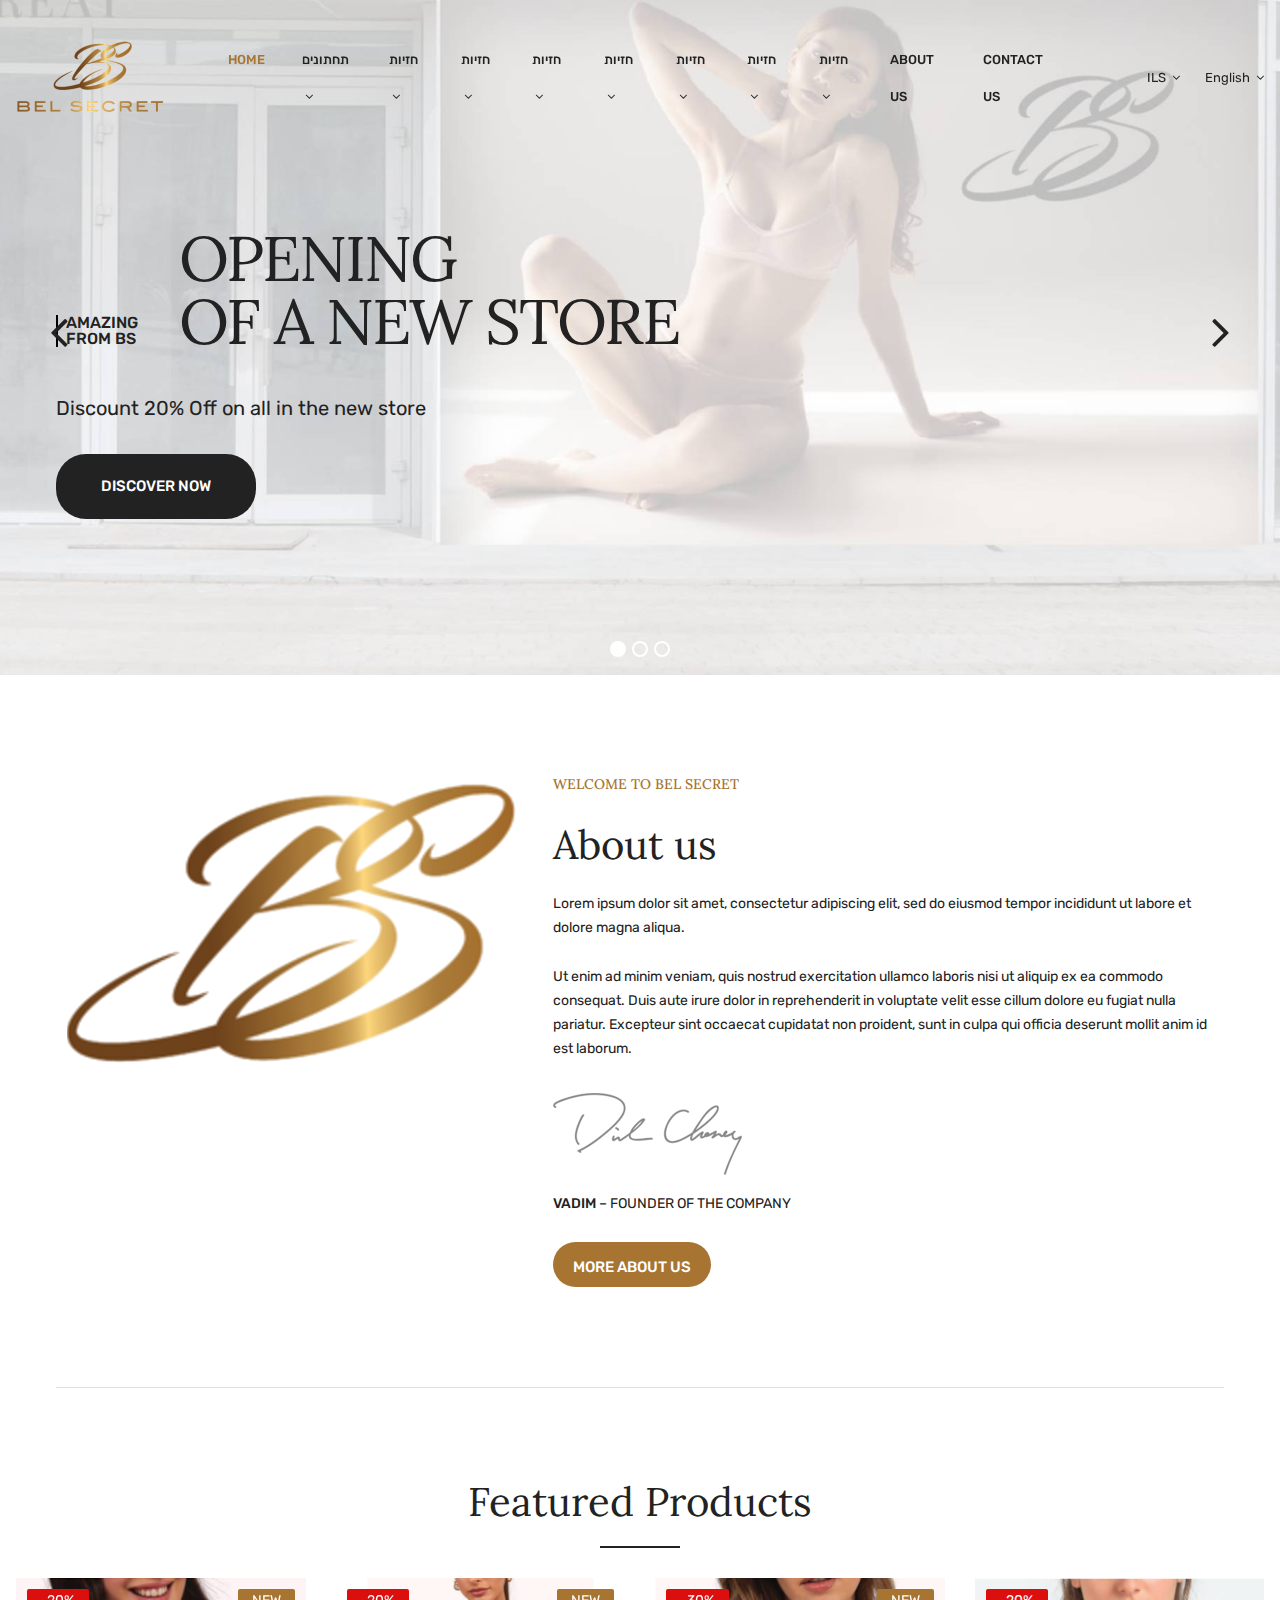
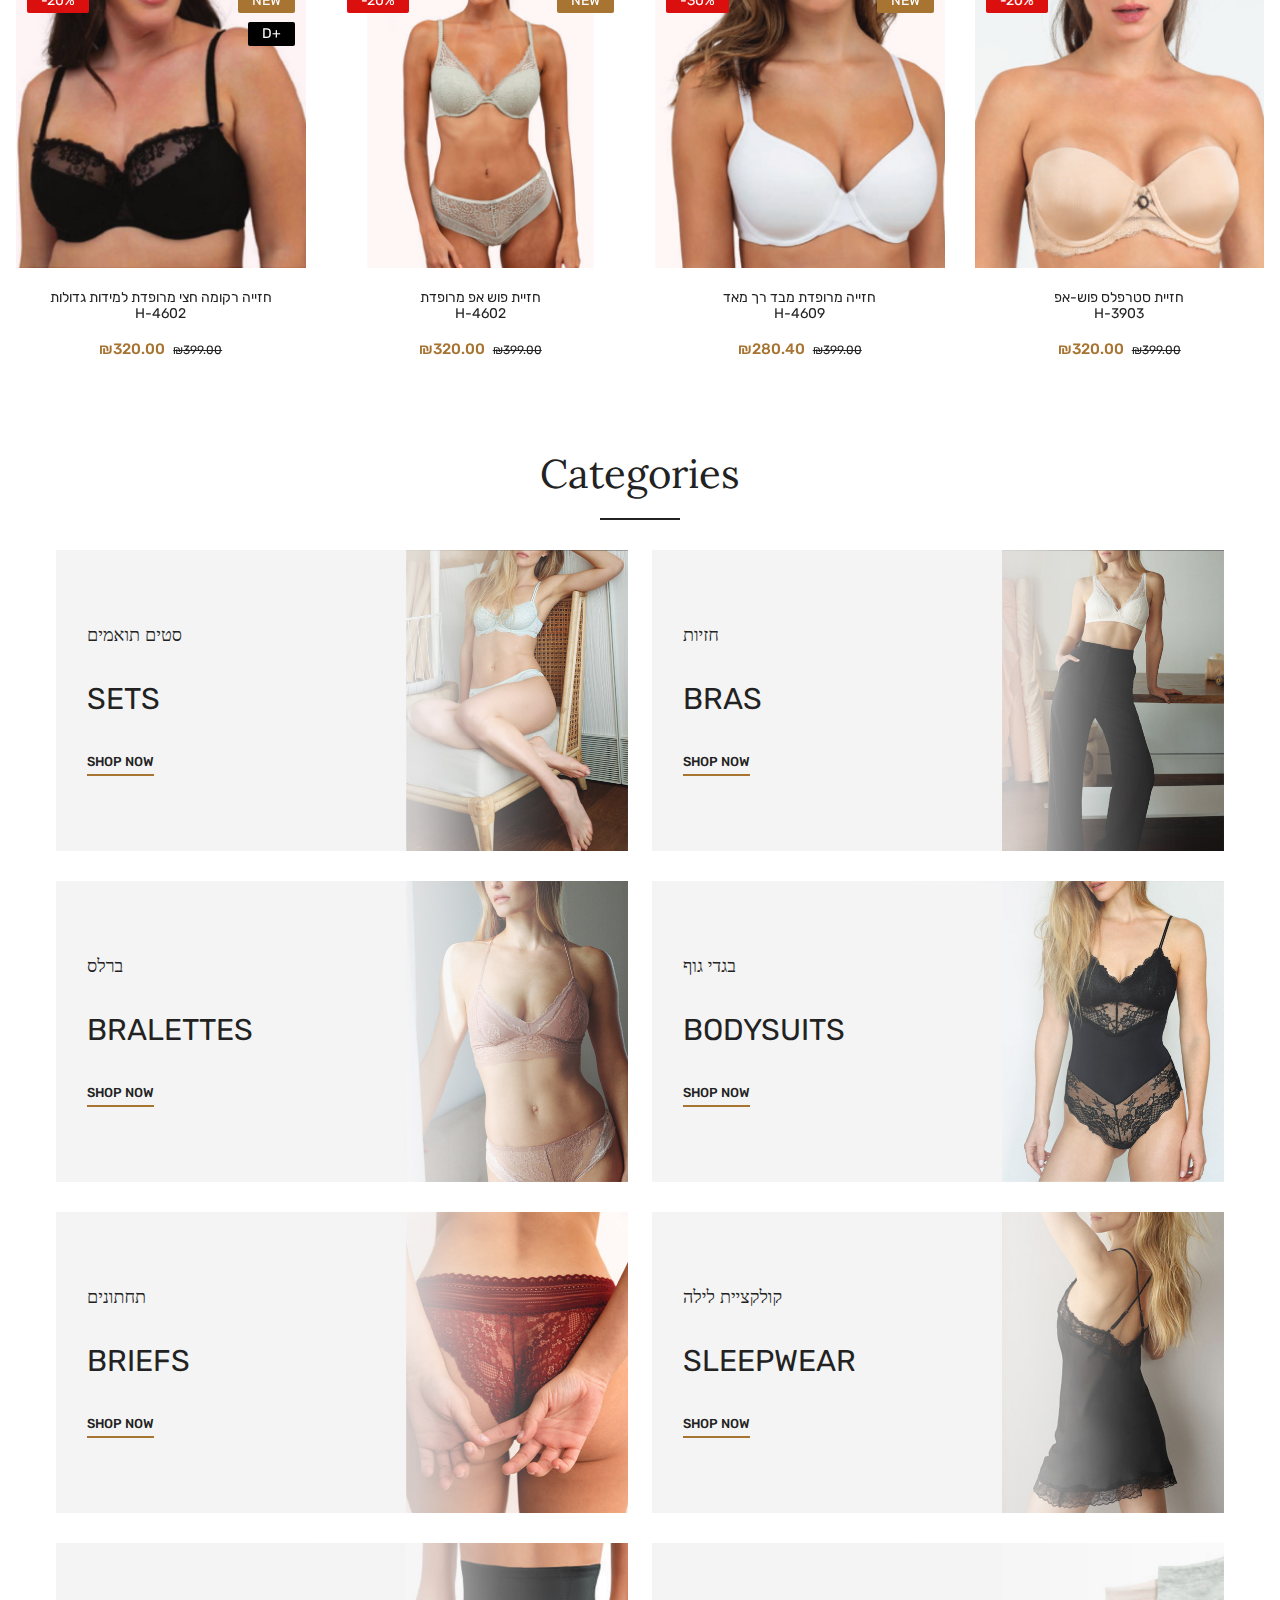
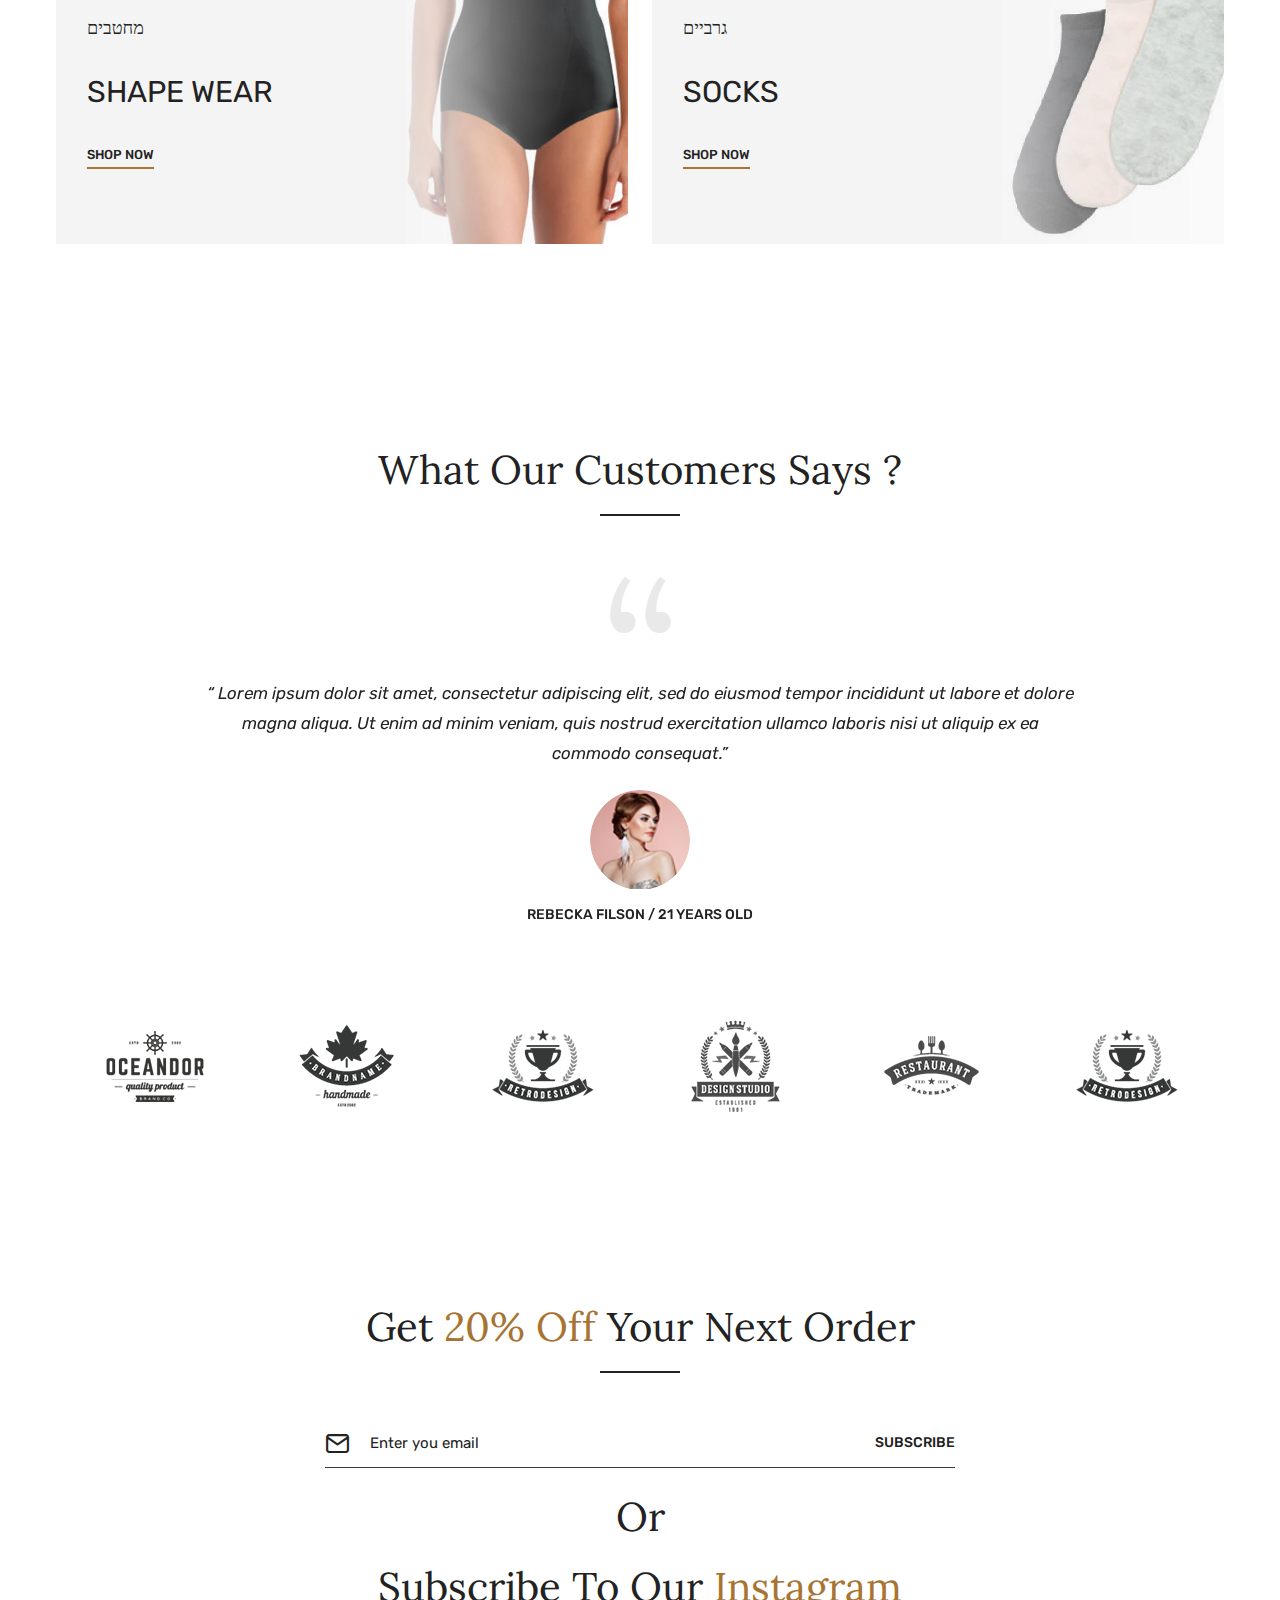
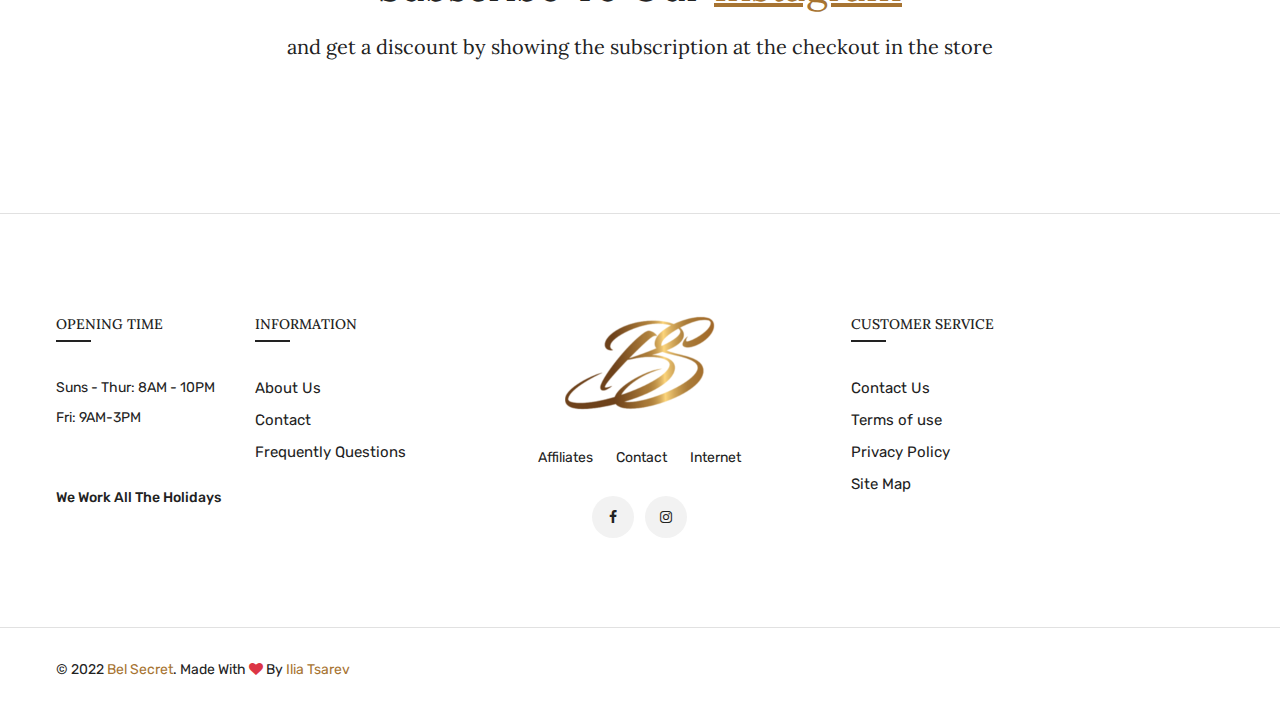
<file: index.html>
<!doctype html>
<html class="no-js" lang="en">

<head>
    <meta charset="utf-8">
    <meta http-equiv="x-ua-compatible" content="ie=edge">
    <title>Bel Secret | Home </title>
    <meta name="description" content="">
    <meta name="viewport" content="width=device-width, initial-scale=1">
    <!-- Favicon -->
    <link rel="shortcut icon" type="image/x-icon" href="assets/img/favicon.ico">

    <!-- CSS 
    ========================= -->
    <!--bootstrap min css-->
    <link rel="stylesheet" href="assets/css/bootstrap.min.css">
    <!--owl carousel min css-->
    <link rel="stylesheet" href="assets/css/owl.carousel.min.css">
    <!--slick min css-->
    <link rel="stylesheet" href="assets/css/slick.css">
    <!--magnific popup min css-->
    <link rel="stylesheet" href="assets/css/magnific-popup.css">
    <!--font awesome css-->
    <link rel="stylesheet" href="assets/css/font.awesome.css">
    <!--animate css-->
    <link rel="stylesheet" href="assets/css/animate.css">
    <!--jquery ui min css-->
    <link rel="stylesheet" href="assets/css/jquery-ui.min.css">
    <!--slinky menu css-->
    <link rel="stylesheet" href="assets/css/slinky.menu.css">
    <!--plugins css-->
    <link rel="stylesheet" href="assets/css/plugins.css">

    <!-- Main Style CSS -->
    <link rel="stylesheet" href="assets/css/style.css">

    <!--modernizr min js here-->
    <script src="assets/js/vendor/modernizr-3.7.1.min.js"></script>

    <!-- Primary Meta Tags -->
    <title>Bell Secret</title>
    <meta name="title" content="Bell Secret">
    <meta name="description" content="One of the best shops and designer ateliers of women's underwear in Israel">

    <!-- Open Graph / Facebook -->
    <meta property="og:type" content="website">
    <meta property="og:url" content="https://bell-secret.co.il">
    <meta property="og:title" content="Bell Secret">
    <meta property="og:description" content="One of the best shops and designer ateliers of women's underwear in Israel">
    <meta property="og:image" content="assets/img/slider/slider13_org_2.jpg">

    <!-- Twitter -->
    <meta property="twitter:card" content="summary_large_image">
    <meta property="twitter:url" content="https://bell-secret.co.il">
    <meta property="twitter:title" content="Bell Secret">
    <meta property="twitter:description" content="One of the best shops and designer ateliers of women's underwear in Israel">
    <meta property="twitter:image" content="assets/img/slider/slider13_org_2.jpg">


    <!--favicon start-->
    <link rel="apple-touch-icon" sizes="57x57" href="assets/img/favicon/apple-icon-57x57.png">
    <link rel="apple-touch-icon" sizes="60x60" href="assets/img/favicon/apple-icon-60x60.png">
    <link rel="apple-touch-icon" sizes="72x72" href="assets/img/favicon/apple-icon-72x72.png">
    <link rel="apple-touch-icon" sizes="76x76" href="assets/img/favicon/apple-icon-76x76.png">
    <link rel="apple-touch-icon" sizes="114x114" href="assets/img/favicon/apple-icon-114x114.png">
    <link rel="apple-touch-icon" sizes="120x120" href="assets/img/favicon/apple-icon-120x120.png">
    <link rel="apple-touch-icon" sizes="144x144" href="assets/img/favicon/apple-icon-144x144.png">
    <link rel="apple-touch-icon" sizes="152x152" href="assets/img/favicon/apple-icon-152x152.png">
    <link rel="apple-touch-icon" sizes="180x180" href="assets/img/favicon/apple-icon-180x180.png">
    <link rel="icon" type="image/png" sizes="192x192"  href="assets/img/favicon/android-icon-192x192.png">
    <link rel="icon" type="image/png" sizes="32x32" href="assets/img/favicon/favicon-32x32.png">
    <link rel="icon" type="image/png" sizes="96x96" href="assets/img/favicon/favicon-96x96.png">
    <link rel="icon" type="image/png" sizes="16x16" href="assets/img/favicon/favicon-16x16.png">
    <link rel="manifest" href="/manifest.json">
    <meta name="msapplication-TileColor" content="#ffffff">
    <meta name="msapplication-TileImage" content="/ms-icon-144x144.png">
    <meta name="theme-color" content="#ffffff">
    <!--favicon end-->

</head>

<body>

    <!--header area start-->

   <!--offcanvas menu area start-->
   <div class="off_canvars_overlay">

</div>
<div class="offcanvas_menu">
    <div class="container-fluid">
        <div class="row">
            <div class="col-12">
                <div class="canvas_open">
                    <a href="javascript:void(0)"><i class="icon-menu"></i></a>
                </div>
                <div class="offcanvas_menu_wrapper">
                    <div class="canvas_close">
                        <a href="javascript:void(0)"><i class="icon-x"></i></a>
                    </div>
                    <div class="welcome-text">
                        <p></p>
                    </div>
                    <div class="language_currency text-center">
                        <ul>
                            <li class="currency"><a href="#"> ILS <i class="fa fa-angle-down"></i></a>
                                <ul class="dropdown_currency">
                                    <!--li><a href="#">EUR</a></li>
                                    <li><a href="#">GPB</a></li>
                                    <li><a href="#">RUP</a></li-->
                                </ul>
                            </li>
                            <li class="language"><a href="#"> English <i class="fa fa-angle-down"></i></a>
                                <ul class="dropdown_language">
                                    <li><a href="#">Hebrew</a></li>
                                    <li><a href="#">Russian</a></li>
                                </ul>
                            </li>
                        </ul>
                    </div>
                    <!--div class="search_container">
                        <form action="#">
                            <div class="hover_category">
                                <select class="select_option" name="select" id="categori2">
                                    <option selected value="1">All Categories</option>
                                    <option value="2">Sets</option>
                                    <option value="3">Bras</option>
                                    <option value="4">Bralettes Sets</option>
                                    <option value="5">Bralettes</option>
                                    <option value="6">Bodysuits</option>
                                    <option value="7">Sleepwear</option>
                                    <option value="8">Shapewear</option>
                                    <option value="9">Socks</option>
                                    <option value="10">Slippers</option>
                                    <option value="11">Accessories</option>
                                </select>
                            </div>
                            <div class="search_box">
                                <input placeholder="Search product..." type="text">
                                <button type="submit"><i class="icon-search"></i></button>
                            </div>
                        </form>
                    </div-->
                    <div class="call-support">
                        <p>Call Support: <a href="tel:+972504357753">+972 50-4357753</a></p>
                    </div>
                    <div class="call-support">
                        <p>Categories</p>
                    </div>
                    <div class="categories_container">
                        <div class="faq-style-wrap" id="faq-five">
                            <div class="row">
                                <div class="categori">
                                    <div class="panel panel-default">
                                        <div class="panel-heading-cat">
                                            <h5 class="panel-title">
                                                <a class="collapsed" role="button" data-toggle="collapse"
                                                    data-target="#cat-collapse1" aria-expanded="false"
                                                    aria-controls="cat-collapse1"> <img src="assets/img/categories/P-2406_BIEGE_1.jpg" alt=""><p>תחתונים</p></a>
                                            </h5>
                                        </div>
                                        <div id="cat-collapse1" class="collapse" aria-expanded="false" role="tabpanel"
                                            data-parent="#faq-five">
                                            <div class="panel-body-cat">
                                                <div class="row">
                                                    <div class="categori">
                                                        <a href="shop-fullwidth.html">
                                                            <img src="assets/img/categories/P-1085-BLACK_1_1.jpg" alt="">
                                                            <p>ללא תפר</p>
                                                        </a>
                                                    </div>
                                                    <div class="categori">
                                                        <a href="shop-fullwidth.html">
                                                            <img src="assets/img/categories/P-2402_PINK_1.jpg" alt="">
                                                            <p>תחרה</p>
                                                        </a>
                                                    </div>
                                                    <div class="categori">
                                                        <a href="shop-fullwidth.html">
                                                            <img src="assets/img/categories/P-2500-BODY_1_2.jpg" alt="">
                                                            <p>בייסיק</p>
                                                        </a>
                                                    </div>
                                                    <div class="categori">
                                                        <a href="shop-fullwidth.html">
                                                            <img src="assets/img/categories/2306_010.jpg" alt="">
                                                            <p>צ'יקי</p>
                                                        </a>
                                                    </div>
                                                </div>
                                            </div>
                                        </div>
                                    </div>
                                </div>
                                <div class="categori">
                                    <div class="panel panel-default">
                                        <div class="panel-heading-cat">
                                            <h5 class="panel-title">
                                                <a class="collapsed" role="button" data-toggle="collapse"
                                                    data-target="#cat-collapse2" aria-expanded="false"
                                                    aria-controls="cat-collapse2"> <img src="assets/img/categories/file_13_1.jpg" alt=""><p>חזיות</p></a>
                                            </h5>
                                        </div>
                                        <div id="cat-collapse2" class="collapse" aria-expanded="false" role="tabpanel"
                                            data-parent="#faq-five">
                                            <div class="panel-body-cat">
                                                <div class="row">
                                                    <div class="categori">
                                                        <a href="shop-fullwidth.html">
                                                            <img src="assets/img/categories/2306_010.jpg" alt="">
                                                            <p>test</p>
                                                        </a>
                                                    </div>
                                                    <div class="categori">
                                                        <a href="shop-fullwidth.html">
                                                            <img src="assets/img/categories/2306_010.jpg" alt="">
                                                            <p>test</p>
                                                        </a>
                                                    </div>
                                                    <div class="categori">
                                                        <a href="shop-fullwidth.html">
                                                            <img src="assets/img/categories/2306_010.jpg" alt="">
                                                            <p>test</p>
                                                        </a>
                                                    </div>
                                                    <div class="categori">
                                                        <a href="shop-fullwidth.html">
                                                            <img src="assets/img/categories/2306_010.jpg" alt="">
                                                            <p>test</p>
                                                        </a>
                                                    </div>
                                                    <div class="categori">
                                                        <a href="shop-fullwidth.html">
                                                            <img src="assets/img/categories/2306_010.jpg" alt="">
                                                            <p>test</p>
                                                        </a>
                                                    </div>
                                                    <div class="categori">
                                                        <a href="shop-fullwidth.html">
                                                            <img src="assets/img/categories/2306_010.jpg" alt="">
                                                            <p>test</p>
                                                        </a>
                                                    </div>
                                                    <div class="categori">
                                                        <a href="shop-fullwidth.html">
                                                            <img src="assets/img/categories/2306_010.jpg" alt="">
                                                            <p>test</p>
                                                        </a>
                                                    </div>
                                                    <div class="categori">
                                                        <a href="shop-fullwidth.html">
                                                            <img src="assets/img/categories/2306_010.jpg" alt="">
                                                            <p>test</p>
                                                        </a>
                                                    </div>
                                                    <div class="categori">
                                                        <a href="shop-fullwidth.html">
                                                            <img src="assets/img/categories/2306_010.jpg" alt="">
                                                            <p>test</p>
                                                        </a>
                                                    </div>
                                                </div>
                                            </div>
                                        </div>
                                    </div>
                                </div>
                                <div class="categori">
                                    <div class="panel panel-default">
                                        <div class="panel-heading-cat">
                                            <h5 class="panel-title">
                                                <a class="collapsed" role="button" data-toggle="collapse"
                                                    data-target="#cat-collapse3" aria-expanded="false"
                                                    aria-controls="cat-collapse3"> <img src="assets/img/categories/H-4612_48_1_1.jpg" alt=""><p>Now Trending</p></a>
                                            </h5>
                                        </div>
                                        <div id="cat-collapse3" class="collapse" aria-expanded="false" role="tabpanel"
                                            data-parent="#faq-five">
                                            <div class="panel-body-cat">
                                                <div class="row">
                                                    <div class="categori">
                                                        <a href="shop-fullwidth.html">
                                                            <img src="assets/img/categories/2306_010.jpg" alt="">
                                                            <p>test</p>
                                                        </a>
                                                    </div>
                                                    <div class="categori">
                                                        <a href="shop-fullwidth.html">
                                                            <img src="assets/img/categories/2306_010.jpg" alt="">
                                                            <p>test</p>
                                                        </a>
                                                    </div>
                                                    <div class="categori">
                                                        <a href="shop-fullwidth.html">
                                                            <img src="assets/img/categories/2306_010.jpg" alt="">
                                                            <p>test</p>
                                                        </a>
                                                    </div>
                                                </div>
                                            </div>
                                        </div>
                                    </div>
                                </div>
                                <div class="categori">
                                    <div class="panel panel-default">
                                        <div class="panel-heading-cat">
                                            <h5 class="panel-title">
                                                <a class="collapsed" role="button" data-toggle="collapse"
                                                    data-target="#cat-collapse4" aria-expanded="false"
                                                    aria-controls="cat-collapse4"> <img src="assets/img/categories/file_1.jpg" alt=""><p>מחטבים</p></a>
                                            </h5>
                                        </div>
                                        <div id="cat-collapse4" class="collapse" aria-expanded="false" role="tabpanel"
                                            data-parent="#faq-five">
                                            <div class="panel-body-cat">
                                                <div class="row">
                                                    <div class="categori">
                                                        <a href="shop-fullwidth.html">
                                                            <img src="assets/img/categories/2306_010.jpg" alt="">
                                                            <p>test</p>
                                                        </a>
                                                    </div>
                                                    <div class="categori">
                                                        <a href="shop-fullwidth.html">
                                                            <img src="assets/img/categories/2306_010.jpg" alt="">
                                                            <p>test</p>
                                                        </a>
                                                    </div>
                                                    <div class="categori">
                                                        <a href="shop-fullwidth.html">
                                                            <img src="assets/img/categories/2306_010.jpg" alt="">
                                                            <p>test</p>
                                                        </a>
                                                    </div>
                                                </div>
                                            </div>
                                        </div>
                                    </div>
                                </div>
                            </div>
                        </div>
                    </div>
                    <div id="menu" class="text-left ">
                        <ul class="offcanvas_main_menu">
                            <li class="menu-item-has-children">
                                <a href="index.html">home</a>
                            </li>
                            <!--li class="menu-item-has-children">
                                <a href="#">blog</a>
                                <ul class="sub-menu">
                                    <li><a href="blog.html">blog</a></li>
                                    <li><a href="blog-details.html">blog details</a></li>
                                    <li><a href="blog-fullwidth.html">blog fullwidth</a></li>
                                    <li><a href="blog-sidebar.html">blog sidebar</a></li>
                                </ul>

                            </li-->
                            <!--li class="menu-item-has-children">
                                <a href="#">pages </a>
                                <ul class="sub-menu">
                                    <li><a href="about.html">About Us</a></li>
                                    <li><a href="services.html">services</a></li>
                                    <li><a href="faq.html">Frequently Questions</a></li>
                                    <li><a href="contact.html">contact</a></li>
                                    <li><a href="login.html">login</a></li>
                                    <li><a href="404.html">Error 404</a></li>
                                </ul>
                            </li-->
                            <!--li class="menu-item-has-children">
                                <a href="my-account.html">my account</a>
                            </li-->
                            <li class="menu-item-has-children">
                                <a href="about.html">about Us</a>
                            </li>
                            <li class="menu-item-has-children">
                                <a href="contact.html"> Contact Us</a>
                            </li>
                        </ul>
                    </div>

                    <div class="offcanvas_footer">
                        <span><a href="#"><i class="fa fa-envelope-o"></i> demo@example.com</a></span>
                        <ul>
                            <li class="facebook"><a href="#"><i class="fa fa-facebook"></i></a></li>
                            <li class="pinterest"><a href="#"><i class="fa fa-instagram"></i></a></li>
                        </ul>
                    </div>
                </div>
            </div>
        </div>
    </div>
</div>

<!--offcanvas menu area end-->
    <header>
        
            
                
           
        <div class="main_header header_3 header_transparent sticky-header">
            <div class="header_container">
                <div class="container-fluid">
                    <div class="row align-items-center">
                        <div class="col-lg-2 col-md-3 col-4">
                            <div class="logo">
                                <a href="index.html"><img src="assets/img/logo/Logo_BS_3.png" alt=""></a>
                            </div>
                        </div>
                        <div class="col-lg-8">
                            <!--main menu start-->
                            <div class="main_menu menu_three menu_position">
                                <nav>
                                    <ul>
                                        <li><a class="active" href="index.html">home</a></li>
                                        <li class="mega_items"><a href="shop-fullwidth.html">תחתונים<i
                                                    class="fa fa-angle-down"></i></a>
                                            <div class="mega_menu">
                                                <ul class="mega_menu_inner">
                                                    <div class="row">
                                                            <a href="shop-fullwidth.html" class="cat-menu"><img src="assets/img/categories/P-1085-BLACK_1_1.jpg" alt="">
                                                                <p>ללא תפר</p></a>
                                                            <a href="shop-fullwidth.html" class="cat-menu"><img src="assets/img/categories/P-1085-BLACK_1_1.jpg" alt="">
                                                                <p>ללא תפר</p></a>
                                                            <a href="shop-fullwidth.html" class="cat-menu"><img src="assets/img/categories/P-1085-BLACK_1_1.jpg" alt="">
                                                                <p>ללא תפר</p></a>
                                                            <a href="shop-fullwidth.html" class="cat-menu"><img src="assets/img/categories/P-1085-BLACK_1_1.jpg" alt="">
                                                                <p>ללא תפר</p></a>
                                                            <a href="shop-fullwidth.html" class="cat-menu"><img src="assets/img/categories/P-1085-BLACK_1_1.jpg" alt="">
                                                                <p>ללא תפר</p></a>
                                                            <a href="shop-fullwidth.html" class="cat-menu"><img src="assets/img/categories/P-1085-BLACK_1_1.jpg" alt="">
                                                                <p>ללא תפר</p></a>
                                                            <a href="shop-fullwidth.html" class="cat-menu"><img src="assets/img/categories/P-1085-BLACK_1_1.jpg" alt="">
                                                                <p>ללא תפר</p></a>
                                                            <a href="shop-fullwidth.html" class="cat-menu"><img src="assets/img/categories/P-1085-BLACK_1_1.jpg" alt="">
                                                                <p>ללא תפר</p></a>
                                                    </div>
                                                </ul>
                                            </div>
                                        </li>
                                        <li class="mega_items"><a href="shop-fullwidth.html">חזיות<i
                                            class="fa fa-angle-down"></i></a>
                                            <div class="mega_menu">
                                                <ul class="mega_menu_inner">
                                                    <div class="row">
                                                            <a href="shop-fullwidth.html" class="cat-menu"><img src="assets/img/categories/P-1085-BLACK_1_1.jpg" alt="">
                                                                <p>ללא תפר</p></a>
                                                            <a href="shop-fullwidth.html" class="cat-menu"><img src="assets/img/categories/P-1085-BLACK_1_1.jpg" alt="">
                                                                <p>ללא תפר</p></a>
                                                            <a href="shop-fullwidth.html" class="cat-menu"><img src="assets/img/categories/P-1085-BLACK_1_1.jpg" alt="">
                                                                <p>ללא תפר</p></a>
                                                            <a href="shop-fullwidth.html" class="cat-menu"><img src="assets/img/categories/P-1085-BLACK_1_1.jpg" alt="">
                                                                <p>ללא תפר</p></a>
                                                            <a href="shop-fullwidth.html" class="cat-menu"><img src="assets/img/categories/P-1085-BLACK_1_1.jpg" alt="">
                                                                <p>ללא תפר</p></a>
                                                            <a href="shop-fullwidth.html" class="cat-menu"><img src="assets/img/categories/P-1085-BLACK_1_1.jpg" alt="">
                                                                <p>ללא תפר</p></a>
                                                            <a href="shop-fullwidth.html" class="cat-menu"><img src="assets/img/categories/P-1085-BLACK_1_1.jpg" alt="">
                                                                <p>ללא תפר</p></a>
                                                            <a href="shop-fullwidth.html" class="cat-menu"><img src="assets/img/categories/P-1085-BLACK_1_1.jpg" alt="">
                                                                <p>ללא תפר</p></a>
                                                    </div>
                                                </ul>
                                            </div>
                                        </li>
                                        <li class="mega_items"><a href="shop-fullwidth.html">חזיות<i
                                            class="fa fa-angle-down"></i></a>
                                            <div class="mega_menu">
                                                <ul class="mega_menu_inner">
                                                    <div class="row">
                                                            <a href="shop-fullwidth.html" class="cat-menu"><img src="assets/img/categories/P-1085-BLACK_1_1.jpg" alt="">
                                                                <p>ללא תפר</p></a>
                                                            <a href="shop-fullwidth.html" class="cat-menu"><img src="assets/img/categories/P-1085-BLACK_1_1.jpg" alt="">
                                                                <p>ללא תפר</p></a>
                                                            <a href="shop-fullwidth.html" class="cat-menu"><img src="assets/img/categories/P-1085-BLACK_1_1.jpg" alt="">
                                                                <p>ללא תפר</p></a>
                                                            <a href="shop-fullwidth.html" class="cat-menu"><img src="assets/img/categories/P-1085-BLACK_1_1.jpg" alt="">
                                                                <p>ללא תפר</p></a>
                                                            <a href="shop-fullwidth.html" class="cat-menu"><img src="assets/img/categories/P-1085-BLACK_1_1.jpg" alt="">
                                                                <p>ללא תפר</p></a>
                                                            <a href="shop-fullwidth.html" class="cat-menu"><img src="assets/img/categories/P-1085-BLACK_1_1.jpg" alt="">
                                                                <p>ללא תפר</p></a>
                                                            <a href="shop-fullwidth.html" class="cat-menu"><img src="assets/img/categories/P-1085-BLACK_1_1.jpg" alt="">
                                                                <p>ללא תפר</p></a>
                                                            <a href="shop-fullwidth.html" class="cat-menu"><img src="assets/img/categories/P-1085-BLACK_1_1.jpg" alt="">
                                                                <p>ללא תפר</p></a>
                                                    </div>
                                                </ul>
                                            </div>
                                        </li>
                                        <li class="mega_items"><a href="shop-fullwidth.html">חזיות<i
                                            class="fa fa-angle-down"></i></a>
                                            <div class="mega_menu">
                                                <ul class="mega_menu_inner">
                                                    <div class="row">
                                                            <a href="shop-fullwidth.html" class="cat-menu"><img src="assets/img/categories/P-1085-BLACK_1_1.jpg" alt="">
                                                                <p>ללא תפר</p></a>
                                                            <a href="shop-fullwidth.html" class="cat-menu"><img src="assets/img/categories/P-1085-BLACK_1_1.jpg" alt="">
                                                                <p>ללא תפר</p></a>
                                                            <a href="shop-fullwidth.html" class="cat-menu"><img src="assets/img/categories/P-1085-BLACK_1_1.jpg" alt="">
                                                                <p>ללא תפר</p></a>
                                                            <a href="shop-fullwidth.html" class="cat-menu"><img src="assets/img/categories/P-1085-BLACK_1_1.jpg" alt="">
                                                                <p>ללא תפר</p></a>
                                                            <a href="shop-fullwidth.html" class="cat-menu"><img src="assets/img/categories/P-1085-BLACK_1_1.jpg" alt="">
                                                                <p>ללא תפר</p></a>
                                                            <a href="shop-fullwidth.html" class="cat-menu"><img src="assets/img/categories/P-1085-BLACK_1_1.jpg" alt="">
                                                                <p>ללא תפר</p></a>
                                                            <a href="shop-fullwidth.html" class="cat-menu"><img src="assets/img/categories/P-1085-BLACK_1_1.jpg" alt="">
                                                                <p>ללא תפר</p></a>
                                                            <a href="shop-fullwidth.html" class="cat-menu"><img src="assets/img/categories/P-1085-BLACK_1_1.jpg" alt="">
                                                                <p>ללא תפר</p></a>
                                                    </div>
                                                </ul>
                                            </div>
                                        </li>
                                        <li class="mega_items"><a href="shop-fullwidth.html">חזיות<i
                                            class="fa fa-angle-down"></i></a>
                                            <div class="mega_menu">
                                                <ul class="mega_menu_inner">
                                                    <div class="row">
                                                            <a href="shop-fullwidth.html" class="cat-menu"><img src="assets/img/categories/P-1085-BLACK_1_1.jpg" alt="">
                                                                <p>ללא תפר</p></a>
                                                            <a href="shop-fullwidth.html" class="cat-menu"><img src="assets/img/categories/P-1085-BLACK_1_1.jpg" alt="">
                                                                <p>ללא תפר</p></a>
                                                            <a href="shop-fullwidth.html" class="cat-menu"><img src="assets/img/categories/P-1085-BLACK_1_1.jpg" alt="">
                                                                <p>ללא תפר</p></a>
                                                            <a href="shop-fullwidth.html" class="cat-menu"><img src="assets/img/categories/P-1085-BLACK_1_1.jpg" alt="">
                                                                <p>ללא תפר</p></a>
                                                            <a href="shop-fullwidth.html" class="cat-menu"><img src="assets/img/categories/P-1085-BLACK_1_1.jpg" alt="">
                                                                <p>ללא תפר</p></a>
                                                            <a href="shop-fullwidth.html" class="cat-menu"><img src="assets/img/categories/P-1085-BLACK_1_1.jpg" alt="">
                                                                <p>ללא תפר</p></a>
                                                            <a href="shop-fullwidth.html" class="cat-menu"><img src="assets/img/categories/P-1085-BLACK_1_1.jpg" alt="">
                                                                <p>ללא תפר</p></a>
                                                            <a href="shop-fullwidth.html" class="cat-menu"><img src="assets/img/categories/P-1085-BLACK_1_1.jpg" alt="">
                                                                <p>ללא תפר</p></a>
                                                    </div>
                                                </ul>
                                            </div>
                                        </li>
                                        <li class="mega_items"><a href="shop-fullwidth.html">חזיות<i
                                            class="fa fa-angle-down"></i></a>
                                            <div class="mega_menu">
                                                <ul class="mega_menu_inner">
                                                    <div class="row">
                                                            <a href="shop-fullwidth.html" class="cat-menu"><img src="assets/img/categories/P-1085-BLACK_1_1.jpg" alt="">
                                                                <p>ללא תפר</p></a>
                                                            <a href="shop-fullwidth.html" class="cat-menu"><img src="assets/img/categories/P-1085-BLACK_1_1.jpg" alt="">
                                                                <p>ללא תפר</p></a>
                                                            <a href="shop-fullwidth.html" class="cat-menu"><img src="assets/img/categories/P-1085-BLACK_1_1.jpg" alt="">
                                                                <p>ללא תפר</p></a>
                                                            <a href="shop-fullwidth.html" class="cat-menu"><img src="assets/img/categories/P-1085-BLACK_1_1.jpg" alt="">
                                                                <p>ללא תפר</p></a>
                                                            <a href="shop-fullwidth.html" class="cat-menu"><img src="assets/img/categories/P-1085-BLACK_1_1.jpg" alt="">
                                                                <p>ללא תפר</p></a>
                                                            <a href="shop-fullwidth.html" class="cat-menu"><img src="assets/img/categories/P-1085-BLACK_1_1.jpg" alt="">
                                                                <p>ללא תפר</p></a>
                                                            <a href="shop-fullwidth.html" class="cat-menu"><img src="assets/img/categories/P-1085-BLACK_1_1.jpg" alt="">
                                                                <p>ללא תפר</p></a>
                                                            <a href="shop-fullwidth.html" class="cat-menu"><img src="assets/img/categories/P-1085-BLACK_1_1.jpg" alt="">
                                                                <p>ללא תפר</p></a>
                                                    </div>
                                                </ul>
                                            </div>
                                        </li>
                                        <li class="mega_items"><a href="shop-fullwidth.html">חזיות<i
                                            class="fa fa-angle-down"></i></a>
                                            <div class="mega_menu">
                                                <ul class="mega_menu_inner">
                                                    <div class="row">
                                                            <a href="shop-fullwidth.html" class="cat-menu"><img src="assets/img/categories/P-1085-BLACK_1_1.jpg" alt="">
                                                                <p>ללא תפר</p></a>
                                                            <a href="shop-fullwidth.html" class="cat-menu"><img src="assets/img/categories/P-1085-BLACK_1_1.jpg" alt="">
                                                                <p>ללא תפר</p></a>
                                                            <a href="shop-fullwidth.html" class="cat-menu"><img src="assets/img/categories/P-1085-BLACK_1_1.jpg" alt="">
                                                                <p>ללא תפר</p></a>
                                                            <a href="shop-fullwidth.html" class="cat-menu"><img src="assets/img/categories/P-1085-BLACK_1_1.jpg" alt="">
                                                                <p>ללא תפר</p></a>
                                                            <a href="shop-fullwidth.html" class="cat-menu"><img src="assets/img/categories/P-1085-BLACK_1_1.jpg" alt="">
                                                                <p>ללא תפר</p></a>
                                                            <a href="shop-fullwidth.html" class="cat-menu"><img src="assets/img/categories/P-1085-BLACK_1_1.jpg" alt="">
                                                                <p>ללא תפר</p></a>
                                                            <a href="shop-fullwidth.html" class="cat-menu"><img src="assets/img/categories/P-1085-BLACK_1_1.jpg" alt="">
                                                                <p>ללא תפר</p></a>
                                                            <a href="shop-fullwidth.html" class="cat-menu"><img src="assets/img/categories/P-1085-BLACK_1_1.jpg" alt="">
                                                                <p>ללא תפר</p></a>
                                                    </div>
                                                </ul>
                                            </div>
                                        </li>
                                        <li class="mega_items"><a href="shop-fullwidth.html">חזיות<i
                                            class="fa fa-angle-down"></i></a>
                                            <div class="mega_menu">
                                                <ul class="mega_menu_inner">
                                                    <div class="row">
                                                            <a href="shop-fullwidth.html" class="cat-menu"><img src="assets/img/categories/P-1085-BLACK_1_1.jpg" alt="">
                                                                <p>ללא תפר</p></a>
                                                            <a href="shop-fullwidth.html" class="cat-menu"><img src="assets/img/categories/P-1085-BLACK_1_1.jpg" alt="">
                                                                <p>ללא תפר</p></a>
                                                            <a href="shop-fullwidth.html" class="cat-menu"><img src="assets/img/categories/P-1085-BLACK_1_1.jpg" alt="">
                                                                <p>ללא תפר</p></a>
                                                            <a href="shop-fullwidth.html" class="cat-menu"><img src="assets/img/categories/P-1085-BLACK_1_1.jpg" alt="">
                                                                <p>ללא תפר</p></a>
                                                            <a href="shop-fullwidth.html" class="cat-menu"><img src="assets/img/categories/P-1085-BLACK_1_1.jpg" alt="">
                                                                <p>ללא תפר</p></a>
                                                            <a href="shop-fullwidth.html" class="cat-menu"><img src="assets/img/categories/P-1085-BLACK_1_1.jpg" alt="">
                                                                <p>ללא תפר</p></a>
                                                            <a href="shop-fullwidth.html" class="cat-menu"><img src="assets/img/categories/P-1085-BLACK_1_1.jpg" alt="">
                                                                <p>ללא תפר</p></a>
                                                            <a href="shop-fullwidth.html" class="cat-menu"><img src="assets/img/categories/P-1085-BLACK_1_1.jpg" alt="">
                                                                <p>ללא תפר</p></a>
                                                    </div>
                                                </ul>
                                            </div>
                                        </li>
                                        
                                        
                                        
                                        <!--li><a href="blog.html">blog<i class="fa fa-angle-down"></i></a>
                                            <ul class="sub_menu pages">
                                                <li><a href="blog-details.html">blog details</a></li>
                                                <li><a href="blog-fullwidth.html">blog fullwidth</a></li>
                                                <li><a href="blog-sidebar.html">blog sidebar</a></li>
                                            </ul>
                                        </li-->
                                        <li><a href="about.html">About Us</a></li>
                                        <li><a href="contact.html"> Contact Us</a></li>
                                    </ul>
                                </nav>
                            </div>
                            <!--main menu end-->
                        </div>

                        <div class="col-lg-2 col-md-6 col-sm-5 col-2">
                            <div class="language_currency text-right">
                                <ul>
                                    <li class="currency"><a href="#"> ILS <i class="fa fa-angle-down"></i></a>
                                        <ul class="dropdown_currency">
                                            <!--li><a href="#">EUR</a></li>
                                            <li><a href="#">GPB</a></li>
                                            <li><a href="#">RUP</a></li-->
                                        </ul>
                                    </li>
                                    <li class="language"><a href="#"> English <i class="fa fa-angle-down"></i></a>
                                        <ul class="dropdown_language">
                                            <li><a href="#">Hebrew</a></li>
                                            <li><a href="#">Russian</a></li>
                                        </ul>
                                    </li>
                                </ul>
                            </div>
                            <!--div class="header_right_info header_right_two">
                                <div class="search_container">
                                    <form action="#">
                                        <div class="search_box">
                                            <input placeholder="Search product..." type="text">
                                            <button type="submit"><i class="icon-search"></i></button>
                                        </div>
                                    </form>
                                </div>
                                <div class="header_account_area">
                                    <div class="header_account-list top_links">
                                        <a href="#"><i class="icon-users"></i></a>
                                        <ul class="dropdown_links">
                                            <li><a href="checkout.html">Checkout </a></li>
                                            <li><a href="my-account.html">My Account </a></li>
                                            <li><a href="cart.html">Shopping Cart</a></li>
                                            <li><a href="wishlist.html">Wishlist</a></li>
                                        </ul>
                                    </div>
                                    <div class="header_account-list header_wishlist">
                                        <a href="wishlist.html"><i class="icon-heart"></i></a>
                                    </div>
                                    <div class="header_account-list  mini_cart_wrapper">
                                        <a href="javascript:void(0)"><i class="icon-shopping-bag"></i><span
                                                class="item_count">2</span></a>
                                    </div>
                                </div>
                            </div-->
                        </div>
                    </div>
                </div>
            </div>
        </div>

        <!--mini cart-->
        <!--div class="mini_cart">
            <div class="cart_gallery">
                <div class="cart_close">
                    <div class="cart_text">
                        <h3>cart</h3>
                    </div>
                    <div class="mini_cart_close">
                        <a href="javascript:void(0)"><i class="icon-x"></i></a>
                    </div>
                </div>
                <div class="cart_item">
                    <div class="cart_img">
                        <a href="#"><img src="assets/img/s-product/product.jpg" alt=""></a>
                    </div>
                    <div class="cart_info">
                        <a href="#">Primis In Faucibus</a>
                        <p>1 x <span> $65.00 </span></p>
                    </div>
                    <div class="cart_remove">
                        <a href="#"><i class="icon-x"></i></a>
                    </div>
                </div>
                <div class="cart_item">
                    <div class="cart_img">
                        <a href="#"><img src="assets/img/s-product/product2.jpg" alt=""></a>
                    </div>
                    <div class="cart_info">
                        <a href="#">Letraset Sheets</a>
                        <p>1 x <span> $60.00 </span></p>
                    </div>
                    <div class="cart_remove">
                        <a href="#"><i class="icon-x"></i></a>
                    </div>
                </div>
            </div>
            <div class="mini_cart_table">
                <div class="cart_table_border">
                    <div class="cart_total">
                        <span>Sub total:</span>
                        <span class="price">$125.00</span>
                    </div>
                    <div class="cart_total mt-10">
                        <span>total:</span>
                        <span class="price">$125.00</span>
                    </div>
                </div>
            </div>
            <div class="mini_cart_footer">
                <div class="cart_button">
                    <a href="cart.html"><i class="fa fa-shopping-cart"></i> View cart</a>
                </div>
                <div class="cart_button">
                    <a class="active" href="checkout.html"><i class="fa fa-sign-in"></i> Checkout</a>
                </div>

            </div>
        </div-->
        <!--mini cart end-->
    </header>
    <!--header area end-->

    <!--slider area start-->
    <section class="slider_section slider_s_two">
        <div class="slider_area owl-carousel">
            <div class="single_slider d-flex align-items-center" data-bgimg="assets/img/slider/slider16.jpg">
                <div class="container">
                    <div class="row">
                        <div class="col-12">
                            <div class="slider_content">
                                <span>AMAZING FROM BS </span>
                                <h1>opening <br> <span>of a new store</span></h1>
                                <p>Discount 20% Off on all in the new store</p>
                                <a class="button" href="shop-fullwidth.html">Discover Now </a>
                            </div>
                        </div>
                    </div>
                </div>
            </div>
            <div class="single_slider d-flex align-items-center" data-bgimg="assets/img/slider/slider17.jpg">
                <div class="container">
                    <div class="row">
                        <div class="col-12">
                            <div class="slider_content">
                                <span>AMAZING FROM BS </span>
                                <h1>New collection  <br> <span>of BODYSUITS</span></h1>
                                <p>Discount 20% Off For BODYSUITS </p>
                                <a class="button" href="shop-fullwidth.html">Discover Now </a>
                            </div>
                        </div>
                    </div>
                </div>
            </div>
            <div class="single_slider d-flex align-items-center" data-bgimg="assets/img/slider/slider18.jpg">
                <div class="container">
                    <div class="row">
                        <div class="col-12">
                            <div class="slider_content">
                                <span>AMAZING FROM BS </span>
                                <h1>SLEEPWEAR  <br> <span>Sale</span></h1>
                                <p>Discount 20% Off </p>
                                <a class="button" href="shop-fullwidth.html">Discover Now </a>
                            </div>
                        </div>
                    </div>
                </div>
            </div>
        </div>
    </section>
    <!--slider area end-->

    <!--lukani store title start-->
    <div class="welcome_lukani_store">
        <div class="container">
            <div class="welcome_lukani_container">
                <div class="row">
                    <div class="col-lg-5 col-md-5">
                        <div class="welcome_lukani_thumb">
                            <img src="assets/img/bg/Logo_BS.png" alt="">
                        </div>
                    </div>
                    <div class="col-lg-7 col-md-7">
                        <div class="welcome_lukani_content">
                            <div class="welcome_lukani_header">
                                <h3>Welcome to BEL SECRET</h3>
                                <h2>About us</h2>
                            </div>
                            <div class="welcome_lukani_desc">
                                <p>Lorem ipsum dolor sit amet, consectetur adipiscing elit, sed do eiusmod tempor incididunt
                                     ut labore et dolore magna aliqua.</p>
                                <p>Ut enim ad minim veniam, quis nostrud exercitation ullamco laboris nisi ut aliquip ex ea commodo consequat.
                                     Duis aute irure dolor in reprehenderit in voluptate velit esse cillum dolore eu fugiat nulla pariatur.
                                     Excepteur sint occaecat cupidatat non proident, sunt in culpa qui officia deserunt mollit anim id est laborum.</p>
                            </div>
                            <div class="welcome_lukani_footer">
                                <img src="assets/img/bg/signature.png" alt="">
                                <p><span>Vadim</span> – Founder of the company</p>
                                <a class="button" href="about.html">More about us </a>
                            </div>
                        </div>
                    </div>
                </div>
            </div>
        </div>
    </div>
    <!--lukani store titlev end-->

    <!--product area start-->
    <div class="product_area product_style2">
        <div class="container-fluid">
            <div class="row">
                <div class="col-12">
                    <div class="section_title">
                        <h2>Featured Products</h2>
                    </div>
                </div>
            </div>
            <div class="product_style2_ocntainer">
                <div class="row">
                    <div class="product_carousel product2_column5 owl-carousel">
                        <div class="col-lg-3">
                            <div class="product_items">
                                <article class="single_product">
                                    <figure>
                                        <div class="product_thumb">
                                            <a class="primary_img" href="variable-product.html"><img
                                                    src="assets/img/product/product1.jpg" alt=""></a>
                                            <div class="label_product">
                                                <span class="label_sale">-20%</span>
                                                <span class="label_new_on">new</span>
                                                <span class="label_d_plus">D+</span>
                                            </div>
                                             <div class="action_links">
                                                <ul>
                                                    <!--li class="add_to_cart"><a href="cart.html" title="Add to cart"><i
                                                                class="icon-shopping-bag"></i></a></li>
                                                    <li class="compare"><a href="#" title="Add to Compare"><i
                                                                class="icon-sliders"></i></a></li>
                                                    <li class="wishlist"><a href="wishlist.html"
                                                            title="Add to Wishlist"><i class="icon-heart"></i></a></li-->
                                                    <li class="quick_button"><a href="variable-product.html"> <i
                                                                class="icon-eye"></i></a></li>
                                                </ul>
                                            </div>
                                        </div>
                                        <figcaption class="product_content">
                                            <!--div class="product_rating">
                                                <ul>
                                                    <li><a href="#"><i class="icon-star"></i></a></li>
                                                    <li><a href="#"><i class="icon-star"></i></a></li>
                                                    <li><a href="#"><i class="icon-star"></i></a></li>
                                                    <li><a href="#"><i class="icon-star"></i></a></li>
                                                    <li><a href="#"><i class="icon-star"></i></a></li>
                                                </ul>
                                            </div-->
                                            <h4 class="product_name"><a href="variable-product.html">חזייה רקומה חצי מרופדת למידות גדולות</a>
                                                <p>H-4602</p>
                                            </h4>
                                            <div class="price_box">
                                                <span class="current_price">₪320.00</span>
                                                <span class="old_price">₪399.00</span>
                                            </div>
                                        </figcaption>
                                    </figure>
                                </article>
                                
                            </div>
                        </div>
                        <div class="col-lg-3">
                            <div class="product_items">
                                <article class="single_product">
                                    <figure>
                                        <div class="product_thumb">
                                            <a class="primary_img" href="variable-product.html"><img
                                                    src="assets/img/product/product2.png" alt=""></a>
                                            <div class="label_product">
                                                <span class="label_sale">-20%</span>
                                                <span class="label_new_on">new</span>
                                            </div>
                                             <div class="action_links">
                                                <ul>
                                                    <!--li class="add_to_cart"><a href="cart.html" title="Add to cart"><i
                                                                class="icon-shopping-bag"></i></a></li>
                                                    <li class="compare"><a href="#" title="Add to Compare"><i
                                                                class="icon-sliders"></i></a></li>
                                                    <li class="wishlist"><a href="wishlist.html"
                                                            title="Add to Wishlist"><i class="icon-heart"></i></a></li-->
                                                    <li class="quick_button"><a href="variable-product.html"> <i
                                                                class="icon-eye"></i></a></li>
                                                </ul>
                                            </div>
                                        </div>
                                        <figcaption class="product_content">
                                            <!--div class="product_rating">
                                                <ul>
                                                    <li><a href="#"><i class="icon-star"></i></a></li>
                                                    <li><a href="#"><i class="icon-star"></i></a></li>
                                                    <li><a href="#"><i class="icon-star"></i></a></li>
                                                    <li><a href="#"><i class="icon-star"></i></a></li>
                                                    <li><a href="#"><i class="icon-star"></i></a></li>
                                                </ul>
                                            </div-->
                                            <h4 class="product_name"><a href="variable-product.html">חזיית פוש אפ מרופדת</a>
                                                <p>H-4602</p>
                                            </h4>
                                            <div class="price_box">
                                                <span class="current_price">₪320.00</span>
                                                <span class="old_price">₪399.00</span>
                                            </div>
                                        </figcaption>
                                    </figure>
                                </article>
                               
                            </div>
                        </div>
                        <div class="col-lg-3">
                            <div class="product_items">
                                <article class="single_product">
                                    <figure>
                                        <div class="product_thumb">
                                            <a class="primary_img" href="variable-product.html"><img
                                                    src="assets/img/product/product3.png" alt=""></a>
                                            <div class="label_product">
                                                <span class="label_sale">-30%</span>
                                                <span class="label_new_on">new</span>
                                            </div>
                                             <div class="action_links">
                                                <ul>
                                                    <!--li class="add_to_cart"><a href="cart.html" title="Add to cart"><i
                                                                class="icon-shopping-bag"></i></a></li>
                                                    <li class="compare"><a href="#" title="Add to Compare"><i
                                                                class="icon-sliders"></i></a></li>
                                                    <li class="wishlist"><a href="wishlist.html"
                                                            title="Add to Wishlist"><i class="icon-heart"></i></a></li-->
                                                    <li class="quick_button"><a href="variable-product.html"> <i
                                                                class="icon-eye"></i></a></li>
                                                </ul>
                                            </div>
                                        </div>
                                        <figcaption class="product_content">
                                            <!--div class="product_rating">
                                                <ul>
                                                    <li><a href="#"><i class="icon-star"></i></a></li>
                                                    <li><a href="#"><i class="icon-star"></i></a></li>
                                                    <li><a href="#"><i class="icon-star"></i></a></li>
                                                    <li><a href="#"><i class="icon-star"></i></a></li>
                                                    <li><a href="#"><i class="icon-star"></i></a></li>
                                                </ul>
                                            </div-->
                                            <h4 class="product_name"><a href="variable-product.html">חזייה מרופדת מבד רך מאד</a>
                                                <p>H-4609</p>
                                            </h4>
                                            <div class="price_box">
                                                <span class="current_price">₪280.40</span>
                                                <span class="old_price">₪399.00</span>
                                            </div>
                                        </figcaption>
                                    </figure>
                                </article>
                                
                            </div>
                        </div>
                        <div class="col-lg-3">
                            <div class="product_items">
                                <article class="single_product">
                                    <figure>
                                        <div class="product_thumb">
                                            <a class="primary_img" href="variable-product.html"><img
                                                    src="assets/img/product/product4.png" alt=""></a>
                                            <div class="label_product">
                                                <span class="label_sale">-20%</span>
                                            </div>
                                            <div class="action_links">
                                                <ul>
                                                    <!--li class="add_to_cart"><a href="cart.html" title="Add to cart"><i
                                                                class="icon-shopping-bag"></i></a></li>
                                                    <li class="compare"><a href="#" title="Add to Compare"><i
                                                                class="icon-sliders"></i></a></li>
                                                    <li class="wishlist"><a href="wishlist.html"
                                                            title="Add to Wishlist"><i class="icon-heart"></i></a></li-->
                                                    <li class="quick_button"><a href="variable-product.html"> <i
                                                                class="icon-eye"></i></a></li>
                                                </ul>
                                            </div>
                                        </div>
                                        <figcaption class="product_content">
                                            <!--div class="product_rating">
                                                <ul>
                                                    <li><a href="#"><i class="icon-star"></i></a></li>
                                                    <li><a href="#"><i class="icon-star"></i></a></li>
                                                    <li><a href="#"><i class="icon-star"></i></a></li>
                                                    <li><a href="#"><i class="icon-star"></i></a></li>
                                                    <li><a href="#"><i class="icon-star"></i></a></li>
                                                </ul>
                                            </div-->
                                            <h4 class="product_name"><a href="variable-product.html">חזיית סטרפלס פוש-אפ</a>
                                                <p>H-3903</p>
                                            </h4>
                                            <div class="price_box">
                                                <span class="current_price">₪320.00</span>
                                                <span class="old_price">₪399.00</span>
                                            </div>
                                        </figcaption>
                                    </figure>
                                </article>
                               
                            </div>
                        </div>
                        <div class="col-lg-3">
                            <div class="product_items">
                                <article class="single_product">
                                    <figure>
                                        <div class="product_thumb">
                                            <a class="primary_img" href="variable-product.html"><img
                                                    src="assets/img/product/product5.png" alt=""></a>
                                            <div class="label_product">
                                                <span class="label_sale">-20%</span>
                                            </div>
                                             <div class="action_links">
                                                <ul>
                                                    <!--li class="add_to_cart"><a href="cart.html" title="Add to cart"><i
                                                                class="icon-shopping-bag"></i></a></li>
                                                    <li class="compare"><a href="#" title="Add to Compare"><i
                                                                class="icon-sliders"></i></a></li>
                                                    <li class="wishlist"><a href="wishlist.html"
                                                            title="Add to Wishlist"><i class="icon-heart"></i></a></li-->
                                                    <li class="quick_button"><a href="variable-product.html"> <i
                                                                class="icon-eye"></i></a></li>
                                                </ul>
                                            </div>
                                        </div>
                                        <figcaption class="product_content">
                                            <!--div class="product_rating">
                                                <ul>
                                                    <li><a href="#"><i class="icon-star"></i></a></li>
                                                    <li><a href="#"><i class="icon-star"></i></a></li>
                                                    <li><a href="#"><i class="icon-star"></i></a></li>
                                                    <li><a href="#"><i class="icon-star"></i></a></li>
                                                    <li><a href="#"><i class="icon-star"></i></a></li>
                                                </ul>
                                            </div-->
                                            <h4 class="product_name"><a href="variable-product.html">כפול X ברלט תחרה עם</a>
                                            <p>BR-107</p></h4>
                                            <div class="price_box">
                                                <span class="current_price">₪320.00</span>
                                                <span class="old_price">₪399.00</span>
                                            </div>
                                        </figcaption>
                                    </figure>
                                </article>
                                
                            </div>
                        </div>
                        <div class="col-lg-3">
                            <div class="product_items">
                                <article class="single_product">
                                    <figure>
                                        <div class="product_thumb">
                                            <a class="primary_img" href="variable-product.html"><img
                                                    src="assets/img/product/product6.png" alt=""></a>
                                            <div class="label_product">
                                                <span class="label_sale">-30%</span>
                                            </div>
                                             <div class="action_links">
                                                <ul>
                                                    <!--li class="add_to_cart"><a href="cart.html" title="Add to cart"><i
                                                                class="icon-shopping-bag"></i></a></li>
                                                    <li class="compare"><a href="#" title="Add to Compare"><i
                                                                class="icon-sliders"></i></a></li>
                                                    <li class="wishlist"><a href="wishlist.html"
                                                            title="Add to Wishlist"><i class="icon-heart"></i></a></li-->
                                                    <li class="quick_button"><a href="variable-product.html"> <i
                                                                class="icon-eye"></i></a></li>
                                                </ul>
                                            </div>
                                        </div>
                                        <figcaption class="product_content">
                                            <!--div class="product_rating">
                                                <ul>
                                                    <li><a href="#"><i class="icon-star"></i></a></li>
                                                    <li><a href="#"><i class="icon-star"></i></a></li>
                                                    <li><a href="#"><i class="icon-star"></i></a></li>
                                                    <li><a href="#"><i class="icon-star"></i></a></li>
                                                    <li><a href="#"><i class="icon-star"></i></a></li>
                                                </ul>
                                            </div-->
                                            <h4 class="product_name"><a href="variable-product.html">תחתון בונדד מידי בשילוב תחרה</a>
                                                <p>P-1084</p>
                                            </h4>
                                            <div class="price_box">
                                                <span class="current_price">₪280.00</span>
                                                <span class="old_price">₪399.00</span>
                                            </div>
                                        </figcaption>
                                    </figure>
                                </article>
                                
                            </div>
                        </div>
                    </div>
                </div>
            </div>
        </div>
    </div>
    <!--product area end-->

    <!--banner area start-->
    <div class="banner_area">
        <div class="container">
            <div class="row">
                <div class="col-12">
                    <div class="section_title">
                        <h2>Categories</h2>
                    </div>
                </div>
            </div>
            <div class="row">
                <div class="col-lg-6 col-md-6">
                    <figure class="single_banner">
                        <div class="banner_thumb">
                            <a href="shop-fullwidth.html"><img src="assets/img/bg/SETS.jpg" alt=""></a>
                            <div class="banner_content">
                                <h3>סטים תואמים</h3>
                                <h2>SETS</h2>
                                <a href="shop-fullwidth.html">Shop Now</a>
                            </div>
                        </div>
                    </figure>
                </div>
                <div class="col-lg-6 col-md-6">
                    <figure class="single_banner">
                        <div class="banner_thumb">
                            <a href="shop-fullwidth.html"><img src="assets/img/bg/BRAS.jpg" alt=""></a>
                            <div class="banner_content">
                                <h3>חזיות</h3>
                                <h2>BRAS</h2>
                                <a href="shop-fullwidth.html">Shop Now</a>
                            </div>
                        </div>
                    </figure>
                </div>
                <div class="col-lg-6 col-md-6">
                    <figure class="single_banner">
                        <div class="banner_thumb">
                            <a href="shop-fullwidth.html"><img src="assets/img/bg/BRALETTES.jpg" alt=""></a>
                            <div class="banner_content">
                                <h3>ברלס</h3>
                                <h2>BRALETTES</h2>
                                <a href="shop-fullwidth.html">Shop Now</a>
                            </div>
                        </div>
                    </figure>
                </div>
                <div class="col-lg-6 col-md-6">
                    <figure class="single_banner">
                        <div class="banner_thumb">
                            <a href="shop-fullwidth.html"><img src="assets/img/bg/BODYSUITS.jpg" alt=""></a>
                            <div class="banner_content">
                                <h3>בגדי גוף</h3>
                                <h2>BODYSUITS</h2>
                                <a href="shop-fullwidth.html">Shop Now</a>
                            </div>
                        </div>
                    </figure>
                </div>
                <div class="col-lg-6 col-md-6">
                    <figure class="single_banner">
                        <div class="banner_thumb">
                            <a href="shop-fullwidth.html"><img src="assets/img/bg/BRIEFS.jpg" alt=""></a>
                            <div class="banner_content">
                                <h3>תחתונים</h3>
                                <h2>BRIEFS</h2>
                                <a href="shop-fullwidth.html">Shop Now</a>
                            </div>
                        </div>
                    </figure>
                </div>
                <div class="col-lg-6 col-md-6">
                    <figure class="single_banner">
                        <div class="banner_thumb">
                            <a href="shop-fullwidth.html"><img src="assets/img/bg/SLEEPWEAR.jpg" alt=""></a>
                            <div class="banner_content">
                                <h3>קולקציית לילה</h3>
                                <h2>SLEEPWEAR</h2>
                                <a href="shop-fullwidth.html">Shop Now</a>
                            </div>
                        </div>
                    </figure>
                </div>
                <div class="col-lg-6 col-md-6">
                    <figure class="single_banner">
                        <div class="banner_thumb">
                            <a href="shop-fullwidth.html"><img src="assets/img/bg/SHAPE WEAR.jpg" alt=""></a>
                            <div class="banner_content">
                                <h3>מחטבים</h3>
                                <h2>SHAPE WEAR</h2>
                                <a href="shop-fullwidth.html">Shop Now</a>
                            </div>
                        </div>
                    </figure>
                </div>
                <div class="col-lg-6 col-md-6">
                    <figure class="single_banner">
                        <div class="banner_thumb">
                            <a href="shop-fullwidth.html"><img src="assets/img/bg/SOCKS.jpg" alt=""></a>
                            <div class="banner_content">
                                <h3>גרביים</h3>
                                <h2>SOCKS</h2>
                                <a href="shop-fullwidth.html">Shop Now</a>
                            </div>
                        </div>
                    </figure>
                </div>
            </div>
        </div>
    </div>
    <!--banner area end-->

    <!--testimonial area start-->
    <div class="testimonial_area testimonial_two">
        <div class="container">
            <div class="row">
                <div class="col-12">
                    <div class="section_title">
                        <h2>What Our Customers Says ?</h2>
                    </div>
                </div>
            </div>
            <div class="testimonial_container">
                <div class="row">
                    <div class="testimonial_carousel owl-carousel">
                        <div class="col-12">
                            <div class="single-testimonial">
                                <div class="testimonial-icon-img">
                                    <img src="assets/img/about/testimonials-icon.png" alt="">
                                </div>
                                <div class="testimonial_content">
                                    <p>“ Lorem ipsum dolor sit amet, consectetur adipiscing elit,
                                         sed do eiusmod tempor incididunt ut labore et dolore magna aliqua. 
                                         Ut enim ad minim veniam, quis nostrud exercitation ullamco laboris nisi ut aliquip ex ea commodo consequat.”</p>
                                    <div class="testimonial_text_img">
                                        <a href="#"><img src="assets/img/about/testimonial1.png" alt=""></a>
                                    </div>
                                    <div class="testimonial_author">
                                        <p><a href="#">Rebecka Filson</a> / <span>21 years old</span></p>
                                    </div>
                                </div>
                            </div>
                        </div>
                        <div class="col-12">
                            <div class="single-testimonial">
                                <div class="testimonial-icon-img">
                                    <img src="assets/img/about/testimonials-icon.png" alt="">
                                </div>
                                <div class="testimonial_content">
                                    <p>“ Duis aute irure dolor in reprehenderit in voluptate velit esse cillum dolore eu fugiat nulla pariatur. 
                                        Excepteur sint occaecat cupidatat non proident, sunt in culpa qui officia deserunt mollit anim id est laborum. ”</p>
                                    <div class="testimonial_text_img">
                                        <a href="#"><img src="assets/img/about/testimonial2.png" alt=""></a>
                                    </div>
                                    <div class="testimonial_author">
                                        <p><a href="#">Amber Laha</a> / <span>24 years old</span></p>
                                    </div>
                                </div>
                            </div>
                        </div>
                        <div class="col-12">
                            <div class="single-testimonial">
                                <div class="testimonial-icon-img">
                                    <img src="assets/img/about/testimonials-icon.png" alt="">
                                </div>
                                <div class="testimonial_content">
                                    <p>“ Sed ut perspiciatis unde omnis iste natus error sit voluptatem accusantium doloremque laudantium, totam rem aperiam,
                                         eaque ipsa quae ab illo inventore veritatis et quasi architecto beatae vitae dicta sunt explicabo. ”</p>
                                    <div class="testimonial_text_img">
                                        <a href="#"><img src="assets/img/about/testimonial3.png" alt=""></a>
                                    </div>
                                    <div class="testimonial_author">
                                        <p><a href="#">Lindsy Neloms</a> / <span>19 years old</span></p>
                                    </div>
                                </div>
                            </div>
                        </div>
                    </div>
                </div>
            </div>
        </div>
    </div>
    <!--testimonial area end-->

    <!--brand area start-->
    <div class="brand_area">
        <div class="container">
            <div class="row">
                <div class="col-12">
                    <div class="brand_container owl-carousel">
                        <div class="single_brand">
                            <a href="#"><img src="assets/img/brand/brand1.png" alt=""></a>
                        </div>
                        <div class="single_brand">
                            <a href="#"><img src="assets/img/brand/brand2.png" alt=""></a>
                        </div>
                        <div class="single_brand">
                            <a href="#"><img src="assets/img/brand/brand3.png" alt=""></a>
                        </div>
                        <div class="single_brand">
                            <a href="#"><img src="assets/img/brand/brand4.png" alt=""></a>
                        </div>
                        <div class="single_brand">
                            <a href="#"><img src="assets/img/brand/brand5.png" alt=""></a>
                        </div>
                        <div class="single_brand">
                            <a href="#"><img src="assets/img/brand/brand6.png" alt=""></a>
                        </div>
                        <div class="single_brand">
                            <a href="#"><img src="assets/img/brand/brand2.png" alt=""></a>
                        </div>
                    </div>
                </div>
            </div>
        </div>
    </div>
    <!--brand area end-->

    <!--blog area start-->
    <!--section class="blog_section blog_s_three">
        <div class="container">
            <div class="row">
                <div class="col-12">
                    <div class="section_title">
                        <h2>Our Latest Posts</h2>
                    </div>
                </div>
            </div>
            <div class="row">
                <div class="blog_carousel blog_column3 owl-carousel">
                    <div class="col-lg-3">
                        <article class="single_blog">
                            <figure>
                                <div class="blog_thumb">
                                    <a href="blog-details.html"><img src="assets/img/blog/blog1.jpg" alt=""></a>
                                </div>
                                <figcaption class="blog_content">
                                    <h4 class="post_title"><a href="blog-details.html">Libero lorem</a></h4>
                                    <div class="articles_date">
                                        <p>By <span>admin / July 16, 2019</span></p>
                                    </div>
                                    <p class="post_desc">Donec vitae hendrerit arcu, sit amet faucibus nisl. Cras
                                        pretium arcu ex. Aenean posuere libero eu augue condimentum rhoncus praesent</p>
                                    <footer class="blog_footer">
                                        <a href="blog-details.html">Continue Reading</a>
                                        <p><i class="icon-message-circle"></i> <span>0</span></p>
                                    </footer>
                                </figcaption>
                            </figure>
                        </article>
                    </div>
                    <div class="col-lg-3">
                        <article class="single_blog">
                            <figure>
                                <div class="blog_thumb">
                                    <a href="blog-details.html"><img src="assets/img/blog/blog2.jpg" alt=""></a>
                                </div>
                                <figcaption class="blog_content">
                                    <h4 class="post_title"><a href="blog-details.html">Blog image post</a></h4>
                                    <div class="articles_date">
                                        <p>By <span>admin / July 16, 2019</span></p>
                                    </div>
                                    <p class="post_desc">Donec vitae hendrerit arcu, sit amet faucibus nisl. Cras
                                        pretium arcu ex. Aenean posuere libero eu augue condimentum rhoncus praesent</p>
                                    <footer class="blog_footer">
                                        <a href="blog-details.html">Continue Reading</a>
                                        <p><i class="icon-message-circle"></i> <span>0</span></p>
                                    </footer>
                                </figcaption>
                            </figure>
                        </article>
                    </div>
                    <div class="col-lg-3">
                        <article class="single_blog">
                            <figure>
                                <div class="blog_thumb">
                                    <a href="blog-details.html"><img src="assets/img/blog/blog3.jpg" alt=""></a>
                                </div>
                                <figcaption class="blog_content">
                                    <h4 class="post_title"><a href="blog-details.html">Post with Gallery</a></h4>
                                    <div class="articles_date">
                                        <p>By <span>admin / July 16, 2019</span></p>
                                    </div>
                                    <p class="post_desc">Donec vitae hendrerit arcu, sit amet faucibus nisl. Cras
                                        pretium arcu ex. Aenean posuere libero eu augue condimentum rhoncus praesent</p>
                                    <footer class="blog_footer">
                                        <a href="blog-details.html">Continue Reading</a>
                                        <p><i class="icon-message-circle"></i> <span>0</span></p>
                                    </footer>
                                </figcaption>
                            </figure>
                        </article>
                    </div>
                    <div class="col-lg-3">
                        <article class="single_blog">
                            <figure>
                                <div class="blog_thumb">
                                    <a href="blog-details.html"><img src="assets/img/blog/blog2.jpg" alt=""></a>
                                </div>
                                <figcaption class="blog_content">
                                    <h4 class="post_title"><a href="blog-details.html">Post with Audio</a></h4>
                                    <div class="articles_date">
                                        <p>By <span>admin / July 16, 2019</span></p>
                                    </div>
                                    <p class="post_desc">Donec vitae hendrerit arcu, sit amet faucibus nisl. Cras
                                        pretium arcu ex. Aenean posuere libero eu augue condimentum rhoncus praesent</p>
                                    <footer class="blog_footer">
                                        <a href="blog-details.html">Continue Reading</a>
                                        <p><i class="icon-message-circle"></i> <span>0</span></p>
                                    </footer>
                                </figcaption>
                            </figure>
                        </article>
                    </div>
                </div>
            </div>
        </div>
    </section-->
    <!--blog area end-->

    <!--newsletter area start-->
    <div class="newsletter_area_start newsletter_two">
        <div class="container">
            <div class="row">
                <div class="col-12">
                    <div class="section_title">
                        <h2>Get <span>20% Off</span> Your Next Order</h2>
                    </div>
                    <div class="newsletter_container">
                        <div class="subscribe_form">
                            <form id="mc-form" class="mc-form footer-newsletter">
                                <input id="mc-email" type="email" autocomplete="off" placeholder="Enter you email" />
                                <button id="mc-submit">Subscribe</button>
                                <div class="email_icon">
                                    <i class="icon-mail"></i>
                                </div>
                            </form>
                            <!-- mailchimp-alerts Start -->
                            <div class="mailchimp-alerts text-centre">
                                <div class="mailchimp-submitting"></div><!-- mailchimp-submitting end -->
                                <div class="mailchimp-success"></div><!-- mailchimp-success end -->
                                <div class="mailchimp-error"></div><!-- mailchimp-error end -->
                            </div><!-- mailchimp-alerts end -->
                            <div class="section_title">
                                <h1>Or</h1>
                                <br>
                                <h3>Subscribe to our <a href="#">Instagram</a></h3>
                                <p>and get a discount by showing the subscription at the checkout in the store</p>
                            </div>
                        </div>
                    </div>
                </div>
            </div>
        </div>
    </div>
    <!--newsletter area end-->

    <!--footer area start-->
    <footer class="footer_widgets">
        <div class="footer_top">
            <div class="container">
                <div class="row">
                    <div class="col-lg-2 col-md-4 col-sm-6">
                        <div class="widgets_container contact_us">
                            <h3>Opening Time</h3>
                            <p><span>Suns - Thur:</span> 8AM - 10PM</p>
                            <p><span>Fri:</span> 9AM-3PM</p>
                            <p><b>We Work All The Holidays</b></p>
                        </div>
                    </div>
                    <div class="col-lg-2 col-md-3 col-sm-6">
                        <div class="widgets_container widget_menu">
                            <h3>Information</h3>
                            <div class="footer_menu">
                                <ul>
                                    <li><a href="about.html">About Us</a></li>
                                    <!--li><a href="checkout.html">Checkout</a></li-->
                                    <li><a href="contact.html">Contact</a></li>
                                    <li><a href="faq.html">Frequently Questions</a></li>
                                    <!--li><a href="wishlist.html">Wishlist</a></li-->
                                </ul>
                            </div>
                        </div>
                    </div>
                    <div class="col-lg-4 col-md-5">
                        <div class="widgets_container widget_app">
                            <div class="footer_logo">
                                <a href="index.html"><img src="assets/img/logo/Logo_BS.png" alt=""></a>
                            </div>
                            <div class="footer_widgetnav_menu">
                                <ul>
                                    <!--li><a href="#">Payment</a></li-->
                                    <li><a href="#">Affiliates</a></li>
                                    <li><a href="#">Contact</a></li>
                                    <li><a href="#">Internet</a></li>
                                </ul>
                            </div>
                            <div class="footer_social">
                                <ul>
                                    <li><a href="#"><i class="fa fa-facebook" aria-hidden="true"></i></a></li>
                                    <li><a href="#"><i class="fa fa-instagram" aria-hidden="true"></i></a></li>
                                </ul>
                            </div>
                            <!--div class="footer_app">
                                <ul>
                                    <li><a href="#"><img src="assets/img/icon/icon-app.jpg" alt=""></a></li>
                                    <li><a href="#"><img src="assets/img/icon/icon1-app.jpg" alt=""></a></li>
                                </ul>
                            </div-->
                        </div>
                    </div>
                    <!--div class="col-lg-2 col-md-4 col-sm-6">
                        <div class="widgets_container widget_menu">
                            <h3>My Account</h3>
                            <div class="footer_menu">
                                <ul>
                                    <li><a href="my-account.html">My Account</a></li>
                                    <li><a href="contact.html">Contact</a></li>
                                    <li><a href="cart.html">Shopping cart</a></li>
                                    <li><a href="checkout.html">Checkout</a></li>
                                    <li><a href="shop-fullwidth.html">Shop</a></li>
                                    <li><a href="#">Order History</a></li>
                                </ul>
                            </div>
                        </div>
                    </div-->
                    <div class="col-lg-2 col-md-4 col-sm-6">
                        <div class="widgets_container widget_menu">
                            <h3>Customer Service</h3>
                            <div class="footer_menu">
                                <ul>
                                    <li><a href="contact.html">Contact Us</a></li>
                                    <li><a href="#">Terms of use</a></li>
                                    <li><a href="#">Privacy Policy</a></li>
                                    <li><a href="contact.html">Site Map</a></li>
                                    <!--li><a href="my-account.html">My Account</a></li>
                                    <li><a href="#">Returns</a></li-->
                                </ul>
                            </div>
                        </div>
                    </div>
                </div>
            </div>
        </div>

        <div class="footer_bottom">
            <div class="container">
                <div class="row align-items-center">
                    <div class="col-lg-6 col-md-6">
                        <div class="copyright_area">
                            <p class="copyright-text">&copy; 2022 <a href="index.html">Bel Secret</a>. Made with <i
                                    class="fa fa-heart text-danger"></i> by <a href="#"
                                    target="_blank">Ilia Tsarev</a> </p>

                        </div>
                    </div>
                    <!--div class="col-lg-6 col-md-6">
                        <div class="footer_payment">
                            <a href="#"><img src="assets/img/icon/payment.png" alt=""></a>
                        </div>
                    </div-->
                </div>
            </div>
        </div>
    </footer>
    <!--footer area end-->

    <!-- modal area start-->
    <div class="modal fade" id="modal_box" tabindex="-1" role="dialog" aria-hidden="true">
        <div class="modal-dialog modal-dialog-centered" role="document">
            <div class="modal-content">
                <button type="button" class="close" data-dismiss="modal" aria-label="Close">
                    <span aria-hidden="true"><i class="icon-x"></i></span>
                </button>
                <div class="modal_body">
                    <div class="container">
                        <div class="row">
                            <div class="col-lg-5 col-md-5 col-sm-12">
                                <div class="modal_tab">
                                    <div class="tab-content variable-product.html-large">
                                        <div class="tab-pane fade show active" id="tab1" role="tabpanel">
                                            <div class="modal_tab_img">
                                                <a href="#"><img src="assets/img/product/productbig1.jpg" alt=""></a>
                                            </div>
                                        </div>
                                        <div class="tab-pane fade" id="tab2" role="tabpanel">
                                            <div class="modal_tab_img">
                                                <a href="#"><img src="assets/img/product/productbig2.jpg" alt=""></a>
                                            </div>
                                        </div>
                                        <div class="tab-pane fade" id="tab3" role="tabpanel">
                                            <div class="modal_tab_img">
                                                <a href="#"><img src="assets/img/product/productbig3.jpg" alt=""></a>
                                            </div>
                                        </div>
                                        <div class="tab-pane fade" id="tab4" role="tabpanel">
                                            <div class="modal_tab_img">
                                                <a href="#"><img src="assets/img/product/productbig4.jpg" alt=""></a>
                                            </div>
                                        </div>
                                    </div>
                                    <div class="modal_tab_button">
                                        <ul class="nav product_navactive owl-carousel" role="tablist">
                                            <li>
                                                <a class="nav-link active" data-toggle="tab" href="#tab1" role="tab"
                                                    aria-controls="tab1" aria-selected="false"><img
                                                        src="assets/img/product/product1.jpg" alt=""></a>
                                            </li>
                                            <li>
                                                <a class="nav-link" data-toggle="tab" href="#tab2" role="tab"
                                                    aria-controls="tab2" aria-selected="false"><img
                                                        src="assets/img/product/product2.jpg" alt=""></a>
                                            </li>
                                            <li>
                                                <a class="nav-link button_three" data-toggle="tab" href="#tab3"
                                                    role="tab" aria-controls="tab3" aria-selected="false"><img
                                                        src="assets/img/product/product3.jpg" alt=""></a>
                                            </li>
                                            <li>
                                                <a class="nav-link" data-toggle="tab" href="#tab4" role="tab"
                                                    aria-controls="tab4" aria-selected="false"><img
                                                        src="assets/img/product/product8.jpg" alt=""></a>
                                            </li>

                                        </ul>
                                    </div>
                                </div>
                            </div>
                            <div class="col-lg-7 col-md-7 col-sm-12">
                                <div class="modal_right">
                                    <div class="modal_title mb-10">
                                        <h2>Donec Ac Tempus</h2>
                                    </div>
                                    <div class="modal_price mb-10">
                                        <span class="new_price">$64.99</span>
                                        <span class="old_price">$78.99</span>
                                    </div>
                                    <div class="modal_description mb-15">
                                        <p>Lorem ipsum dolor sit amet, consectetur adipisicing elit. Mollitia iste
                                            laborum ad impedit pariatur esse optio tempora sint ullam autem deleniti nam
                                            in quos qui nemo ipsum numquam, reiciendis maiores quidem aperiam, rerum vel
                                            recusandae </p>
                                    </div>
                                    <div class="variants_selects">
                                        <div class="variants_size">
                                            <h2>size</h2>
                                            <select class="select_option">
                                                <option selected value="1">s</option>
                                                <option value="1">m</option>
                                                <option value="1">l</option>
                                                <option value="1">xl</option>
                                                <option value="1">xxl</option>
                                            </select>
                                        </div>
                                        <div class="variants_color">
                                            <h2>color</h2>
                                            <select class="select_option">
                                                <option selected value="1">purple</option>
                                                <option value="1">violet</option>
                                                <option value="1">black</option>
                                                <option value="1">pink</option>
                                                <option value="1">orange</option>
                                            </select>
                                        </div>
                                        <div class="modal_add_to_cart">
                                            <form action="#">
                                                <input min="1" max="100" step="2" value="1" type="number">
                                                <button type="submit">add to cart</button>
                                            </form>
                                        </div>
                                    </div>
                                    <div class="modal_social">
                                        <h2>Share this product</h2>
                                        <ul>
                                            <li class="facebook"><a href="#"><i class="fa fa-facebook"></i></a></li>
                                            <li class="twitter"><a href="#"><i class="fa fa-twitter"></i></a></li>
                                            <li class="pinterest"><a href="#"><i class="fa fa-pinterest"></i></a></li>
                                            <li class="google-plus"><a href="#"><i class="fa fa-google-plus"></i></a>
                                            </li>
                                            <li class="linkedin"><a href="#"><i class="fa fa-linkedin"></i></a></li>
                                        </ul>
                                    </div>
                                </div>
                            </div>
                        </div>
                    </div>
                </div>
            </div>
        </div>
    </div>
    <!-- modal area end-->



    <!-- JS
============================================ -->
    <!--jquery min js-->
    <script src="assets/js/vendor/jquery-3.4.1.min.js"></script>
    <!--popper min js-->
    <script src="assets/js/popper.js"></script>
    <!--bootstrap min js-->
    <script src="assets/js/bootstrap.min.js"></script>
    <!--owl carousel min js-->
    <script src="assets/js/owl.carousel.min.js"></script>
    <!--slick min js-->
    <script src="assets/js/slick.min.js"></script>
    <!--magnific popup min js-->
    <script src="assets/js/jquery.magnific-popup.min.js"></script>
    <!--counterup min js-->
    <script src="assets/js/jquery.counterup.min.js"></script>
    <!--jquery countdown min js-->
    <script src="assets/js/jquery.countdown.js"></script>
    <!--jquery ui min js-->
    <script src="assets/js/jquery.ui.js"></script>
    <!--jquery elevatezoom min js-->
    <script src="assets/js/jquery.elevatezoom.js"></script>
    <!--isotope packaged min js-->
    <script src="assets/js/isotope.pkgd.min.js"></script>
    <!--slinky menu js-->
    <script src="assets/js/slinky.menu.js"></script>
    <!-- Plugins JS -->
    <script src="assets/js/plugins.js"></script>

    <!-- Main JS -->
    <script src="assets/js/main.js"></script>



</body>

</html>
</file>
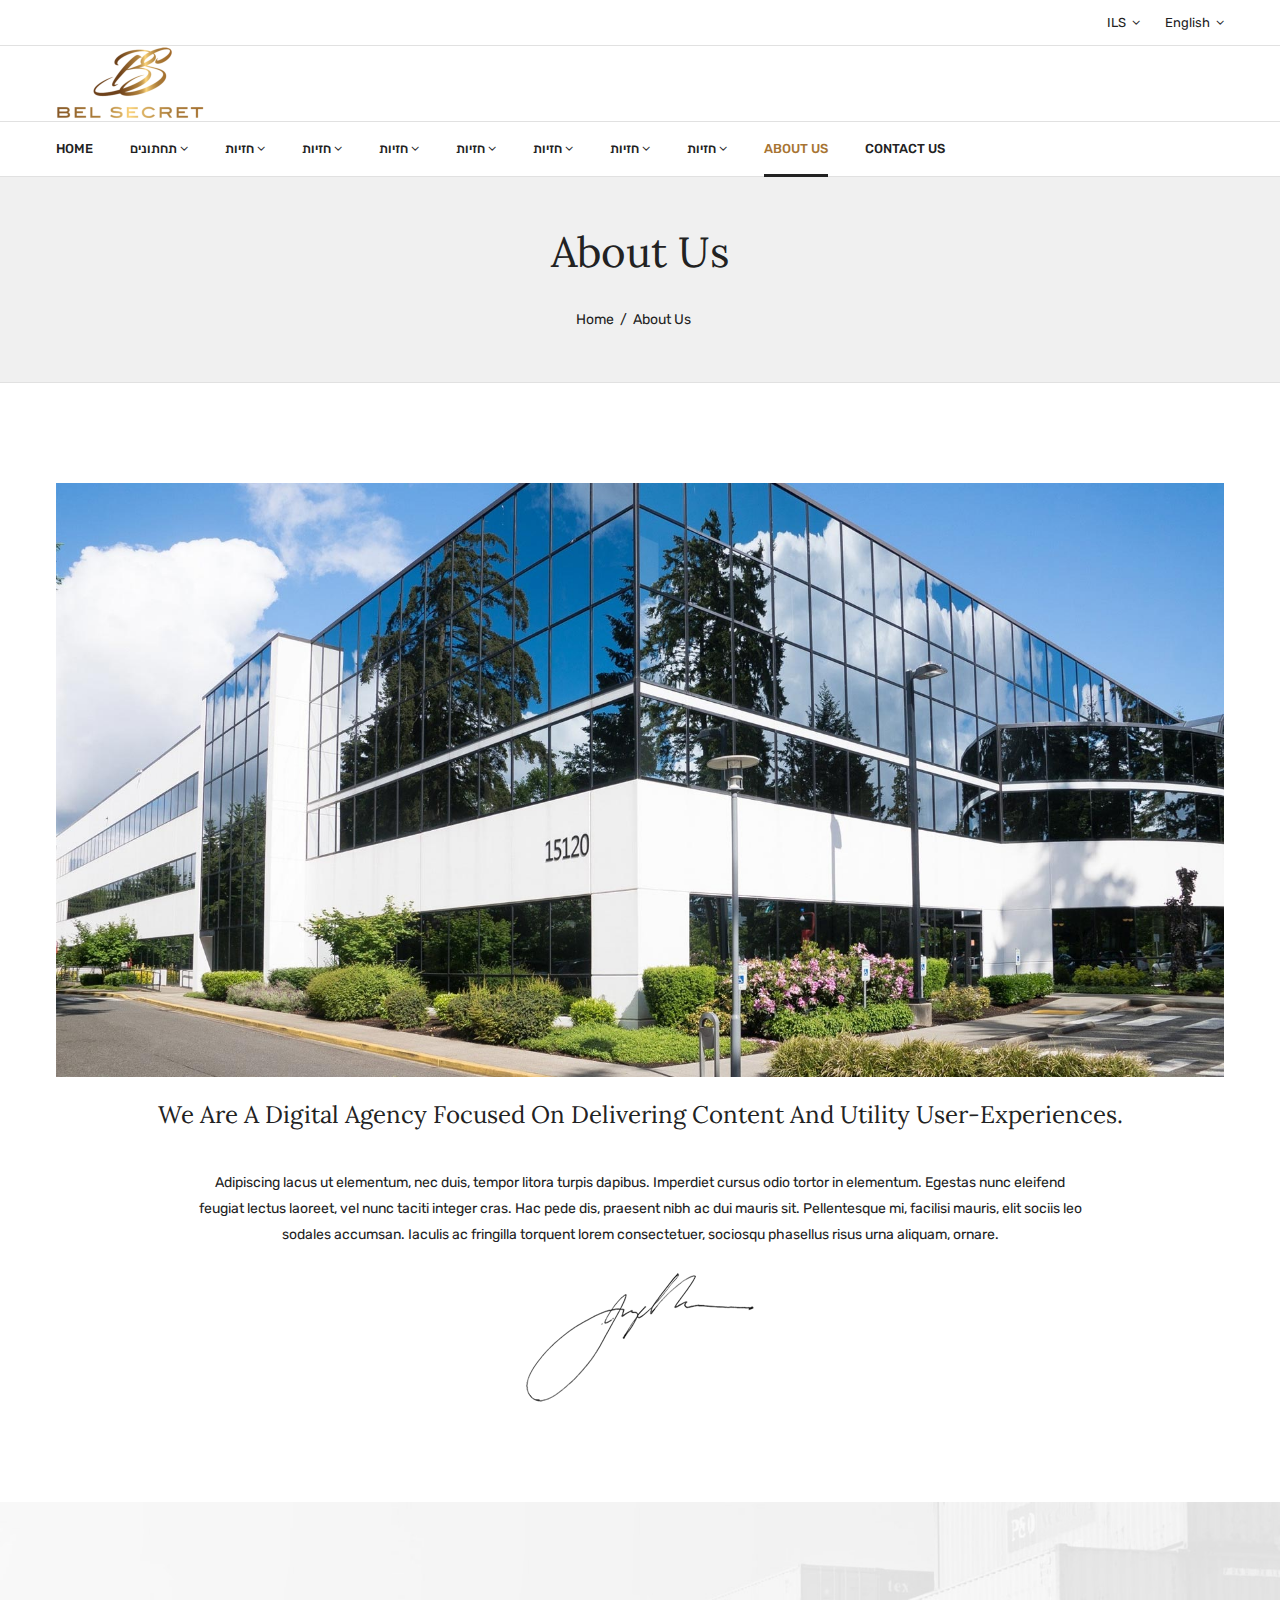
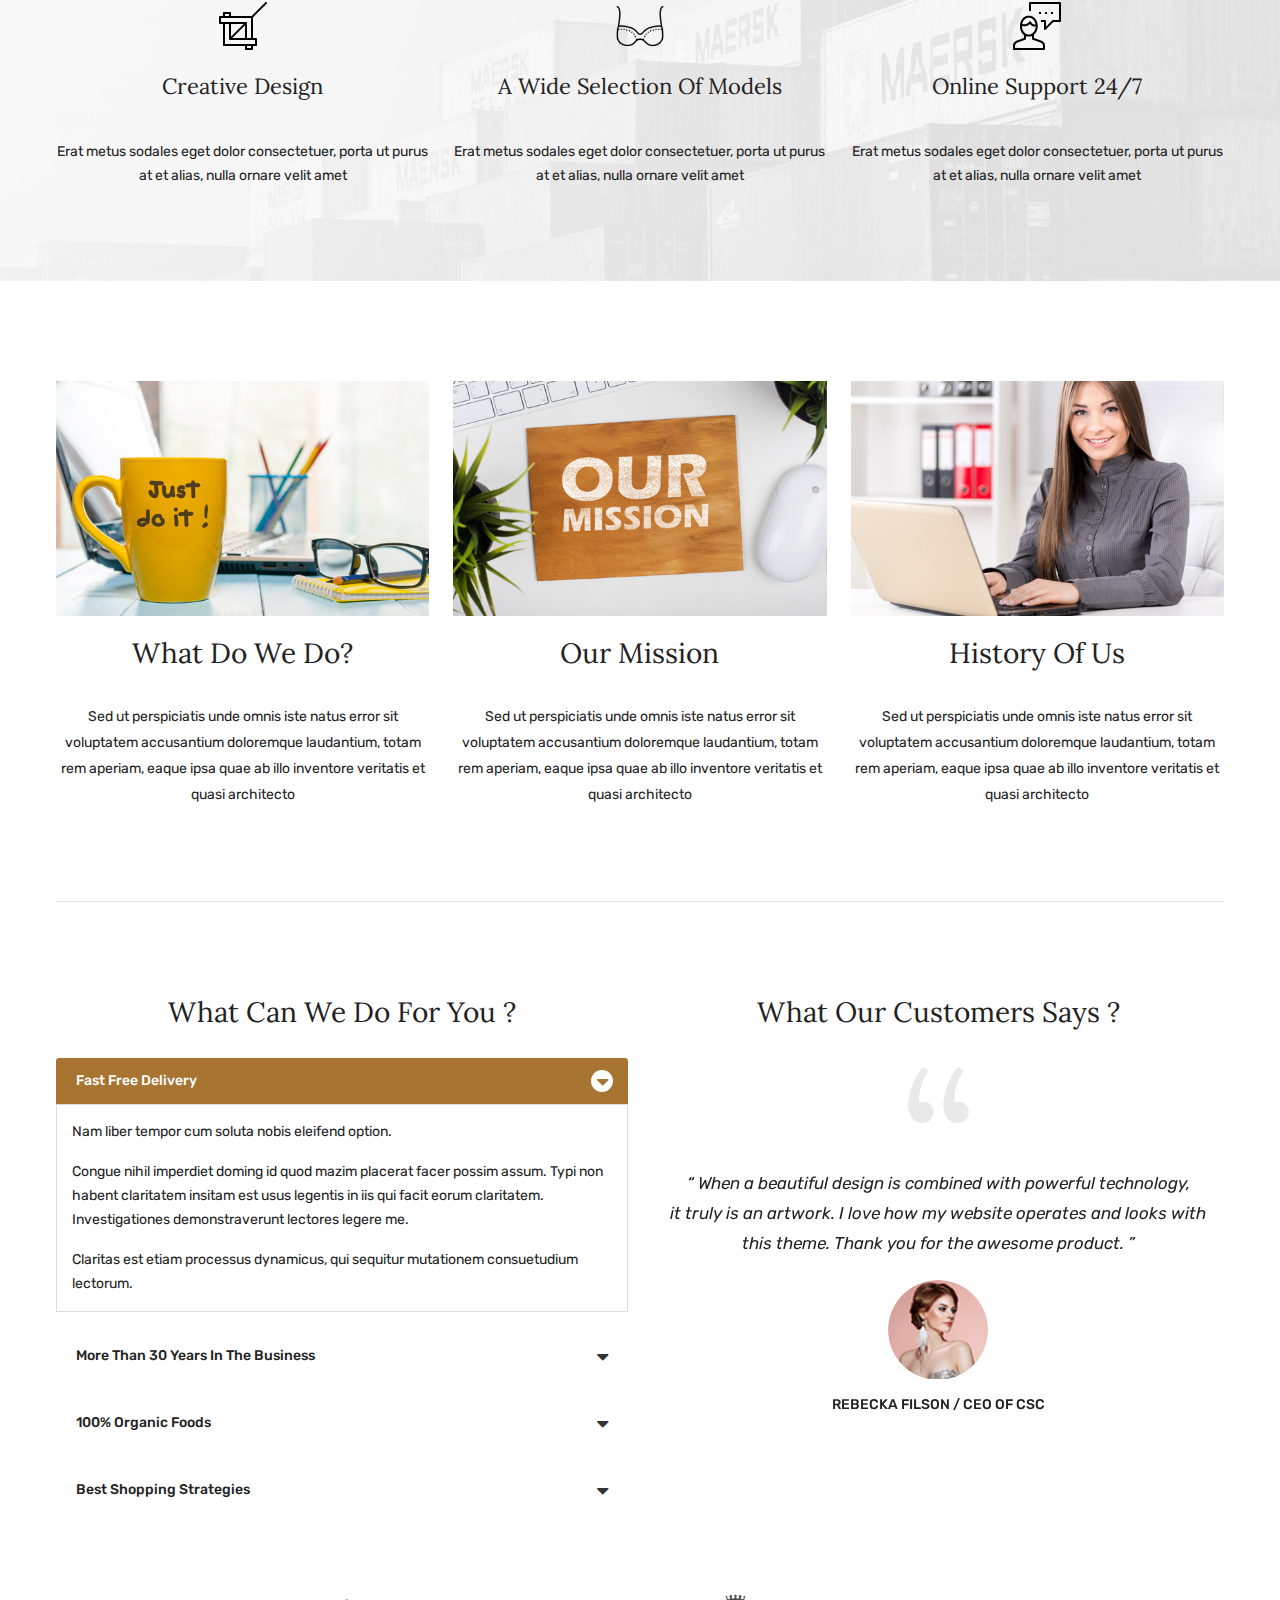
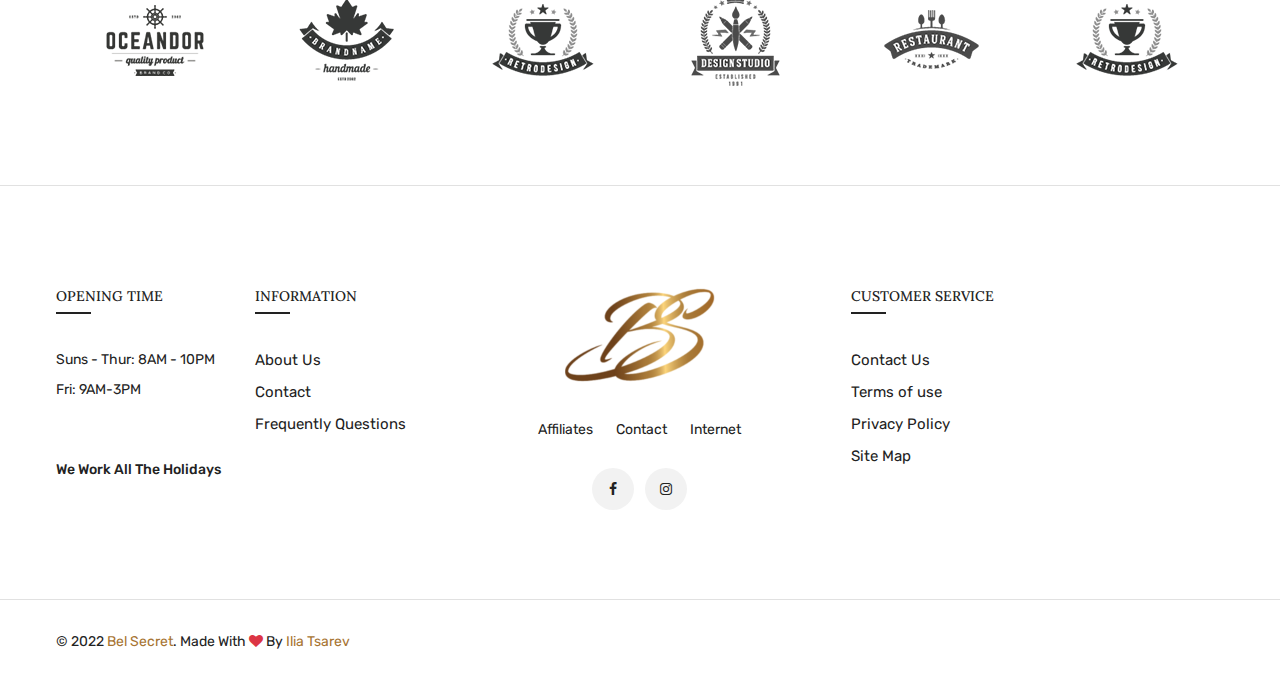
<file: about.html>
<!doctype html>
<html class="no-js" lang="en">

<head>
    <meta charset="utf-8">
    <meta http-equiv="x-ua-compatible" content="ie=edge">
    <title>Bel Secret | About Us </title>
    <meta name="description" content="">
    <meta name="viewport" content="width=device-width, initial-scale=1">
    <!-- Favicon -->
    <link rel="shortcut icon" type="image/x-icon" href="assets/img/favicon.ico">

    <!-- CSS 
    ========================= -->
    <!--bootstrap min css-->
    <link rel="stylesheet" href="assets/css/bootstrap.min.css">
    <!--owl carousel min css-->
    <link rel="stylesheet" href="assets/css/owl.carousel.min.css">
    <!--slick min css-->
    <link rel="stylesheet" href="assets/css/slick.css">
    <!--magnific popup min css-->
    <link rel="stylesheet" href="assets/css/magnific-popup.css">
    <!--font awesome css-->
    <link rel="stylesheet" href="assets/css/font.awesome.css">
    <!--animate css-->
    <link rel="stylesheet" href="assets/css/animate.css">
    <!--jquery ui min css-->
    <link rel="stylesheet" href="assets/css/jquery-ui.min.css">
    <!--slinky menu css-->
    <link rel="stylesheet" href="assets/css/slinky.menu.css">
    <!--plugins css-->
    <link rel="stylesheet" href="assets/css/plugins.css">

    <!-- Main Style CSS -->
    <link rel="stylesheet" href="assets/css/style.css">

    <!--modernizr min js here-->
    <script src="assets/js/vendor/modernizr-3.7.1.min.js"></script>

     <!-- Open Graph / Facebook -->
     <meta property="og:type" content="website">
     <meta property="og:url" content="https://bell-secret.co.il">
     <meta property="og:title" content="Bell Secret">
     <meta property="og:description" content="One of the best shops and designer ateliers of women's underwear in Israel">
     <meta property="og:image" content="assets/img/slider/slider13_org_2.jpg">
 
     <!-- Twitter -->
     <meta property="twitter:card" content="summary_large_image">
     <meta property="twitter:url" content="https://bell-secret.co.il">
     <meta property="twitter:title" content="Bell Secret">
     <meta property="twitter:description" content="One of the best shops and designer ateliers of women's underwear in Israel">
     <meta property="twitter:image" content="assets/img/slider/slider13_org_2.jpg">
 
 
     <!--favicon start-->
     <link rel="apple-touch-icon" sizes="57x57" href="assets/img/favicon/apple-icon-57x57.png">
     <link rel="apple-touch-icon" sizes="60x60" href="assets/img/favicon/apple-icon-60x60.png">
     <link rel="apple-touch-icon" sizes="72x72" href="assets/img/favicon/apple-icon-72x72.png">
     <link rel="apple-touch-icon" sizes="76x76" href="assets/img/favicon/apple-icon-76x76.png">
     <link rel="apple-touch-icon" sizes="114x114" href="assets/img/favicon/apple-icon-114x114.png">
     <link rel="apple-touch-icon" sizes="120x120" href="assets/img/favicon/apple-icon-120x120.png">
     <link rel="apple-touch-icon" sizes="144x144" href="assets/img/favicon/apple-icon-144x144.png">
     <link rel="apple-touch-icon" sizes="152x152" href="assets/img/favicon/apple-icon-152x152.png">
     <link rel="apple-touch-icon" sizes="180x180" href="assets/img/favicon/apple-icon-180x180.png">
     <link rel="icon" type="image/png" sizes="192x192"  href="assets/img/favicon/android-icon-192x192.png">
     <link rel="icon" type="image/png" sizes="32x32" href="assets/img/favicon/favicon-32x32.png">
     <link rel="icon" type="image/png" sizes="96x96" href="assets/img/favicon/favicon-96x96.png">
     <link rel="icon" type="image/png" sizes="16x16" href="assets/img/favicon/favicon-16x16.png">
     <link rel="manifest" href="/manifest.json">
     <meta name="msapplication-TileColor" content="#ffffff">
     <meta name="msapplication-TileImage" content="/ms-icon-144x144.png">
     <meta name="theme-color" content="#ffffff">
     <!--favicon end-->

</head>

<body>

    <!--header area start-->

    <!--offcanvas menu area start-->
    <div class="off_canvars_overlay">

    </div>
    <div class="offcanvas_menu">
        <div class="container-fluid">
            <div class="row">
                <div class="col-12">
                    <div class="canvas_open">
                        <a href="javascript:void(0)"><i class="icon-menu"></i></a>
                    </div>
                    <div class="offcanvas_menu_wrapper">
                        <div class="canvas_close">
                            <a href="javascript:void(0)"><i class="icon-x"></i></a>
                        </div>
                        <div class="welcome-text">
                            <p></p>
                        </div>
                        <div class="language_currency text-center">
                            <ul>
                                <li class="currency"><a href="#"> ILS <i class="fa fa-angle-down"></i></a>
                                    <ul class="dropdown_currency">
                                        <!--li><a href="#">EUR</a></li>
                                        <li><a href="#">GPB</a></li>
                                        <li><a href="#">RUP</a></li-->
                                    </ul>
                                </li>
                                <li class="language"><a href="#"> English <i class="fa fa-angle-down"></i></a>
                                    <ul class="dropdown_language">
                                        <li><a href="#">Hebrew</a></li>
                                        <li><a href="#">Russian</a></li>
                                    </ul>
                                </li>
                            </ul>
                        </div>
                        <!--div class="search_container">
                            <form action="#">
                                <div class="hover_category">
                                    <select class="select_option" name="select" id="categori2">
                                        <option selected value="1">All Categories</option>
                                        <option value="2">Sets</option>
                                        <option value="3">Bras</option>
                                        <option value="4">Bralettes Sets</option>
                                        <option value="5">Bralettes</option>
                                        <option value="6">Bodysuits</option>
                                        <option value="7">Sleepwear</option>
                                        <option value="8">Shapewear</option>
                                        <option value="9">Socks</option>
                                        <option value="10">Slippers</option>
                                        <option value="11">Accessories</option>
                                    </select>
                                </div>
                                <div class="search_box">
                                    <input placeholder="Search product..." type="text">
                                    <button type="submit"><i class="icon-search"></i></button>
                                </div>
                            </form>
                        </div-->
                        <div class="call-support">
                            <p>Call Support: <a href="tel:+972504357753">+972 50-4357753</a></p>
                        </div>
                        <div class="call-support">
                            <p>Categories</p>
                        </div>
                        <div class="categories_container">
                            <div class="faq-style-wrap" id="faq-five">
                                <div class="row">
                                    <div class="categori">
                                        <div class="panel panel-default">
                                            <div class="panel-heading-cat">
                                                <h5 class="panel-title">
                                                    <a class="collapsed" role="button" data-toggle="collapse"
                                                        data-target="#cat-collapse1" aria-expanded="false"
                                                        aria-controls="cat-collapse1"> <img src="assets/img/categories/P-2406_BIEGE_1.jpg" alt=""><p>תחתונים</p></a>
                                                </h5>
                                            </div>
                                            <div id="cat-collapse1" class="collapse" aria-expanded="false" role="tabpanel"
                                                data-parent="#faq-five">
                                                <div class="panel-body-cat">
                                                    <div class="row">
                                                        <div class="categori">
                                                            <a href="shop-fullwidth.html">
                                                                <img src="assets/img/categories/P-1085-BLACK_1_1.jpg" alt="">
                                                                <p>ללא תפר</p>
                                                            </a>
                                                        </div>
                                                        <div class="categori">
                                                            <a href="shop-fullwidth.html">
                                                                <img src="assets/img/categories/P-2402_PINK_1.jpg" alt="">
                                                                <p>תחרה</p>
                                                            </a>
                                                        </div>
                                                        <div class="categori">
                                                            <a href="shop-fullwidth.html">
                                                                <img src="assets/img/categories/P-2500-BODY_1_2.jpg" alt="">
                                                                <p>בייסיק</p>
                                                            </a>
                                                        </div>
                                                        <div class="categori">
                                                            <a href="shop-fullwidth.html">
                                                                <img src="assets/img/categories/2306_010.jpg" alt="">
                                                                <p>צ'יקי</p>
                                                            </a>
                                                        </div>
                                                    </div>
                                                </div>
                                            </div>
                                        </div>
                                    </div>
                                    <div class="categori">
                                        <div class="panel panel-default">
                                            <div class="panel-heading-cat">
                                                <h5 class="panel-title">
                                                    <a class="collapsed" role="button" data-toggle="collapse"
                                                        data-target="#cat-collapse2" aria-expanded="false"
                                                        aria-controls="cat-collapse2"> <img src="assets/img/categories/file_13_1.jpg" alt=""><p>חזיות</p></a>
                                                </h5>
                                            </div>
                                            <div id="cat-collapse2" class="collapse" aria-expanded="false" role="tabpanel"
                                                data-parent="#faq-five">
                                                <div class="panel-body-cat">
                                                    <div class="row">
                                                        <div class="categori">
                                                            <a href="shop-fullwidth.html">
                                                                <img src="assets/img/categories/2306_010.jpg" alt="">
                                                                <p>test</p>
                                                            </a>
                                                        </div>
                                                        <div class="categori">
                                                            <a href="shop-fullwidth.html">
                                                                <img src="assets/img/categories/2306_010.jpg" alt="">
                                                                <p>test</p>
                                                            </a>
                                                        </div>
                                                        <div class="categori">
                                                            <a href="shop-fullwidth.html">
                                                                <img src="assets/img/categories/2306_010.jpg" alt="">
                                                                <p>test</p>
                                                            </a>
                                                        </div>
                                                        <div class="categori">
                                                            <a href="shop-fullwidth.html">
                                                                <img src="assets/img/categories/2306_010.jpg" alt="">
                                                                <p>test</p>
                                                            </a>
                                                        </div>
                                                        <div class="categori">
                                                            <a href="shop-fullwidth.html">
                                                                <img src="assets/img/categories/2306_010.jpg" alt="">
                                                                <p>test</p>
                                                            </a>
                                                        </div>
                                                        <div class="categori">
                                                            <a href="shop-fullwidth.html">
                                                                <img src="assets/img/categories/2306_010.jpg" alt="">
                                                                <p>test</p>
                                                            </a>
                                                        </div>
                                                        <div class="categori">
                                                            <a href="shop-fullwidth.html">
                                                                <img src="assets/img/categories/2306_010.jpg" alt="">
                                                                <p>test</p>
                                                            </a>
                                                        </div>
                                                        <div class="categori">
                                                            <a href="shop-fullwidth.html">
                                                                <img src="assets/img/categories/2306_010.jpg" alt="">
                                                                <p>test</p>
                                                            </a>
                                                        </div>
                                                        <div class="categori">
                                                            <a href="shop-fullwidth.html">
                                                                <img src="assets/img/categories/2306_010.jpg" alt="">
                                                                <p>test</p>
                                                            </a>
                                                        </div>
                                                    </div>
                                                </div>
                                            </div>
                                        </div>
                                    </div>
                                    <div class="categori">
                                        <div class="panel panel-default">
                                            <div class="panel-heading-cat">
                                                <h5 class="panel-title">
                                                    <a class="collapsed" role="button" data-toggle="collapse"
                                                        data-target="#cat-collapse3" aria-expanded="false"
                                                        aria-controls="cat-collapse3"> <img src="assets/img/categories/H-4612_48_1_1.jpg" alt=""><p>Now Trending</p></a>
                                                </h5>
                                            </div>
                                            <div id="cat-collapse3" class="collapse" aria-expanded="false" role="tabpanel"
                                                data-parent="#faq-five">
                                                <div class="panel-body-cat">
                                                    <div class="row">
                                                        <div class="categori">
                                                            <a href="shop-fullwidth.html">
                                                                <img src="assets/img/categories/2306_010.jpg" alt="">
                                                                <p>test</p>
                                                            </a>
                                                        </div>
                                                        <div class="categori">
                                                            <a href="shop-fullwidth.html">
                                                                <img src="assets/img/categories/2306_010.jpg" alt="">
                                                                <p>test</p>
                                                            </a>
                                                        </div>
                                                        <div class="categori">
                                                            <a href="shop-fullwidth.html">
                                                                <img src="assets/img/categories/2306_010.jpg" alt="">
                                                                <p>test</p>
                                                            </a>
                                                        </div>
                                                    </div>
                                                </div>
                                            </div>
                                        </div>
                                    </div>
                                    <div class="categori">
                                        <div class="panel panel-default">
                                            <div class="panel-heading-cat">
                                                <h5 class="panel-title">
                                                    <a class="collapsed" role="button" data-toggle="collapse"
                                                        data-target="#cat-collapse4" aria-expanded="false"
                                                        aria-controls="cat-collapse4"> <img src="assets/img/categories/file_1.jpg" alt=""><p>מחטבים</p></a>
                                                </h5>
                                            </div>
                                            <div id="cat-collapse4" class="collapse" aria-expanded="false" role="tabpanel"
                                                data-parent="#faq-five">
                                                <div class="panel-body-cat">
                                                    <div class="row">
                                                        <div class="categori">
                                                            <a href="shop-fullwidth.html">
                                                                <img src="assets/img/categories/2306_010.jpg" alt="">
                                                                <p>test</p>
                                                            </a>
                                                        </div>
                                                        <div class="categori">
                                                            <a href="shop-fullwidth.html">
                                                                <img src="assets/img/categories/2306_010.jpg" alt="">
                                                                <p>test</p>
                                                            </a>
                                                        </div>
                                                        <div class="categori">
                                                            <a href="shop-fullwidth.html">
                                                                <img src="assets/img/categories/2306_010.jpg" alt="">
                                                                <p>test</p>
                                                            </a>
                                                        </div>
                                                    </div>
                                                </div>
                                            </div>
                                        </div>
                                    </div>
                                </div>
                            </div>
                        </div>
                        <div id="menu" class="text-left ">
                            <ul class="offcanvas_main_menu">
                                <li class="menu-item-has-children">
                                    <a href="index.html">home</a>
                                </li>
                                <!--li class="menu-item-has-children">
                                    <a href="#">blog</a>
                                    <ul class="sub-menu">
                                        <li><a href="blog.html">blog</a></li>
                                        <li><a href="blog-details.html">blog details</a></li>
                                        <li><a href="blog-fullwidth.html">blog fullwidth</a></li>
                                        <li><a href="blog-sidebar.html">blog sidebar</a></li>
                                    </ul>
    
                                </li-->
                                <!--li class="menu-item-has-children">
                                    <a href="#">pages </a>
                                    <ul class="sub-menu">
                                        <li><a href="about.html">About Us</a></li>
                                        <li><a href="services.html">services</a></li>
                                        <li><a href="faq.html">Frequently Questions</a></li>
                                        <li><a href="contact.html">contact</a></li>
                                        <li><a href="login.html">login</a></li>
                                        <li><a href="404.html">Error 404</a></li>
                                    </ul>
                                </li-->
                                <!--li class="menu-item-has-children">
                                    <a href="my-account.html">my account</a>
                                </li-->
                                <li class="menu-item-has-children">
                                    <a href="about.html">about Us</a>
                                </li>
                                <li class="menu-item-has-children">
                                    <a href="contact.html"> Contact Us</a>
                                </li>
                            </ul>
                        </div>
    
                        <div class="offcanvas_footer">
                            <span><a href="#"><i class="fa fa-envelope-o"></i> demo@example.com</a></span>
                            <ul>
                                <li class="facebook"><a href="#"><i class="fa fa-facebook"></i></a></li>
                                <li class="pinterest"><a href="#"><i class="fa fa-instagram"></i></a></li>
                            </ul>
                        </div>
                    </div>
                </div>
            </div>
        </div>
    </div>

    <!--offcanvas menu area end-->
    <header>
        <div class="main_header">
            <div class="header_top">
                <div class="container">
                    <div class="row align-items-center">
                        <div class="col-lg-7 col-md-7">
                            <div class="welcome-text">
                                <p></p>
                            </div>
                        </div>
                        
                        <div class="col-lg-5 col-md-5">
                            <div class="language_currency text-right">
                                <ul>
                                    <li class="currency"><a href="#"> ILS <i class="fa fa-angle-down"></i></a>
                                        <ul class="dropdown_currency">
                                            <!--li><a href="#">EUR</a></li>
                                            <li><a href="#">GPB</a></li>
                                            <li><a href="#">RUP</a></li-->
                                        </ul>
                                    </li>
                                    <li class="language"><a href="#"> English <i class="fa fa-angle-down"></i></a>
                                        <ul class="dropdown_language">
                                            <li><a href="#">Hebrew</a></li>
                                            <li><a href="#">Russian</a></li>
                                        </ul>
                                    </li>
                                </ul>
                            </div>
                        </div>
                    </div>
                </div>
            </div>
            <div class="header_middle">
                <div class="container">
                    <div class="row align-items-center">
                        <div class="col-lg-3 col-md-3 col-4">
                            <div class="logo">
                                <a href="index.html"><img src="assets/img/logo/Logo_BS_3.png" alt=""></a>
                            </div>
                        </div>
                        <div class="col-lg-9 col-md-6 col-6">
                            <div class="header_right_info">
                                <!--div class="search_container">
                                    <form action="#">
                                        <div class="hover_category">
                                            <select class="select_option" name="select" id="categori1">
                                                <option selected value="1">All Categories</option>
                                                <option value="2">Accessories</option>
                                                <option value="3">Accessories & More</option>
                                                <option value="4">Butters & Eggs</option>
                                                <option value="5">Camera & Video </option>
                                                <option value="6">Mornitors</option>
                                                <option value="7">Tablets</option>
                                                <option value="8">Laptops</option>
                                                <option value="9">Handbags</option>
                                                <option value="10">Headphone & Speaker</option>
                                                <option value="11">Herbs & botanicals</option>
                                                <option value="12">Vegetables</option>
                                                <option value="13">Shop</option>
                                                <option value="14">Laptops & Desktops</option>
                                                <option value="15">Watchs</option>
                                                <option value="16">Electronic</option>
                                            </select>
                                        </div>
                                        <div class="search_box">
                                            <input placeholder="Search product..." type="text">
                                            <button type="submit"><i class="icon-search"></i></button>
                                        </div>
                                    </form>
                                </div-->
                                <!--div class="header_account_area">
                                    <div class="header_account-list top_links">
                                        <a href="#"><i class="icon-users"></i></a>
                                        <ul class="dropdown_links">
                                            <li><a href="checkout.html">Checkout </a></li>
                                            <li><a href="my-account.html">My Account </a></li>
                                            <li><a href="cart.html">Shopping Cart</a></li>
                                            <li><a href="wishlist.html">Wishlist</a></li>
                                        </ul>
                                    </div>
                                    <div class="header_account-list header_wishlist">
                                        <a href="wishlist.html"><i class="icon-heart"></i></a>
                                    </div>
                                    <div class="header_account-list  mini_cart_wrapper">
                                        <a href="javascript:void(0)"><i class="icon-shopping-bag"></i><span
                                                class="item_count">2</span></a-->
                                        <!--mini cart-->
                                        <!--div class="mini_cart">
                                            <div class="cart_gallery">
                                                <div class="cart_close">
                                                    <div class="cart_text">
                                                        <h3>cart</h3>
                                                    </div>
                                                    <div class="mini_cart_close">
                                                        <a href="javascript:void(0)"><i class="icon-x"></i></a>
                                                    </div>
                                                </div>
                                                <div class="cart_item">
                                                    <div class="cart_img">
                                                        <a href="#"><img src="assets/img/s-product/product.jpg"
                                                                alt=""></a>
                                                    </div>
                                                    <div class="cart_info">
                                                        <a href="#">Primis In Faucibus</a>
                                                        <p>1 x <span> $65.00 </span></p>
                                                    </div>
                                                    <div class="cart_remove">
                                                        <a href="#"><i class="icon-x"></i></a>
                                                    </div>
                                                </div>
                                                <div class="cart_item">
                                                    <div class="cart_img">
                                                        <a href="#"><img src="assets/img/s-product/product2.jpg"
                                                                alt=""></a>
                                                    </div>
                                                    <div class="cart_info">
                                                        <a href="#">Letraset Sheets</a>
                                                        <p>1 x <span> $60.00 </span></p>
                                                    </div>
                                                    <div class="cart_remove">
                                                        <a href="#"><i class="icon-x"></i></a>
                                                    </div>
                                                </div>
                                            </div>
                                            <div class="mini_cart_table">
                                                <div class="cart_table_border">
                                                    <div class="cart_total">
                                                        <span>Sub total:</span>
                                                        <span class="price">$125.00</span>
                                                    </div>
                                                    <div class="cart_total mt-10">
                                                        <span>total:</span>
                                                        <span class="price">$125.00</span>
                                                    </div>
                                                </div>
                                            </div>
                                            <div class="mini_cart_footer">
                                                <div class="cart_button">
                                                    <a href="cart.html"><i class="fa fa-shopping-cart"></i> View
                                                        cart</a>
                                                </div>
                                                <div class="cart_button">
                                                    <a class="active" href="checkout.html"><i class="fa fa-sign-in"></i>
                                                        Checkout</a>
                                                </div>

                                            </div>
                                        </div-->
                                        <!--mini cart end-->
                                    </div>
                                </div>
                            </div>
                        </div>
                    </div>
                </div>
            </div>
            <div class="header_bottom sticky-header">
                <div class="container">
                    <div class="row align-items-center">
                        <div class="col-lg-12">
                            <!--main menu start-->
                            <div class="main_menu menu_position">
                                <nav>
                                    <ul>
                                        <li><a href="index.html">home</a></li>
                                        <li class="mega_items"><a href="shop-fullwidth.html">תחתונים<i
                                            class="fa fa-angle-down"></i></a>
                                    <div class="mega_menu">
                                        <ul class="mega_menu_inner">
                                            <div class="row">
                                                    <a href="shop-fullwidth.html" class="cat-menu"><img src="assets/img/categories/P-1085-BLACK_1_1.jpg" alt="">
                                                        <p>ללא תפר</p></a>
                                                    <a href="shop-fullwidth.html" class="cat-menu"><img src="assets/img/categories/P-1085-BLACK_1_1.jpg" alt="">
                                                        <p>ללא תפר</p></a>
                                                    <a href="shop-fullwidth.html" class="cat-menu"><img src="assets/img/categories/P-1085-BLACK_1_1.jpg" alt="">
                                                        <p>ללא תפר</p></a>
                                                    <a href="shop-fullwidth.html" class="cat-menu"><img src="assets/img/categories/P-1085-BLACK_1_1.jpg" alt="">
                                                        <p>ללא תפר</p></a>
                                                    <a href="shop-fullwidth.html" class="cat-menu"><img src="assets/img/categories/P-1085-BLACK_1_1.jpg" alt="">
                                                        <p>ללא תפר</p></a>
                                                    <a href="shop-fullwidth.html" class="cat-menu"><img src="assets/img/categories/P-1085-BLACK_1_1.jpg" alt="">
                                                        <p>ללא תפר</p></a>
                                                    <a href="shop-fullwidth.html" class="cat-menu"><img src="assets/img/categories/P-1085-BLACK_1_1.jpg" alt="">
                                                        <p>ללא תפר</p></a>
                                                    <a href="shop-fullwidth.html" class="cat-menu"><img src="assets/img/categories/P-1085-BLACK_1_1.jpg" alt="">
                                                        <p>ללא תפר</p></a>
                                            </div>
                                        </ul>
                                    </div>
                                </li>
                                <li class="mega_items"><a href="shop-fullwidth.html">חזיות<i
                                    class="fa fa-angle-down"></i></a>
                                    <div class="mega_menu">
                                        <ul class="mega_menu_inner">
                                            <div class="row">
                                                    <a href="shop-fullwidth.html" class="cat-menu"><img src="assets/img/categories/P-1085-BLACK_1_1.jpg" alt="">
                                                        <p>ללא תפר</p></a>
                                                    <a href="shop-fullwidth.html" class="cat-menu"><img src="assets/img/categories/P-1085-BLACK_1_1.jpg" alt="">
                                                        <p>ללא תפר</p></a>
                                                    <a href="shop-fullwidth.html" class="cat-menu"><img src="assets/img/categories/P-1085-BLACK_1_1.jpg" alt="">
                                                        <p>ללא תפר</p></a>
                                                    <a href="shop-fullwidth.html" class="cat-menu"><img src="assets/img/categories/P-1085-BLACK_1_1.jpg" alt="">
                                                        <p>ללא תפר</p></a>
                                                    <a href="shop-fullwidth.html" class="cat-menu"><img src="assets/img/categories/P-1085-BLACK_1_1.jpg" alt="">
                                                        <p>ללא תפר</p></a>
                                                    <a href="shop-fullwidth.html" class="cat-menu"><img src="assets/img/categories/P-1085-BLACK_1_1.jpg" alt="">
                                                        <p>ללא תפר</p></a>
                                                    <a href="shop-fullwidth.html" class="cat-menu"><img src="assets/img/categories/P-1085-BLACK_1_1.jpg" alt="">
                                                        <p>ללא תפר</p></a>
                                                    <a href="shop-fullwidth.html" class="cat-menu"><img src="assets/img/categories/P-1085-BLACK_1_1.jpg" alt="">
                                                        <p>ללא תפר</p></a>
                                            </div>
                                        </ul>
                                    </div>
                                </li>
                                <li class="mega_items"><a href="shop-fullwidth.html">חזיות<i
                                    class="fa fa-angle-down"></i></a>
                                    <div class="mega_menu">
                                        <ul class="mega_menu_inner">
                                            <div class="row">
                                                    <a href="shop-fullwidth.html" class="cat-menu"><img src="assets/img/categories/P-1085-BLACK_1_1.jpg" alt="">
                                                        <p>ללא תפר</p></a>
                                                    <a href="shop-fullwidth.html" class="cat-menu"><img src="assets/img/categories/P-1085-BLACK_1_1.jpg" alt="">
                                                        <p>ללא תפר</p></a>
                                                    <a href="shop-fullwidth.html" class="cat-menu"><img src="assets/img/categories/P-1085-BLACK_1_1.jpg" alt="">
                                                        <p>ללא תפר</p></a>
                                                    <a href="shop-fullwidth.html" class="cat-menu"><img src="assets/img/categories/P-1085-BLACK_1_1.jpg" alt="">
                                                        <p>ללא תפר</p></a>
                                                    <a href="shop-fullwidth.html" class="cat-menu"><img src="assets/img/categories/P-1085-BLACK_1_1.jpg" alt="">
                                                        <p>ללא תפר</p></a>
                                                    <a href="shop-fullwidth.html" class="cat-menu"><img src="assets/img/categories/P-1085-BLACK_1_1.jpg" alt="">
                                                        <p>ללא תפר</p></a>
                                                    <a href="shop-fullwidth.html" class="cat-menu"><img src="assets/img/categories/P-1085-BLACK_1_1.jpg" alt="">
                                                        <p>ללא תפר</p></a>
                                                    <a href="shop-fullwidth.html" class="cat-menu"><img src="assets/img/categories/P-1085-BLACK_1_1.jpg" alt="">
                                                        <p>ללא תפר</p></a>
                                            </div>
                                        </ul>
                                    </div>
                                </li>
                                <li class="mega_items"><a href="shop-fullwidth.html">חזיות<i
                                    class="fa fa-angle-down"></i></a>
                                    <div class="mega_menu">
                                        <ul class="mega_menu_inner">
                                            <div class="row">
                                                    <a href="shop-fullwidth.html" class="cat-menu"><img src="assets/img/categories/P-1085-BLACK_1_1.jpg" alt="">
                                                        <p>ללא תפר</p></a>
                                                    <a href="shop-fullwidth.html" class="cat-menu"><img src="assets/img/categories/P-1085-BLACK_1_1.jpg" alt="">
                                                        <p>ללא תפר</p></a>
                                                    <a href="shop-fullwidth.html" class="cat-menu"><img src="assets/img/categories/P-1085-BLACK_1_1.jpg" alt="">
                                                        <p>ללא תפר</p></a>
                                                    <a href="shop-fullwidth.html" class="cat-menu"><img src="assets/img/categories/P-1085-BLACK_1_1.jpg" alt="">
                                                        <p>ללא תפר</p></a>
                                                    <a href="shop-fullwidth.html" class="cat-menu"><img src="assets/img/categories/P-1085-BLACK_1_1.jpg" alt="">
                                                        <p>ללא תפר</p></a>
                                                    <a href="shop-fullwidth.html" class="cat-menu"><img src="assets/img/categories/P-1085-BLACK_1_1.jpg" alt="">
                                                        <p>ללא תפר</p></a>
                                                    <a href="shop-fullwidth.html" class="cat-menu"><img src="assets/img/categories/P-1085-BLACK_1_1.jpg" alt="">
                                                        <p>ללא תפר</p></a>
                                                    <a href="shop-fullwidth.html" class="cat-menu"><img src="assets/img/categories/P-1085-BLACK_1_1.jpg" alt="">
                                                        <p>ללא תפר</p></a>
                                            </div>
                                        </ul>
                                    </div>
                                </li>
                                <li class="mega_items"><a href="shop-fullwidth.html">חזיות<i
                                    class="fa fa-angle-down"></i></a>
                                    <div class="mega_menu">
                                        <ul class="mega_menu_inner">
                                            <div class="row">
                                                    <a href="shop-fullwidth.html" class="cat-menu"><img src="assets/img/categories/P-1085-BLACK_1_1.jpg" alt="">
                                                        <p>ללא תפר</p></a>
                                                    <a href="shop-fullwidth.html" class="cat-menu"><img src="assets/img/categories/P-1085-BLACK_1_1.jpg" alt="">
                                                        <p>ללא תפר</p></a>
                                                    <a href="shop-fullwidth.html" class="cat-menu"><img src="assets/img/categories/P-1085-BLACK_1_1.jpg" alt="">
                                                        <p>ללא תפר</p></a>
                                                    <a href="shop-fullwidth.html" class="cat-menu"><img src="assets/img/categories/P-1085-BLACK_1_1.jpg" alt="">
                                                        <p>ללא תפר</p></a>
                                                    <a href="shop-fullwidth.html" class="cat-menu"><img src="assets/img/categories/P-1085-BLACK_1_1.jpg" alt="">
                                                        <p>ללא תפר</p></a>
                                                    <a href="shop-fullwidth.html" class="cat-menu"><img src="assets/img/categories/P-1085-BLACK_1_1.jpg" alt="">
                                                        <p>ללא תפר</p></a>
                                                    <a href="shop-fullwidth.html" class="cat-menu"><img src="assets/img/categories/P-1085-BLACK_1_1.jpg" alt="">
                                                        <p>ללא תפר</p></a>
                                                    <a href="shop-fullwidth.html" class="cat-menu"><img src="assets/img/categories/P-1085-BLACK_1_1.jpg" alt="">
                                                        <p>ללא תפר</p></a>
                                            </div>
                                        </ul>
                                    </div>
                                </li>
                                <li class="mega_items"><a href="shop-fullwidth.html">חזיות<i
                                    class="fa fa-angle-down"></i></a>
                                    <div class="mega_menu">
                                        <ul class="mega_menu_inner">
                                            <div class="row">
                                                    <a href="shop-fullwidth.html" class="cat-menu"><img src="assets/img/categories/P-1085-BLACK_1_1.jpg" alt="">
                                                        <p>ללא תפר</p></a>
                                                    <a href="shop-fullwidth.html" class="cat-menu"><img src="assets/img/categories/P-1085-BLACK_1_1.jpg" alt="">
                                                        <p>ללא תפר</p></a>
                                                    <a href="shop-fullwidth.html" class="cat-menu"><img src="assets/img/categories/P-1085-BLACK_1_1.jpg" alt="">
                                                        <p>ללא תפר</p></a>
                                                    <a href="shop-fullwidth.html" class="cat-menu"><img src="assets/img/categories/P-1085-BLACK_1_1.jpg" alt="">
                                                        <p>ללא תפר</p></a>
                                                    <a href="shop-fullwidth.html" class="cat-menu"><img src="assets/img/categories/P-1085-BLACK_1_1.jpg" alt="">
                                                        <p>ללא תפר</p></a>
                                                    <a href="shop-fullwidth.html" class="cat-menu"><img src="assets/img/categories/P-1085-BLACK_1_1.jpg" alt="">
                                                        <p>ללא תפר</p></a>
                                                    <a href="shop-fullwidth.html" class="cat-menu"><img src="assets/img/categories/P-1085-BLACK_1_1.jpg" alt="">
                                                        <p>ללא תפר</p></a>
                                                    <a href="shop-fullwidth.html" class="cat-menu"><img src="assets/img/categories/P-1085-BLACK_1_1.jpg" alt="">
                                                        <p>ללא תפר</p></a>
                                            </div>
                                        </ul>
                                    </div>
                                </li>
                                <li class="mega_items"><a href="shop-fullwidth.html">חזיות<i
                                    class="fa fa-angle-down"></i></a>
                                    <div class="mega_menu">
                                        <ul class="mega_menu_inner">
                                            <div class="row">
                                                    <a href="shop-fullwidth.html" class="cat-menu"><img src="assets/img/categories/P-1085-BLACK_1_1.jpg" alt="">
                                                        <p>ללא תפר</p></a>
                                                    <a href="shop-fullwidth.html" class="cat-menu"><img src="assets/img/categories/P-1085-BLACK_1_1.jpg" alt="">
                                                        <p>ללא תפר</p></a>
                                                    <a href="shop-fullwidth.html" class="cat-menu"><img src="assets/img/categories/P-1085-BLACK_1_1.jpg" alt="">
                                                        <p>ללא תפר</p></a>
                                                    <a href="shop-fullwidth.html" class="cat-menu"><img src="assets/img/categories/P-1085-BLACK_1_1.jpg" alt="">
                                                        <p>ללא תפר</p></a>
                                                    <a href="shop-fullwidth.html" class="cat-menu"><img src="assets/img/categories/P-1085-BLACK_1_1.jpg" alt="">
                                                        <p>ללא תפר</p></a>
                                                    <a href="shop-fullwidth.html" class="cat-menu"><img src="assets/img/categories/P-1085-BLACK_1_1.jpg" alt="">
                                                        <p>ללא תפר</p></a>
                                                    <a href="shop-fullwidth.html" class="cat-menu"><img src="assets/img/categories/P-1085-BLACK_1_1.jpg" alt="">
                                                        <p>ללא תפר</p></a>
                                                    <a href="shop-fullwidth.html" class="cat-menu"><img src="assets/img/categories/P-1085-BLACK_1_1.jpg" alt="">
                                                        <p>ללא תפר</p></a>
                                            </div>
                                        </ul>
                                    </div>
                                </li>
                                <li class="mega_items"><a href="shop-fullwidth.html">חזיות<i
                                    class="fa fa-angle-down"></i></a>
                                    <div class="mega_menu">
                                        <ul class="mega_menu_inner">
                                            <div class="row">
                                                    <a href="shop-fullwidth.html" class="cat-menu"><img src="assets/img/categories/P-1085-BLACK_1_1.jpg" alt="">
                                                        <p>ללא תפר</p></a>
                                                    <a href="shop-fullwidth.html" class="cat-menu"><img src="assets/img/categories/P-1085-BLACK_1_1.jpg" alt="">
                                                        <p>ללא תפר</p></a>
                                                    <a href="shop-fullwidth.html" class="cat-menu"><img src="assets/img/categories/P-1085-BLACK_1_1.jpg" alt="">
                                                        <p>ללא תפר</p></a>
                                                    <a href="shop-fullwidth.html" class="cat-menu"><img src="assets/img/categories/P-1085-BLACK_1_1.jpg" alt="">
                                                        <p>ללא תפר</p></a>
                                                    <a href="shop-fullwidth.html" class="cat-menu"><img src="assets/img/categories/P-1085-BLACK_1_1.jpg" alt="">
                                                        <p>ללא תפר</p></a>
                                                    <a href="shop-fullwidth.html" class="cat-menu"><img src="assets/img/categories/P-1085-BLACK_1_1.jpg" alt="">
                                                        <p>ללא תפר</p></a>
                                                    <a href="shop-fullwidth.html" class="cat-menu"><img src="assets/img/categories/P-1085-BLACK_1_1.jpg" alt="">
                                                        <p>ללא תפר</p></a>
                                                    <a href="shop-fullwidth.html" class="cat-menu"><img src="assets/img/categories/P-1085-BLACK_1_1.jpg" alt="">
                                                        <p>ללא תפר</p></a>
                                            </div>
                                        </ul>
                                    </div>
                                </li>
                                        <!--li><a href="blog.html">blog<i class="fa fa-angle-down"></i></a>
                                            <ul class="sub_menu pages">
                                                <li><a href="blog-details.html">blog details</a></li>
                                                <li><a href="blog-fullwidth.html">blog fullwidth</a></li>
                                                <li><a href="blog-sidebar.html">blog sidebar</a></li>
                                            </ul>
                                        </li-->
                                        <li><a class="active" href="about.html">About Us</a></li>
                                        <li><a href="contact.html"> Contact Us</a></li>
                                    </ul>
                                </nav>
                            </div>
                            <!--main menu end-->
                        </div>
                        
                    </div>
                </div>
            </div>
        </div>
    </header>
    <!--header area end-->

    <!--breadcrumbs area start-->
    <div class="breadcrumbs_area">
        <div class="container">
            <div class="row">
                <div class="col-12">
                    <div class="breadcrumb_content">
                        <h3>About Us</h3>
                        <ul>
                            <li><a href="index.html">home</a></li>
                            <li>about us</li>
                        </ul>
                    </div>
                </div>
            </div>
        </div>
    </div>
    <!--breadcrumbs area end-->

    <!--about section area -->
    <section class="about_section">
        <div class="container">
            <div class="row">
                <div class="col-12">
                    <figure>
                        <div class="about_thumb">
                            <img src="assets/img/about/about1.jpg" alt="">
                        </div>
                        <figcaption class="about_content">
                            <h1>We are a digital agency focused on delivering content and utility user-experiences.</h1>
                            <p>Adipiscing lacus ut elementum, nec duis, tempor litora turpis dapibus. Imperdiet cursus
                                odio tortor in elementum. Egestas nunc eleifend feugiat lectus laoreet, vel nunc taciti
                                integer cras. Hac pede dis, praesent nibh ac dui mauris sit. Pellentesque mi, facilisi
                                mauris, elit sociis leo sodales accumsan. Iaculis ac fringilla torquent lorem
                                consectetuer, sociosqu phasellus risus urna aliquam, ornare.</p>
                            <div class="about_signature">
                                <img src="assets/img/about/about-us-signature.png" alt="">
                            </div>
                        </figcaption>
                    </figure>
                </div>
            </div>
        </div>
    </section>
    <!--about section end-->

    <!--chose us area start-->
    <div class="choseus_area" data-bgimg="assets/img/about/about-us-policy-bg.jpg">
        <div class="container">
            <div class="row">
                <div class="col-lg-4 col-md-4">
                    <div class="single_chose">
                        <div class="chose_icone">
                            <img src="assets/img/about/About_icon1.png" alt="">
                        </div>
                        <div class="chose_content">
                            <h3>Creative Design</h3>
                            <p>Erat metus sodales eget dolor consectetuer, porta ut purus at et alias, nulla ornare
                                velit amet</p>

                        </div>
                    </div>
                </div>
                <div class="col-lg-4 col-md-4">
                    <div class="single_chose">
                        <div class="chose_icone">
                            <img src="assets/img/about/About_icon5.png" alt="">
                        </div>
                        <div class="chose_content">
                            <h3>A wide selection of models</h3>
                            <p>Erat metus sodales eget dolor consectetuer, porta ut purus at et alias, nulla ornare
                                velit amet</p>

                        </div>
                    </div>
                </div>
                <div class="col-lg-4 col-md-4">
                    <div class="single_chose">
                        <div class="chose_icone">
                            <img src="assets/img/about/About_icon3.png" alt="">
                        </div>
                        <div class="chose_content">
                            <h3>Online Support 24/7</h3>
                            <p>Erat metus sodales eget dolor consectetuer, porta ut purus at et alias, nulla ornare
                                velit amet</p>

                        </div>
                    </div>
                </div>
            </div>
        </div>
    </div>

    <!--chose us area end-->

    <!--services img area-->
    <div class="about_gallery_section">
        <div class="container">
            <div class="about_gallery_container">
                <div class="row">
                    <div class="col-lg-4 col-md-4">
                        <article class="single_gallery_section">
                            <figure>
                                <div class="gallery_thumb">
                                    <img src="assets/img/about/about2.jpg" alt="">
                                </div>
                                <figcaption class="about_gallery_content">
                                    <h3>What do we do?</h3>
                                    <p>Sed ut perspiciatis unde omnis iste natus error sit voluptatem accusantium
                                        doloremque laudantium, totam rem aperiam, eaque ipsa quae ab illo inventore
                                        veritatis et quasi architecto</p>
                                </figcaption>
                            </figure>
                        </article>
                    </div>
                    <div class="col-lg-4 col-md-4">
                        <article class="single_gallery_section">
                            <figure>
                                <div class="gallery_thumb">
                                    <img src="assets/img/about/about3.jpg" alt="">
                                </div>
                                <figcaption class="about_gallery_content">
                                    <h3>Our Mission</h3>
                                    <p>Sed ut perspiciatis unde omnis iste natus error sit voluptatem accusantium
                                        doloremque laudantium, totam rem aperiam, eaque ipsa quae ab illo inventore
                                        veritatis et quasi architecto</p>
                                </figcaption>
                            </figure>
                        </article>
                    </div>
                    <div class="col-lg-4 col-md-4">
                        <article class="single_gallery_section">
                            <figure>
                                <div class="gallery_thumb">
                                    <img src="assets/img/about/about4.jpg" alt="">
                                </div>
                                <figcaption class="about_gallery_content">
                                    <h3>History Of Us</h3>
                                    <p>Sed ut perspiciatis unde omnis iste natus error sit voluptatem accusantium
                                        doloremque laudantium, totam rem aperiam, eaque ipsa quae ab illo inventore
                                        veritatis et quasi architecto</p>
                                </figcaption>
                            </figure>
                        </article>
                    </div>
                </div>
            </div>
        </div>
    </div>
    <!--services img end-->

    <!--testimonial area start-->
    <div class="faq-client-say-area">
        <div class="container">
            <div class="row">
                <div class="col-lg-6 col-md-6">
                    <div class="faq-client_title">
                        <h2>What can we do for you ?</h2>
                    </div>
                    <div class="faq-style-wrap" id="faq-five">
                        <!-- Panel-default -->
                        <div class="panel panel-default">
                            <div class="panel-heading">
                                <h5 class="panel-title">
                                    <a id="octagon" class="collapsed" role="button" data-toggle="collapse"
                                        data-target="#faq-collapse1" aria-expanded="true" aria-controls="faq-collapse1">
                                        <span class="button-faq"></span>Fast Free Delivery</a>
                                </h5>
                            </div>
                            <div id="faq-collapse1" class="collapse show" aria-expanded="true" role="tabpanel"
                                data-parent="#faq-five">
                                <div class="panel-body">
                                    <p>Nam liber tempor cum soluta nobis eleifend option.</p>
                                    <p>Congue nihil imperdiet doming id quod mazim placerat facer possim assum. Typi non
                                        habent claritatem insitam est usus legentis in iis qui facit eorum claritatem.
                                        Investigationes demonstraverunt lectores legere me.
                                    </p>
                                    <p> Claritas est etiam processus dynamicus, qui sequitur mutationem consuetudium
                                        lectorum.</p>
                                </div>
                            </div>
                        </div>
                        <!--// Panel-default -->

                        <!-- Panel-default -->
                        <div class="panel panel-default">
                            <div class="panel-heading">
                                <h5 class="panel-title">
                                    <a class="collapsed" role="button" data-toggle="collapse"
                                        data-target="#faq-collapse2" aria-expanded="false"
                                        aria-controls="faq-collapse2"> <span class="button-faq"></span>More Than 30
                                        Years In The Business</a>
                                </h5>
                            </div>
                            <div id="faq-collapse2" class="collapse" aria-expanded="false" role="tabpanel"
                                data-parent="#faq-five">
                                <div class="panel-body">
                                    <p>Nam liber tempor cum soluta nobis eleifend option.</p>
                                    <p>Congue nihil imperdiet doming id quod mazim placerat facer possim assum. Typi non
                                        habent claritatem insitam est usus legentis in iis qui facit eorum claritatem.
                                        Investigationes demonstraverunt lectores legere me.
                                    </p>
                                    <p> Claritas est etiam processus dynamicus, qui sequitur mutationem consuetudium
                                        lectorum.</p>
                                </div>
                            </div>
                        </div>
                        <!--// Panel-default -->

                        <!-- Panel-default -->
                        <div class="panel panel-default">
                            <div class="panel-heading">
                                <h5 class="panel-title">
                                    <a class="collapsed" role="button" data-toggle="collapse"
                                        data-target="#faq-collapse3" aria-expanded="false"
                                        aria-controls="faq-collapse3"> <span class="button-faq"></span>100% Organic
                                        Foods</a>
                                </h5>
                            </div>
                            <div id="faq-collapse3" class="collapse" role="tabpanel" data-parent="#faq-five">
                                <div class="panel-body">
                                    <p>Nam liber tempor cum soluta nobis eleifend option.</p>
                                    <p>Congue nihil imperdiet doming id quod mazim placerat facer possim assum. Typi non
                                        habent claritatem insitam est usus legentis in iis qui facit eorum claritatem.
                                        Investigationes demonstraverunt lectores legere me.
                                    </p>
                                    <p> Claritas est etiam processus dynamicus, qui sequitur mutationem consuetudium
                                        lectorum.</p>
                                </div>
                            </div>
                        </div>
                        <!--// Panel-default -->

                        <!-- Panel-default -->
                        <div class="panel panel-default">
                            <div class="panel-heading">
                                <h5 class="panel-title">
                                    <a class="collapsed" role="button" data-toggle="collapse"
                                        data-target="#faq-collapse4" aria-expanded="false"
                                        aria-controls="faq-collapse4"> <span class="button-faq"></span>Best Shopping
                                        Strategies</a>
                                </h5>
                            </div>
                            <div id="faq-collapse4" class="collapse" role="tabpanel" data-parent="#faq-five">
                                <div class="panel-body">
                                    <p>Nam liber tempor cum soluta nobis eleifend option.</p>
                                    <p>Congue nihil imperdiet doming id quod mazim placerat facer possim assum. Typi non
                                        habent claritatem insitam est usus legentis in iis qui facit eorum claritatem.
                                        Investigationes demonstraverunt lectores legere me.
                                    </p>
                                    <p> Claritas est etiam processus dynamicus, qui sequitur mutationem consuetudium
                                        lectorum.</p>
                                </div>
                            </div>
                        </div>
                        <!--// Panel-default -->
                    </div>

                </div>
                <div class="col-lg-6 col-md-6">
                    <!--testimonial area start-->
                    <div class="testimonial_area  testimonial_about">
                        <div class="container">
                            <div class="row">
                                <div class="col-12">
                                    <div class="section_title">
                                        <h2>What Our Customers Says ?</h2>
                                    </div>
                                </div>
                            </div>
                            <div class="testimonial_container">
                                <div class="row">
                                    <div class="testimonial_carousel owl-carousel">
                                        <div class="col-12">
                                            <div class="single-testimonial">
                                                <div class="testimonial-icon-img">
                                                    <img src="assets/img/about/testimonials-icon.png" alt="">
                                                </div>
                                                <div class="testimonial_content">
                                                    <p>“ When a beautiful design is combined with powerful technology,
                                                        <br>
                                                        it truly is an artwork. I love how my website operates and looks
                                                        with this theme. Thank you for the awesome product. ”
                                                    </p>
                                                    <div class="testimonial_text_img">
                                                        <a href="#"><img src="assets/img/about/testimonial1.png"
                                                                alt=""></a>
                                                    </div>
                                                    <div class="testimonial_author">
                                                        <p><a href="#">Rebecka Filson</a> / <span>CEO of CSC</span></p>
                                                    </div>
                                                </div>
                                            </div>
                                        </div>
                                        <div class="col-12">
                                            <div class="single-testimonial">
                                                <div class="testimonial-icon-img">
                                                    <img src="assets/img/about/testimonials-icon.png" alt="">
                                                </div>
                                                <div class="testimonial_content">
                                                    <p>“ When a beautiful design is combined with powerful technology,
                                                        <br>
                                                        it truly is an artwork. I love how my website operates and looks
                                                        with this theme. Thank you for the awesome product. ”
                                                    </p>
                                                    <div class="testimonial_text_img">
                                                        <a href="#"><img src="assets/img/about/testimonial2.png"
                                                                alt=""></a>
                                                    </div>
                                                    <div class="testimonial_author">
                                                        <p><a href="#">Amber Laha</a> / <span>CEO of DND</span></p>
                                                    </div>
                                                </div>
                                            </div>
                                        </div>
                                        <div class="col-12">
                                            <div class="single-testimonial">
                                                <div class="testimonial-icon-img">
                                                    <img src="assets/img/about/testimonials-icon.png" alt="">
                                                </div>
                                                <div class="testimonial_content">
                                                    <p>“ When a beautiful design is combined with powerful technology,
                                                        <br>
                                                        it truly is an artwork. I love how my website operates and looks
                                                        with this theme. Thank you for the awesome product. ”
                                                    </p>
                                                    <div class="testimonial_text_img">
                                                        <a href="#"><img src="assets/img/about/testimonial3.png"
                                                                alt=""></a>
                                                    </div>
                                                    <div class="testimonial_author">
                                                        <p><a href="#">Lindsy Neloms</a> / <span>CEO of SFD</span></p>
                                                    </div>
                                                </div>
                                            </div>
                                        </div>
                                    </div>
                                </div>
                            </div>
                        </div>
                    </div>
                    <!--testimonial area end-->
                </div>
            </div>
        </div>
    </div>
    <!--testimonial area end-->

    <!--brand area start-->
    <div class="brand_area">
        <div class="container">
            <div class="row">
                <div class="col-12">
                    <div class="brand_container owl-carousel">
                        <div class="single_brand">
                            <a href="#"><img src="assets/img/brand/brand1.png" alt=""></a>
                        </div>
                        <div class="single_brand">
                            <a href="#"><img src="assets/img/brand/brand2.png" alt=""></a>
                        </div>
                        <div class="single_brand">
                            <a href="#"><img src="assets/img/brand/brand3.png" alt=""></a>
                        </div>
                        <div class="single_brand">
                            <a href="#"><img src="assets/img/brand/brand4.png" alt=""></a>
                        </div>
                        <div class="single_brand">
                            <a href="#"><img src="assets/img/brand/brand5.png" alt=""></a>
                        </div>
                        <div class="single_brand">
                            <a href="#"><img src="assets/img/brand/brand6.png" alt=""></a>
                        </div>
                        <div class="single_brand">
                            <a href="#"><img src="assets/img/brand/brand2.png" alt=""></a>
                        </div>
                    </div>
                </div>
            </div>
        </div>
    </div>
    <!--brand area end-->

    <!--footer area start-->
    <footer class="footer_widgets">
        <div class="footer_top">
            <div class="container">
                <div class="row">
                    <div class="col-lg-2 col-md-4 col-sm-6">
                        <div class="widgets_container contact_us">
                            <h3>Opening Time</h3>
                            <p><span>Suns - Thur:</span> 8AM - 10PM</p>
                            <p><span>Fri:</span> 9AM-3PM</p>
                            <p><b>We Work All The Holidays</b></p>
                        </div>
                    </div>
                    <div class="col-lg-2 col-md-3 col-sm-6">
                        <div class="widgets_container widget_menu">
                            <h3>Information</h3>
                            <div class="footer_menu">
                                <ul>
                                    <li><a href="about.html">About Us</a></li>
                                    <!--li><a href="checkout.html">Checkout</a></li-->
                                    <li><a href="contact.html">Contact</a></li>
                                    <li><a href="faq.html">Frequently Questions</a></li>
                                    <!--li><a href="wishlist.html">Wishlist</a></li-->
                                </ul>
                            </div>
                        </div>
                    </div>
                    <div class="col-lg-4 col-md-5">
                        <div class="widgets_container widget_app">
                            <div class="footer_logo">
                                <a href="index.html"><img src="assets/img/logo/Logo_BS.png" alt=""></a>
                            </div>
                            <div class="footer_widgetnav_menu">
                                <ul>
                                    <!--li><a href="#">Payment</a></li-->
                                    <li><a href="#">Affiliates</a></li>
                                    <li><a href="#">Contact</a></li>
                                    <li><a href="#">Internet</a></li>
                                </ul>
                            </div>
                            <div class="footer_social">
                                <ul>
                                    <li><a href="#"><i class="fa fa-facebook" aria-hidden="true"></i></a></li>
                                    <li><a href="#"><i class="fa fa-instagram" aria-hidden="true"></i></a></li>
                                </ul>
                            </div>
                            <!--div class="footer_app">
                                <ul>
                                    <li><a href="#"><img src="assets/img/icon/icon-app.jpg" alt=""></a></li>
                                    <li><a href="#"><img src="assets/img/icon/icon1-app.jpg" alt=""></a></li>
                                </ul>
                            </div-->
                        </div>
                    </div>
                    <!--div class="col-lg-2 col-md-4 col-sm-6">
                        <div class="widgets_container widget_menu">
                            <h3>My Account</h3>
                            <div class="footer_menu">
                                <ul>
                                    <li><a href="my-account.html">My Account</a></li>
                                    <li><a href="contact.html">Contact</a></li>
                                    <li><a href="cart.html">Shopping cart</a></li>
                                    <li><a href="checkout.html">Checkout</a></li>
                                    <li><a href="shop-fullwidth.html">Shop</a></li>
                                    <li><a href="#">Order History</a></li>
                                </ul>
                            </div>
                        </div>
                    </div-->
                    <div class="col-lg-2 col-md-4 col-sm-6">
                        <div class="widgets_container widget_menu">
                            <h3>Customer Service</h3>
                            <div class="footer_menu">
                                <ul>
                                    <li><a href="contact.html">Contact Us</a></li>
                                    <li><a href="#">Terms of use</a></li>
                                    <li><a href="#">Privacy Policy</a></li>
                                    <li><a href="contact.html">Site Map</a></li>
                                    <!--li><a href="my-account.html">My Account</a></li>
                                    <li><a href="#">Returns</a></li-->
                                </ul>
                            </div>
                        </div>
                    </div>
                </div>
            </div>
        </div>

        <div class="footer_bottom">
            <div class="container">
                <div class="row align-items-center">
                    <div class="col-lg-6 col-md-6">
                        <div class="copyright_area">
                            <p class="copyright-text">&copy; 2022 <a href="index.html">Bel Secret</a>. Made with <i
                                    class="fa fa-heart text-danger"></i> by <a href="#"
                                    target="_blank">Ilia Tsarev</a> </p>

                        </div>
                    </div>
                    <!--div class="col-lg-6 col-md-6">
                        <div class="footer_payment">
                            <a href="#"><img src="assets/img/icon/payment.png" alt=""></a>
                        </div>
                    </div-->
                </div>
            </div>
        </div>
    </footer>
    <!--footer area end-->


    <!-- JS
============================================ -->
    <!--jquery min js-->
    <script src="assets/js/vendor/jquery-3.4.1.min.js"></script>
    <!--popper min js-->
    <script src="assets/js/popper.js"></script>
    <!--bootstrap min js-->
    <script src="assets/js/bootstrap.min.js"></script>
    <!--owl carousel min js-->
    <script src="assets/js/owl.carousel.min.js"></script>
    <!--slick min js-->
    <script src="assets/js/slick.min.js"></script>
    <!--magnific popup min js-->
    <script src="assets/js/jquery.magnific-popup.min.js"></script>
    <!--counterup min js-->
    <script src="assets/js/jquery.counterup.min.js"></script>
    <!--jquery countdown min js-->
    <script src="assets/js/jquery.countdown.js"></script>
    <!--jquery ui min js-->
    <script src="assets/js/jquery.ui.js"></script>
    <!--jquery elevatezoom min js-->
    <script src="assets/js/jquery.elevatezoom.js"></script>
    <!--isotope packaged min js-->
    <script src="assets/js/isotope.pkgd.min.js"></script>
    <!--slinky menu js-->
    <script src="assets/js/slinky.menu.js"></script>
    <!-- Plugins JS -->
    <script src="assets/js/plugins.js"></script>

    <!-- Main JS -->
    <script src="assets/js/main.js"></script>



</body>

</html>
</file>
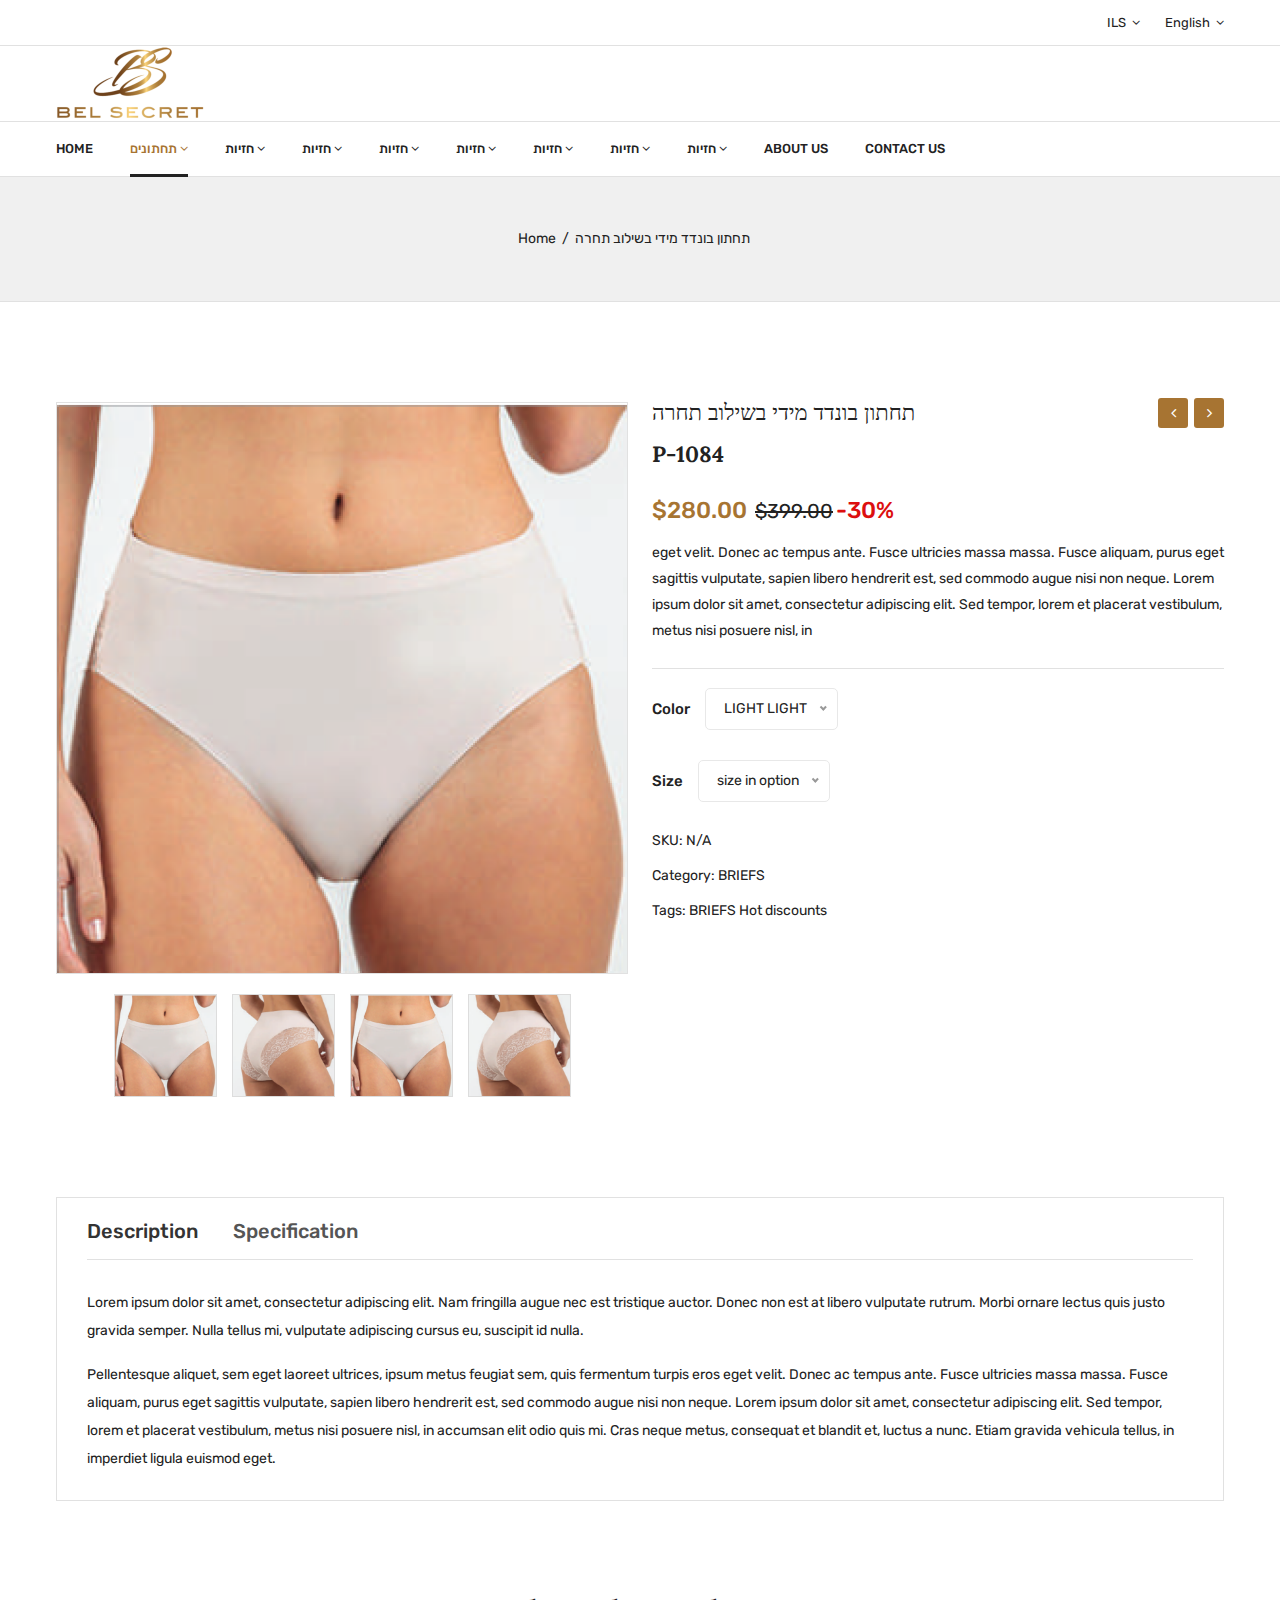
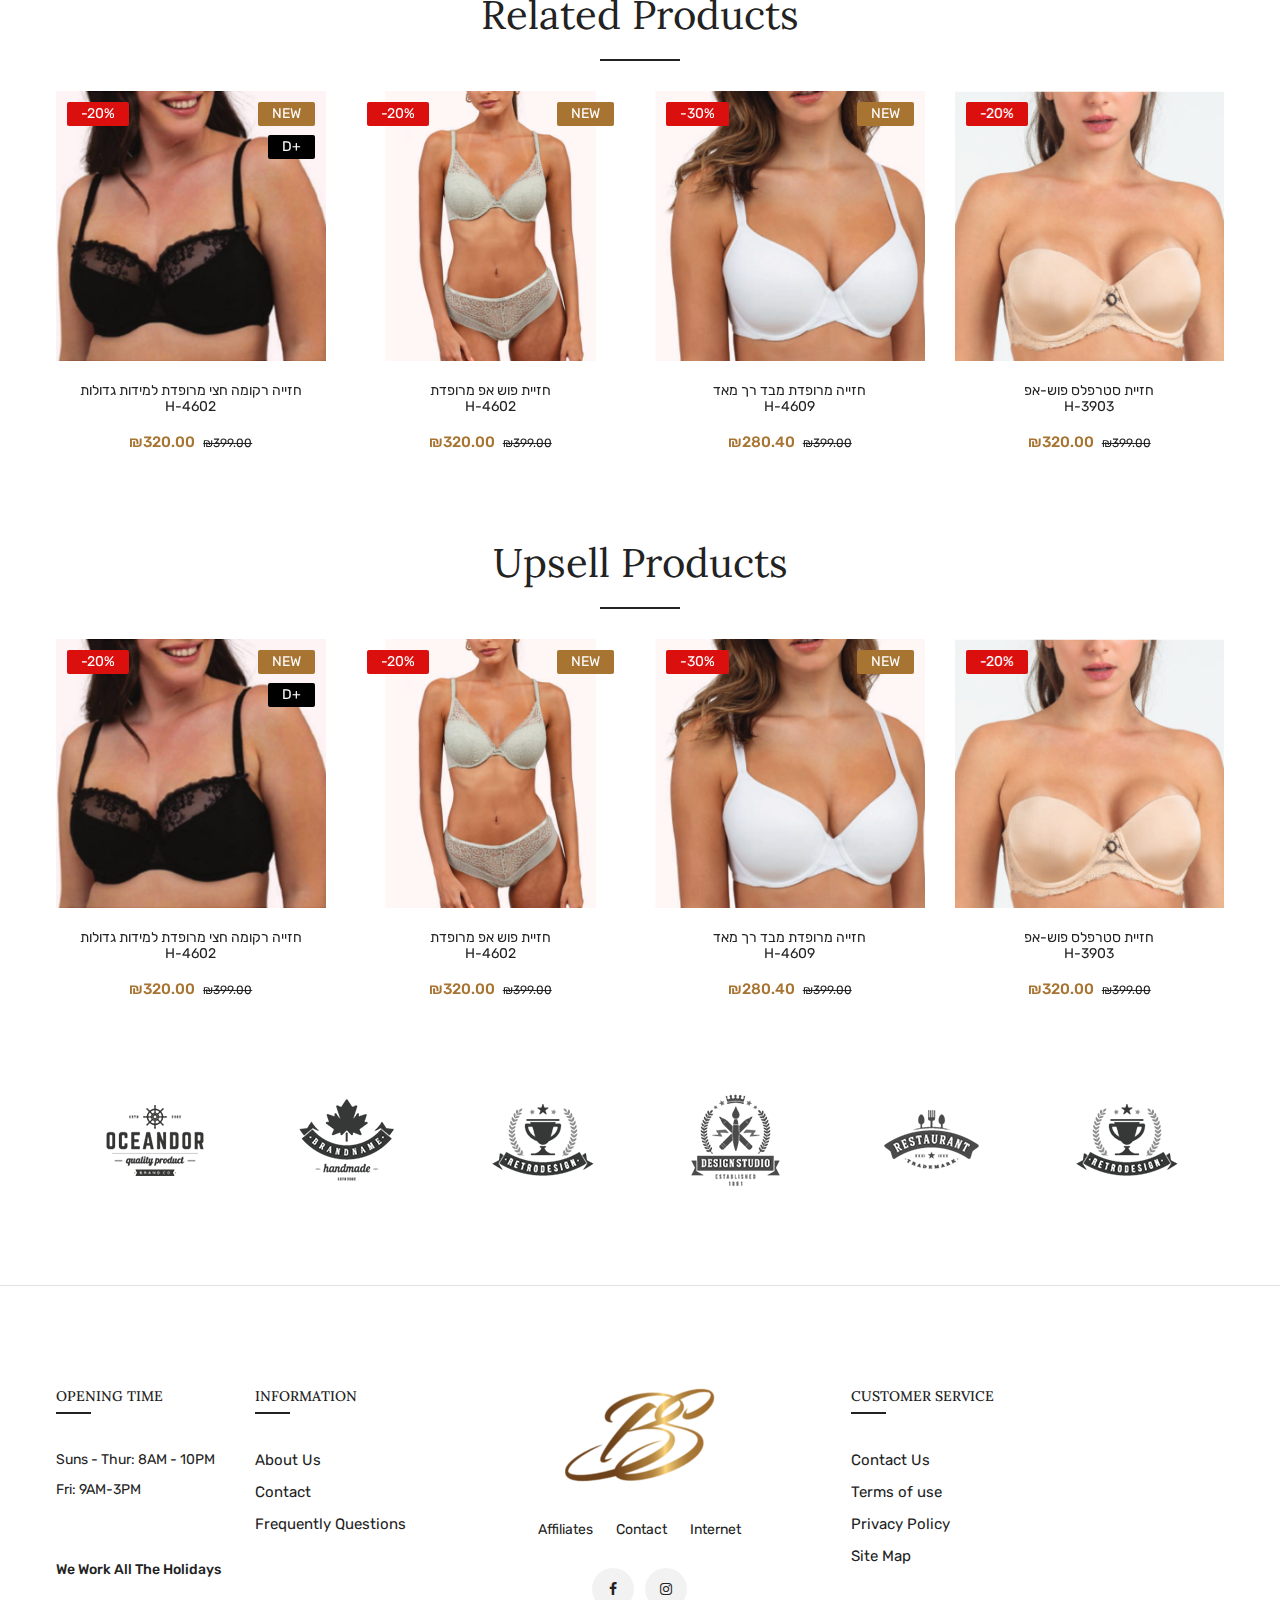
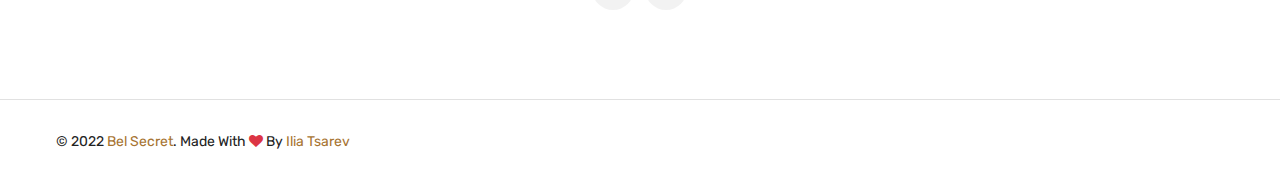
<file: variable-product.html>
<!doctype html>
<html class="no-js" lang="en">

<head>
    <meta charset="utf-8">
    <meta http-equiv="x-ua-compatible" content="ie=edge">
    <title>Bel Secret | תחתון בונדד מידי בשילוב תחרה </title>
    <meta name="description" content="">
    <meta name="viewport" content="width=device-width, initial-scale=1">
    <!-- Favicon -->
    <link rel="shortcut icon" type="image/x-icon" href="assets/img/favicon.ico">

    <!-- CSS 
    ========================= -->
    <!--bootstrap min css-->
    <link rel="stylesheet" href="assets/css/bootstrap.min.css">
    <!--owl carousel min css-->
    <link rel="stylesheet" href="assets/css/owl.carousel.min.css">
    <!--slick min css-->
    <link rel="stylesheet" href="assets/css/slick.css">
    <!--magnific popup min css-->
    <link rel="stylesheet" href="assets/css/magnific-popup.css">
    <!--font awesome css-->
    <link rel="stylesheet" href="assets/css/font.awesome.css">
    <!--animate css-->
    <link rel="stylesheet" href="assets/css/animate.css">
    <!--jquery ui min css-->
    <link rel="stylesheet" href="assets/css/jquery-ui.min.css">
    <!--slinky menu css-->
    <link rel="stylesheet" href="assets/css/slinky.menu.css">
    <!--plugins css-->
    <link rel="stylesheet" href="assets/css/plugins.css">

    <!-- Main Style CSS -->
    <link rel="stylesheet" href="assets/css/style.css">

    <!--modernizr min js here-->
    <script src="assets/js/vendor/modernizr-3.7.1.min.js"></script>
    
         <!-- Open Graph / Facebook -->
    <meta property="og:type" content="website">
    <meta property="og:url" content="https://bell-secret.co.il">
    <meta property="og:title" content="Bell Secret">
    <meta property="og:description" content="One of the best shops and designer ateliers of women's underwear in Israel">
    <meta property="og:image" content="assets/img/slider/slider13_org_2.jpg">

    <!-- Twitter -->
    <meta property="twitter:card" content="summary_large_image">
    <meta property="twitter:url" content="https://bell-secret.co.il">
    <meta property="twitter:title" content="Bell Secret">
    <meta property="twitter:description" content="One of the best shops and designer ateliers of women's underwear in Israel">
    <meta property="twitter:image" content="assets/img/slider/slider13_org_2.jpg">


    <!--favicon start-->
    <link rel="apple-touch-icon" sizes="57x57" href="assets/img/favicon/apple-icon-57x57.png">
    <link rel="apple-touch-icon" sizes="60x60" href="assets/img/favicon/apple-icon-60x60.png">
    <link rel="apple-touch-icon" sizes="72x72" href="assets/img/favicon/apple-icon-72x72.png">
    <link rel="apple-touch-icon" sizes="76x76" href="assets/img/favicon/apple-icon-76x76.png">
    <link rel="apple-touch-icon" sizes="114x114" href="assets/img/favicon/apple-icon-114x114.png">
    <link rel="apple-touch-icon" sizes="120x120" href="assets/img/favicon/apple-icon-120x120.png">
    <link rel="apple-touch-icon" sizes="144x144" href="assets/img/favicon/apple-icon-144x144.png">
    <link rel="apple-touch-icon" sizes="152x152" href="assets/img/favicon/apple-icon-152x152.png">
    <link rel="apple-touch-icon" sizes="180x180" href="assets/img/favicon/apple-icon-180x180.png">
    <link rel="icon" type="image/png" sizes="192x192"  href="assets/img/favicon/android-icon-192x192.png">
    <link rel="icon" type="image/png" sizes="32x32" href="assets/img/favicon/favicon-32x32.png">
    <link rel="icon" type="image/png" sizes="96x96" href="assets/img/favicon/favicon-96x96.png">
    <link rel="icon" type="image/png" sizes="16x16" href="assets/img/favicon/favicon-16x16.png">
    <link rel="manifest" href="/manifest.json">
    <meta name="msapplication-TileColor" content="#ffffff">
    <meta name="msapplication-TileImage" content="/ms-icon-144x144.png">
    <meta name="theme-color" content="#ffffff">
    <!--favicon end-->

</head>

<body>

    <!--header area start-->

    <!--offcanvas menu area start-->
    <div class="off_canvars_overlay">

    </div>
    <div class="offcanvas_menu">
        <div class="container-fluid">
            <div class="row">
                <div class="col-12">
                    <div class="canvas_open">
                        <a href="javascript:void(0)"><i class="icon-menu"></i></a>
                    </div>
                    <div class="offcanvas_menu_wrapper">
                        <div class="canvas_close">
                            <a href="javascript:void(0)"><i class="icon-x"></i></a>
                        </div>
                        <div class="welcome-text">
                            <p></p>
                        </div>
                        <div class="language_currency text-center">
                            <ul>
                                <li class="currency"><a href="#"> ILS <i class="fa fa-angle-down"></i></a>
                                    <ul class="dropdown_currency">
                                        <!--li><a href="#">EUR</a></li>
                                        <li><a href="#">GPB</a></li>
                                        <li><a href="#">RUP</a></li-->
                                    </ul>
                                </li>
                                <li class="language"><a href="#"> English <i class="fa fa-angle-down"></i></a>
                                    <ul class="dropdown_language">
                                        <li><a href="#">Hebrew</a></li>
                                        <li><a href="#">Russian</a></li>
                                    </ul>
                                </li>
                            </ul>
                        </div>
                        <!--div class="search_container">
                            <form action="#">
                                <div class="hover_category">
                                    <select class="select_option" name="select" id="categori2">
                                        <option selected value="1">All Categories</option>
                                        <option value="2">Sets</option>
                                        <option value="3">Bras</option>
                                        <option value="4">Bralettes Sets</option>
                                        <option value="5">Bralettes</option>
                                        <option value="6">Bodysuits</option>
                                        <option value="7">Sleepwear</option>
                                        <option value="8">Shapewear</option>
                                        <option value="9">Socks</option>
                                        <option value="10">Slippers</option>
                                        <option value="11">Accessories</option>
                                    </select>
                                </div>
                                <div class="search_box">
                                    <input placeholder="Search product..." type="text">
                                    <button type="submit"><i class="icon-search"></i></button>
                                </div>
                            </form>
                        </div-->
                        <div class="call-support">
                            <p>Call Support: <a href="tel:+972504357753">+972 50-4357753</a></p>
                        </div>
                        <div class="call-support">
                            <p>Categories</p>
                        </div>
                        <div class="categories_container">
                            <div class="faq-style-wrap" id="faq-five">
                                <div class="row">
                                    <div class="categori">
                                        <div class="panel panel-default">
                                            <div class="panel-heading-cat">
                                                <h5 class="panel-title">
                                                    <a class="collapsed" role="button" data-toggle="collapse"
                                                        data-target="#cat-collapse1" aria-expanded="false"
                                                        aria-controls="cat-collapse1"> <img src="assets/img/categories/P-2406_BIEGE_1.jpg" alt=""><p>תחתונים</p></a>
                                                </h5>
                                            </div>
                                            <div id="cat-collapse1" class="collapse" aria-expanded="false" role="tabpanel"
                                                data-parent="#faq-five">
                                                <div class="panel-body-cat">
                                                    <div class="row">
                                                        <div class="categori">
                                                            <a href="shop-fullwidth.html">
                                                                <img src="assets/img/categories/P-1085-BLACK_1_1.jpg" alt="">
                                                                <p>ללא תפר</p>
                                                            </a>
                                                        </div>
                                                        <div class="categori">
                                                            <a href="shop-fullwidth.html">
                                                                <img src="assets/img/categories/P-2402_PINK_1.jpg" alt="">
                                                                <p>תחרה</p>
                                                            </a>
                                                        </div>
                                                        <div class="categori">
                                                            <a href="shop-fullwidth.html">
                                                                <img src="assets/img/categories/P-2500-BODY_1_2.jpg" alt="">
                                                                <p>בייסיק</p>
                                                            </a>
                                                        </div>
                                                        <div class="categori">
                                                            <a href="shop-fullwidth.html">
                                                                <img src="assets/img/categories/2306_010.jpg" alt="">
                                                                <p>צ'יקי</p>
                                                            </a>
                                                        </div>
                                                    </div>
                                                </div>
                                            </div>
                                        </div>
                                    </div>
                                    <div class="categori">
                                        <div class="panel panel-default">
                                            <div class="panel-heading-cat">
                                                <h5 class="panel-title">
                                                    <a class="collapsed" role="button" data-toggle="collapse"
                                                        data-target="#cat-collapse2" aria-expanded="false"
                                                        aria-controls="cat-collapse2"> <img src="assets/img/categories/file_13_1.jpg" alt=""><p>חזיות</p></a>
                                                </h5>
                                            </div>
                                            <div id="cat-collapse2" class="collapse" aria-expanded="false" role="tabpanel"
                                                data-parent="#faq-five">
                                                <div class="panel-body-cat">
                                                    <div class="row">
                                                        <div class="categori">
                                                            <a href="shop-fullwidth.html">
                                                                <img src="assets/img/categories/2306_010.jpg" alt="">
                                                                <p>test</p>
                                                            </a>
                                                        </div>
                                                        <div class="categori">
                                                            <a href="shop-fullwidth.html">
                                                                <img src="assets/img/categories/2306_010.jpg" alt="">
                                                                <p>test</p>
                                                            </a>
                                                        </div>
                                                        <div class="categori">
                                                            <a href="shop-fullwidth.html">
                                                                <img src="assets/img/categories/2306_010.jpg" alt="">
                                                                <p>test</p>
                                                            </a>
                                                        </div>
                                                        <div class="categori">
                                                            <a href="shop-fullwidth.html">
                                                                <img src="assets/img/categories/2306_010.jpg" alt="">
                                                                <p>test</p>
                                                            </a>
                                                        </div>
                                                        <div class="categori">
                                                            <a href="shop-fullwidth.html">
                                                                <img src="assets/img/categories/2306_010.jpg" alt="">
                                                                <p>test</p>
                                                            </a>
                                                        </div>
                                                        <div class="categori">
                                                            <a href="shop-fullwidth.html">
                                                                <img src="assets/img/categories/2306_010.jpg" alt="">
                                                                <p>test</p>
                                                            </a>
                                                        </div>
                                                        <div class="categori">
                                                            <a href="shop-fullwidth.html">
                                                                <img src="assets/img/categories/2306_010.jpg" alt="">
                                                                <p>test</p>
                                                            </a>
                                                        </div>
                                                        <div class="categori">
                                                            <a href="shop-fullwidth.html">
                                                                <img src="assets/img/categories/2306_010.jpg" alt="">
                                                                <p>test</p>
                                                            </a>
                                                        </div>
                                                        <div class="categori">
                                                            <a href="shop-fullwidth.html">
                                                                <img src="assets/img/categories/2306_010.jpg" alt="">
                                                                <p>test</p>
                                                            </a>
                                                        </div>
                                                    </div>
                                                </div>
                                            </div>
                                        </div>
                                    </div>
                                    <div class="categori">
                                        <div class="panel panel-default">
                                            <div class="panel-heading-cat">
                                                <h5 class="panel-title">
                                                    <a class="collapsed" role="button" data-toggle="collapse"
                                                        data-target="#cat-collapse3" aria-expanded="false"
                                                        aria-controls="cat-collapse3"> <img src="assets/img/categories/H-4612_48_1_1.jpg" alt=""><p>Now Trending</p></a>
                                                </h5>
                                            </div>
                                            <div id="cat-collapse3" class="collapse" aria-expanded="false" role="tabpanel"
                                                data-parent="#faq-five">
                                                <div class="panel-body-cat">
                                                    <div class="row">
                                                        <div class="categori">
                                                            <a href="shop-fullwidth.html">
                                                                <img src="assets/img/categories/2306_010.jpg" alt="">
                                                                <p>test</p>
                                                            </a>
                                                        </div>
                                                        <div class="categori">
                                                            <a href="shop-fullwidth.html">
                                                                <img src="assets/img/categories/2306_010.jpg" alt="">
                                                                <p>test</p>
                                                            </a>
                                                        </div>
                                                        <div class="categori">
                                                            <a href="shop-fullwidth.html">
                                                                <img src="assets/img/categories/2306_010.jpg" alt="">
                                                                <p>test</p>
                                                            </a>
                                                        </div>
                                                    </div>
                                                </div>
                                            </div>
                                        </div>
                                    </div>
                                    <div class="categori">
                                        <div class="panel panel-default">
                                            <div class="panel-heading-cat">
                                                <h5 class="panel-title">
                                                    <a class="collapsed" role="button" data-toggle="collapse"
                                                        data-target="#cat-collapse4" aria-expanded="false"
                                                        aria-controls="cat-collapse4"> <img src="assets/img/categories/file_1.jpg" alt=""><p>מחטבים</p></a>
                                                </h5>
                                            </div>
                                            <div id="cat-collapse4" class="collapse" aria-expanded="false" role="tabpanel"
                                                data-parent="#faq-five">
                                                <div class="panel-body-cat">
                                                    <div class="row">
                                                        <div class="categori">
                                                            <a href="shop-fullwidth.html">
                                                                <img src="assets/img/categories/2306_010.jpg" alt="">
                                                                <p>test</p>
                                                            </a>
                                                        </div>
                                                        <div class="categori">
                                                            <a href="shop-fullwidth.html">
                                                                <img src="assets/img/categories/2306_010.jpg" alt="">
                                                                <p>test</p>
                                                            </a>
                                                        </div>
                                                        <div class="categori">
                                                            <a href="shop-fullwidth.html">
                                                                <img src="assets/img/categories/2306_010.jpg" alt="">
                                                                <p>test</p>
                                                            </a>
                                                        </div>
                                                    </div>
                                                </div>
                                            </div>
                                        </div>
                                    </div>
                                </div>
                            </div>
                        </div>
                        <div id="menu" class="text-left ">
                            <ul class="offcanvas_main_menu">
                                <li class="menu-item-has-children">
                                    <a href="index.html">home</a>
                                </li>
                                <!--li class="menu-item-has-children">
                                    <a href="#">blog</a>
                                    <ul class="sub-menu">
                                        <li><a href="blog.html">blog</a></li>
                                        <li><a href="blog-details.html">blog details</a></li>
                                        <li><a href="blog-fullwidth.html">blog fullwidth</a></li>
                                        <li><a href="blog-sidebar.html">blog sidebar</a></li>
                                    </ul>
    
                                </li-->
                                <!--li class="menu-item-has-children">
                                    <a href="#">pages </a>
                                    <ul class="sub-menu">
                                        <li><a href="about.html">About Us</a></li>
                                        <li><a href="services.html">services</a></li>
                                        <li><a href="faq.html">Frequently Questions</a></li>
                                        <li><a href="contact.html">contact</a></li>
                                        <li><a href="login.html">login</a></li>
                                        <li><a href="404.html">Error 404</a></li>
                                    </ul>
                                </li-->
                                <!--li class="menu-item-has-children">
                                    <a href="my-account.html">my account</a>
                                </li-->
                                <li class="menu-item-has-children">
                                    <a href="about.html">about Us</a>
                                </li>
                                <li class="menu-item-has-children">
                                    <a href="contact.html"> Contact Us</a>
                                </li>
                            </ul>
                        </div>
    
                        <div class="offcanvas_footer">
                            <span><a href="#"><i class="fa fa-envelope-o"></i> demo@example.com</a></span>
                            <ul>
                                <li class="facebook"><a href="#"><i class="fa fa-facebook"></i></a></li>
                                <li class="pinterest"><a href="#"><i class="fa fa-instagram"></i></a></li>
                            </ul>
                        </div>
                    </div>
                </div>
            </div>
        </div>
    </div>

    <!--offcanvas menu area end-->
    <header>
        <div class="main_header">
            <div class="header_top">
                <div class="container">
                    <div class="row align-items-center">
                        <div class="col-lg-7 col-md-7">
                            <div class="welcome-text">
                                <p></p>
                            </div>
                        </div>
                        
                        <div class="col-lg-5 col-md-5">
                            <div class="language_currency text-right">
                                <ul>
                                    <li class="currency"><a href="#"> ILS <i class="fa fa-angle-down"></i></a>
                                        <ul class="dropdown_currency">
                                            <!--li><a href="#">EUR</a></li>
                                            <li><a href="#">GPB</a></li>
                                            <li><a href="#">RUP</a></li-->
                                        </ul>
                                    </li>
                                    <li class="language"><a href="#"> English <i class="fa fa-angle-down"></i></a>
                                        <ul class="dropdown_language">
                                            <li><a href="#">Hebrew</a></li>
                                            <li><a href="#">Russian</a></li>
                                        </ul>
                                    </li>
                                </ul>
                            </div>
                        </div>
                    </div>
                </div>
            </div>
            <div class="header_middle">
                <div class="container">
                    <div class="row align-items-center">
                        <div class="col-lg-3 col-md-3 col-4">
                            <div class="logo">
                                <a href="index.html"><img src="assets/img/logo/Logo_BS_3.png" alt=""></a>
                            </div>
                        </div>
                        <div class="col-lg-9 col-md-6 col-6">
                            <div class="header_right_info">
                                <!--div class="search_container">
                                    <form action="#">
                                        <div class="hover_category">
                                            <select class="select_option" name="select" id="categori1">
                                                <option selected value="1">All Categories</option>
                                                <option value="2">Accessories</option>
                                                <option value="3">Accessories & More</option>
                                                <option value="4">Butters & Eggs</option>
                                                <option value="5">Camera & Video </option>
                                                <option value="6">Mornitors</option>
                                                <option value="7">Tablets</option>
                                                <option value="8">Laptops</option>
                                                <option value="9">Handbags</option>
                                                <option value="10">Headphone & Speaker</option>
                                                <option value="11">Herbs & botanicals</option>
                                                <option value="12">Vegetables</option>
                                                <option value="13">Shop</option>
                                                <option value="14">Laptops & Desktops</option>
                                                <option value="15">Watchs</option>
                                                <option value="16">Electronic</option>
                                            </select>
                                        </div>
                                        <div class="search_box">
                                            <input placeholder="Search product..." type="text">
                                            <button type="submit"><i class="icon-search"></i></button>
                                        </div>
                                    </form>
                                </div-->
                                <!--div class="header_account_area">
                                    <div class="header_account-list top_links">
                                        <a href="#"><i class="icon-users"></i></a>
                                        <ul class="dropdown_links">
                                            <li><a href="checkout.html">Checkout </a></li>
                                            <li><a href="my-account.html">My Account </a></li>
                                            <li><a href="cart.html">Shopping Cart</a></li>
                                            <li><a href="wishlist.html">Wishlist</a></li>
                                        </ul>
                                    </div>
                                    <div class="header_account-list header_wishlist">
                                        <a href="wishlist.html"><i class="icon-heart"></i></a>
                                    </div>
                                    <div class="header_account-list  mini_cart_wrapper">
                                        <a href="javascript:void(0)"><i class="icon-shopping-bag"></i><span
                                                class="item_count">2</span></a-->
                                        <!--mini cart-->
                                        <!--div class="mini_cart">
                                            <div class="cart_gallery">
                                                <div class="cart_close">
                                                    <div class="cart_text">
                                                        <h3>cart</h3>
                                                    </div>
                                                    <div class="mini_cart_close">
                                                        <a href="javascript:void(0)"><i class="icon-x"></i></a>
                                                    </div>
                                                </div>
                                                <div class="cart_item">
                                                    <div class="cart_img">
                                                        <a href="#"><img src="assets/img/s-product/product.jpg"
                                                                alt=""></a>
                                                    </div>
                                                    <div class="cart_info">
                                                        <a href="#">Primis In Faucibus</a>
                                                        <p>1 x <span> $65.00 </span></p>
                                                    </div>
                                                    <div class="cart_remove">
                                                        <a href="#"><i class="icon-x"></i></a>
                                                    </div>
                                                </div>
                                                <div class="cart_item">
                                                    <div class="cart_img">
                                                        <a href="#"><img src="assets/img/s-product/product2.jpg"
                                                                alt=""></a>
                                                    </div>
                                                    <div class="cart_info">
                                                        <a href="#">Letraset Sheets</a>
                                                        <p>1 x <span> $60.00 </span></p>
                                                    </div>
                                                    <div class="cart_remove">
                                                        <a href="#"><i class="icon-x"></i></a>
                                                    </div>
                                                </div>
                                            </div>
                                            <div class="mini_cart_table">
                                                <div class="cart_table_border">
                                                    <div class="cart_total">
                                                        <span>Sub total:</span>
                                                        <span class="price">$125.00</span>
                                                    </div>
                                                    <div class="cart_total mt-10">
                                                        <span>total:</span>
                                                        <span class="price">$125.00</span>
                                                    </div>
                                                </div>
                                            </div>
                                            <div class="mini_cart_footer">
                                                <div class="cart_button">
                                                    <a href="cart.html"><i class="fa fa-shopping-cart"></i> View
                                                        cart</a>
                                                </div>
                                                <div class="cart_button">
                                                    <a class="active" href="checkout.html"><i class="fa fa-sign-in"></i>
                                                        Checkout</a>
                                                </div>

                                            </div>
                                        </div-->
                                        <!--mini cart end-->
                                    </div>
                                </div>
                            </div>
                        </div>
                    </div>
                </div>
            </div>
            <div class="header_bottom sticky-header">
                <div class="container">
                    <div class="row align-items-center">
                        <div class="col-lg-12">
                            <!--main menu start-->
                            <div class="main_menu menu_position">
                                <nav>
                                    <ul>
                                        <li><a href="index.html">home</a></li>
                                        <li class="mega_items"><a class="active" href="shop-fullwidth.html">תחתונים<i
                                            class="fa fa-angle-down"></i></a>
                                    <div class="mega_menu">
                                        <ul class="mega_menu_inner">
                                            <div class="row">
                                                    <a href="shop-fullwidth.html" class="cat-menu"><img src="assets/img/categories/P-1085-BLACK_1_1.jpg" alt="">
                                                        <p>ללא תפר</p></a>
                                                    <a href="shop-fullwidth.html" class="cat-menu"><img src="assets/img/categories/P-1085-BLACK_1_1.jpg" alt="">
                                                        <p>ללא תפר</p></a>
                                                    <a href="shop-fullwidth.html" class="cat-menu"><img src="assets/img/categories/P-1085-BLACK_1_1.jpg" alt="">
                                                        <p>ללא תפר</p></a>
                                                    <a href="shop-fullwidth.html" class="cat-menu"><img src="assets/img/categories/P-1085-BLACK_1_1.jpg" alt="">
                                                        <p>ללא תפר</p></a>
                                                    <a href="shop-fullwidth.html" class="cat-menu"><img src="assets/img/categories/P-1085-BLACK_1_1.jpg" alt="">
                                                        <p>ללא תפר</p></a>
                                                    <a href="shop-fullwidth.html" class="cat-menu"><img src="assets/img/categories/P-1085-BLACK_1_1.jpg" alt="">
                                                        <p>ללא תפר</p></a>
                                                    <a href="shop-fullwidth.html" class="cat-menu"><img src="assets/img/categories/P-1085-BLACK_1_1.jpg" alt="">
                                                        <p>ללא תפר</p></a>
                                                    <a href="shop-fullwidth.html" class="cat-menu"><img src="assets/img/categories/P-1085-BLACK_1_1.jpg" alt="">
                                                        <p>ללא תפר</p></a>
                                            </div>
                                        </ul>
                                    </div>
                                </li>
                                <li class="mega_items"><a href="shop-fullwidth.html">חזיות<i
                                    class="fa fa-angle-down"></i></a>
                                    <div class="mega_menu">
                                        <ul class="mega_menu_inner">
                                            <div class="row">
                                                    <a href="shop-fullwidth.html" class="cat-menu"><img src="assets/img/categories/P-1085-BLACK_1_1.jpg" alt="">
                                                        <p>ללא תפר</p></a>
                                                    <a href="shop-fullwidth.html" class="cat-menu"><img src="assets/img/categories/P-1085-BLACK_1_1.jpg" alt="">
                                                        <p>ללא תפר</p></a>
                                                    <a href="shop-fullwidth.html" class="cat-menu"><img src="assets/img/categories/P-1085-BLACK_1_1.jpg" alt="">
                                                        <p>ללא תפר</p></a>
                                                    <a href="shop-fullwidth.html" class="cat-menu"><img src="assets/img/categories/P-1085-BLACK_1_1.jpg" alt="">
                                                        <p>ללא תפר</p></a>
                                                    <a href="shop-fullwidth.html" class="cat-menu"><img src="assets/img/categories/P-1085-BLACK_1_1.jpg" alt="">
                                                        <p>ללא תפר</p></a>
                                                    <a href="shop-fullwidth.html" class="cat-menu"><img src="assets/img/categories/P-1085-BLACK_1_1.jpg" alt="">
                                                        <p>ללא תפר</p></a>
                                                    <a href="shop-fullwidth.html" class="cat-menu"><img src="assets/img/categories/P-1085-BLACK_1_1.jpg" alt="">
                                                        <p>ללא תפר</p></a>
                                                    <a href="shop-fullwidth.html" class="cat-menu"><img src="assets/img/categories/P-1085-BLACK_1_1.jpg" alt="">
                                                        <p>ללא תפר</p></a>
                                            </div>
                                        </ul>
                                    </div>
                                </li>
                                <li class="mega_items"><a href="shop-fullwidth.html">חזיות<i
                                    class="fa fa-angle-down"></i></a>
                                    <div class="mega_menu">
                                        <ul class="mega_menu_inner">
                                            <div class="row">
                                                    <a href="shop-fullwidth.html" class="cat-menu"><img src="assets/img/categories/P-1085-BLACK_1_1.jpg" alt="">
                                                        <p>ללא תפר</p></a>
                                                    <a href="shop-fullwidth.html" class="cat-menu"><img src="assets/img/categories/P-1085-BLACK_1_1.jpg" alt="">
                                                        <p>ללא תפר</p></a>
                                                    <a href="shop-fullwidth.html" class="cat-menu"><img src="assets/img/categories/P-1085-BLACK_1_1.jpg" alt="">
                                                        <p>ללא תפר</p></a>
                                                    <a href="shop-fullwidth.html" class="cat-menu"><img src="assets/img/categories/P-1085-BLACK_1_1.jpg" alt="">
                                                        <p>ללא תפר</p></a>
                                                    <a href="shop-fullwidth.html" class="cat-menu"><img src="assets/img/categories/P-1085-BLACK_1_1.jpg" alt="">
                                                        <p>ללא תפר</p></a>
                                                    <a href="shop-fullwidth.html" class="cat-menu"><img src="assets/img/categories/P-1085-BLACK_1_1.jpg" alt="">
                                                        <p>ללא תפר</p></a>
                                                    <a href="shop-fullwidth.html" class="cat-menu"><img src="assets/img/categories/P-1085-BLACK_1_1.jpg" alt="">
                                                        <p>ללא תפר</p></a>
                                                    <a href="shop-fullwidth.html" class="cat-menu"><img src="assets/img/categories/P-1085-BLACK_1_1.jpg" alt="">
                                                        <p>ללא תפר</p></a>
                                            </div>
                                        </ul>
                                    </div>
                                </li>
                                <li class="mega_items"><a href="shop-fullwidth.html">חזיות<i
                                    class="fa fa-angle-down"></i></a>
                                    <div class="mega_menu">
                                        <ul class="mega_menu_inner">
                                            <div class="row">
                                                    <a href="shop-fullwidth.html" class="cat-menu"><img src="assets/img/categories/P-1085-BLACK_1_1.jpg" alt="">
                                                        <p>ללא תפר</p></a>
                                                    <a href="shop-fullwidth.html" class="cat-menu"><img src="assets/img/categories/P-1085-BLACK_1_1.jpg" alt="">
                                                        <p>ללא תפר</p></a>
                                                    <a href="shop-fullwidth.html" class="cat-menu"><img src="assets/img/categories/P-1085-BLACK_1_1.jpg" alt="">
                                                        <p>ללא תפר</p></a>
                                                    <a href="shop-fullwidth.html" class="cat-menu"><img src="assets/img/categories/P-1085-BLACK_1_1.jpg" alt="">
                                                        <p>ללא תפר</p></a>
                                                    <a href="shop-fullwidth.html" class="cat-menu"><img src="assets/img/categories/P-1085-BLACK_1_1.jpg" alt="">
                                                        <p>ללא תפר</p></a>
                                                    <a href="shop-fullwidth.html" class="cat-menu"><img src="assets/img/categories/P-1085-BLACK_1_1.jpg" alt="">
                                                        <p>ללא תפר</p></a>
                                                    <a href="shop-fullwidth.html" class="cat-menu"><img src="assets/img/categories/P-1085-BLACK_1_1.jpg" alt="">
                                                        <p>ללא תפר</p></a>
                                                    <a href="shop-fullwidth.html" class="cat-menu"><img src="assets/img/categories/P-1085-BLACK_1_1.jpg" alt="">
                                                        <p>ללא תפר</p></a>
                                            </div>
                                        </ul>
                                    </div>
                                </li>
                                <li class="mega_items"><a href="shop-fullwidth.html">חזיות<i
                                    class="fa fa-angle-down"></i></a>
                                    <div class="mega_menu">
                                        <ul class="mega_menu_inner">
                                            <div class="row">
                                                    <a href="shop-fullwidth.html" class="cat-menu"><img src="assets/img/categories/P-1085-BLACK_1_1.jpg" alt="">
                                                        <p>ללא תפר</p></a>
                                                    <a href="shop-fullwidth.html" class="cat-menu"><img src="assets/img/categories/P-1085-BLACK_1_1.jpg" alt="">
                                                        <p>ללא תפר</p></a>
                                                    <a href="shop-fullwidth.html" class="cat-menu"><img src="assets/img/categories/P-1085-BLACK_1_1.jpg" alt="">
                                                        <p>ללא תפר</p></a>
                                                    <a href="shop-fullwidth.html" class="cat-menu"><img src="assets/img/categories/P-1085-BLACK_1_1.jpg" alt="">
                                                        <p>ללא תפר</p></a>
                                                    <a href="shop-fullwidth.html" class="cat-menu"><img src="assets/img/categories/P-1085-BLACK_1_1.jpg" alt="">
                                                        <p>ללא תפר</p></a>
                                                    <a href="shop-fullwidth.html" class="cat-menu"><img src="assets/img/categories/P-1085-BLACK_1_1.jpg" alt="">
                                                        <p>ללא תפר</p></a>
                                                    <a href="shop-fullwidth.html" class="cat-menu"><img src="assets/img/categories/P-1085-BLACK_1_1.jpg" alt="">
                                                        <p>ללא תפר</p></a>
                                                    <a href="shop-fullwidth.html" class="cat-menu"><img src="assets/img/categories/P-1085-BLACK_1_1.jpg" alt="">
                                                        <p>ללא תפר</p></a>
                                            </div>
                                        </ul>
                                    </div>
                                </li>
                                <li class="mega_items"><a href="shop-fullwidth.html">חזיות<i
                                    class="fa fa-angle-down"></i></a>
                                    <div class="mega_menu">
                                        <ul class="mega_menu_inner">
                                            <div class="row">
                                                    <a href="shop-fullwidth.html" class="cat-menu"><img src="assets/img/categories/P-1085-BLACK_1_1.jpg" alt="">
                                                        <p>ללא תפר</p></a>
                                                    <a href="shop-fullwidth.html" class="cat-menu"><img src="assets/img/categories/P-1085-BLACK_1_1.jpg" alt="">
                                                        <p>ללא תפר</p></a>
                                                    <a href="shop-fullwidth.html" class="cat-menu"><img src="assets/img/categories/P-1085-BLACK_1_1.jpg" alt="">
                                                        <p>ללא תפר</p></a>
                                                    <a href="shop-fullwidth.html" class="cat-menu"><img src="assets/img/categories/P-1085-BLACK_1_1.jpg" alt="">
                                                        <p>ללא תפר</p></a>
                                                    <a href="shop-fullwidth.html" class="cat-menu"><img src="assets/img/categories/P-1085-BLACK_1_1.jpg" alt="">
                                                        <p>ללא תפר</p></a>
                                                    <a href="shop-fullwidth.html" class="cat-menu"><img src="assets/img/categories/P-1085-BLACK_1_1.jpg" alt="">
                                                        <p>ללא תפר</p></a>
                                                    <a href="shop-fullwidth.html" class="cat-menu"><img src="assets/img/categories/P-1085-BLACK_1_1.jpg" alt="">
                                                        <p>ללא תפר</p></a>
                                                    <a href="shop-fullwidth.html" class="cat-menu"><img src="assets/img/categories/P-1085-BLACK_1_1.jpg" alt="">
                                                        <p>ללא תפר</p></a>
                                            </div>
                                        </ul>
                                    </div>
                                </li>
                                <li class="mega_items"><a href="shop-fullwidth.html">חזיות<i
                                    class="fa fa-angle-down"></i></a>
                                    <div class="mega_menu">
                                        <ul class="mega_menu_inner">
                                            <div class="row">
                                                    <a href="shop-fullwidth.html" class="cat-menu"><img src="assets/img/categories/P-1085-BLACK_1_1.jpg" alt="">
                                                        <p>ללא תפר</p></a>
                                                    <a href="shop-fullwidth.html" class="cat-menu"><img src="assets/img/categories/P-1085-BLACK_1_1.jpg" alt="">
                                                        <p>ללא תפר</p></a>
                                                    <a href="shop-fullwidth.html" class="cat-menu"><img src="assets/img/categories/P-1085-BLACK_1_1.jpg" alt="">
                                                        <p>ללא תפר</p></a>
                                                    <a href="shop-fullwidth.html" class="cat-menu"><img src="assets/img/categories/P-1085-BLACK_1_1.jpg" alt="">
                                                        <p>ללא תפר</p></a>
                                                    <a href="shop-fullwidth.html" class="cat-menu"><img src="assets/img/categories/P-1085-BLACK_1_1.jpg" alt="">
                                                        <p>ללא תפר</p></a>
                                                    <a href="shop-fullwidth.html" class="cat-menu"><img src="assets/img/categories/P-1085-BLACK_1_1.jpg" alt="">
                                                        <p>ללא תפר</p></a>
                                                    <a href="shop-fullwidth.html" class="cat-menu"><img src="assets/img/categories/P-1085-BLACK_1_1.jpg" alt="">
                                                        <p>ללא תפר</p></a>
                                                    <a href="shop-fullwidth.html" class="cat-menu"><img src="assets/img/categories/P-1085-BLACK_1_1.jpg" alt="">
                                                        <p>ללא תפר</p></a>
                                            </div>
                                        </ul>
                                    </div>
                                </li>
                                <li class="mega_items"><a href="shop-fullwidth.html">חזיות<i
                                    class="fa fa-angle-down"></i></a>
                                    <div class="mega_menu">
                                        <ul class="mega_menu_inner">
                                            <div class="row">
                                                    <a href="shop-fullwidth.html" class="cat-menu"><img src="assets/img/categories/P-1085-BLACK_1_1.jpg" alt="">
                                                        <p>ללא תפר</p></a>
                                                    <a href="shop-fullwidth.html" class="cat-menu"><img src="assets/img/categories/P-1085-BLACK_1_1.jpg" alt="">
                                                        <p>ללא תפר</p></a>
                                                    <a href="shop-fullwidth.html" class="cat-menu"><img src="assets/img/categories/P-1085-BLACK_1_1.jpg" alt="">
                                                        <p>ללא תפר</p></a>
                                                    <a href="shop-fullwidth.html" class="cat-menu"><img src="assets/img/categories/P-1085-BLACK_1_1.jpg" alt="">
                                                        <p>ללא תפר</p></a>
                                                    <a href="shop-fullwidth.html" class="cat-menu"><img src="assets/img/categories/P-1085-BLACK_1_1.jpg" alt="">
                                                        <p>ללא תפר</p></a>
                                                    <a href="shop-fullwidth.html" class="cat-menu"><img src="assets/img/categories/P-1085-BLACK_1_1.jpg" alt="">
                                                        <p>ללא תפר</p></a>
                                                    <a href="shop-fullwidth.html" class="cat-menu"><img src="assets/img/categories/P-1085-BLACK_1_1.jpg" alt="">
                                                        <p>ללא תפר</p></a>
                                                    <a href="shop-fullwidth.html" class="cat-menu"><img src="assets/img/categories/P-1085-BLACK_1_1.jpg" alt="">
                                                        <p>ללא תפר</p></a>
                                            </div>
                                        </ul>
                                    </div>
                                </li>
                                        <!--li><a href="blog.html">blog<i class="fa fa-angle-down"></i></a>
                                            <ul class="sub_menu pages">
                                                <li><a href="blog-details.html">blog details</a></li>
                                                <li><a href="blog-fullwidth.html">blog fullwidth</a></li>
                                                <li><a href="blog-sidebar.html">blog sidebar</a></li>
                                            </ul>
                                        </li-->
                                        <li><a href="about.html">About Us</a></li>
                                        <li><a href="contact.html"> Contact Us</a></li>
                                    </ul>
                                </nav>
                            </div>
                            <!--main menu end-->
                        </div>
                        
                    </div>
                </div>
            </div>
        </div>
    </header>
    <!--header area end-->


    <!--breadcrumbs area start-->
    <div class="breadcrumbs_area">
        <div class="container">
            <div class="row">
                <div class="col-12">
                    <div class="breadcrumb_content">
                        <ul>
                            <li><a href="index.html">home</a></li>
                            <li>תחתון בונדד מידי בשילוב תחרה</li>
                        </ul>
                    </div>
                </div>
            </div>
        </div>
    </div>
    <!--breadcrumbs area end-->

    <!--product details start-->
    <div class="product_details variable_product mt-100 mb-100">
        <div class="container">
            <div class="row">
                <div class="col-lg-6 col-md-6">
                    <div class="product-details-tab">
                        <div id="img-1" class="zoomWrapper single-zoom">
                            <a href="#">
                                <img id="zoom1" src="assets/img/product/product6.png"
                                    data-zoom-image="assets/img/product/product6.png" alt="big-1">
                            </a>
                        </div>
                        <div class="single-zoom-thumb">
                            <ul class="s-tab-zoom owl-carousel single-product-active" id="gallery_01">
                                <li>
                                    <a href="#" class="elevatezoom-gallery active" data-update=""
                                        data-image="assets/img/product/product6.png"
                                        data-zoom-image="assets/img/product/product6.png">
                                        <img src="assets/img/product/product6.png" alt="zo-th-1" />
                                    </a>

                                </li>
                                <li>
                                    <a href="#" class="elevatezoom-gallery" data-update=""
                                        data-image="assets/img/product/product6_1.png"
                                        data-zoom-image="assets/img/product/product6_1.png">
                                        <img src="assets/img/product/product6_1.png" alt="zo-th-1" />
                                    </a>

                                </li>
                            </ul>
                        </div>
                    </div>
                </div>
                <div class="col-lg-6 col-md-6">
                    <div class="product_d_right">
                        <form action="#">
                            <h1>תחתון בונדד מידי בשילוב תחרה</h1>
                            <br>
                            <h1><span>P-1084</span></h1>
                            
                            <div class="product_nav">
                                <ul>
                                    <li class="prev"><a href="product-details.html"><i class="fa fa-angle-left"></i></a>
                                    </li>
                                    <li class="next"><a href="product-grouped.html"><i
                                                class="fa fa-angle-right"></i></a></li>
                                </ul>
                            </div>
                            <!--div class=" product_ratting">
                                <ul>
                                    <li><a href="#"><i class="icon-star"></i></a></li>
                                    <li><a href="#"><i class="icon-star"></i></a></li>
                                    <li><a href="#"><i class="icon-star"></i></a></li>
                                    <li><a href="#"><i class="icon-star"></i></a></li>
                                    <li><a href="#"><i class="icon-star"></i></a></li>
                                    <li class="review"><a href="#"> (customer review ) </a></li>
                                </ul>

                            </div-->
                            <div class="price_box">
                                <span class="current_price">$280.00</span>
                                <span class="old_price">$399.00</span>
                                <span class="discount">-30%</span>
                            </div>
                            <div class="product_desc">
                                <p>eget velit. Donec ac tempus ante. Fusce ultricies massa massa. Fusce aliquam, purus
                                    eget sagittis vulputate, sapien libero hendrerit est, sed commodo augue nisi non
                                    neque. Lorem ipsum dolor sit amet, consectetur adipiscing elit. Sed tempor, lorem et
                                    placerat vestibulum, metus nisi posuere nisl, in </p>
                            </div>
                            <!--div class="product_variant color">
                                <h3>Available Options</h3>
                                <label>color</label>
                                <ul>
                                    <li class="color1"><a href="#"></a></li>
                                    <li class="color2"><a href="#"></a></li>
                                    <li class="color3"><a href="#"></a></li>
                                    <li class="color4"><a href="#"></a></li>
                                </ul>
                            </div-->

                            <div class="product_variant size">
                                <label>Color</label>
                                <select class="select_option" id="color2" name="produc_color2">
                                    <option selected value="1">LIGHT LIGHT</option>
                                    <option value="2">BLACK</option>
                                    <option value="3">POWDER</option>
                                </select>
                            </div>

                            <div class="product_variant size">
                                <label>size</label>
                                <select class="select_option" id="color2" name="produc_color2">
                                    <option selected value="1"> size in option</option>
                                    <option value="3">m</option>
                                    <option value="4">l</option>
                                    <option value="5">xl</option>
                                    <option value="6">xxl</option>
                                </select>
                            </div>
                            <!--div class="product_variant quantity">
                                <label>quantity</label>
                                <input min="1" max="100" value="1" type="number">
                                <button class="button" type="submit">add to cart</button>

                            </div-->
                            <!--div class=" product_d_action">
                                <ul>
                                    <li><a href="#" title="Add to wishlist">+ Add to Wishlist</a></li>
                                    <li><a href="#" title="Add to wishlist">+ Compare</a></li>
                                </ul>
                            </div-->

                        </form>

                        <div class="product_d_meta">
                            <span>SKU: N/A</span>
                            <span>Category: <a href="#">BRIEFS</a></span>
                            <span>Tags:
                                <a href="#">BRIEFS</a>
                                <a href="#">Hot discounts</a>
                            </span>
                        </div>
                        <!--div class="priduct_social">
                            <ul>
                                <li><a class="facebook" href="#" title="facebook"><i class="fa fa-facebook"></i>
                                        Like</a></li>
                                <li><a class="twitter" href="#" title="twitter"><i class="fa fa-twitter"></i> tweet</a>
                                </li>
                                <li><a class="pinterest" href="#" title="pinterest"><i class="fa fa-pinterest"></i>
                                        save</a></li>
                                <li><a class="google-plus" href="#" title="google +"><i class="fa fa-google-plus"></i>
                                        share</a></li>
                                <li><a class="linkedin" href="#" title="linkedin"><i class="fa fa-linkedin"></i>
                                        linked</a></li>
                            </ul>
                        </div-->
                    </div>
                </div>

            </div>
        </div>
    </div>
    <!--product details end-->

    <!--product info start-->
    <div class="product_d_info mb-90">
        <div class="container">
            <div class="row">
                <div class="col-12">
                    <div class="product_d_inner">
                        <div class="product_info_button">
                            <ul class="nav" role="tablist">
                                <li>
                                    <a class="active" data-toggle="tab" href="#info" role="tab" aria-controls="info"
                                        aria-selected="false">Description</a>
                                </li>
                                <li>
                                    <a data-toggle="tab" href="#sheet" role="tab" aria-controls="sheet"
                                        aria-selected="false">Specification</a>
                                </li>
                                <!--li>
                                    <a data-toggle="tab" href="#reviews" role="tab" aria-controls="reviews"
                                        aria-selected="false">Reviews (1)</a>
                                </li-->
                            </ul>
                        </div>
                        <div class="tab-content">
                            <div class="tab-pane fade show active" id="info" role="tabpanel">
                                <div class="product_info_content">
                                    <p>Lorem ipsum dolor sit amet, consectetur adipiscing elit. Nam fringilla augue nec
                                        est tristique auctor. Donec non est at libero vulputate rutrum. Morbi ornare
                                        lectus quis justo gravida semper. Nulla tellus mi, vulputate adipiscing cursus
                                        eu, suscipit id nulla.</p>
                                    <p>Pellentesque aliquet, sem eget laoreet ultrices, ipsum metus feugiat sem, quis
                                        fermentum turpis eros eget velit. Donec ac tempus ante. Fusce ultricies massa
                                        massa. Fusce aliquam, purus eget sagittis vulputate, sapien libero hendrerit
                                        est, sed commodo augue nisi non neque. Lorem ipsum dolor sit amet, consectetur
                                        adipiscing elit. Sed tempor, lorem et placerat vestibulum, metus nisi posuere
                                        nisl, in accumsan elit odio quis mi. Cras neque metus, consequat et blandit et,
                                        luctus a nunc. Etiam gravida vehicula tellus, in imperdiet ligula euismod eget.
                                    </p>
                                </div>
                            </div>
                            <div class="tab-pane fade" id="sheet" role="tabpanel">
                                <div class="product_d_table">
                                    <form action="#">
                                        <table>
                                            <tbody>
                                                <tr>
                                                    <td class="first_child">Compositions</td>
                                                    <td>Polyester</td>
                                                </tr>
                                                <tr>
                                                    <td class="first_child">Styles</td>
                                                    <td>Girly</td>
                                                </tr>
                                                <tr>
                                                    <td class="first_child">Properties</td>
                                                    <td>Short Dress</td>
                                                </tr>
                                            </tbody>
                                        </table>
                                    </form>
                                </div>
                                <div class="product_info_content">
                                    <p>Pellentesque aliquet, sem eget laoreet ultrices, ipsum metus feugiat sem, quis fermentum turpis eros eget velit.
                                        Donec ac tempus ante. Fusce ultricies massa massa. Fusce aliquam, purus eget sagittis vulputate, sapien libero hendrerit est,
                                        sed commodo augue nisi non neque. Lorem ipsum dolor sit amet, consectetur adipiscing elit. Sed tempor, lorem et placerat
                                        vestibulum, metus nisi posuere nisl, in accumsan elit odio quis mi. Cras neque metus,
                                        consequat et blandit et, luctus a nunc. Etiam gravida vehicula tellus, in imperdiet ligula euismod eget. </p>
                                </div>
                            </div>

                            <!--div class="tab-pane fade" id="reviews" role="tabpanel">
                                <div class="reviews_wrapper">
                                    <h2>1 review for Donec eu furniture</h2>
                                    <div class="reviews_comment_box">
                                        <div class="comment_thmb">
                                            <img src="assets/img/blog/comment2.jpg" alt="">
                                        </div>
                                        <div class="comment_text">
                                            <div class="reviews_meta">
                                                <div class="star_rating">
                                                    <ul>
                                                        <li><a href="#"><i class="icon-star"></i></a></li>
                                                        <li><a href="#"><i class="icon-star"></i></a></li>
                                                        <li><a href="#"><i class="icon-star"></i></a></li>
                                                        <li><a href="#"><i class="icon-star"></i></a></li>
                                                        <li><a href="#"><i class="icon-star"></i></a></li>
                                                    </ul>
                                                </div>
                                                <p><strong>admin </strong>- September 12, 2018</p>
                                                <span>roadthemes</span>
                                            </div>
                                        </div>

                                    </div>
                                    <div class="comment_title">
                                        <h2>Add a review </h2>
                                        <p>Your email address will not be published. Required fields are marked </p>
                                    </div>
                                    <div class="product_ratting mb-10">
                                        <h3>Your rating</h3>
                                        <ul>
                                            <li><a href="#"><i class="icon-star"></i></a></li>
                                            <li><a href="#"><i class="icon-star"></i></a></li>
                                            <li><a href="#"><i class="icon-star"></i></a></li>
                                            <li><a href="#"><i class="icon-star"></i></a></li>
                                            <li><a href="#"><i class="icon-star"></i></a></li>
                                        </ul>
                                    </div>
                                    <div class="product_review_form">
                                        <form action="#">
                                            <div class="row">
                                                <div class="col-12">
                                                    <label for="review_comment">Your review </label>
                                                    <textarea name="comment" id="review_comment"></textarea>
                                                </div>
                                                <div class="col-lg-6 col-md-6">
                                                    <label for="author">Name</label>
                                                    <input id="author" type="text">

                                                </div>
                                                <div class="col-lg-6 col-md-6">
                                                    <label for="email">Email </label>
                                                    <input id="email" type="text">
                                                </div>
                                            </div>
                                            <button type="submit">Submit</button>
                                        </form>
                                    </div>
                                </div>
                            </div-->
                        </div>
                    </div>
                </div>
            </div>
        </div>
    </div>
    <!--product info end-->

    <!--product area start-->
    <section class="product_area related_products">
        <div class="container">
            <div class="row">
                <div class="col-12">
                    <div class="section_title">
                        <h2>Related Products </h2>
                    </div>
                </div>
            </div>
            <div class="row">
                <div class="product_carousel product_column4 owl-carousel">
                    <div class="col-lg-3">
                        <div class="product_items">
                            <article class="single_product">
                                <figure>
                                    <div class="product_thumb">
                                        <a class="primary_img" href="variable-product.html"><img
                                                src="assets/img/product/product1.jpg" alt=""></a>
                                        <div class="label_product">
                                            <span class="label_sale">-20%</span>
                                            <span class="label_new_on">new</span>
                                            <span class="label_d_plus">D+</span>
                                        </div>
                                         <div class="action_links">
                                                <ul>
                                                    <!--li class="add_to_cart"><a href="cart.html" title="Add to cart"><i
                                                                class="icon-shopping-bag"></i></a></li>
                                                    <li class="compare"><a href="#" title="Add to Compare"><i
                                                                class="icon-sliders"></i></a></li>
                                                    <li class="wishlist"><a href="wishlist.html"
                                                            title="Add to Wishlist"><i class="icon-heart"></i></a></li-->
                                                    <li class="quick_button"><a href="variable-product.html"> <i
                                                                class="icon-eye"></i></a></li>
                                                </ul>
                                            </div>
                                    </div>
                                    <figcaption class="product_content">
                                       <!--div class="product_rating">
                                            <ul>
                                                <li><a href="#"><i class="icon-star"></i></a></li>
                                                <li><a href="#"><i class="icon-star"></i></a></li>
                                                <li><a href="#"><i class="icon-star"></i></a></li>
                                                <li><a href="#"><i class="icon-star"></i></a></li>
                                                <li><a href="#"><i class="icon-star"></i></a></li>
                                            </ul>
                                        </div-->
                                        <h4 class="product_name"><a href="variable-product.html">חזייה רקומה חצי מרופדת למידות גדולות</a>
                                            <p>H-4602</p>
                                        </h4>
                                        <div class="price_box">
                                            <span class="current_price">₪320.00</span>
                                            <span class="old_price">₪399.00</span>
                                        </div>
                                    </figcaption>
                                </figure>
                            </article>
                            
                        </div>
                    </div>
                    <div class="col-lg-3">
                        <div class="product_items">
                            <article class="single_product">
                                <figure>
                                    <div class="product_thumb">
                                        <a class="primary_img" href="variable-product.html"><img
                                                src="assets/img/product/product2.png" alt=""></a>
                                        <div class="label_product">
                                            <span class="label_sale">-20%</span>
                                            <span class="label_new_on">new</span>
                                        </div>
                                         <div class="action_links">
                                                <ul>
                                                    <!--li class="add_to_cart"><a href="cart.html" title="Add to cart"><i
                                                                class="icon-shopping-bag"></i></a></li>
                                                    <li class="compare"><a href="#" title="Add to Compare"><i
                                                                class="icon-sliders"></i></a></li>
                                                    <li class="wishlist"><a href="wishlist.html"
                                                            title="Add to Wishlist"><i class="icon-heart"></i></a></li-->
                                                    <li class="quick_button"><a href="variable-product.html"> <i
                                                                class="icon-eye"></i></a></li>
                                                </ul>
                                            </div>
                                    </div>
                                    <figcaption class="product_content">
                                       <!--div class="product_rating">
                                            <ul>
                                                <li><a href="#"><i class="icon-star"></i></a></li>
                                                <li><a href="#"><i class="icon-star"></i></a></li>
                                                <li><a href="#"><i class="icon-star"></i></a></li>
                                                <li><a href="#"><i class="icon-star"></i></a></li>
                                                <li><a href="#"><i class="icon-star"></i></a></li>
                                            </ul>
                                        </div-->
                                        <h4 class="product_name"><a href="variable-product.html">חזיית פוש אפ מרופדת</a>
                                            <p>H-4602</p>
                                        </h4>
                                        <div class="price_box">
                                            <span class="current_price">₪320.00</span>
                                            <span class="old_price">₪399.00</span>
                                        </div>
                                    </figcaption>
                                </figure>
                            </article>
                           
                        </div>
                    </div>
                    <div class="col-lg-3">
                        <div class="product_items">
                            <article class="single_product">
                                <figure>
                                    <div class="product_thumb">
                                        <a class="primary_img" href="variable-product.html"><img
                                                src="assets/img/product/product3.png" alt=""></a>
                                        <div class="label_product">
                                            <span class="label_sale">-30%</span>
                                            <span class="label_new_on">new</span>
                                        </div>
                                         <div class="action_links">
                                                <ul>
                                                    <!--li class="add_to_cart"><a href="cart.html" title="Add to cart"><i
                                                                class="icon-shopping-bag"></i></a></li>
                                                    <li class="compare"><a href="#" title="Add to Compare"><i
                                                                class="icon-sliders"></i></a></li>
                                                    <li class="wishlist"><a href="wishlist.html"
                                                            title="Add to Wishlist"><i class="icon-heart"></i></a></li-->
                                                    <li class="quick_button"><a href="variable-product.html"> <i
                                                                class="icon-eye"></i></a></li>
                                                </ul>
                                            </div>
                                    </div>
                                    <figcaption class="product_content">
                                       <!--div class="product_rating">
                                            <ul>
                                                <li><a href="#"><i class="icon-star"></i></a></li>
                                                <li><a href="#"><i class="icon-star"></i></a></li>
                                                <li><a href="#"><i class="icon-star"></i></a></li>
                                                <li><a href="#"><i class="icon-star"></i></a></li>
                                                <li><a href="#"><i class="icon-star"></i></a></li>
                                            </ul>
                                        </div-->
                                        <h4 class="product_name"><a href="variable-product.html">חזייה מרופדת מבד רך מאד</a>
                                            <p>H-4609</p>
                                        </h4>
                                        <div class="price_box">
                                            <span class="current_price">₪280.40</span>
                                            <span class="old_price">₪399.00</span>
                                        </div>
                                    </figcaption>
                                </figure>
                            </article>
                            
                        </div>
                    </div>
                    <div class="col-lg-3">
                        <div class="product_items">
                            <article class="single_product">
                                <figure>
                                    <div class="product_thumb">
                                        <a class="primary_img" href="variable-product.html"><img
                                                src="assets/img/product/product4.png" alt=""></a>
                                        <div class="label_product">
                                            <span class="label_sale">-20%</span>
                                        </div>
                                         <div class="action_links">
                                                <ul>
                                                    <!--li class="add_to_cart"><a href="cart.html" title="Add to cart"><i
                                                                class="icon-shopping-bag"></i></a></li>
                                                    <li class="compare"><a href="#" title="Add to Compare"><i
                                                                class="icon-sliders"></i></a></li>
                                                    <li class="wishlist"><a href="wishlist.html"
                                                            title="Add to Wishlist"><i class="icon-heart"></i></a></li-->
                                                    <li class="quick_button"><a href="variable-product.html"> <i
                                                                class="icon-eye"></i></a></li>
                                                </ul>
                                            </div>
                                    </div>
                                    <figcaption class="product_content">
                                       <!--div class="product_rating">
                                            <ul>
                                                <li><a href="#"><i class="icon-star"></i></a></li>
                                                <li><a href="#"><i class="icon-star"></i></a></li>
                                                <li><a href="#"><i class="icon-star"></i></a></li>
                                                <li><a href="#"><i class="icon-star"></i></a></li>
                                                <li><a href="#"><i class="icon-star"></i></a></li>
                                            </ul>
                                        </div-->
                                        <h4 class="product_name"><a href="variable-product.html">חזיית סטרפלס פוש-אפ</a>
                                            <p>H-3903</p>
                                        </h4>
                                        <div class="price_box">
                                            <span class="current_price">₪320.00</span>
                                            <span class="old_price">₪399.00</span>
                                        </div>
                                    </figcaption>
                                </figure>
                            </article>
                           
                        </div>
                    </div>
                    <div class="col-lg-3">
                        <div class="product_items">
                            <article class="single_product">
                                <figure>
                                    <div class="product_thumb">
                                        <a class="primary_img" href="variable-product.html"><img
                                                src="assets/img/product/product5.png" alt=""></a>
                                        <div class="label_product">
                                            <span class="label_sale">-20%</span>
                                        </div>
                                         <div class="action_links">
                                                <ul>
                                                    <!--li class="add_to_cart"><a href="cart.html" title="Add to cart"><i
                                                                class="icon-shopping-bag"></i></a></li>
                                                    <li class="compare"><a href="#" title="Add to Compare"><i
                                                                class="icon-sliders"></i></a></li>
                                                    <li class="wishlist"><a href="wishlist.html"
                                                            title="Add to Wishlist"><i class="icon-heart"></i></a></li-->
                                                    <li class="quick_button"><a href="variable-product.html"> <i
                                                                class="icon-eye"></i></a></li>
                                                </ul>
                                            </div>
                                    </div>
                                    <figcaption class="product_content">
                                       <!--div class="product_rating">
                                            <ul>
                                                <li><a href="#"><i class="icon-star"></i></a></li>
                                                <li><a href="#"><i class="icon-star"></i></a></li>
                                                <li><a href="#"><i class="icon-star"></i></a></li>
                                                <li><a href="#"><i class="icon-star"></i></a></li>
                                                <li><a href="#"><i class="icon-star"></i></a></li>
                                            </ul>
                                        </div-->
                                        <h4 class="product_name"><a href="variable-product.html">כפול X ברלט תחרה עם</a>
                                        <p>BR-107</p></h4>
                                        <div class="price_box">
                                            <span class="current_price">₪320.00</span>
                                            <span class="old_price">₪399.00</span>
                                        </div>
                                    </figcaption>
                                </figure>
                            </article>
                            
                        </div>
                    </div>
                    <div class="col-lg-3">
                        <div class="product_items">
                            <article class="single_product">
                                <figure>
                                    <div class="product_thumb">
                                        <a class="primary_img" href="variable-product.html"><img
                                                src="assets/img/product/product6.png" alt=""></a>
                                        <div class="label_product">
                                            <span class="label_sale">-30%</span>
                                        </div>
                                         <div class="action_links">
                                                <ul>
                                                    <!--li class="add_to_cart"><a href="cart.html" title="Add to cart"><i
                                                                class="icon-shopping-bag"></i></a></li>
                                                    <li class="compare"><a href="#" title="Add to Compare"><i
                                                                class="icon-sliders"></i></a></li>
                                                    <li class="wishlist"><a href="wishlist.html"
                                                            title="Add to Wishlist"><i class="icon-heart"></i></a></li-->
                                                    <li class="quick_button"><a href="variable-product.html"> <i
                                                                class="icon-eye"></i></a></li>
                                                </ul>
                                            </div>
                                    </div>
                                    <figcaption class="product_content">
                                       <!--div class="product_rating">
                                            <ul>
                                                <li><a href="#"><i class="icon-star"></i></a></li>
                                                <li><a href="#"><i class="icon-star"></i></a></li>
                                                <li><a href="#"><i class="icon-star"></i></a></li>
                                                <li><a href="#"><i class="icon-star"></i></a></li>
                                                <li><a href="#"><i class="icon-star"></i></a></li>
                                            </ul>
                                        </div-->
                                        <h4 class="product_name"><a href="variable-product.html">תחתון בונדד מידי בשילוב תחרה</a>
                                            <p>P-1084</p>
                                        </h4>
                                        <div class="price_box">
                                            <span class="current_price">₪280.00</span>
                                            <span class="old_price">₪399.00</span>
                                        </div>
                                    </figcaption>
                                </figure>
                            </article>
                            
                        </div>
                    </div>
                </div>
            </div>
        </div>
    </section>
    <!--product area end-->

    <!--product area start-->
    <section class="product_area upsell_products">
        <div class="container">
            <div class="row">
                <div class="col-12">
                    <div class="section_title">
                        <h2>Upsell Products </h2>
                    </div>
                </div>
            </div>
            <div class="row">
                <div class="product_carousel product_column4 owl-carousel">
                    <div class="col-lg-3">
                        <div class="product_items">
                            <article class="single_product">
                                <figure>
                                    <div class="product_thumb">
                                        <a class="primary_img" href="variable-product.html"><img
                                                src="assets/img/product/product1.jpg" alt=""></a>
                                        <div class="label_product">
                                            <span class="label_sale">-20%</span>
                                            <span class="label_new_on">new</span>
                                            <span class="label_d_plus">D+</span>
                                        </div>
                                         <div class="action_links">
                                                <ul>
                                                    <!--li class="add_to_cart"><a href="cart.html" title="Add to cart"><i
                                                                class="icon-shopping-bag"></i></a></li>
                                                    <li class="compare"><a href="#" title="Add to Compare"><i
                                                                class="icon-sliders"></i></a></li>
                                                    <li class="wishlist"><a href="wishlist.html"
                                                            title="Add to Wishlist"><i class="icon-heart"></i></a></li-->
                                                    <li class="quick_button"><a href="variable-product.html"> <i
                                                                class="icon-eye"></i></a></li>
                                                </ul>
                                            </div>
                                    </div>
                                    <figcaption class="product_content">
                                       <!--div class="product_rating">
                                            <ul>
                                                <li><a href="#"><i class="icon-star"></i></a></li>
                                                <li><a href="#"><i class="icon-star"></i></a></li>
                                                <li><a href="#"><i class="icon-star"></i></a></li>
                                                <li><a href="#"><i class="icon-star"></i></a></li>
                                                <li><a href="#"><i class="icon-star"></i></a></li>
                                            </ul>
                                        </div-->
                                        <h4 class="product_name"><a href="variable-product.html">חזייה רקומה חצי מרופדת למידות גדולות</a>
                                            <p>H-4602</p>
                                        </h4>
                                        <div class="price_box">
                                            <span class="current_price">₪320.00</span>
                                            <span class="old_price">₪399.00</span>
                                        </div>
                                    </figcaption>
                                </figure>
                            </article>
                            
                        </div>
                    </div>
                    <div class="col-lg-3">
                        <div class="product_items">
                            <article class="single_product">
                                <figure>
                                    <div class="product_thumb">
                                        <a class="primary_img" href="variable-product.html"><img
                                                src="assets/img/product/product2.png" alt=""></a>
                                        <div class="label_product">
                                            <span class="label_sale">-20%</span>
                                            <span class="label_new_on">new</span>
                                        </div>
                                         <div class="action_links">
                                                <ul>
                                                    <!--li class="add_to_cart"><a href="cart.html" title="Add to cart"><i
                                                                class="icon-shopping-bag"></i></a></li>
                                                    <li class="compare"><a href="#" title="Add to Compare"><i
                                                                class="icon-sliders"></i></a></li>
                                                    <li class="wishlist"><a href="wishlist.html"
                                                            title="Add to Wishlist"><i class="icon-heart"></i></a></li-->
                                                    <li class="quick_button"><a href="variable-product.html"> <i
                                                                class="icon-eye"></i></a></li>
                                                </ul>
                                            </div>
                                    </div>
                                    <figcaption class="product_content">
                                       <!--div class="product_rating">
                                            <ul>
                                                <li><a href="#"><i class="icon-star"></i></a></li>
                                                <li><a href="#"><i class="icon-star"></i></a></li>
                                                <li><a href="#"><i class="icon-star"></i></a></li>
                                                <li><a href="#"><i class="icon-star"></i></a></li>
                                                <li><a href="#"><i class="icon-star"></i></a></li>
                                            </ul>
                                        </div-->
                                        <h4 class="product_name"><a href="variable-product.html">חזיית פוש אפ מרופדת</a>
                                            <p>H-4602</p>
                                        </h4>
                                        <div class="price_box">
                                            <span class="current_price">₪320.00</span>
                                            <span class="old_price">₪399.00</span>
                                        </div>
                                    </figcaption>
                                </figure>
                            </article>
                           
                        </div>
                    </div>
                    <div class="col-lg-3">
                        <div class="product_items">
                            <article class="single_product">
                                <figure>
                                    <div class="product_thumb">
                                        <a class="primary_img" href="variable-product.html"><img
                                                src="assets/img/product/product3.png" alt=""></a>
                                        <div class="label_product">
                                            <span class="label_sale">-30%</span>
                                            <span class="label_new_on">new</span>
                                        </div>
                                         <div class="action_links">
                                                <ul>
                                                    <!--li class="add_to_cart"><a href="cart.html" title="Add to cart"><i
                                                                class="icon-shopping-bag"></i></a></li>
                                                    <li class="compare"><a href="#" title="Add to Compare"><i
                                                                class="icon-sliders"></i></a></li>
                                                    <li class="wishlist"><a href="wishlist.html"
                                                            title="Add to Wishlist"><i class="icon-heart"></i></a></li-->
                                                    <li class="quick_button"><a href="variable-product.html"> <i
                                                                class="icon-eye"></i></a></li>
                                                </ul>
                                            </div>
                                    </div>
                                    <figcaption class="product_content">
                                       <!--div class="product_rating">
                                            <ul>
                                                <li><a href="#"><i class="icon-star"></i></a></li>
                                                <li><a href="#"><i class="icon-star"></i></a></li>
                                                <li><a href="#"><i class="icon-star"></i></a></li>
                                                <li><a href="#"><i class="icon-star"></i></a></li>
                                                <li><a href="#"><i class="icon-star"></i></a></li>
                                            </ul>
                                        </div-->
                                        <h4 class="product_name"><a href="variable-product.html">חזייה מרופדת מבד רך מאד</a>
                                            <p>H-4609</p>
                                        </h4>
                                        <div class="price_box">
                                            <span class="current_price">₪280.40</span>
                                            <span class="old_price">₪399.00</span>
                                        </div>
                                    </figcaption>
                                </figure>
                            </article>
                            
                        </div>
                    </div>
                    <div class="col-lg-3">
                        <div class="product_items">
                            <article class="single_product">
                                <figure>
                                    <div class="product_thumb">
                                        <a class="primary_img" href="variable-product.html"><img
                                                src="assets/img/product/product4.png" alt=""></a>
                                        <div class="label_product">
                                            <span class="label_sale">-20%</span>
                                        </div>
                                         <div class="action_links">
                                                <ul>
                                                    <!--li class="add_to_cart"><a href="cart.html" title="Add to cart"><i
                                                                class="icon-shopping-bag"></i></a></li>
                                                    <li class="compare"><a href="#" title="Add to Compare"><i
                                                                class="icon-sliders"></i></a></li>
                                                    <li class="wishlist"><a href="wishlist.html"
                                                            title="Add to Wishlist"><i class="icon-heart"></i></a></li-->
                                                    <li class="quick_button"><a href="variable-product.html"> <i
                                                                class="icon-eye"></i></a></li>
                                                </ul>
                                            </div>
                                    </div>
                                    <figcaption class="product_content">
                                       <!--div class="product_rating">
                                            <ul>
                                                <li><a href="#"><i class="icon-star"></i></a></li>
                                                <li><a href="#"><i class="icon-star"></i></a></li>
                                                <li><a href="#"><i class="icon-star"></i></a></li>
                                                <li><a href="#"><i class="icon-star"></i></a></li>
                                                <li><a href="#"><i class="icon-star"></i></a></li>
                                            </ul>
                                        </div-->
                                        <h4 class="product_name"><a href="variable-product.html">חזיית סטרפלס פוש-אפ</a>
                                            <p>H-3903</p>
                                        </h4>
                                        <div class="price_box">
                                            <span class="current_price">₪320.00</span>
                                            <span class="old_price">₪399.00</span>
                                        </div>
                                    </figcaption>
                                </figure>
                            </article>
                           
                        </div>
                    </div>
                    <div class="col-lg-3">
                        <div class="product_items">
                            <article class="single_product">
                                <figure>
                                    <div class="product_thumb">
                                        <a class="primary_img" href="variable-product.html"><img
                                                src="assets/img/product/product5.png" alt=""></a>
                                        <div class="label_product">
                                            <span class="label_sale">-20%</span>
                                        </div>
                                         <div class="action_links">
                                                <ul>
                                                    <!--li class="add_to_cart"><a href="cart.html" title="Add to cart"><i
                                                                class="icon-shopping-bag"></i></a></li>
                                                    <li class="compare"><a href="#" title="Add to Compare"><i
                                                                class="icon-sliders"></i></a></li>
                                                    <li class="wishlist"><a href="wishlist.html"
                                                            title="Add to Wishlist"><i class="icon-heart"></i></a></li-->
                                                    <li class="quick_button"><a href="variable-product.html"> <i
                                                                class="icon-eye"></i></a></li>
                                                </ul>
                                            </div>
                                    </div>
                                    <figcaption class="product_content">
                                       <!--div class="product_rating">
                                            <ul>
                                                <li><a href="#"><i class="icon-star"></i></a></li>
                                                <li><a href="#"><i class="icon-star"></i></a></li>
                                                <li><a href="#"><i class="icon-star"></i></a></li>
                                                <li><a href="#"><i class="icon-star"></i></a></li>
                                                <li><a href="#"><i class="icon-star"></i></a></li>
                                            </ul>
                                        </div-->
                                        <h4 class="product_name"><a href="variable-product.html">כפול X ברלט תחרה עם</a>
                                        <p>BR-107</p></h4>
                                        <div class="price_box">
                                            <span class="current_price">₪320.00</span>
                                            <span class="old_price">₪399.00</span>
                                        </div>
                                    </figcaption>
                                </figure>
                            </article>
                            
                        </div>
                    </div>
                    <div class="col-lg-3">
                        <div class="product_items">
                            <article class="single_product">
                                <figure>
                                    <div class="product_thumb">
                                        <a class="primary_img" href="variable-product.html"><img
                                                src="assets/img/product/product6.png" alt=""></a>
                                        <div class="label_product">
                                            <span class="label_sale">-30%</span>
                                        </div>
                                         <div class="action_links">
                                                <ul>
                                                    <!--li class="add_to_cart"><a href="cart.html" title="Add to cart"><i
                                                                class="icon-shopping-bag"></i></a></li>
                                                    <li class="compare"><a href="#" title="Add to Compare"><i
                                                                class="icon-sliders"></i></a></li>
                                                    <li class="wishlist"><a href="wishlist.html"
                                                            title="Add to Wishlist"><i class="icon-heart"></i></a></li-->
                                                    <li class="quick_button"><a href="variable-product.html"> <i
                                                                class="icon-eye"></i></a></li>
                                                </ul>
                                            </div>
                                    </div>
                                    <figcaption class="product_content">
                                        <!--div class="product_rating">
                                            <ul>
                                                <li><a href="#"><i class="icon-star"></i></a></li>
                                                <li><a href="#"><i class="icon-star"></i></a></li>
                                                <li><a href="#"><i class="icon-star"></i></a></li>
                                                <li><a href="#"><i class="icon-star"></i></a></li>
                                                <li><a href="#"><i class="icon-star"></i></a></li>
                                            </ul>
                                        </div-->
                                        <h4 class="product_name"><a href="variable-product.html">תחתון בונדד מידי בשילוב תחרה</a>
                                            <p>P-1084</p>
                                        </h4>
                                        <div class="price_box">
                                            <span class="current_price">₪280.00</span>
                                            <span class="old_price">₪399.00</span>
                                        </div>
                                    </figcaption>
                                </figure>
                            </article>
                            
                        </div>
                    </div>
                </div>
            </div>
        </div>
    </section>
    <!--product area end-->


    <!--brand area start-->
    <div class="brand_area">
        <div class="container">
            <div class="row">
                <div class="col-12">
                    <div class="brand_container owl-carousel">
                        <div class="single_brand">
                            <a href="#"><img src="assets/img/brand/brand1.png" alt=""></a>
                        </div>
                        <div class="single_brand">
                            <a href="#"><img src="assets/img/brand/brand2.png" alt=""></a>
                        </div>
                        <div class="single_brand">
                            <a href="#"><img src="assets/img/brand/brand3.png" alt=""></a>
                        </div>
                        <div class="single_brand">
                            <a href="#"><img src="assets/img/brand/brand4.png" alt=""></a>
                        </div>
                        <div class="single_brand">
                            <a href="#"><img src="assets/img/brand/brand5.png" alt=""></a>
                        </div>
                        <div class="single_brand">
                            <a href="#"><img src="assets/img/brand/brand6.png" alt=""></a>
                        </div>
                        <div class="single_brand">
                            <a href="#"><img src="assets/img/brand/brand2.png" alt=""></a>
                        </div>
                    </div>
                </div>
            </div>
        </div>
    </div>
    <!--brand area end-->

    <!--footer area start-->
    <footer class="footer_widgets">
        <div class="footer_top">
            <div class="container">
                <div class="row">
                    <div class="col-lg-2 col-md-4 col-sm-6">
                        <div class="widgets_container contact_us">
                            <h3>Opening Time</h3>
                            <p><span>Suns - Thur:</span> 8AM - 10PM</p>
                            <p><span>Fri:</span> 9AM-3PM</p>
                            <p><b>We Work All The Holidays</b></p>
                        </div>
                    </div>
                    <div class="col-lg-2 col-md-3 col-sm-6">
                        <div class="widgets_container widget_menu">
                            <h3>Information</h3>
                            <div class="footer_menu">
                                <ul>
                                    <li><a href="about.html">About Us</a></li>
                                    <!--li><a href="checkout.html">Checkout</a></li-->
                                    <li><a href="contact.html">Contact</a></li>
                                    <li><a href="faq.html">Frequently Questions</a></li>
                                    <!--li><a href="wishlist.html">Wishlist</a></li-->
                                </ul>
                            </div>
                        </div>
                    </div>
                    <div class="col-lg-4 col-md-5">
                        <div class="widgets_container widget_app">
                            <div class="footer_logo">
                                <a href="index.html"><img src="assets/img/logo/Logo_BS.png" alt=""></a>
                            </div>
                            <div class="footer_widgetnav_menu">
                                <ul>
                                    <!--li><a href="#">Payment</a></li-->
                                    <li><a href="#">Affiliates</a></li>
                                    <li><a href="#">Contact</a></li>
                                    <li><a href="#">Internet</a></li>
                                </ul>
                            </div>
                            <div class="footer_social">
                                <ul>
                                    <li><a href="#"><i class="fa fa-facebook" aria-hidden="true"></i></a></li>
                                    <li><a href="#"><i class="fa fa-instagram" aria-hidden="true"></i></a></li>
                                </ul>
                            </div>
                            <!--div class="footer_app">
                                <ul>
                                    <li><a href="#"><img src="assets/img/icon/icon-app.jpg" alt=""></a></li>
                                    <li><a href="#"><img src="assets/img/icon/icon1-app.jpg" alt=""></a></li>
                                </ul>
                            </div-->
                        </div>
                    </div>
                    <!--div class="col-lg-2 col-md-4 col-sm-6">
                        <div class="widgets_container widget_menu">
                            <h3>My Account</h3>
                            <div class="footer_menu">
                                <ul>
                                    <li><a href="my-account.html">My Account</a></li>
                                    <li><a href="contact.html">Contact</a></li>
                                    <li><a href="cart.html">Shopping cart</a></li>
                                    <li><a href="checkout.html">Checkout</a></li>
                                    <li><a href="shop-fullwidth.html">Shop</a></li>
                                    <li><a href="#">Order History</a></li>
                                </ul>
                            </div>
                        </div>
                    </div-->
                    <div class="col-lg-2 col-md-4 col-sm-6">
                        <div class="widgets_container widget_menu">
                            <h3>Customer Service</h3>
                            <div class="footer_menu">
                                <ul>
                                    <li><a href="contact.html">Contact Us</a></li>
                                    <li><a href="#">Terms of use</a></li>
                                    <li><a href="#">Privacy Policy</a></li>
                                    <li><a href="contact.html">Site Map</a></li>
                                    <!--li><a href="my-account.html">My Account</a></li>
                                    <li><a href="#">Returns</a></li-->
                                </ul>
                            </div>
                        </div>
                    </div>
                </div>
            </div>
        </div>

        <div class="footer_bottom">
            <div class="container">
                <div class="row align-items-center">
                    <div class="col-lg-6 col-md-6">
                        <div class="copyright_area">
                            <p class="copyright-text">&copy; 2022 <a href="index.html">Bel Secret</a>. Made with <i
                                    class="fa fa-heart text-danger"></i> by <a href="#"
                                    target="_blank">Ilia Tsarev</a> </p>

                        </div>
                    </div>
                    <!--div class="col-lg-6 col-md-6">
                        <div class="footer_payment">
                            <a href="#"><img src="assets/img/icon/payment.png" alt=""></a>
                        </div>
                    </div-->
                </div>
            </div>
        </div>
    </footer>
    <!--footer area end-->

    <!-- modal area start-->
    <!--div class="modal fade" id="modal_box" tabindex="-1" role="dialog" aria-hidden="true">
        <div class="modal-dialog modal-dialog-centered" role="document">
            <div class="modal-content">
                <button type="button" class="close" data-dismiss="modal" aria-label="Close">
                    <span aria-hidden="true"><i class="icon-x"></i></span>
                </button>
                <div class="modal_body">
                    <div class="container">
                        <div class="row">
                            <div class="col-lg-5 col-md-5 col-sm-12">
                                <div class="modal_tab">
                                    <div class="tab-content product-details-large">
                                        <div class="tab-pane fade show active" id="tab1" role="tabpanel">
                                            <div class="modal_tab_img">
                                                <a href="#"><img src="assets/img/product/productbig1.jpg" alt=""></a>
                                            </div>
                                        </div>
                                        <div class="tab-pane fade" id="tab2" role="tabpanel">
                                            <div class="modal_tab_img">
                                                <a href="#"><img src="assets/img/product/productbig2.jpg" alt=""></a>
                                            </div>
                                        </div>
                                        <div class="tab-pane fade" id="tab3" role="tabpanel">
                                            <div class="modal_tab_img">
                                                <a href="#"><img src="assets/img/product/productbig3.jpg" alt=""></a>
                                            </div>
                                        </div>
                                        <div class="tab-pane fade" id="tab4" role="tabpanel">
                                            <div class="modal_tab_img">
                                                <a href="#"><img src="assets/img/product/productbig4.jpg" alt=""></a>
                                            </div>
                                        </div>
                                    </div>
                                    <div class="modal_tab_button">
                                        <ul class="nav product_navactive owl-carousel" role="tablist">
                                            <li>
                                                <a class="nav-link active" data-toggle="tab" href="#tab1" role="tab"
                                                    aria-controls="tab1" aria-selected="false"><img
                                                        src="assets/img/product/product1.jpg" alt=""></a>
                                            </li>
                                            <li>
                                                <a class="nav-link" data-toggle="tab" href="#tab2" role="tab"
                                                    aria-controls="tab2" aria-selected="false"><img
                                                        src="assets/img/product/product2.jpg" alt=""></a>
                                            </li>
                                            <li>
                                                <a class="nav-link button_three" data-toggle="tab" href="#tab3"
                                                    role="tab" aria-controls="tab3" aria-selected="false"><img
                                                        src="assets/img/product/product3.jpg" alt=""></a>
                                            </li>
                                            <li>
                                                <a class="nav-link" data-toggle="tab" href="#tab4" role="tab"
                                                    aria-controls="tab4" aria-selected="false"><img
                                                        src="assets/img/product/product8.jpg" alt=""></a>
                                            </li>

                                        </ul>
                                    </div>
                                </div>
                            </div>
                            <div class="col-lg-7 col-md-7 col-sm-12">
                                <div class="modal_right">
                                    <div class="modal_title mb-10">
                                        <h2>Donec Ac Tempus</h2>
                                    </div>
                                    <div class="modal_price mb-10">
                                        <span class="new_price">$64.99</span>
                                        <span class="old_price">$78.99</span>
                                    </div>
                                    <div class="modal_description mb-15">
                                        <p>Lorem ipsum dolor sit amet, consectetur adipisicing elit. Mollitia iste
                                            laborum ad impedit pariatur esse optio tempora sint ullam autem deleniti nam
                                            in quos qui nemo ipsum numquam, reiciendis maiores quidem aperiam, rerum vel
                                            recusandae </p>
                                    </div>
                                    <div class="variants_selects">
                                        <div class="variants_size">
                                            <h2>size</h2>
                                            <select class="select_option">
                                                <option selected value="1">s</option>
                                                <option value="1">m</option>
                                                <option value="1">l</option>
                                                <option value="1">xl</option>
                                                <option value="1">xxl</option>
                                            </select>
                                        </div>
                                        <div class="variants_color">
                                            <h2>color</h2>
                                            <select class="select_option">
                                                <option selected value="1">purple</option>
                                                <option value="1">violet</option>
                                                <option value="1">black</option>
                                                <option value="1">pink</option>
                                                <option value="1">orange</option>
                                            </select>
                                        </div>
                                        <div class="modal_add_to_cart">
                                            <form action="#">
                                                <input min="1" max="100" step="2" value="1" type="number">
                                                <button type="submit">add to cart</button>
                                            </form>
                                        </div>
                                    </div>
                                    <div class="modal_social">
                                        <h2>Share this product</h2>
                                        <ul>
                                            <li class="facebook"><a href="#"><i class="fa fa-facebook"></i></a></li>
                                            <li class="twitter"><a href="#"><i class="fa fa-twitter"></i></a></li>
                                            <li class="pinterest"><a href="#"><i class="fa fa-pinterest"></i></a></li>
                                            <li class="google-plus"><a href="#"><i class="fa fa-google-plus"></i></a>
                                            </li>
                                            <li class="linkedin"><a href="#"><i class="fa fa-linkedin"></i></a></li>
                                        </ul>
                                    </div>
                                </div>
                            </div>
                        </div>
                    </div>
                </div>
            </div>
        </div>
    </div-->
    <!-- modal area end-->


    <!-- JS
============================================ -->
    <!--jquery min js-->
    <script src="assets/js/vendor/jquery-3.4.1.min.js"></script>
    <!--popper min js-->
    <script src="assets/js/popper.js"></script>
    <!--bootstrap min js-->
    <script src="assets/js/bootstrap.min.js"></script>
    <!--owl carousel min js-->
    <script src="assets/js/owl.carousel.min.js"></script>
    <!--slick min js-->
    <script src="assets/js/slick.min.js"></script>
    <!--magnific popup min js-->
    <script src="assets/js/jquery.magnific-popup.min.js"></script>
    <!--counterup min js-->
    <script src="assets/js/jquery.counterup.min.js"></script>
    <!--jquery countdown min js-->
    <script src="assets/js/jquery.countdown.js"></script>
    <!--jquery ui min js-->
    <script src="assets/js/jquery.ui.js"></script>
    <!--jquery elevatezoom min js-->
    <script src="assets/js/jquery.elevatezoom.js"></script>
    <!--isotope packaged min js-->
    <script src="assets/js/isotope.pkgd.min.js"></script>
    <!--slinky menu js-->
    <script src="assets/js/slinky.menu.js"></script>
    <!-- Plugins JS -->
    <script src="assets/js/plugins.js"></script>

    <!-- Main JS -->
    <script src="assets/js/main.js"></script>



</body>

</html>
</file>
<file: assets/css/slinky.menu.css>
/*slinky menu css here*/
.slinky-menu {
  overflow: hidden;
  -webkit-transform: translateZ(0);
          transform: translateZ(0); }
  .slinky-menu > ul {
    left: 0;
    position: relative;
    -webkit-transform: translateZ(0);
            transform: translateZ(0); }
  .slinky-menu ul,
  .slinky-menu li {
    list-style: none;
    margin: 0; }
  .slinky-menu ul {
    width: 100%; }
  .slinky-menu a {
    -webkit-box-align: center;
    -ms-flex-align: center;
    align-items: center;
    display: -webkit-box;
    display: -ms-flexbox;
    display: flex; }
    .slinky-menu a span {
      -webkit-box-flex: 1;
      -ms-flex: 1;
      flex: 1;
      line-height: 1.4; }
  .slinky-menu li ul {
    display: none;
    left: 100%;
    position: absolute;
    top: 0; }
  .slinky-menu .header {
    display: -webkit-box;
    display: -ms-flexbox;
    display: flex; }
    .slinky-menu .header .title {
      -webkit-box-flex: 1;
      -ms-flex: 1;
      flex: 1;
      line-height: 1.4;
      margin: 0;
      -webkit-box-ordinal-group: 2;
      -ms-flex-order: 1;
      order: 1; }

.slinky-theme-default {
  background: #f6f7f8; }
  .slinky-theme-default .title {
    color: #333;
    padding: 1em; }
  .slinky-theme-default li {
    line-height: 1; }
  .slinky-theme-default a:not(.back) {
    color: #333;
    padding: 1em; }
    .slinky-theme-default a:not(.back):hover {
      background: rgba(90, 200, 250, 0.25); }
    .slinky-theme-default a:not(.back):active {
      background: rgba(90, 200, 250, 0.5); }
  .slinky-theme-default .next::after,
  .slinky-theme-default .back::before {
    background: url([data-uri]) center no-repeat;
    background-size: 1em;
    content: '';
    height: 1em;
    opacity: 0.25;
    -webkit-transition: 200ms;
    transition: 200ms;
    width: 1em; }
  .slinky-theme-default .next::after {
    margin-left: 1em; }
  .slinky-theme-default .back::before {
    padding: 1em;
    -webkit-transform: scaleX(-1);
            transform: scaleX(-1); }
  .slinky-theme-default .next:hover::after,
  .slinky-theme-default .back:hover::before {
    opacity: 0.75; }
  .slinky-theme-default .next:active::after,
  .slinky-theme-default .back:active::before {
    opacity: 1; }
</file>
<file: assets/css/plugins.css>
/*--
    - nice-select
-----------------------------------*/
.nice-select {-webkit-tap-highlight-color: transparent;background-color: #fff;border-radius: 5px;border: solid 1px #e8e8e8;-webkit-box-sizing: border-box;box-sizing: border-box;clear: both;cursor: pointer;display: block;float: left;font-family: inherit;font-size: 14px;font-weight: normal;height: 42px;line-height: 40px;outline: none;padding-left: 18px;padding-right: 30px;position: relative;text-align: left !important;-webkit-transition: all 0.2s ease-in-out;transition: all 0.2s ease-in-out;-webkit-user-select: none;-moz-user-select: none;-ms-user-select: none;user-select: none;white-space: nowrap;width: auto; }.nice-select:hover {border-color: #dbdbdb; }.nice-select:active, .nice-select.open, .nice-select:focus {border-color: #999; }.nice-select:after {border-bottom: 2px solid #999;border-right: 2px solid #999;content: '';display: block;height: 5px;margin-top: -4px;pointer-events: none;position: absolute;right: 12px;top: 50%;-webkit-transform-origin: 66% 66%;transform-origin: 66% 66%;-webkit-transform: rotate(45deg);transform: rotate(45deg);-webkit-transition: all 0.15s ease-in-out;transition: all 0.15s ease-in-out;width: 5px; }.nice-select.open:after {-webkit-transform: rotate(-135deg);transform: rotate(-135deg); }.nice-select.open .list {opacity: 1;pointer-events: auto;-webkit-transform: scale(1) translateY(0);transform: scale(1) translateY(0); }.nice-select.disabled {border-color: #ededed;color: #999;pointer-events: none; }.nice-select.disabled:after {border-color: #cccccc; }.nice-select.wide {width: 100%; }.nice-select.wide .list {left: 0 !important;right: 0 !important; }.nice-select.right {float: right; }.nice-select.right .list {left: auto;right: 0; }.nice-select.small {font-size: 12px;height: 36px;line-height: 34px; }.nice-select.small:after {height: 4px;width: 4px; }.nice-select.small .option {line-height: 34px;min-height: 34px; }.nice-select .list {background-color: #fff;border-radius: 5px;-webkit-box-shadow: 0 0 0 1px rgba(68, 68, 68, 0.11);box-shadow: 0 0 0 1px rgba(68, 68, 68, 0.11);-webkit-box-sizing: border-box;box-sizing: border-box;margin-top: 4px;opacity: 0;overflow: hidden;padding: 0;pointer-events: none;position: absolute;top: 100%;left: 0;-webkit-transform-origin: 50% 0;transform-origin: 50% 0;-webkit-transform: scale(0.75) translateY(-21px);transform: scale(0.75) translateY(-21px);-webkit-transition: all 0.2s cubic-bezier(0.5, 0, 0, 1.25), opacity 0.15s ease-out;transition: all 0.2s cubic-bezier(0.5, 0, 0, 1.25), opacity 0.15s ease-out;z-index: 9; }.nice-select .list:hover .option:not(:hover) {background-color: transparent !important; }.nice-select .option {cursor: pointer;font-weight: 400;line-height: 40px;list-style: none;min-height: 40px;outline: none;padding-left: 18px;padding-right: 29px;text-align: left;-webkit-transition: all 0.2s;transition: all 0.2s; }.nice-select .option:hover, .nice-select .option.focus, .nice-select .option.selected.focus {background-color: #f6f6f6; }.nice-select .option.selected {font-weight: bold; }.nice-select .option.disabled {background-color: transparent;color: #999;cursor: default; }.no-csspointerevents .nice-select .list {display: none; }.no-csspointerevents .nice-select.open .list {display: block; }






/*---plaza icone css here---*/
@font-face {
  font-family: 'plaza-icon';
  src:  url('../fonts/plaza-icon.eot?leeyft');
  src:  url('../fonts/plaza-icon.eot?leeyft#iefix') format('embedded-opentype'),
    url('../fonts/plaza-icon.ttf?leeyft') format('truetype'),
    url('../fonts/plaza-icon.woff?leeyft') format('woff'),
    url('../fonts/plaza-icon.svg?leeyft#plaza-icon') format('svg');
  font-weight: normal;
  font-style: normal;
}

[class^="icon-"], [class*=" icon-"] {
  /* use !important to prevent issues with browser extensions that change fonts */
  font-family: 'plaza-icon' !important;
  speak: none;
  font-style: normal;
  font-weight: normal;
  font-variant: normal;
  text-transform: none;
  line-height: 1;

  /* Better Font Rendering =========== */
  -webkit-font-smoothing: antialiased;
  -moz-osx-font-smoothing: grayscale;
}

.icon-activity:before {
  content: "\e900";
}
.icon-airplay:before {
  content: "\e901";
}
.icon-alert-circle:before {
  content: "\e902";
}
.icon-alert-octagon:before {
  content: "\e903";
}
.icon-alert-triangle:before {
  content: "\e904";
}
.icon-align-center:before {
  content: "\e905";
}
.icon-align-justify:before {
  content: "\e906";
}
.icon-align-left:before {
  content: "\e907";
}
.icon-align-right:before {
  content: "\e908";
}
.icon-anchor:before {
  content: "\e909";
}
.icon-aperture:before {
  content: "\e90a";
}
.icon-archive:before {
  content: "\e90b";
}
.icon-arrow-down:before {
  content: "\e90c";
}
.icon-arrow-down-circle:before {
  content: "\e90d";
}
.icon-arrow-down-left:before {
  content: "\e90e";
}
.icon-arrow-down-right:before {
  content: "\e90f";
}
.icon-arrow-left:before {
  content: "\e910";
}
.icon-arrow-left-circle:before {
  content: "\e911";
}
.icon-arrow-right:before {
  content: "\e912";
}
.icon-arrow-right-circle:before {
  content: "\e913";
}
.icon-arrow-up:before {
  content: "\e914";
}
.icon-arrow-up-circle:before {
  content: "\e915";
}
.icon-arrow-up-left:before {
  content: "\e916";
}
.icon-arrow-up-right:before {
  content: "\e917";
}
.icon-at-sign:before {
  content: "\e918";
}
.icon-award:before {
  content: "\e919";
}
.icon-bar-chart:before {
  content: "\e91a";
}
.icon-bar-chart-2:before {
  content: "\e91b";
}
.icon-battery:before {
  content: "\e91c";
}
.icon-battery-charging:before {
  content: "\e91d";
}
.icon-bell:before {
  content: "\e91e";
}
.icon-bell-off:before {
  content: "\e91f";
}
.icon-bluetooth:before {
  content: "\e920";
}
.icon-bold:before {
  content: "\e921";
}
.icon-book:before {
  content: "\e922";
}
.icon-book-open:before {
  content: "\e923";
}
.icon-bookmark:before {
  content: "\e924";
}
.icon-box:before {
  content: "\e925";
}
.icon-briefcase:before {
  content: "\e926";
}
.icon-calendar:before {
  content: "\e927";
}
.icon-camera:before {
  content: "\e928";
}
.icon-camera-off:before {
  content: "\e929";
}
.icon-cast:before {
  content: "\e92a";
}
.icon-check:before {
  content: "\e92b";
}
.icon-check-circle:before {
  content: "\e92c";
}
.icon-check-square:before {
  content: "\e92d";
}
.icon-chevron-down:before {
  content: "\e92e";
}
.icon-chevron-left:before {
  content: "\e92f";
}
.icon-chevron-right:before {
  content: "\e930";
}
.icon-chevron-up:before {
  content: "\e931";
}
.icon-chevrons-down:before {
  content: "\e932";
}
.icon-chevrons-left:before {
  content: "\e933";
}
.icon-chevrons-right:before {
  content: "\e934";
}
.icon-chevrons-up:before {
  content: "\e935";
}
.icon-chrome:before {
  content: "\e936";
}
.icon-circle:before {
  content: "\e937";
}
.icon-clipboard:before {
  content: "\e938";
}
.icon-clock:before {
  content: "\e939";
}
.icon-cloud:before {
  content: "\e93a";
}
.icon-cloud-drizzle:before {
  content: "\e93b";
}
.icon-cloud-lightning:before {
  content: "\e93c";
}
.icon-cloud-off:before {
  content: "\e93d";
}
.icon-cloud-rain:before {
  content: "\e93e";
}
.icon-cloud-snow:before {
  content: "\e93f";
}
.icon-code:before {
  content: "\e940";
}
.icon-codepen:before {
  content: "\e941";
}
.icon-command:before {
  content: "\e942";
}
.icon-compass:before {
  content: "\e943";
}
.icon-copy:before {
  content: "\e944";
}
.icon-corner-down-left:before {
  content: "\e945";
}
.icon-corner-down-right:before {
  content: "\e946";
}
.icon-corner-left-down:before {
  content: "\e947";
}
.icon-corner-left-up:before {
  content: "\e948";
}
.icon-corner-right-down:before {
  content: "\e949";
}
.icon-corner-right-up:before {
  content: "\e94a";
}
.icon-corner-up-left:before {
  content: "\e94b";
}
.icon-corner-up-right:before {
  content: "\e94c";
}
.icon-cpu:before {
  content: "\e94d";
}
.icon-credit-card:before {
  content: "\e94e";
}
.icon-crop:before {
  content: "\e94f";
}
.icon-crosshair:before {
  content: "\e950";
}
.icon-database:before {
  content: "\e951";
}
.icon-delete:before {
  content: "\e952";
}
.icon-disc:before {
  content: "\e953";
}
.icon-dollar-sign:before {
  content: "\e954";
}
.icon-download:before {
  content: "\e955";
}
.icon-download-cloud:before {
  content: "\e956";
}
.icon-droplet:before {
  content: "\e957";
}
.icon-edit:before {
  content: "\e958";
}
.icon-edit-2:before {
  content: "\e959";
}
.icon-edit-3:before {
  content: "\e95a";
}
.icon-external-link:before {
  content: "\e95b";
}
.icon-eye:before {
  content: "\e95c";
}
.icon-eye-off:before {
  content: "\e95d";
}
.icon-facebook:before {
  content: "\e95e";
}
.icon-fast-forward:before {
  content: "\e95f";
}
.icon-feather:before {
  content: "\e960";
}
.icon-file:before {
  content: "\e961";
}
.icon-file-minus:before {
  content: "\e962";
}
.icon-file-plus:before {
  content: "\e963";
}
.icon-file-text:before {
  content: "\e964";
}
.icon-film:before {
  content: "\e965";
}
.icon-filter:before {
  content: "\e966";
}
.icon-flag:before {
  content: "\e967";
}
.icon-folder:before {
  content: "\e968";
}
.icon-folder-minus:before {
  content: "\e969";
}
.icon-folder-plus:before {
  content: "\e96a";
}
.icon-gift:before {
  content: "\e96b";
}
.icon-git-branch:before {
  content: "\e96c";
}
.icon-git-commit:before {
  content: "\e96d";
}
.icon-git-merge:before {
  content: "\e96e";
}
.icon-git-pull-request:before {
  content: "\e96f";
}
.icon-github:before {
  content: "\e970";
}
.icon-gitlab:before {
  content: "\e971";
}
.icon-globe:before {
  content: "\e972";
}
.icon-grid:before {
  content: "\e973";
}
.icon-hard-drive:before {
  content: "\e974";
}
.icon-hash:before {
  content: "\e975";
}
.icon-headphones:before {
  content: "\e976";
}
.icon-heart:before {
  content: "\e977";
}
.icon-help-circle:before {
  content: "\e978";
}
.icon-home:before {
  content: "\e979";
}
.icon-image:before {
  content: "\e97a";
}
.icon-inbox:before {
  content: "\e97b";
}
.icon-info:before {
  content: "\e97c";
}
.icon-instagram:before {
  content: "\e97d";
}
.icon-italic:before {
  content: "\e97e";
}
.icon-layers:before {
  content: "\e97f";
}
.icon-layout:before {
  content: "\e980";
}
.icon-life-buoy:before {
  content: "\e981";
}
.icon-link:before {
  content: "\e982";
}
.icon-link-2:before {
  content: "\e983";
}
.icon-linkedin:before {
  content: "\e984";
}
.icon-list:before {
  content: "\e985";
}
.icon-loader:before {
  content: "\e986";
}
.icon-lock:before {
  content: "\e987";
}
.icon-log-in:before {
  content: "\e988";
}
.icon-log-out:before {
  content: "\e989";
}
.icon-mail:before {
  content: "\e98a";
}
.icon-map:before {
  content: "\e98b";
}
.icon-map-pin:before {
  content: "\e98c";
}
.icon-maximize:before {
  content: "\e98d";
}
.icon-maximize-2:before {
  content: "\e98e";
}
.icon-menu:before {
  content: "\e98f";
}
.icon-message-circle:before {
  content: "\e990";
}
.icon-message-square:before {
  content: "\e991";
}
.icon-mic:before {
  content: "\e992";
}
.icon-mic-off:before {
  content: "\e993";
}
.icon-minimize:before {
  content: "\e994";
}
.icon-minimize-2:before {
  content: "\e995";
}
.icon-minus:before {
  content: "\e996";
}
.icon-minus-circle:before {
  content: "\e997";
}
.icon-minus-square:before {
  content: "\e998";
}
.icon-monitor:before {
  content: "\e999";
}
.icon-moon:before {
  content: "\e99a";
}
.icon-more-horizontal:before {
  content: "\e99b";
}
.icon-more-vertical:before {
  content: "\e99c";
}
.icon-move:before {
  content: "\e99d";
}
.icon-music:before {
  content: "\e99e";
}
.icon-navigation:before {
  content: "\e99f";
}
.icon-navigation-2:before {
  content: "\e9a0";
}
.icon-octagon:before {
  content: "\e9a1";
}
.icon-package:before {
  content: "\e9a2";
}
.icon-paperclip:before {
  content: "\e9a3";
}
.icon-pause:before {
  content: "\e9a4";
}
.icon-pause-circle:before {
  content: "\e9a5";
}
.icon-percent:before {
  content: "\e9a6";
}
.icon-phone:before {
  content: "\e9a7";
}
.icon-phone-call:before {
  content: "\e9a8";
}
.icon-phone-forwarded:before {
  content: "\e9a9";
}
.icon-phone-incoming:before {
  content: "\e9aa";
}
.icon-phone-missed:before {
  content: "\e9ab";
}
.icon-phone-off:before {
  content: "\e9ac";
}
.icon-phone-outgoing:before {
  content: "\e9ad";
}
.icon-pie-chart:before {
  content: "\e9ae";
}
.icon-play:before {
  content: "\e9af";
}
.icon-play-circle:before {
  content: "\e9b0";
}
.icon-plus:before {
  content: "\e9b1";
}
.icon-plus-circle:before {
  content: "\e9b2";
}
.icon-plus-square:before {
  content: "\e9b3";
}
.icon-pocket:before {
  content: "\e9b4";
}
.icon-power:before {
  content: "\e9b5";
}
.icon-printer:before {
  content: "\e9b6";
}
.icon-radio:before {
  content: "\e9b7";
}
.icon-refresh-ccw:before {
  content: "\e9b8";
}
.icon-refresh-cw:before {
  content: "\e9b9";
}
.icon-repeat:before {
  content: "\e9ba";
}
.icon-rewind:before {
  content: "\e9bb";
}
.icon-rotate-ccw:before {
  content: "\e9bc";
}
.icon-rotate-cw:before {
  content: "\e9bd";
}
.icon-rss:before {
  content: "\e9be";
}
.icon-save:before {
  content: "\e9bf";
}
.icon-scissors:before {
  content: "\e9c0";
}
.icon-search:before {
  content: "\e9c1";
}
.icon-send:before {
  content: "\e9c2";
}
.icon-server:before {
  content: "\e9c3";
}
.icon-settings:before {
  content: "\e9c4";
}
.icon-share:before {
  content: "\e9c5";
}
.icon-share-2:before {
  content: "\e9c6";
}
.icon-shield:before {
  content: "\e9c7";
}
.icon-shield-off:before {
  content: "\e9c8";
}
.icon-shopping-bag:before {
  content: "\e9c9";
}
.icon-shopping-cart:before {
  content: "\e9ca";
}
.icon-shuffle:before {
  content: "\e9cb";
}
.icon-sidebar:before {
  content: "\e9cc";
}
.icon-skip-back:before {
  content: "\e9cd";
}
.icon-skip-forward:before {
  content: "\e9ce";
}
.icon-slack:before {
  content: "\e9cf";
}
.icon-slash:before {
  content: "\e9d0";
}
.icon-sliders:before {
  content: "\e9d1";
}
.icon-smartphone:before {
  content: "\e9d2";
}
.icon-speaker:before {
  content: "\e9d3";
}
.icon-square:before {
  content: "\e9d4";
}
.icon-star:before {
  content: "\e9d5";
}
.icon-stop-circle:before {
  content: "\e9d6";
}
.icon-sun:before {
  content: "\e9d7";
}
.icon-sunrise:before {
  content: "\e9d8";
}
.icon-sunset:before {
  content: "\e9d9";
}
.icon-tablet:before {
  content: "\e9da";
}
.icon-tag:before {
  content: "\e9db";
}
.icon-target:before {
  content: "\e9dc";
}
.icon-terminal:before {
  content: "\e9dd";
}
.icon-thermometer:before {
  content: "\e9de";
}
.icon-thumbs-down:before {
  content: "\e9df";
}
.icon-thumbs-up:before {
  content: "\e9e0";
}
.icon-toggle-left:before {
  content: "\e9e1";
}
.icon-toggle-right:before {
  content: "\e9e2";
}
.icon-trash:before {
  content: "\e9e3";
}
.icon-trash-2:before {
  content: "\e9e4";
}
.icon-trending-down:before {
  content: "\e9e5";
}
.icon-trending-up:before {
  content: "\e9e6";
}
.icon-triangle:before {
  content: "\e9e7";
}
.icon-truck:before {
  content: "\e9e8";
}
.icon-tv:before {
  content: "\e9e9";
}
.icon-twitter:before {
  content: "\e9ea";
}
.icon-type:before {
  content: "\e9eb";
}
.icon-umbrella:before {
  content: "\e9ec";
}
.icon-underline:before {
  content: "\e9ed";
}
.icon-unlock:before {
  content: "\e9ee";
}
.icon-upload:before {
  content: "\e9ef";
}
.icon-upload-cloud:before {
  content: "\e9f0";
}
.icon-user:before {
  content: "\e9f1";
}
.icon-user-check:before {
  content: "\e9f2";
}
.icon-user-minus:before {
  content: "\e9f3";
}
.icon-user-plus:before {
  content: "\e9f4";
}
.icon-user-x:before {
  content: "\e9f5";
}
.icon-users:before {
  content: "\e9f6";
}
.icon-video:before {
  content: "\e9f7";
}
.icon-video-off:before {
  content: "\e9f8";
}
.icon-voicemail:before {
  content: "\e9f9";
}
.icon-volume:before {
  content: "\e9fa";
}
.icon-volume-1:before {
  content: "\e9fb";
}
.icon-volume-2:before {
  content: "\e9fc";
}
.icon-volume-x:before {
  content: "\e9fd";
}
.icon-watch:before {
  content: "\e9fe";
}
.icon-wifi:before {
  content: "\e9ff";
}
.icon-wifi-off:before {
  content: "\ea00";
}
.icon-wind:before {
  content: "\ea01";
}
.icon-x:before {
  content: "\ea02";
}
.icon-x-circle:before {
  content: "\ea03";
}
.icon-x-square:before {
  content: "\ea04";
}
.icon-youtube:before {
  content: "\ea05";
}
.icon-zap:before {
  content: "\ea06";
}
.icon-zap-off:before {
  content: "\ea07";
}
.icon-zoom-in:before {
  content: "\ea08";
}
.icon-zoom-out:before {
  content: "\ea09";
}
.icon-add-to-list:before {
  content: "\ea0a";
}
.icon-classic-computer:before {
  content: "\ea0b";
}
.icon-controller-fast-backward:before {
  content: "\ea0c";
}
.icon-creative-commons-attribution:before {
  content: "\ea0d";
}
.icon-creative-commons-noderivs:before {
  content: "\ea0e";
}
.icon-creative-commons-noncommercial-eu:before {
  content: "\ea0f";
}
.icon-creative-commons-noncommercial-us:before {
  content: "\ea10";
}
.icon-creative-commons-public-domain:before {
  content: "\ea11";
}
.icon-creative-commons-remix:before {
  content: "\ea12";
}
.icon-creative-commons-share:before {
  content: "\ea13";
}
.icon-creative-commons-sharealike:before {
  content: "\ea14";
}
.icon-creative-commons:before {
  content: "\ea15";
}
.icon-document-landscape:before {
  content: "\ea16";
}
.icon-remove-user:before {
  content: "\ea17";
}
.icon-warning:before {
  content: "\ea18";
}
.icon-arrow-bold-down:before {
  content: "\ea19";
}
.icon-arrow-bold-left:before {
  content: "\ea1a";
}
.icon-arrow-bold-right:before {
  content: "\ea1b";
}
.icon-arrow-bold-up:before {
  content: "\ea1c";
}
.icon-arrow-down2:before {
  content: "\ea1d";
}
.icon-arrow-left2:before {
  content: "\ea1e";
}
.icon-arrow-long-down:before {
  content: "\ea1f";
}
.icon-arrow-long-left:before {
  content: "\ea20";
}
.icon-arrow-long-right:before {
  content: "\ea21";
}
.icon-arrow-long-up:before {
  content: "\ea22";
}
.icon-arrow-right2:before {
  content: "\ea23";
}
.icon-arrow-up2:before {
  content: "\ea24";
}
.icon-arrow-with-circle-down:before {
  content: "\ea25";
}
.icon-arrow-with-circle-left:before {
  content: "\ea26";
}
.icon-arrow-with-circle-right:before {
  content: "\ea27";
}
.icon-arrow-with-circle-up:before {
  content: "\ea28";
}
.icon-bookmark2:before {
  content: "\ea29";
}
.icon-bookmarks:before {
  content: "\ea2a";
}
.icon-chevron-down2:before {
  content: "\ea2b";
}
.icon-chevron-left2:before {
  content: "\ea2c";
}
.icon-chevron-right2:before {
  content: "\ea2d";
}
.icon-chevron-small-down:before {
  content: "\ea2e";
}
.icon-chevron-small-left:before {
  content: "\ea2f";
}
.icon-chevron-small-right:before {
  content: "\ea30";
}
.icon-chevron-small-up:before {
  content: "\ea31";
}
.icon-chevron-thin-down:before {
  content: "\ea32";
}
.icon-chevron-thin-left:before {
  content: "\ea33";
}
.icon-chevron-thin-right:before {
  content: "\ea34";
}
.icon-chevron-thin-up:before {
  content: "\ea35";
}
.icon-chevron-up2:before {
  content: "\ea36";
}
.icon-chevron-with-circle-down:before {
  content: "\ea37";
}
.icon-chevron-with-circle-left:before {
  content: "\ea38";
}
.icon-chevron-with-circle-right:before {
  content: "\ea39";
}
.icon-chevron-with-circle-up:before {
  content: "\ea3a";
}
.icon-cloud2:before {
  content: "\ea3b";
}
.icon-controller-fast-forward:before {
  content: "\ea3c";
}
.icon-controller-jump-to-start:before {
  content: "\ea3d";
}
.icon-controller-next:before {
  content: "\ea3e";
}
.icon-controller-paus:before {
  content: "\ea3f";
}
.icon-controller-play:before {
  content: "\ea40";
}
.icon-controller-record:before {
  content: "\ea41";
}
.icon-controller-stop:before {
  content: "\ea42";
}
.icon-controller-volume:before {
  content: "\ea43";
}
.icon-dot-single:before {
  content: "\ea44";
}
.icon-dots-three-horizontal:before {
  content: "\ea45";
}
.icon-dots-three-vertical:before {
  content: "\ea46";
}
.icon-dots-two-horizontal:before {
  content: "\ea47";
}
.icon-dots-two-vertical:before {
  content: "\ea48";
}
.icon-download2:before {
  content: "\ea49";
}
.icon-emoji-flirt:before {
  content: "\ea4a";
}
.icon-flow-branch:before {
  content: "\ea4b";
}
.icon-flow-cascade:before {
  content: "\ea4c";
}
.icon-flow-line:before {
  content: "\ea4d";
}
.icon-flow-parallel:before {
  content: "\ea4e";
}
.icon-flow-tree:before {
  content: "\ea4f";
}
.icon-install:before {
  content: "\ea50";
}
.icon-layers2:before {
  content: "\ea51";
}
.icon-open-book:before {
  content: "\ea52";
}
.icon-resize-100:before {
  content: "\ea53";
}
.icon-resize-full-screen:before {
  content: "\ea54";
}
.icon-save2:before {
  content: "\ea55";
}
.icon-select-arrows:before {
  content: "\ea56";
}
.icon-sound-mute:before {
  content: "\ea57";
}
.icon-sound:before {
  content: "\ea58";
}
.icon-trash2:before {
  content: "\ea59";
}
.icon-triangle-down:before {
  content: "\ea5a";
}
.icon-triangle-left:before {
  content: "\ea5b";
}
.icon-triangle-right:before {
  content: "\ea5c";
}
.icon-triangle-up:before {
  content: "\ea5d";
}
.icon-uninstall:before {
  content: "\ea5e";
}
.icon-upload-to-cloud:before {
  content: "\ea5f";
}
.icon-upload2:before {
  content: "\ea60";
}
.icon-add-user:before {
  content: "\ea61";
}
.icon-address:before {
  content: "\ea62";
}
.icon-adjust:before {
  content: "\ea63";
}
.icon-air:before {
  content: "\ea64";
}
.icon-aircraft-landing:before {
  content: "\ea65";
}
.icon-aircraft-take-off:before {
  content: "\ea66";
}
.icon-aircraft:before {
  content: "\ea67";
}
.icon-align-bottom:before {
  content: "\ea68";
}
.icon-align-horizontal-middle:before {
  content: "\ea69";
}
.icon-align-left2:before {
  content: "\ea6a";
}
.icon-align-right2:before {
  content: "\ea6b";
}
.icon-align-top:before {
  content: "\ea6c";
}
.icon-align-vertical-middle:before {
  content: "\ea6d";
}
.icon-archive2:before {
  content: "\ea6e";
}
.icon-area-graph:before {
  content: "\ea6f";
}
.icon-attachment:before {
  content: "\ea70";
}
.icon-awareness-ribbon:before {
  content: "\ea71";
}
.icon-back-in-time:before {
  content: "\ea72";
}
.icon-back:before {
  content: "\ea73";
}
.icon-bar-graph:before {
  content: "\ea74";
}
.icon-battery2:before {
  content: "\ea75";
}
.icon-beamed-note:before {
  content: "\ea76";
}
.icon-bell2:before {
  content: "\ea77";
}
.icon-blackboard:before {
  content: "\ea78";
}
.icon-block:before {
  content: "\ea79";
}
.icon-book2:before {
  content: "\ea7a";
}
.icon-bowl:before {
  content: "\ea7b";
}
.icon-box2:before {
  content: "\ea7c";
}
.icon-briefcase2:before {
  content: "\ea7d";
}
.icon-browser:before {
  content: "\ea7e";
}
.icon-brush:before {
  content: "\ea7f";
}
.icon-bucket:before {
  content: "\ea80";
}
.icon-cake:before {
  content: "\ea81";
}
.icon-calculator:before {
  content: "\ea82";
}
.icon-calendar2:before {
  content: "\ea83";
}
.icon-camera2:before {
  content: "\ea84";
}
.icon-ccw:before {
  content: "\ea85";
}
.icon-chat:before {
  content: "\ea86";
}
.icon-check2:before {
  content: "\ea87";
}
.icon-circle-with-cross:before {
  content: "\ea88";
}
.icon-circle-with-minus:before {
  content: "\ea89";
}
.icon-circle-with-plus:before {
  content: "\ea8a";
}
.icon-circle2:before {
  content: "\ea8b";
}
.icon-circular-graph:before {
  content: "\ea8c";
}
.icon-clapperboard:before {
  content: "\ea8d";
}
.icon-clipboard2:before {
  content: "\ea8e";
}
.icon-clock2:before {
  content: "\ea8f";
}
.icon-code2:before {
  content: "\ea90";
}
.icon-cog:before {
  content: "\ea91";
}
.icon-colours:before {
  content: "\ea92";
}
.icon-compass2:before {
  content: "\ea93";
}
.icon-copy2:before {
  content: "\ea94";
}
.icon-credit-card2:before {
  content: "\ea95";
}
.icon-credit:before {
  content: "\ea96";
}
.icon-cross:before {
  content: "\ea97";
}
.icon-cup:before {
  content: "\ea98";
}
.icon-cw:before {
  content: "\ea99";
}
.icon-cycle:before {
  content: "\ea9a";
}
.icon-database2:before {
  content: "\ea9b";
}
.icon-dial-pad:before {
  content: "\ea9c";
}
.icon-direction:before {
  content: "\ea9d";
}
.icon-document:before {
  content: "\ea9e";
}
.icon-documents:before {
  content: "\ea9f";
}
.icon-drink:before {
  content: "\eaa0";
}
.icon-drive:before {
  content: "\eaa1";
}
.icon-drop:before {
  content: "\eaa2";
}
.icon-edit2:before {
  content: "\eaa3";
}
.icon-email:before {
  content: "\eaa4";
}
.icon-emoji-happy:before {
  content: "\eaa5";
}
.icon-emoji-neutral:before {
  content: "\eaa6";
}
.icon-emoji-sad:before {
  content: "\eaa7";
}
.icon-erase:before {
  content: "\eaa8";
}
.icon-eraser:before {
  content: "\eaa9";
}
.icon-export:before {
  content: "\eaaa";
}
.icon-eye2:before {
  content: "\eaab";
}
.icon-feather2:before {
  content: "\eaac";
}
.icon-flag2:before {
  content: "\eaad";
}
.icon-flash:before {
  content: "\eaae";
}
.icon-flashlight:before {
  content: "\eaaf";
}
.icon-flat-brush:before {
  content: "\eab0";
}
.icon-folder-images:before {
  content: "\eab1";
}
.icon-folder-music:before {
  content: "\eab2";
}
.icon-folder-video:before {
  content: "\eab3";
}
.icon-folder2:before {
  content: "\eab4";
}
.icon-forward:before {
  content: "\eab5";
}
.icon-funnel:before {
  content: "\eab6";
}
.icon-game-controller:before {
  content: "\eab7";
}
.icon-gauge:before {
  content: "\eab8";
}
.icon-globe2:before {
  content: "\eab9";
}
.icon-graduation-cap:before {
  content: "\eaba";
}
.icon-grid2:before {
  content: "\eabb";
}
.icon-hair-cross:before {
  content: "\eabc";
}
.icon-hand:before {
  content: "\eabd";
}
.icon-heart-outlined:before {
  content: "\eabe";
}
.icon-heart2:before {
  content: "\eabf";
}
.icon-help-with-circle:before {
  content: "\eac0";
}
.icon-help:before {
  content: "\eac1";
}
.icon-home2:before {
  content: "\eac2";
}
.icon-hour-glass:before {
  content: "\eac3";
}
.icon-image-inverted:before {
  content: "\eac4";
}
.icon-image2:before {
  content: "\eac5";
}
.icon-images:before {
  content: "\eac6";
}
.icon-inbox2:before {
  content: "\eac7";
}
.icon-infinity:before {
  content: "\eac8";
}
.icon-info-with-circle:before {
  content: "\eac9";
}
.icon-info2:before {
  content: "\eaca";
}
.icon-key:before {
  content: "\eacb";
}
.icon-keyboard:before {
  content: "\eacc";
}
.icon-lab-flask:before {
  content: "\eacd";
}
.icon-landline:before {
  content: "\eace";
}
.icon-language:before {
  content: "\eacf";
}
.icon-laptop:before {
  content: "\ead0";
}
.icon-leaf:before {
  content: "\ead1";
}
.icon-level-down:before {
  content: "\ead2";
}
.icon-level-up:before {
  content: "\ead3";
}
.icon-lifebuoy:before {
  content: "\ead4";
}
.icon-light-bulb:before {
  content: "\ead5";
}
.icon-light-down:before {
  content: "\ead6";
}
.icon-light-up:before {
  content: "\ead7";
}
.icon-line-graph:before {
  content: "\ead8";
}
.icon-link2:before {
  content: "\ead9";
}
.icon-list2:before {
  content: "\eada";
}
.icon-location-pin:before {
  content: "\eadb";
}
.icon-location:before {
  content: "\eadc";
}
.icon-lock-open:before {
  content: "\eadd";
}
.icon-lock2:before {
  content: "\eade";
}
.icon-log-out2:before {
  content: "\eadf";
}
.icon-login:before {
  content: "\eae0";
}
.icon-loop:before {
  content: "\eae1";
}
.icon-magnet:before {
  content: "\eae2";
}
.icon-magnifying-glass:before {
  content: "\eae3";
}
.icon-mail2:before {
  content: "\eae4";
}
.icon-man:before {
  content: "\eae5";
}
.icon-map2:before {
  content: "\eae6";
}
.icon-mask:before {
  content: "\eae7";
}
.icon-medal:before {
  content: "\eae8";
}
.icon-megaphone:before {
  content: "\eae9";
}
.icon-menu2:before {
  content: "\eaea";
}
.icon-message:before {
  content: "\eaeb";
}
.icon-mic2:before {
  content: "\eaec";
}
.icon-minus2:before {
  content: "\eaed";
}
.icon-mobile:before {
  content: "\eaee";
}
.icon-modern-mic:before {
  content: "\eaef";
}
.icon-moon2:before {
  content: "\eaf0";
}
.icon-mouse:before {
  content: "\eaf1";
}
.icon-music2:before {
  content: "\eaf2";
}
.icon-network:before {
  content: "\eaf3";
}
.icon-new-message:before {
  content: "\eaf4";
}
.icon-new:before {
  content: "\eaf5";
}
.icon-news:before {
  content: "\eaf6";
}
.icon-note:before {
  content: "\eaf7";
}
.icon-notification:before {
  content: "\eaf8";
}
.icon-old-mobile:before {
  content: "\eaf9";
}
.icon-old-phone:before {
  content: "\eafa";
}
.icon-palette:before {
  content: "\eafb";
}
.icon-paper-plane:before {
  content: "\eafc";
}
.icon-pencil:before {
  content: "\eafd";
}
.icon-phone2:before {
  content: "\eafe";
}
.icon-pie-chart2:before {
  content: "\eaff";
}
.icon-pin:before {
  content: "\eb00";
}
.icon-plus2:before {
  content: "\eb01";
}
.icon-popup:before {
  content: "\eb02";
}
.icon-power-plug:before {
  content: "\eb03";
}
.icon-price-ribbon:before {
  content: "\eb04";
}
.icon-price-tag:before {
  content: "\eb05";
}
.icon-print:before {
  content: "\eb06";
}
.icon-progress-empty:before {
  content: "\eb07";
}
.icon-progress-full:before {
  content: "\eb08";
}
.icon-progress-one:before {
  content: "\eb09";
}
.icon-progress-two:before {
  content: "\eb0a";
}
.icon-publish:before {
  content: "\eb0b";
}
.icon-quote:before {
  content: "\eb0c";
}
.icon-radio2:before {
  content: "\eb0d";
}
.icon-reply-all:before {
  content: "\eb0e";
}
.icon-reply:before {
  content: "\eb0f";
}
.icon-retweet:before {
  content: "\eb10";
}
.icon-rocket:before {
  content: "\eb11";
}
.icon-round-brush:before {
  content: "\eb12";
}
.icon-rss2:before {
  content: "\eb13";
}
.icon-ruler:before {
  content: "\eb14";
}
.icon-scissors2:before {
  content: "\eb15";
}
.icon-share-alternitive:before {
  content: "\eb16";
}
.icon-share2:before {
  content: "\eb17";
}
.icon-shareable:before {
  content: "\eb18";
}
.icon-shield2:before {
  content: "\eb19";
}
.icon-shop:before {
  content: "\eb1a";
}
.icon-shopping-bag2:before {
  content: "\eb1b";
}
.icon-shopping-basket:before {
  content: "\eb1c";
}
.icon-shopping-cart2:before {
  content: "\eb1d";
}
.icon-shuffle2:before {
  content: "\eb1e";
}
.icon-signal:before {
  content: "\eb1f";
}
.icon-sound-mix:before {
  content: "\eb20";
}
.icon-sports-club:before {
  content: "\eb21";
}
.icon-spreadsheet:before {
  content: "\eb22";
}
.icon-squared-cross:before {
  content: "\eb23";
}
.icon-squared-minus:before {
  content: "\eb24";
}
.icon-squared-plus:before {
  content: "\eb25";
}
.icon-star-outlined:before {
  content: "\eb26";
}
.icon-star2:before {
  content: "\eb27";
}
.icon-stopwatch:before {
  content: "\eb28";
}
.icon-suitcase:before {
  content: "\eb29";
}
.icon-swap:before {
  content: "\eb2a";
}
.icon-sweden:before {
  content: "\eb2b";
}
.icon-switch:before {
  content: "\eb2c";
}
.icon-tablet2:before {
  content: "\eb2d";
}
.icon-tag2:before {
  content: "\eb2e";
}
.icon-text-document-inverted:before {
  content: "\eb2f";
}
.icon-text-document:before {
  content: "\eb30";
}
.icon-text:before {
  content: "\eb31";
}
.icon-thermometer2:before {
  content: "\eb32";
}
.icon-thumbs-down2:before {
  content: "\eb33";
}
.icon-thumbs-up2:before {
  content: "\eb34";
}
.icon-thunder-cloud:before {
  content: "\eb35";
}
.icon-ticket:before {
  content: "\eb36";
}
.icon-time-slot:before {
  content: "\eb37";
}
.icon-tools:before {
  content: "\eb38";
}
.icon-traffic-cone:before {
  content: "\eb39";
}
.icon-tree:before {
  content: "\eb3a";
}
.icon-trophy:before {
  content: "\eb3b";
}
.icon-tv2:before {
  content: "\eb3c";
}
.icon-typing:before {
  content: "\eb3d";
}
.icon-unread:before {
  content: "\eb3e";
}
.icon-untag:before {
  content: "\eb3f";
}
.icon-user2:before {
  content: "\eb40";
}
.icon-users2:before {
  content: "\eb41";
}
.icon-v-card:before {
  content: "\eb42";
}
.icon-video2:before {
  content: "\eb43";
}
.icon-vinyl:before {
  content: "\eb44";
}
.icon-voicemail2:before {
  content: "\eb45";
}
.icon-wallet:before {
  content: "\eb46";
}
.icon-water:before {
  content: "\eb47";
}
.icon-500px-with-circle:before {
  content: "\eb48";
}
.icon-500px:before {
  content: "\eb49";
}
.icon-basecamp:before {
  content: "\eb4a";
}
.icon-behance:before {
  content: "\eb4b";
}
.icon-creative-cloud:before {
  content: "\eb4c";
}
.icon-dropbox:before {
  content: "\eb4d";
}
.icon-evernote:before {
  content: "\eb4e";
}
.icon-flattr:before {
  content: "\eb4f";
}
.icon-foursquare:before {
  content: "\eb50";
}
.icon-google-drive:before {
  content: "\eb51";
}
.icon-google-hangouts:before {
  content: "\eb52";
}
.icon-grooveshark:before {
  content: "\eb53";
}
.icon-icloud:before {
  content: "\eb54";
}
.icon-mixi:before {
  content: "\eb55";
}
.icon-onedrive:before {
  content: "\eb56";
}
.icon-paypal:before {
  content: "\eb57";
}
.icon-picasa:before {
  content: "\eb58";
}
.icon-qq:before {
  content: "\eb59";
}
.icon-rdio-with-circle:before {
  content: "\eb5a";
}
.icon-renren:before {
  content: "\eb5b";
}
.icon-scribd:before {
  content: "\eb5c";
}
.icon-sina-weibo:before {
  content: "\eb5d";
}
.icon-skype-with-circle:before {
  content: "\eb5e";
}
.icon-skype:before {
  content: "\eb5f";
}
.icon-slideshare:before {
  content: "\eb60";
}
.icon-smashing:before {
  content: "\eb61";
}
.icon-soundcloud:before {
  content: "\eb62";
}
.icon-spotify-with-circle:before {
  content: "\eb63";
}
.icon-spotify:before {
  content: "\eb64";
}
.icon-swarm:before {
  content: "\eb65";
}
.icon-vine-with-circle:before {
  content: "\eb66";
}
.icon-vine:before {
  content: "\eb67";
}
.icon-vk-alternitive:before {
  content: "\eb68";
}
.icon-vk-with-circle:before {
  content: "\eb69";
}
.icon-vk:before {
  content: "\eb6a";
}
.icon-xing-with-circle:before {
  content: "\eb6b";
}
.icon-xing:before {
  content: "\eb6c";
}
.icon-yelp:before {
  content: "\eb6d";
}
.icon-dribbble-with-circle:before {
  content: "\eb6e";
}
.icon-dribbble:before {
  content: "\eb6f";
}
.icon-facebook-with-circle:before {
  content: "\eb70";
}
.icon-facebook2:before {
  content: "\eb71";
}
.icon-flickr-with-circle:before {
  content: "\eb72";
}
.icon-flickr:before {
  content: "\eb73";
}
.icon-github-with-circle:before {
  content: "\eb74";
}
.icon-github2:before {
  content: "\eb75";
}
.icon-google-with-circle:before {
  content: "\eb76";
}
.icon-google:before {
  content: "\eb77";
}
.icon-instagram-with-circle:before {
  content: "\eb78";
}
.icon-instagram2:before {
  content: "\eb79";
}
.icon-lastfm-with-circle:before {
  content: "\eb7a";
}
.icon-lastfm:before {
  content: "\eb7b";
}
.icon-linkedin-with-circle:before {
  content: "\eb7c";
}
.icon-linkedin2:before {
  content: "\eb7d";
}
.icon-pinterest-with-circle:before {
  content: "\eb7e";
}
.icon-pinterest:before {
  content: "\eb7f";
}
.icon-rdio:before {
  content: "\eb80";
}
.icon-stumbleupon-with-circle:before {
  content: "\eb81";
}
.icon-stumbleupon:before {
  content: "\eb82";
}
.icon-tumblr-with-circle:before {
  content: "\eb83";
}
.icon-tumblr:before {
  content: "\eb84";
}
.icon-twitter-with-circle:before {
  content: "\eb85";
}
.icon-twitter2:before {
  content: "\eb86";
}
.icon-vimeo-with-circle:before {
  content: "\eb87";
}
.icon-vimeo:before {
  content: "\eb88";
}
.icon-youtube-with-circle:before {
  content: "\eb89";
}
.icon-youtube2:before {
  content: "\eb8a";
}
</file>
<file: assets/css/style.css>
/*-----------------------------------------------------------------------------------

    CSS INDEX
    =========================================
    01. header css here
    02. slider area css here
    03. product section css here
    04. banner section css here 
    05. blog area css here
    06. newsletter area css here
    07. footer area css here
    08. shop page css here
    09. error page css heer 
    10. about page css here
    11. blog page css here 
    12. blog details css here
    13. cart page css here
    14. checkout page css here
    15. contact page css here
    16. faq page css here
    17. login page css here
    18. my account css here
    19. portfolio page css here
    20. services page css here
    21. shipping css here
    22. wishlist css here
    23. newsletter popup css here
    24. modal css here
-----------------------------------------------------------------------------------*/
@import url("https://fonts.googleapis.com/css?family=Lora:400,400i,700,700i|Rubik:300,300i,400,400i,500,500i,700,700i,900,900i&display=swap");
* {
  box-sizing: border-box;
}

/* transition */
/* flex */
/* transform */
/* opacity */
/*----------------------------------------*/
/*  01. Theme default CSS
/*----------------------------------------*/
/*-- Google Font --*/
/*-- Common Style --*/
*, *::after, *::before {
  box-sizing: border-box;
}

html, body {
  height: 100%;
}

body {
  line-height: 24px;
  font-size: 14px;
  font-style: normal;
  font-weight: 400;
  visibility: visible;
  font-family: "Rubik", sans-serif;
  color: #222222;
}

h1, h2, h3, h4, h5, h6 {
  font-weight: 400;
  margin-top: 0;
}

h1 {
  font-size: 48px;
  line-height: 1;
  font-weight: 700;
}

h2 {
  font-size: 36px;
  line-height: 36px;
}

h3 {
  font-size: 30px;
  line-height: 30px;
}

h4 {
  font-size: 16px;
  line-height: 19px;
  font-weight: 700;
}

h5 {
  font-size: 14px;
  line-height: 18px;
}

h6 {
  font-size: 12px;
  line-height: 14px;
}

p:last-child {
  margin-bottom: 0;
}

a, button {
  color: inherit;
  line-height: inherit;
  text-decoration: none;
  cursor: pointer;
}

.btn:focus {
  box-shadow: none;
}

a, button, img, input, span {
  transition: all 0.3s ease 0s;
}

*:focus {
  outline: none !important;
}

a:focus {
  color: inherit;
  outline: none;
  text-decoration: none;
}

a:hover {
  text-decoration: none;
}

button, input[type="submit"] {
  cursor: pointer;
}

img {
  max-width: 100%;
  height: auto;
}

ul {
  list-style: outside none none;
  margin: 0;
  padding: 0;
}

figure {
  padding: 0;
  margin: 0;
}

/*-- 
    - Common Classes
-----------------------------------------*/
.fix {
  overflow: hidden;
}

.hidden {
  display: none;
}

.clear {
  clear: both;
}

.container {
  max-width: 1200px;
}

@media only screen and (max-width: 767px) {
  .container {
    max-width: 464px;
  }
}
@media only screen and (max-width: 479px) {
  .container {
    width: 100%;
  }
}
.capitalize {
  text-transform: capitalize;
}

.uppercase {
  text-transform: uppercase;
}

.no-gutters > .col, .no-gutters > [class*="col-"] {
  padding-right: 0;
  padding-left: 0;
  margin: 0;
}

/*-- 
    - Background color
-----------------------------------------*/
.bg-white {
  background-color: #ffffff;
}

.bg-light-grey {
  background-color: #f6fafb;
}

.bg-grey {
  background-color: #f8f8f8;
}

.bluewood-bg {
  background: #354b65;
}

/*- Overlay Color BG -*/
.bluewood-bg-overlay {
  position: relative;
}
.bluewood-bg-overlay::before {
  background: rgba(70, 90, 112, 0.9);
  content: "";
  position: absolute;
  left: 0;
  top: 0;
  width: 100%;
  height: 100%;
}

.overly-bg-black {
  position: relative;
}
.overly-bg-black::after {
  background: rgba(0, 0, 0, 0.3);
  content: "";
  position: absolute;
  left: 0;
  top: 0;
  width: 100%;
  height: 100%;
}

/*-- 
    - color
-----------------------------------------*/
/*-- 
    - Input Placeholder
-----------------------------------------*/
input:-moz-placeholder, textarea:-moz-placeholder {
  opacity: 1;
  -ms-filter: "progid:DXImageTransform.Microsoft.Alpha(Opacity=100)";
}

input::-webkit-input-placeholder, textarea::-webkit-input-placeholder {
  opacity: 1;
  -ms-filter: "progid:DXImageTransform.Microsoft.Alpha(Opacity=100)";
}

input::-moz-placeholder, textarea::-moz-placeholder {
  opacity: 1;
  -ms-filter: "progid:DXImageTransform.Microsoft.Alpha(Opacity=100)";
}

input:-ms-input-placeholder, textarea:-ms-input-placeholder {
  opacity: 1;
  -ms-filter: "progid:DXImageTransform.Microsoft.Alpha(Opacity=100)";
}

/*-- 
    Scroll Up 
-----------------------------------------*/
#scrollUp {
  background: #a77432 none repeat scroll 0 0;
  bottom: 85px;
  color: #ffffff;
  cursor: pointer;
  display: none;
  font-size: 20px;
  height: 45px;
  line-height: 39px;
  position: fixed;
  right: 12px;
  text-align: center;
  width: 45px;
  z-index: 9999;
  border-radius: 50%;
  border: 2px solid #fff;
  -webkit-transition: .3s;
  transition: .3s;
}
#scrollUp:hover i {
  animation-name: fadeInUp;
  animation-duration: 1s;
  animation-fill-mode: both;
  animation-iteration-count: infinite;
}

/*-- 
    - Main Wrapper
-----------------------------------------*/
.main-wrapper.header-transparent {
  padding: 0 !important;
  margin: 0 !important;
}

/*-- 
    - Section Padding
-------------------------------------*/
.section-ptb {
  padding: 100px 0;
}
@media only screen and (min-width: 992px) and (max-width: 1199px) {
  .section-ptb {
    padding: 90px 0;
  }
}
@media only screen and (min-width: 768px) and (max-width: 991px) {
  .section-ptb {
    padding: 80px 0;
  }
}
@media only screen and (max-width: 767px) {
  .section-ptb {
    padding: 70px 0;
  }
}
@media only screen and (max-width: 479px) {
  .section-ptb {
    padding: 60px 0;
  }
}

.section-pt {
  padding-top: 100px;
}
@media only screen and (min-width: 992px) and (max-width: 1199px) {
  .section-pt {
    padding-top: 90px;
  }
}
@media only screen and (min-width: 768px) and (max-width: 991px) {
  .section-pt {
    padding-top: 80px;
  }
}
@media only screen and (max-width: 767px) {
  .section-pt {
    padding-top: 70px;
  }
}
@media only screen and (max-width: 479px) {
  .section-pt {
    padding-top: 60px;
  }
}

.section-pt-70 {
  padding-top: 70px;
}
@media only screen and (min-width: 992px) and (max-width: 1199px) {
  .section-pt-70 {
    padding-top: 60px;
  }
}
@media only screen and (min-width: 768px) and (max-width: 991px) {
  .section-pt-70 {
    padding-top: 50px;
  }
}
@media only screen and (max-width: 767px) {
  .section-pt-70 {
    padding-top: 40px;
  }
}
@media only screen and (max-width: 479px) {
  .section-pt-70 {
    padding-top: 30px;
  }
}

.section-pb-70 {
  padding-bottom: 80px;
}
@media only screen and (min-width: 992px) and (max-width: 1199px) {
  .section-pb-70 {
    padding-bottom: 60px;
  }
}
@media only screen and (min-width: 768px) and (max-width: 991px) {
  .section-pb-70 {
    padding-bottom: 50px;
  }
}
@media only screen and (max-width: 767px) {
  .section-pb-70 {
    padding-bottom: 40px;
  }
}
@media only screen and (max-width: 479px) {
  .section-pb-70 {
    padding-bottom: 30px;
  }
}

.section-pb {
  padding-bottom: 100px;
}
@media only screen and (min-width: 992px) and (max-width: 1199px) {
  .section-pb {
    padding-bottom: 90px;
  }
}
@media only screen and (min-width: 768px) and (max-width: 991px) {
  .section-pb {
    padding-bottom: 80px;
  }
}
@media only screen and (max-width: 767px) {
  .section-pb {
    padding-bottom: 70px;
  }
}
@media only screen and (max-width: 479px) {
  .section-pb {
    padding-bottom: 60px;
  }
}

.mt-23 {
  margin-top: 23px;
}

.mt-30 {
  margin-top: 30px;
}

.mt-50 {
  margin-top: 50px;
}

.mt-55 {
  margin-top: 55px;
}

.mt-57 {
  margin-top: 57px;
}

.mt-60 {
  margin-top: 60px;
}

.mt-100 {
  margin-top: 100px;
}

.mb-15 {
  margin-bottom: 15px;
}

.mb-30 {
  margin-bottom: 30px;
}

.mb-40 {
  margin-bottom: 40px;
}

.mb-55 {
  margin-bottom: 55px;
}

.mb-58 {
  margin-bottom: 58px;
}

.mb-46 {
  margin-bottom: 46px;
}

.mb-47 {
  margin-bottom: 47px;
}

.mb-60 {
  margin-bottom: 60px;
}

.mb-62 {
  margin-bottom: 62px;
}

.mb-65 {
  margin-bottom: 65px;
}

.mb-66 {
  margin-bottom: 66px;
}

.mb-68 {
  margin-bottom: 68px;
}

.mb-70 {
  margin-bottom: 70px;
}

.mb-90 {
  margin-bottom: 90px;
}

.mb-92 {
  margin-bottom: 92px;
}

.mb-95 {
  margin-bottom: 95px;
}

.mb-100 {
  margin-bottom: 100px;
}

/* 02. Element */
.button {
  background: #a77432;
  box-shadow: none;
  color: #ffffff;
  display: inline-block;
  height: 45px;
  line-height: 45px;
  padding: 0 22px;
  text-transform: uppercase;
  font-size: 13px;
  border-radius: 3px;
}

/* 2. Home 1 Header css here */
/* 01. header css here */
.off_canvars_overlay {
  width: 100%;
  height: 100%;
  position: fixed;
  z-index: 999;
  opacity: 0;
  visibility: hidden;
  cursor: crosshair;
  background: #222222;
  top: 0;
}
.off_canvars_overlay.active {
  opacity: 0.5;
  visibility: visible;
}

.offcanvas_menu {
  display: none;
}
.offcanvas_menu .container {
  position: relative;
}

.offcanvas_menu .categories_container {
  position: relative;
  
}

.offcanvas_menu .categories_container a:hover {
  color: #a77432;
  
}

.offcanvas_menu .categories_container .pod_categories1 {
  display: none;
  
}

.offcanvas_menu .categories_container .categori {
  text-align: center;
  width: 80px;
  margin: 5px;
}

@media only screen and (min-width: 768px) and (max-width: 991px) {
  .offcanvas_menu {
    display: block;
  }
}
@media only screen and (max-width: 767px) {
  .offcanvas_menu {
    display: block;
  }
}

.offcanvas_menu_wrapper {
  width: 290px;
  position: fixed;
  background: #fff;
  z-index: 999;
  top: 0;
  height: 100vh;
  transition: .5s;
  left: 0;
  margin-left: -300px;
  padding: 50px 15px 30px;
  overflow-y: auto;
}
.offcanvas_menu_wrapper.active {
  margin-left: 0;
}
.offcanvas_menu_wrapper .slinky-theme-default {
  background: inherit;
  min-height: 300px;
  overflow-y: auto;
}
.offcanvas_menu_wrapper .search_container {
  display: block;
}
.offcanvas_menu_wrapper .language_currency {
  display: block;
}
.offcanvas_menu_wrapper .call-support {
  display: block;
}

.offcanvas_main_menu > li.menu-item-has-children.menu-open > span.menu-expand {
  transform: rotate(180deg);
}
.offcanvas_main_menu > li ul li.menu-item-has-children.menu-open span.menu-expand {
  transform: rotate(180deg);
}

.offcanvas_main_menu li {
  position: relative;
}
.offcanvas_main_menu li:last-child {
  margin: 0;
}
.offcanvas_main_menu li span.menu-expand {
  position: absolute;
  right: 0;
}
.offcanvas_main_menu li a {
  font-size: 14px;
  font-weight: 400;
  text-transform: capitalize;
  display: block;
  padding-bottom: 10px;
  margin-bottom: 10px;
  border-bottom: 1px solid #e1e1e1;
}
.offcanvas_main_menu li a:hover {
  color: #a77432;
}
.offcanvas_main_menu li ul.sub-menu {
  padding-left: 20px;
}



.offcanvas_footer {
  margin-top: 50px;
  padding-bottom: 50px;
  text-align: center;
}
.offcanvas_footer span a {
  font-size: 14px;
}
.offcanvas_footer span a:hover {
  color: #a77432;
}
.offcanvas_footer ul {
  margin-top: 20px;
}
.offcanvas_footer ul li {
  display: inline-block;
  margin-right: 4px;
}
.offcanvas_footer ul li:last-child {
  margin-right: 0;
}
.offcanvas_footer ul li a {
  display: inline-block;
  width: 30px;
  height: 30px;
  text-align: center;
  line-height: 30px;
  border-radius: 50%;
  font-size: 13px;
  color: #ffffff;
}
.offcanvas_footer ul li.facebook a {
  background: #3c5b9b;
}
.offcanvas_footer ul li.facebook a:hover {
  background: #a77432;
}
.offcanvas_footer ul li.twitter a {
  background: #1DA1F2;
}
.offcanvas_footer ul li.twitter a:hover {
  background: #a77432;
}
.offcanvas_footer ul li.pinterest a {
  background: #BD081B;
}
.offcanvas_footer ul li.pinterest a:hover {
  background: #a77432;
}
.offcanvas_footer ul li.google-plus a {
  background: #DD4D42;
}
.offcanvas_footer ul li.google-plus a:hover {
  background: #a77432;
}
.offcanvas_footer ul li.linkedin a {
  background: #010103;
}
.offcanvas_footer ul li.linkedin a:hover {
  background: #a77432;
}

.slinky-theme-default a:not(.back) {
  padding: 10px 0;
  text-transform: capitalize;
  font-size: 16px;
  font-weight: 400;
}
.slinky-theme-default a:not(.back):hover {
  background: inherit;
  color: #a77432;
}

.canvas_close {
  position: absolute;
  top: 10px;
  right: 13px;
}
.canvas_close a {
  font-size: 18px;
  text-transform: uppercase;
  font-weight: 500;
  width: 32px;
  height: 32px;
  display: block;
  text-align: center;
  line-height: 33px;
  border: 1px solid #e1e1e1;
  border-radius: 50%;
}
.canvas_close a:hover {
  background: #a77432;
  border-color: #a77432;
  color: #fff;
}

.canvas_open {
  position: absolute;
  right: 17px;
  top: 25px;
  z-index: 9;
}
@media only screen and (max-width: 767px) {
  .canvas_open {
    right: 20px;
    top: 23px;
  }
}
.canvas_open a {
  font-size: 30px;
  width: 43px;
  height: 40px;
  display: block;
  line-height: 41px;
  text-align: center;
  border: 1px solid #222222;
}
@media only screen and (max-width: 767px) {
  .canvas_open a {
    width: 32px;
    height: 32px;
    line-height: 33px;
    font-size: 25px;
  }
}
.canvas_open a:hover {
  color: #a77432;
  border-color: #a77432;
}

.sticky-header.sticky {
  position: fixed;
  z-index: 99;
  width: 100%;
  top: 0;
  background: rgba(255, 255, 255, 0.9);
  box-shadow: 0 1px 3px rgba(0, 0, 0, 0.11);
  -webkit-animation-name: fadeInDown;
  animation-name: fadeInDown;
  -webkit-animation-duration: 900ms;
  animation-duration: 900ms;
  -webkit-animation-timing-function: cubic-bezier(0.2, 1, 0.22, 1);
  animation-timing-function: cubic-bezier(0.2, 1, 0.22, 1);
  -webkit-animation-delay: 0s;
  animation-delay: 0s;
  -webkit-animation-iteration-count: 1;
  animation-iteration-count: 1;
  -webkit-animation-direction: normal;
  animation-direction: normal;
  -webkit-animation-fill-mode: none;
  animation-fill-mode: none;
  -webkit-animation-play-state: running;
  animation-play-state: running;
  border-bottom: 0;
  display: block;
}
@media only screen and (min-width: 768px) and (max-width: 991px) {
  .sticky-header.sticky {
    position: inherit;
    -webkit-box-shadow: inherit;
    box-shadow: inherit;
    -webkit-animation-name: inherit;
    animation-name: inherit;
    padding: 0;
    background: inherit;
    opacity: inherit;
  }
}
@media only screen and (max-width: 767px) {
  .sticky-header.sticky {
    position: inherit;
    -webkit-box-shadow: inherit;
    box-shadow: inherit;
    -webkit-animation-name: inherit;
    animation-name: inherit;
    padding: 0;
    background: inherit;
    opacity: inherit;
  }
}
.sticky-header.sticky .search_widget {
  top: 50px;
}
.sticky-header.sticky .dropdown_account {
  top: 50px;
}

/*header css heer*/
@media only screen and (min-width: 768px) and (max-width: 991px) {
  .main_header {
    padding: 30px 0;
  }
}
@media only screen and (max-width: 767px) {
  .main_header {
    padding: 25px 0;
  }
}

.header_top {
  border-bottom: 1px solid #e1e1e1;
}
@media only screen and (min-width: 768px) and (max-width: 991px) {
  .header_top {
    display: none;
  }
}
@media only screen and (max-width: 767px) {
  .header_top {
    display: none;
  }
}

@media only screen and (min-width: 768px) and (max-width: 991px) {
  .welcome-text {
    text-align: center;
    margin-bottom: 10px;
  }
}
@media only screen and (max-width: 767px) {
  .welcome-text {
    text-align: center;
    margin-bottom: 10px;
  }
}
.welcome-text p {
  font-size: 12px;
  line-height: 24px;
}
@media only screen and (min-width: 768px) and (max-width: 991px) {
  .welcome-text p {
    line-height: 22px;
  }
}
@media only screen and (max-width: 767px) {
  .welcome-text p {
    line-height: 22px;
  }
}

@media only screen and (min-width: 768px) and (max-width: 991px) {
  .language_currency {
    display: none;
    margin-bottom: 18px;
    text-align: center;
  }
}
@media only screen and (max-width: 767px) {
  .language_currency {
    display: none;
    margin-bottom: 18px;
    text-align: center;
  }
}
.language_currency > ul > li {
  display: inline-block;
  position: relative;
  margin-right: 22px;
}
.language_currency > ul > li:last-child {
  margin-right: 0;
}
@media only screen and (min-width: 768px) and (max-width: 991px) {
  .language_currency > ul > li {
    margin-right: 7px;
  }
}
@media only screen and (max-width: 767px) {
  .language_currency > ul > li {
    margin-right: 7px;
  }
}
.language_currency > ul > li:hover ul.dropdown_currency, .language_currency > ul > li:hover ul.dropdown_language {
  visibility: visible;
  max-height: 200px;
}
.language_currency > ul > li:hover > a {
  color: #a77432;
}
.language_currency > ul > li > a {
  text-transform: capitalize;
  line-height: 45px;
  font-size: 13px;
  display: inline-block;
  font-weight: 400;
}
@media only screen and (min-width: 768px) and (max-width: 991px) {
  .language_currency > ul > li > a {
    line-height: 22px;
    color: #222222;
  }
}
@media only screen and (max-width: 767px) {
  .language_currency > ul > li > a {
    line-height: 22px;
    color: #222222;
  }
}
.language_currency > ul > li > a i {
  margin-left: 3px;
}
@media only screen and (min-width: 768px) and (max-width: 991px) {
  .language_currency > ul > li > a i {
    margin-left: 0px;
  }
}
@media only screen and (max-width: 767px) {
  .language_currency > ul > li > a i {
    margin-left: 0px;
  }
}
.language_currency > ul > li > a img {
  margin-right: 4px;
}

.language_currency > ul > li:hover a:not([href]):not([tabindex]) {
  color: #a77432;
}

.dropdown_currency, .dropdown_language {
  position: absolute;
  background: #fff;
  border: 1px solid #e1e1e1;
  padding: 10px 20px;
  text-align: left;
  top: 100%;
  right: 0;
  -webkit-transition: all .5s ease-out;
  transition: all .5s ease-out;
  overflow: hidden;
  z-index: 9999;
  border-radius: 3px;
  visibility: hidden;
  max-height: 0;
}
@media only screen and (min-width: 768px) and (max-width: 991px) {
  .dropdown_currency, .dropdown_language {
    left: -30px;
    right: auto;
  }
}
@media only screen and (max-width: 767px) {
  .dropdown_currency, .dropdown_language {
    left: -30px;
    right: auto;
  }
}
.dropdown_currency li a, .dropdown_language li a {
  text-transform: capitalize;
  display: block;
  font-size: 13px;
  white-space: nowrap;
  line-height: 28px;
  color: #222222;
}
.dropdown_currency li a:hover, .dropdown_language li a:hover {
  color: #a77432;
}

@media only screen and (min-width: 768px) and (max-width: 991px) {
  .dropdown_language {
    left: -10px;
  }
}
@media only screen and (max-width: 767px) {
  .dropdown_language {
    left: -10px;
  }
}

.header_middle {
  border-bottom: 1px solid #e1e1e1;
}
@media only screen and (min-width: 768px) and (max-width: 991px) {
  .header_middle {
    border-bottom: 0;
    margin-bottom: 30px;
  }
}
@media only screen and (max-width: 767px) {
  .header_middle {
    border-bottom: 0;
    margin-bottom: 25px;
  }
}

.logo img {
  max-width: 150px;
}
@media only screen and (max-width: 767px) {
  .logo img {
    max-width: 120px;
  }
}
@media only screen and (max-width: 575px) {
  .logo img {
    max-width: 99px;
  }
}

.header_account-list {
  margin-right: 27px;
}
.header_account-list:last-child {
  margin-right: 0;
}
@media only screen and (max-width: 767px) {
  .header_account-list {
    margin-right: 20px;
  }
}
@media only screen and (max-width: 575px) {
  .header_account-list {
    margin-right: 12px;
  }
}
.header_account-list > a {
  font-size: 24px;
  position: relative;
}
.header_account-list > a:hover {
  color: #a77432;
}
@media only screen and (max-width: 767px) {
  .header_account-list > a {
    font-size: 20px;
  }
}

.top_links {
  position: relative;
}
.top_links:hover .dropdown_links {
  visibility: visible;
  max-height: 200px;
}

.dropdown_links {
  position: absolute;
  background: #fff;
  border: 1px solid #e1e1e1;
  padding: 10px 20px;
  text-align: left;
  top: 100%;
  right: -36px;
  -webkit-transition: all .5s ease-out;
  transition: all .5s ease-out;
  overflow: hidden;
  z-index: 9999;
  border-radius: 3px;
  visibility: hidden;
  max-height: 0;
}
@media only screen and (min-width: 768px) and (max-width: 991px) {
  .dropdown_links {
    padding: 10px 12px;
  }
}
@media only screen and (max-width: 767px) {
  .dropdown_links {
    padding: 10px 12px;
  }
}
.dropdown_links li a {
  text-transform: capitalize;
  display: block;
  font-size: 13px;
  white-space: nowrap;
  line-height: 28px;
  color: #222222;
}
.dropdown_links li a:hover {
  color: #a77432;
}

.hover_category {
  position: relative;
}
.hover_category::before {
  content: "";
  width: 1px;
  height: 16px;
  background: #a1a1a1;
  position: absolute;
  top: 50%;
  margin-top: -8px;
  right: 0;
}
@media only screen and (min-width: 768px) and (max-width: 991px) {
  .hover_category::before {
    display: none;
  }
}
@media only screen and (max-width: 767px) {
  .hover_category::before {
    display: none;
  }
}
.hover_category .select_option {
  border: 0;
  background: inherit;
  height: 54px;
  line-height: 54px;
  padding-left: 25px;
  padding-right: 35px;
  font-size: 14px;
}
@media only screen and (min-width: 992px) and (max-width: 1199px) {
  .hover_category .select_option {
    padding-right: 28px;
  }
}
@media only screen and (min-width: 768px) and (max-width: 991px) {
  .hover_category .select_option {
    height: 34px;
    line-height: 35px;
    font-size: 13px;
    padding-left: 50px;
    padding-right: 51px;
    border: 1px solid #e1e1e1;
  }
}
@media only screen and (max-width: 767px) {
  .hover_category .select_option {
    height: 34px;
    line-height: 35px;
    font-size: 13px;
    padding-left: 50px;
    padding-right: 51px;
    border: 1px solid #e1e1e1;
  }
}
.hover_category .select_option::after {
  top: 54%;
  right: 13px;
}
.hover_category .select_option ul.list {
  max-height: 300px;
  overflow: auto;
}
@media only screen and (min-width: 768px) and (max-width: 991px) {
  .hover_category .select_option ul.list {
    max-height: 220px;
  }
}
@media only screen and (max-width: 767px) {
  .hover_category .select_option ul.list {
    max-height: 220px;
  }
}

.search_container {
  margin-right: 138px;
}
@media only screen and (min-width: 992px) and (max-width: 1199px) {
  .search_container {
    margin-right: 40px;
  }
}
@media only screen and (min-width: 768px) and (max-width: 991px) {
  .search_container {
    display: none;
    margin-right: 0;
  }
}
@media only screen and (max-width: 767px) {
  .search_container {
    margin-right: 0;
    display: none;
  }
}
.search_container form {
  display: flex;
  border-radius: 30px;
  border: 1px solid #e1e1e1;
  background: #fff;
  width: 520px;
}
@media only screen and (min-width: 992px) and (max-width: 1199px) {
  .search_container form {
    width: 481px;
  }
}
@media only screen and (min-width: 768px) and (max-width: 991px) {
  .search_container form {
    flex-direction: column-reverse;
    border: 0;
    align-items: center;
    width: 100%;
  }
}
@media only screen and (max-width: 767px) {
  .search_container form {
    flex-direction: column-reverse;
    border: 0;
    align-items: center;
    width: 100%;
  }
}

.search_box {
  position: relative;
  width: 100%;
}
@media only screen and (min-width: 768px) and (max-width: 991px) {
  .search_box {
    border: 1px solid #e1e1e1;
    margin-bottom: 25px;
  }
}
@media only screen and (max-width: 767px) {
  .search_box {
    border: 1px solid #e1e1e1;
    margin-bottom: 25px;
  }
}
.search_box input::-webkit-input-placeholder {
  /* Chrome/Opera/Safari */
  color: #222222;
}
.search_box input::-moz-placeholder {
  /* Firefox 19+ */
  color: #222222;
}
.search_box input:-ms-input-placeholder {
  /* IE 10+ */
  color: #222222;
}
.search_box input:-moz-placeholder {
  /* Firefox 18- */
  color: #222222;
}
.search_box input {
  border: 0;
  background: inherit;
  width: 100%;
  height: 54px;
  color: #222222;
  font-size: 14px;
  font-weight: 400;
  padding: 0 53px 0 20px;
  opacity: 0.7;
}
@media only screen and (min-width: 768px) and (max-width: 991px) {
  .search_box input {
    font-size: 12px;
    padding: 0 54px 0 10px;
    width: 100%;
    height: 34px;
  }
}
@media only screen and (max-width: 767px) {
  .search_box input {
    font-size: 12px;
    padding: 0 54px 0 10px;
    width: 100%;
    height: 34px;
  }
}
.search_box button {
  border: 0;
  position: absolute;
  top: 0;
  height: 100%;
  right: 15px;
  font-weight: 400;
  font-size: 25px;
  border-radius: 0 5px 5px 0;
  -webkit-transition: 0.3s;
  transition: 0.3s;
  background: inherit;
}
.search_box button:hover {
  color: #a77432;
}
@media only screen and (min-width: 768px) and (max-width: 991px) {
  .search_box button {
    min-width: 55px;
    padding: 0 6px;
    top: 0;
    bottom: 0;
    right: 0;
    font-size: 20px;
  }
}
@media only screen and (max-width: 767px) {
  .search_box button {
    min-width: 55px;
    padding: 0 6px;
    top: 0;
    bottom: 0;
    right: 0;
    font-size: 20px;
  }
}

.header_account_area {
  display: flex;
  justify-content: center;
  border-right: 1px solid #e1e1e1;
  border-left: 1px solid #e1e1e1;
  padding: 45px 41px;
}
@media only screen and (min-width: 992px) and (max-width: 1199px) {
  .header_account_area {
    padding: 45px 32px;
  }
}
@media only screen and (min-width: 768px) and (max-width: 991px) {
  .header_account_area {
    padding: 0;
    border-right: 0;
    border-left: 0;
  }
}
@media only screen and (max-width: 767px) {
  .header_account_area {
    padding: 0;
    border-right: 0;
    border-left: 0;
  }
}

.header_right_info {
  display: flex;
  align-items: center;
  justify-content: flex-end;
}
@media only screen and (min-width: 768px) and (max-width: 991px) {
  .header_right_info {
    justify-content: center;
  }
}
@media only screen and (max-width: 767px) {
  .header_right_info {
    justify-content: center;
  }
}

.header_bottom {
  border-bottom: 1px solid #e1e1e1;
}
@media only screen and (min-width: 768px) and (max-width: 991px) {
  .header_bottom {
    border-bottom: 0;
  }
}
@media only screen and (max-width: 767px) {
  .header_bottom {
    border-bottom: 0;
  }
}

/* 2.4 main menu css here */
.menu_position {
  position: relative;
}

@media only screen and (min-width: 768px) and (max-width: 991px) {
  .main_menu {
    display: none;
  }
}
@media only screen and (max-width: 767px) {
  .main_menu {
    display: none;
  }
}
.main_menu nav > ul {
  display: flex;
}
.main_menu nav > ul > li {
  position: relative;
  margin-right: 37px;
}
.main_menu nav > ul > li:last-child {
  margin-right: 0;
}
@media only screen and (min-width: 992px) and (max-width: 1199px) {
  .main_menu nav > ul > li {
    margin-right: 24px;
  }
}
.main_menu nav > ul > li:hover ul.sub_menu {
  visibility: visible;
  max-height: 360px;
  padding: 24px 20px;
}
.main_menu nav > ul > li:hover .mega_menu {
  visibility: visible;
  max-height: 300px;
  padding: 25px 30px 30px 30px;
}
.main_menu nav > ul > li:hover > a {
  color: #a77432;
}
.main_menu nav > ul > li:hover > a::before {
  opacity: 1;
  visibility: visible;
}
.main_menu nav > ul > li > a {
  display: block;
  font-size: 13px;
  line-height: 54px;
  text-transform: uppercase;
  font-weight: 500;
  position: relative;
}
.main_menu nav > ul > li > a i {
  margin-left: 3px;
}
.main_menu nav > ul > li > a.active {
  color: #a77432;
}
.main_menu nav > ul > li > a.active::before {
  opacity: 1;
  visibility: visible;
}
.main_menu nav > ul > li > a::before {
  position: absolute;
  content: "";
  width: 100%;
  height: 3px;
  background: #222222;
  bottom: -1px;
  left: 0;
  opacity: 0;
  visibility: hidden;
  transition: .3s;
}
.main_menu nav > ul > li ul.sub_menu {
  position: absolute;
  min-width: 220px;
  padding: 0 20px;
  background: #ffffff;
  box-shadow: 0 3px 11px 0 rgba(0, 0, 0, 0.1);
  max-height: 0;
  -webkit-transform-origin: 0 0 0;
  transform-origin: 0 0 0;
  left: 0;
  right: auto;
  visibility: hidden;
  overflow: hidden;
  -webkit-transition: 0.5s;
  transition: 0.5s;
  z-index: 99;
  top: 101%;
  text-align: left;
}
.main_menu nav > ul > li ul.sub_menu li a {
  font-size: 14px;
  font-weight: 400;
  display: block;
  line-height: 32px;
  text-transform: capitalize;
}
.main_menu nav > ul > li ul.sub_menu li a:hover {
  color: #a77432;
}
.main_menu nav > ul > li.mega_items {
  position: static;
}
.main_menu nav > ul > li .mega_menu {
  position: absolute;
  /*min-width: 100%;*/
  padding: 0 30px 0 30px;
  background: #ffffff;
  box-shadow: 0 3px 11px 0 rgba(0, 0, 0, 0.1);
  max-height: 0;
  -webkit-transform-origin: 0 0 0;
  transform-origin: 0 0 0;
  left: 0;
  right: auto;
  visibility: hidden;
  overflow: hidden;
  -webkit-transition: 0.5s;
  transition: 0.5s;
  z-index: 99;
  top: 101%;
  text-align: left;
}

.mega_menu_inner {
  display: flex;
  justify-content: space-between;
}
.mega_menu_inner > li > a {
  font-size: 15px;
  line-height: 24px;
  text-transform: capitalize;
  font-weight: 500;
  display: block;
  margin-bottom: 12px;
}

.cat-menu {
  width: 100px;
  text-align: center;
}

.cat-menu:hover {
  color: #a77432;
}
.mega_menu_inner > li > a:hover {
  color: #a77432;
}
.mega_menu_inner > li ul li {
  display: block;
}
.mega_menu_inner > li ul li a {
  font-size: 14px;
  font-weight: 400;
  display: block;
  line-height: 30px;
  text-transform: capitalize;
}
.mega_menu_inner > li ul li a:hover {
  color: #a77432;
}

/*main menu css end*/
/*mini cart css here*/
.mini_cart_wrapper {
  position: relative;
}
.mini_cart_wrapper span.item_count {
  position: absolute;
  top: -10px;
  right: -8px;
  width: 20px;
  height: 20px;
  line-height: 20px;
  background: #a77432;
  border-radius: 100%;
  text-align: center;
  font-weight: 400;
  font-size: 12px;
  color: #fff;
}

.cart_close {
  display: flex;
  align-items: center;
  justify-content: space-between;
  border-bottom: 1px solid #e1e1e1;
  padding-bottom: 10px;
}

.cart_text h3 {
  font-size: 18px;
  text-transform: capitalize;
  font-weight: 400;
  margin-bottom: 0;
}

.mini_cart_close > a {
  font-size: 25px;
}
.mini_cart_close > a:hover {
  color: #a77432;
}

.mini_cart {
  position: fixed;
  min-width: 355px;
  height: 100%;
  padding: 18px 28px 33px;
  background: #fff;
  z-index: 999;
  right: 0;
  top: 0;
  transition: .5s;
  transform: translateX(100%);
}
.mini_cart.active {
  transform: translateX(0);
  transition: .5s;
}
@media only screen and (max-width: 767px) {
  .mini_cart {
    min-width: 300px;
    height: 100%;
    padding: 18px 18px 33px;
  }
}

.cart_img {
  width: 90px;
  margin-right: 10px;
  border: 1px solid transparent;
}
.cart_img:hover {
  border-color: #a77432;
}

.cart_info {
  width: 63%;
}
.cart_info a {
  font-weight: 400;
  font-size: 14px;
  line-height: 20px;
  display: block;
  margin-bottom: 6px;
}
.cart_info a:hover {
  color: #a77432;
}
.cart_info p {
  font-size: 12px;
}
.cart_info p span {
  font-weight: 600;
}

.cart_remove a {
  font-size: 15px;
  display: block;
  line-height: 20px;
  text-align: center;
}
.cart_remove a:hover {
  color: #a77432;
}

.cart_item {
  overflow: hidden;
  padding: 20px 0;
  border-bottom: 1px solid #e1e1e1;
  display: flex;
  justify-content: space-between;
}

.mini_cart_table {
  padding: 23px 0;
}

.cart_total {
  display: flex;
  justify-content: space-between;
}
.cart_total span {
  font-size: 14px;
  font-weight: 400;
}
.cart_total span.price {
  font-weight: 700;
}
@media only screen and (min-width: 768px) and (max-width: 991px) {
  .cart_total span {
    font-size: 13px;
  }
}
@media only screen and (max-width: 767px) {
  .cart_total span {
    font-size: 13px;
  }
}

.cart_button:first-child {
  margin-bottom: 15px;
}
.cart_button a {
  text-transform: uppercase;
  border-radius: 3px;
  font-size: 12px;
  font-weight: 500;
  background: #eef0f1;
  display: block;
  text-align: center;
  line-height: 20px;
  margin-bottom: 0;
  padding: 13px 0px 11px;
  border: 1px solid #e1e1e1;
}
.cart_button a:hover {
  background: #a77432;
  border-color: #a77432;
  color: #fff;
}
.cart_button a.active {
  background: #a77432;
  border-color: #a77432;
  color: #fff;
}

/*mini cart css end*/
/*-- 2.3 Categories menu css here --*/
.categories_menu {
  position: relative;
}

.categories_title {
  position: relative;
  cursor: pointer;
  height: 54px;
  line-height: 54px;
  border-right: 1px solid #e1e1e1;
}
@media only screen and (min-width: 768px) and (max-width: 991px) {
  .categories_title {
    height: 45px;
    line-height: 46px;
    border-right: 0;
    padding: 0 30px;
    background: #a77432;
  }
}
@media only screen and (max-width: 767px) {
  .categories_title {
    height: 43px;
    line-height: 43px;
    border-right: 0;
    background: #a77432;
    padding: 0 25px;
  }
}
.categories_title::before {
  content: "\e907";
  font-family: 'plaza-icon';
  color: #222222;
  display: inline-block;
  position: absolute;
  font-size: 22px;
  line-height: 0px;
  left: 0;
  top: 50%;
  transform: translatey(-50%);
}
@media only screen and (min-width: 768px) and (max-width: 991px) {
  .categories_title::before {
    left: 27px;
    color: #fff;
  }
}
@media only screen and (max-width: 767px) {
  .categories_title::before {
    left: 23px;
    color: #fff;
  }
}
.categories_title h2 {
  font-size: 13px;
  font-weight: 500;
  line-height: 26px;
  cursor: pointer;
  margin-bottom: 0;
  display: inline-block;
  text-transform: uppercase;
  padding-left: 53px;
}
@media only screen and (min-width: 768px) and (max-width: 991px) {
  .categories_title h2 {
    line-height: 45px;
    float: right;
    padding-left: 0;
    color: #fff;
  }
}
@media only screen and (max-width: 767px) {
  .categories_title h2 {
    font-size: 13px;
    line-height: 43px;
    float: right;
    padding-left: 0;
    color: #fff;
  }
}

.categories_menu_toggle {
  background: #ffffff;
  position: absolute;
  width: 100%;
  top: 100%;
  z-index: 9;
  display: none;
  padding: 15px 0;
  box-shadow: 0px 0px 5.76px 0.24px rgba(0, 0, 0, 0.1);
}
@media only screen and (min-width: 768px) and (max-width: 991px) {
  .categories_menu_toggle {
    display: none;
    max-height: 350px;
    overflow: auto;
  }
}
@media only screen and (max-width: 767px) {
  .categories_menu_toggle {
    display: none;
    max-height: 350px;
    overflow: auto;
  }
}
.categories_menu_toggle > ul > li {
  position: relative;
}
.categories_menu_toggle > ul > li > a {
  font-size: 14px;
  line-height: 40px;
  text-transform: capitalize;
  font-weight: 400;
  display: block;
  cursor: pointer;
  padding: 0 20px 0 30px;
}
@media only screen and (min-width: 992px) and (max-width: 1199px) {
  .categories_menu_toggle > ul > li > a {
    line-height: 38px;
  }
}
@media only screen and (min-width: 768px) and (max-width: 991px) {
  .categories_menu_toggle > ul > li > a {
    line-height: 38px;
  }
}
@media only screen and (max-width: 767px) {
  .categories_menu_toggle > ul > li > a {
    line-height: 38px;
  }
}
.categories_menu_toggle > ul > li > a i.fa-angle-right {
  float: right;
  font-size: 15px;
  line-height: 35px;
  transition: .3s;
  -webkit-transition: .3s;
}
@media only screen and (min-width: 768px) and (max-width: 991px) {
  .categories_menu_toggle > ul > li > a i.fa-angle-right {
    display: none;
  }
}
@media only screen and (max-width: 767px) {
  .categories_menu_toggle > ul > li > a i.fa-angle-right {
    display: none;
  }
}
@media only screen and (min-width: 768px) and (max-width: 991px) {
  .categories_menu_toggle > ul > li > a:hover {
    color: #a77432;
  }
}
@media only screen and (max-width: 767px) {
  .categories_menu_toggle > ul > li > a:hover {
    color: #a77432;
  }
}
.categories_menu_toggle > ul > li:last-child > a {
  border-bottom: 0;
}
.categories_menu_toggle > ul > li:hover ul.categories_mega_menu {
  opacity: 1;
  visibility: visible;
  left: 100%;
}
.categories_menu_toggle > ul > li:hover > a {
  color: #a77432;
}
@media only screen and (min-width: 768px) and (max-width: 991px) {
  .categories_menu_toggle > ul > li:hover > a {
    background: inherit;
  }
}
@media only screen and (max-width: 767px) {
  .categories_menu_toggle > ul > li:hover > a {
    background: inherit;
  }
}
.categories_menu_toggle > ul > li ul.categories_mega_menu {
  position: absolute;
  left: 120%;
  width: 500px;
  background: #ffffff;
  padding: 25px 20px 23px;
  overflow: hidden;
  top: 0;
  -webkit-transition: .3s;
  transition: .3s;
  z-index: 99;
  opacity: 0;
  visibility: hidden;
  display: flex;
  justify-content: space-between;
}
@media only screen and (min-width: 992px) and (max-width: 1199px) {
  .categories_menu_toggle > ul > li ul.categories_mega_menu {
    width: 480px;
  }
}
@media only screen and (max-width: 767px) {
  .categories_menu_toggle > ul > li ul.categories_mega_menu {
    display: none;
    opacity: inherit !important;
    visibility: inherit !important;
    left: inherit !important;
    width: 100%;
    top: 100%;
    max-height: 350px;
    overflow: auto;
    transition: unset;
    box-shadow: inherit;
    position: inherit;
    padding: 0 20px 0px 60px;
  }
}
@media only screen and (min-width: 768px) and (max-width: 991px) {
  .categories_menu_toggle > ul > li ul.categories_mega_menu {
    display: none;
    opacity: inherit !important;
    visibility: inherit !important;
    left: inherit !important;
    width: 100%;
    top: 100%;
    max-height: 350px;
    overflow: auto;
    transition: unset;
    box-shadow: inherit;
    position: inherit;
    padding: 0 20px 0px 60px;
  }
}
.categories_menu_toggle > ul > li ul.categories_mega_menu.open {
  display: block;
  left: 0;
}
.categories_menu_toggle > ul > li ul.categories_mega_menu > li {
  padding: 0 15px;
}
@media only screen and (min-width: 768px) and (max-width: 991px) {
  .categories_menu_toggle > ul > li ul.categories_mega_menu > li {
    padding: 0;
  }
}
@media only screen and (max-width: 767px) {
  .categories_menu_toggle > ul > li ul.categories_mega_menu > li {
    padding: 0;
  }
}
.categories_menu_toggle > ul > li ul.categories_mega_menu > li > a {
  line-height: 30px;
  font-size: 14px;
  font-weight: 500;
  text-transform: uppercase;
  display: block;
}
.categories_menu_toggle > ul > li ul.categories_mega_menu > li > a:hover {
  color: #a77432;
}
@media only screen and (min-width: 768px) and (max-width: 991px) {
  .categories_menu_toggle > ul > li ul.categories_mega_menu > li > a {
    line-height: 38px;
  }
}
@media only screen and (max-width: 767px) {
  .categories_menu_toggle > ul > li ul.categories_mega_menu > li > a {
    line-height: 38px;
  }
}
@media only screen and (min-width: 768px) and (max-width: 991px) {
  .categories_menu_toggle > ul > li ul.categories_mega_menu > li.menu_item_children > a {
    text-transform: capitalize;
    font-weight: 400;
  }
}
@media only screen and (max-width: 767px) {
  .categories_menu_toggle > ul > li ul.categories_mega_menu > li.menu_item_children > a {
    text-transform: capitalize;
    font-weight: 400;
  }
}

@media only screen and (min-width: 768px) and (max-width: 991px) {
  .categories_menu_toggle ul li.menu_item_children > a {
    position: relative;
  }
  .categories_menu_toggle ul li.menu_item_children > a::before {
    position: absolute;
    content: "+";
    right: 15px;
    top: 50%;
    transform: translatey(-50%);
    font-size: 20px;
  }
}
@media only screen and (max-width: 767px) {
  .categories_menu_toggle ul li.menu_item_children > a {
    position: relative;
  }
  .categories_menu_toggle ul li.menu_item_children > a::before {
    position: absolute;
    content: "+";
    right: 15px;
    top: 50%;
    transform: translatey(-50%);
    font-size: 20px;
  }
}
@media only screen and (min-width: 768px) and (max-width: 991px) {
  .categories_menu_toggle ul li.menu_item_children.open > a::before {
    display: none;
  }
  .categories_menu_toggle ul li.menu_item_children.open > a::after {
    position: absolute;
    content: "-";
    right: 15px;
    top: 50%;
    transform: translatey(-50%);
    font-size: 30px;
  }
}
@media only screen and (max-width: 767px) {
  .categories_menu_toggle ul li.menu_item_children.open > a::before {
    display: none;
  }
  .categories_menu_toggle ul li.menu_item_children.open > a::after {
    position: absolute;
    content: "-";
    right: 15px;
    top: 50%;
    transform: translatey(-50%);
    font-size: 30px;
  }
}

@media only screen and (min-width: 768px) and (max-width: 991px) {
  .categorie_sub_menu {
    display: none;
    padding: 0 0 0 30px;
  }
}
@media only screen and (max-width: 767px) {
  .categorie_sub_menu {
    display: none;
    padding: 0 0 0 30px;
  }
}
.categorie_sub_menu li a {
  text-transform: capitalize;
  display: block;
  font-size: 14px;
  font-weight: 400;
  line-height: 30px;
}
.categorie_sub_menu li a:hover {
  color: #a77432;
}
@media only screen and (min-width: 768px) and (max-width: 991px) {
  .categorie_sub_menu li a {
    line-height: 38px;
  }
}
@media only screen and (max-width: 767px) {
  .categorie_sub_menu li a {
    line-height: 38px;
  }
}

.categories_menu_toggle ul li ul.categories_mega_menu.column_2 {
  width: 400px;
}
@media only screen and (max-width: 767px) {
  .categories_menu_toggle ul li ul.categories_mega_menu.column_2 {
    width: 100%;
  }
}
@media only screen and (min-width: 768px) and (max-width: 991px) {
  .categories_menu_toggle ul li ul.categories_mega_menu.column_2 {
    width: 100%;
  }
}

.categorie_sub {
  opacity: 0;
  z-index: 999;
  position: absolute;
  width: 100%;
  left: 0;
  background: #ffffff;
  -webkit-transition: .3s;
  transition: .3s;
  top: 65%;
  visibility: hidden;
}
.categorie_sub.open {
  top: 95%;
  opacity: 1;
  visibility: visible;
}

.categories_menu_toggle ul li.has-sub > a::before {
  position: absolute;
  content: "\f055";
  font-family: FontAwesome;
  top: 0;
  right: 20px;
  font-size: 18px;
  pointer-events: none;
}

.categories_menu_toggle ul li.has-sub > a.open::before {
  content: "\f056";
}

.categories_menu_toggle ul li.has-sub ul.categorie_sub li a {
  text-transform: capitalize;
  font-size: 14px;
  font-weight: 400;
  padding-left: 30px;
  display: block;
  line-height: 45px;
}

.categories_menu_toggle ul li.has-sub ul.categorie_sub li a:hover {
  color: #a77432;
}

.categories_menu_toggle ul li ul.categories_mega_menu > li:first-child {
  padding-left: 0;
}

.categories_menu_toggle ul li ul.categories_mega_menu > li:last-child {
  padding-right: 0;
}

.categorie_banner {
  position: absolute;
  bottom: 0;
  right: 20px;
  width: 500px;
}
@media only screen and (max-width: 767px) {
  .categorie_banner {
    display: none;
  }
}
@media only screen and (min-width: 768px) and (max-width: 991px) {
  .categorie_banner {
    display: none;
  }
}
.categorie_banner a img:hover {
  opacity: 0.8;
}

.call-support {
  text-align: right;
}
@media only screen and (min-width: 768px) and (max-width: 991px) {
  .call-support {
    display: none;
    text-align: center;
    margin-bottom: 22px;
    margin-top: 20px;
  }
}
@media only screen and (max-width: 767px) {
  .call-support {
    display: none;
    text-align: center;
    margin-bottom: 22px;
    margin-top: 20px;
  }
}
.call-support p {
  font-size: 14px;
  line-height: 26px;
}
.call-support p a:hover {
  color: #a77432;
}
@media only screen and (min-width: 768px) and (max-width: 991px) {
  .call-support p {
    font-size: 13px;
  }
}
@media only screen and (max-width: 767px) {
  .call-support p {
    font-size: 13px;
  }
}

/*-- 2.7 Categories menu css end --*/
/*home two css here*/
.header_right_two .search_container {
  margin-right: 28px;
}
@media only screen and (min-width: 992px) and (max-width: 1199px) {
  .header_right_two .search_container {
    margin-right: 21px;
  }
}
.header_right_two .search_container form {
  width: 210px;
  border: 0;
  background: inherit;
  border-radius: 0;
}
@media only screen and (min-width: 992px) and (max-width: 1199px) {
  .header_right_two .search_container form {
    width: 166px;
  }
}
.header_right_two .search_box input {
  padding: 0 38px 0 0;
  height: 40px;
}
.header_right_two .search_box button {
  right: 0;
  padding: 0;
  min-width: inherit;
}
.header_right_two .header_account_area {
  padding: 0;
  border-right: 0;
  border-left: 0;
}
@media only screen and (min-width: 992px) and (max-width: 1199px) {
  .header_right_two .header_account-list {
    margin-right: 21px;
  }
}

.header_transparent {
  position: absolute;
  top: 40px;
  left: 0;
  width: 100%;
  z-index: 9;
  padding: 0 40px;
}
@media only screen and (min-width: 1200px) and (max-width: 1600px) {
  .header_transparent {
    padding: 0;
  }
}
@media only screen and (min-width: 992px) and (max-width: 1199px) {
  .header_transparent {
    padding: 0;
  }
}
@media only screen and (min-width: 768px) and (max-width: 991px) {
  .header_transparent {
    position: inherit;
    padding: 28px 0;
  }
}
@media only screen and (max-width: 767px) {
  .header_transparent {
    position: inherit;
    padding: 25px 0;
  }
}
.header_transparent.sticky-header.sticky {
  padding: 15px 0;
}
@media only screen and (min-width: 768px) and (max-width: 991px) {
  .header_transparent.sticky-header.sticky {
    padding: 0;
  }
}
@media only screen and (max-width: 767px) {
  .header_transparent.sticky-header.sticky {
    padding: 0;
  }
}

.menu_two nav > ul > li > a {
  line-height: 37px;
}
.menu_two nav > ul > li > a::before {
  display: none;
}
@media only screen and (min-width: 992px) and (max-width: 1199px) {
  .menu_two nav > ul > li:hover .mega_menu {
    padding: 25px 20px 30px 20px;
  }
}
@media only screen and (min-width: 992px) and (max-width: 1199px) {
  .menu_two nav > ul > li .mega_menu {
    padding: 0 20px 0 20px;
  }
}

/*home three css here*/
@media only screen and (min-width: 768px) and (max-width: 991px) {
  .header_3 .col-lg-6 {
    display: none;
  }
}
@media only screen and (max-width: 767px) {
  .header_3 .col-lg-6 {
    display: none;
  }
}

.menu_three nav > ul {
  justify-content: center;
}
.menu_three nav > ul > li > a {
  line-height: 37px;
}
.menu_three nav > ul > li > a::before {
  display: none;
}
@media only screen and (min-width: 992px) and (max-width: 1199px) {
  .menu_three nav > ul > li:hover .mega_menu {
    padding: 25px 20px 30px 20px;
  }
}
@media only screen and (min-width: 992px) and (max-width: 1199px) {
  .menu_three nav > ul > li .mega_menu {
    padding: 0 20px 0 20px;
  }
}

/*home four css here*/
.header_top_four {
  margin-bottom: 42px;
}
@media only screen and (min-width: 768px) and (max-width: 991px) {
  .header_top_four {
    margin-bottom: 0;
  }
}
@media only screen and (max-width: 767px) {
  .header_top_four {
    margin-bottom: 0;
  }
}

.search_four form {
  width: 210px;
  border: 0;
  background: inherit;
  border-radius: 0;
}
@media only screen and (min-width: 992px) and (max-width: 1199px) {
  .search_four form {
    width: 166px;
  }
}
.search_four .search_box input {
  padding: 0 38px 0 0;
  height: 40px;
}
.search_four .search_box button {
  right: 0;
  padding: 0;
  min-width: inherit;
}

.logo_four {
  text-align: center;
}
@media only screen and (min-width: 768px) and (max-width: 991px) {
  .logo_four {
    text-align: left;
  }
}
@media only screen and (max-width: 767px) {
  .logo_four {
    text-align: left;
  }
}

.header_account_four {
  justify-content: flex-end;
  border-right: 0;
  border-left: 0;
  padding: 0;
}
@media only screen and (min-width: 768px) and (max-width: 991px) {
  .header_account_four {
    justify-content: center;
  }
}
@media only screen and (max-width: 767px) {
  .header_account_four {
    justify-content: center;
  }
}

.menu_four nav > ul {
  justify-content: center;
}
.menu_four nav > ul > li > a {
  line-height: 40px;
}
.menu_four nav > ul > li > a::before {
  display: none;
}

/*home five css here*/
.header_account5 {
  padding: 0;
  border-left: 0;
  border-right: 0;
  justify-content: flex-end;
}
@media only screen and (min-width: 768px) and (max-width: 991px) {
  .header_account5 {
    justify-content: center;
    padding-left: 30px;
  }
}
@media only screen and (max-width: 767px) {
  .header_account5 {
    justify-content: center;
  }
}

.header_middle5 {
  border-bottom: 0;
  padding: 25px 0;
}
@media only screen and (min-width: 768px) and (max-width: 991px) {
  .header_middle5 {
    padding: 0;
    margin-bottom: 0;
  }
}
@media only screen and (max-width: 767px) {
  .header_middle5 {
    padding: 0;
    margin-bottom: 0;
  }
}
.header_middle5 .main_menu nav > ul {
  justify-content: center;
}
@media only screen and (min-width: 768px) and (max-width: 991px) {
  .header_middle5 .col-lg-6.colm_none {
    display: none;
  }
}
@media only screen and (max-width: 767px) {
  .header_middle5 .col-lg-6.colm_none {
    display: none;
  }
}

/* 02. slider area css here */
.single_slider {
  background-repeat: no-repeat;
  background-attachment: scroll;
  background-position: center center;
  background-size: cover;
  height: 738px;
}
@media only screen and (min-width: 1200px) and (max-width: 1600px) {
  .single_slider {
    height: 519px;
  }
}
@media only screen and (min-width: 992px) and (max-width: 1199px) {
  .single_slider {
    height: 433px;
  }
}
@media only screen and (min-width: 768px) and (max-width: 991px) {
  .single_slider {
    height: 350px;
  }
}
@media only screen and (max-width: 767px) {
  .single_slider {
    background-position: 5%;
    height: 280px;
  }
}

@media only screen and (min-width: 768px) and (max-width: 991px) {
  .slider_section.mb-40 {
    margin-bottom: 30px;
  }
}
@media only screen and (max-width: 767px) {
  .slider_section.mb-40 {
    margin-bottom: 30px;
  }
}

.slider_area:hover .owl-nav div {
  opacity: 1;
  visibility: visible;
}
.slider_area .owl-nav div {
  position: absolute;
  top: 49%;
  transform: translatey(-50%);
  left: 50px;
  font-size: 50px;
  -webkit-transition: 0.3s;
  transition: 0.3s;
  opacity: 0;
  visibility: hidden;
}
.slider_area .owl-nav div:hover {
  color: #a77432;
}
@media only screen and (min-width: 992px) and (max-width: 1199px) {
  .slider_area .owl-nav div {
    left: 12px;
  }
}
@media only screen and (min-width: 768px) and (max-width: 991px) {
  .slider_area .owl-nav div {
    left: 8px;
  }
}
@media only screen and (max-width: 767px) {
  .slider_area .owl-nav div {
    left: 5px;
  }
}
.slider_area .owl-nav div.owl-next {
  right: 50px;
  left: auto;
}
@media only screen and (min-width: 992px) and (max-width: 1199px) {
  .slider_area .owl-nav div.owl-next {
    right: 12px;
  }
}
@media only screen and (min-width: 768px) and (max-width: 991px) {
  .slider_area .owl-nav div.owl-next {
    right: 8px;
  }
}
@media only screen and (max-width: 767px) {
  .slider_area .owl-nav div.owl-next {
    right: 5px;
  }
}
@media only screen and (max-width: 767px) {
  .slider_area .owl-nav div {
    display: none;
  }
}
.slider_area .owl-dots {
  position: absolute;
  bottom: 10px;
  left: 50%;
  transform: translatex(-50%);
}
.slider_area .owl-dots .owl-dot {
  width: 16px;
  height: 16px;
  border: 2px solid #ffffff;
  border-radius: 50%;
  display: inline-block;
  margin: 0 3px;
  transition: .3s;
}
.slider_area .owl-dots .owl-dot.active {
  background: #ffffff;
}
.slider_area .owl-dots .owl-dot:hover {
  background: #ffffff;
}

@media only screen and (min-width: 992px) and (max-width: 1199px) {
  .slider_content {
    padding-left: 30px;
  }
}
@media only screen and (min-width: 768px) and (max-width: 991px) {
  .slider_content {
    padding-left: 30px;
  }
}
@media only screen and (max-width: 767px) {
  .slider_content {
    text-align: center;
  }
}
.slider_content h1 {
  font-size: 90px;
  line-height: 90px;
  font-weight: 500;
  margin-bottom: 33px;
  text-transform: uppercase;
  letter-spacing: -2px;
}
@media only screen and (min-width: 1200px) and (max-width: 1600px) {
  .slider_content h1 {
    font-size: 63px;
    line-height: 63px;
    margin-bottom: 23px;
  }
}
@media only screen and (min-width: 992px) and (max-width: 1199px) {
  .slider_content h1 {
    font-size: 45px;
    line-height: 50px;
    margin-bottom: 12px;
  }
}
@media only screen and (min-width: 768px) and (max-width: 991px) {
  .slider_content h1 {
    font-size: 35px;
    line-height: 35px;
    margin-bottom: 14px;
    letter-spacing: 0;
  }
}
@media only screen and (max-width: 767px) {
  .slider_content h1 {
    font-size: 20px;
    line-height: 26px;
    margin-bottom: 7px;
    letter-spacing: 1px;
  }
}
.slider_content p {
  font-size: 24px;
  line-height: 24px;
  margin-bottom: 0;
}
.slider_content p span {
  color: #a77432;
}
@media only screen and (min-width: 1200px) and (max-width: 1600px) {
  .slider_content p {
    font-size: 20px;
    line-height: 20px;
  }
}
@media only screen and (min-width: 992px) and (max-width: 1199px) {
  .slider_content p {
    font-size: 20px;
    line-height: 20px;
  }
}
@media only screen and (min-width: 768px) and (max-width: 991px) {
  .slider_content p {
    font-size: 17px;
    line-height: 24px;
    margin-bottom: 0;
  }
}
@media only screen and (max-width: 767px) {
  .slider_content p {
    font-size: 15px;
    line-height: 25px;
  }
}
.slider_content a {
  font-size: 15px;
  font-weight: 500;
  padding: 0 45px;
  display: inline-block;
  text-transform: uppercase;
  border-radius: 30px;
  height: 65px;
  line-height: 65px;
  background: inherit;
  margin-top: 46px;
  color: #fff;
  background: #a77432;
}
.slider_content a:hover {
  background: #222222;
}
@media only screen and (min-width: 1200px) and (max-width: 1600px) {
  .slider_content a {
    margin-top: 36px;
  }
}
@media only screen and (min-width: 992px) and (max-width: 1199px) {
  .slider_content a {
    font-size: 13px;
    padding: 0 25px;
    height: 45px;
    line-height: 45px;
    margin-top: 22px;
  }
}
@media only screen and (min-width: 768px) and (max-width: 991px) {
  .slider_content a {
    padding: 0 20px;
    height: 40px;
    line-height: 40px;
    font-size: 13px;
    margin-top: 18px;
  }
}
@media only screen and (max-width: 767px) {
  .slider_content a {
    font-size: 11px;
    height: 34px;
    line-height: 34px;
    padding: 0 18px;
    margin-top: 13px;
  }
}

.active .slider_content h1, .active .slider_content h2, .active .slider_content h3, .active .slider_content a, .active .slider_content p, .active .slider_content span {
  -webkit-animation-fill-mode: both;
  animation-fill-mode: both;
  -webkit-animation-duration: 1s;
  animation-duration: 1s;
  -webkit-animation-name: fadeInLeft;
  animation-name: fadeInLeft;
  -webkit-animation-delay: 0.3s;
  animation-delay: 0.3s;
}

.active .slider_content h2 {
  -webkit-animation-delay: 0.5s;
  animation-delay: 0.5s;
}

.active .slider_content h3, .active .slider_content span {
  -webkit-animation-delay: 0.7s;
  animation-delay: 0.7s;
}

.active .slider_content p {
  -webkit-animation-delay: 0.7s;
  animation-delay: 0.7s;
}

.active .slider_content a {
  -webkit-animation-delay: 0.9s;
  animation-delay: 0.9s;
}

/*home two css here*/
.slider_s_two .single_slider {
  height: 960px;
}
@media only screen and (min-width: 1200px) and (max-width: 1600px) {
  .slider_s_two .single_slider {
    height: 675px;
  }
}
@media only screen and (min-width: 992px) and (max-width: 1199px) {
  .slider_s_two .single_slider {
    height: 530px;
  }
}
@media only screen and (min-width: 768px) and (max-width: 991px) {
  .slider_s_two .single_slider {
    height: 390px;
  }
}
@media only screen and (max-width: 767px) {
  .slider_s_two .single_slider {
    height: 300px;
  }
}
.slider_s_two .single_slider .container {
  max-width: 1427px;
}
@media only screen and (min-width: 1200px) and (max-width: 1600px) {
  .slider_s_two .single_slider .container {
    max-width: 1200px;
  }
}
.slider_s_two .slider_content {
  padding-top: 70px;
}
@media only screen and (min-width: 768px) and (max-width: 991px) {
  .slider_s_two .slider_content {
    padding-top: 0;
  }
}
@media only screen and (max-width: 767px) {
  .slider_s_two .slider_content {
    padding-top: 0;
  }
}
.slider_s_two .slider_content > span {
  font-size: 16px;
  line-height: 16px;
  font-weight: 500;
  width: 120px;
  display: inline-block;
  margin-bottom: 35px;
  border-left: 2px solid #000000;
  padding-left: 8px;
}
@media only screen and (min-width: 1200px) and (max-width: 1600px) {
  .slider_s_two .slider_content > span {
    margin-bottom: 29px;
  }
}
@media only screen and (min-width: 992px) and (max-width: 1199px) {
  .slider_s_two .slider_content > span {
    font-size: 14px;
    width: 110px;
    margin-bottom: 20px;
  }
}
@media only screen and (min-width: 768px) and (max-width: 991px) {
  .slider_s_two .slider_content > span {
    font-size: 13px;
    line-height: 16px;
    width: 103px;
    margin-bottom: 21px;
  }
}
@media only screen and (max-width: 767px) {
  .slider_s_two .slider_content > span {
    font-size: 13px;
    line-height: 16px;
    width: 99px;
    margin-bottom: 15px;
    text-align: left;
  }
}
.slider_s_two .slider_content h1 {
  font-weight: 300;
}
.slider_s_two .slider_content h1 span {
  font-weight: 400;
}
.slider_s_two .slider_content a {
  background: #222222;
}
.slider_s_two .slider_content a:hover {
  background: #a77432;
}

/*home four css here*/
.slider_s_four .single_slider {
  height: 960px;
}
@media only screen and (min-width: 1200px) and (max-width: 1600px) {
  .slider_s_four .single_slider {
    height: 675px;
  }
}
@media only screen and (min-width: 992px) and (max-width: 1199px) {
  .slider_s_four .single_slider {
    height: 560px;
  }
}
@media only screen and (min-width: 768px) and (max-width: 991px) {
  .slider_s_four .single_slider {
    height: 390px;
  }
}
@media only screen and (max-width: 767px) {
  .slider_s_four .single_slider {
    height: 300px;
  }
}
.slider_s_four .single_slider .container {
  max-width: 1427px;
}
@media only screen and (min-width: 1200px) and (max-width: 1600px) {
  .slider_s_four .single_slider .container {
    max-width: 1200px;
  }
}
.slider_s_four .slider_content {
  padding-top: 145px;
}
@media only screen and (min-width: 768px) and (max-width: 991px) {
  .slider_s_four .slider_content {
    padding-top: 0;
  }
}
@media only screen and (max-width: 767px) {
  .slider_s_four .slider_content {
    padding-top: 0;
  }
}
.slider_s_four .slider_content.center {
  text-align: center;
}
.slider_s_four .slider_content.center > span {
  width: inherit;
  border-left: 0;
  padding-left: 0;
}
.slider_s_four .slider_content > span {
  font-size: 16px;
  line-height: 16px;
  font-weight: 500;
  width: 120px;
  display: inline-block;
  margin-bottom: 35px;
  border-left: 2px solid #000000;
  padding-left: 8px;
}
@media only screen and (min-width: 1200px) and (max-width: 1600px) {
  .slider_s_four .slider_content > span {
    margin-bottom: 29px;
  }
}
@media only screen and (min-width: 992px) and (max-width: 1199px) {
  .slider_s_four .slider_content > span {
    font-size: 14px;
    width: 110px;
    margin-bottom: 20px;
  }
}
@media only screen and (min-width: 768px) and (max-width: 991px) {
  .slider_s_four .slider_content > span {
    font-size: 13px;
    line-height: 16px;
    width: 103px;
    margin-bottom: 21px;
  }
}
@media only screen and (max-width: 767px) {
  .slider_s_four .slider_content > span {
    font-size: 13px;
    line-height: 16px;
    width: 99px;
    margin-bottom: 15px;
    text-align: left;
  }
}
.slider_s_four .slider_content h1 {
  font-weight: 300;
}
.slider_s_four .slider_content h1 span {
  font-weight: 400;
}
.slider_s_four .slider_content a {
  background: #222222;
}
.slider_s_four .slider_content a:hover {
  background: #a77432;
}

/*04. banner section css here */
.banner_area {
  margin-top: 88px;
  margin-bottom: 88px;
}
@media only screen and (min-width: 768px) and (max-width: 991px) {
  .banner_area {
    margin-bottom: 72px;
  }
}
@media only screen and (max-width: 767px) {
  .banner_area {
    margin-bottom: 27px;
  }
}
@media only screen and (max-width: 767px) {
  .banner_area.mb-68 {
    margin-bottom: 29px;
  }
}

@media only screen and (max-width: 767px) {
  .single_banner {
    margin-bottom: 30px;
  }
}

.single_banner {
  margin-bottom: 30px;
}

.banner_thumb {
  position: relative;
}
.banner_thumb:hover img {
  opacity: 0.8;
}
.banner_thumb img {
  transition: .3s;
}
@media only screen and (max-width: 767px) {
  .banner_thumb img {
    width: 100%;
  }
}

.banner_content {
  position: absolute;
  top: 50%;
  transform: translatey(-50%);
  la: 25px;
  left: 31px;
}
@media only screen and (max-width: 767px) {
  .banner_content {
    left: 25px;
  }
}
.banner_content h3 {
  font-size: 18px;
  line-height: 21px;
  margin-bottom: 17px;
}
@media only screen and (min-width: 768px) and (max-width: 991px) {
  .banner_content h3 {
    font-size: 16px;
    margin-bottom: 13px;
  }
}
@media only screen and (max-width: 767px) {
  .banner_content h3 {
    font-size: 13px;
    line-height: 17px;
    margin-bottom: 8px;
  }
}
.banner_content h2 {
  font-size: 30px;
  line-height: 30px;
  margin-bottom: 0;
}
@media only screen and (min-width: 768px) and (max-width: 991px) {
  .banner_content h2 {
    font-size: 25px;
    line-height: 27px;
  }
}
@media only screen and (max-width: 767px) {
  .banner_content h2 {
    font-size: 19px;
    line-height: 22px;
    margin-bottom: 0;
  }
}
.banner_content a {
  font-size: 13px;
  line-height: 24px;
  font-weight: 500;
  display: inline-block;
  border-bottom: 2px solid #a77432;
  text-transform: uppercase;
  margin-top: 36px;
}
.banner_content a:hover {
  color: #a77432;
}
@media only screen and (min-width: 768px) and (max-width: 991px) {
  .banner_content a {
    margin-top: 18px;
  }
}
@media only screen and (max-width: 767px) {
  .banner_content a {
    font-size: 13px;
    line-height: 21px;
    margin-top: 9px;
  }
}

/*home four css here*/
@media only screen and (min-width: 430px) and (max-width: 575px) {
  .banner_area.banner_four_top .col-lg-3 {
    width: 50%;
    flex: 50%;
  }
}

.banner_four_top {
  padding: 10px 5px 0;
  margin-bottom: 92px;
}
@media only screen and (min-width: 768px) and (max-width: 991px) {
  .banner_four_top {
    margin-bottom: 62px;
  }
}
@media only screen and (max-width: 767px) {
  .banner_four_top {
    margin-bottom: 47px;
  }
}
.banner_four_top .col-lg-3.col-md-6 {
  padding-right: 5px;
  padding-left: 5px;
}
@media only screen and (min-width: 768px) and (max-width: 991px) {
  .banner_four_top .banner_thumb img {
    width: 100%;
  }
}
@media only screen and (min-width: 768px) and (max-width: 991px) {
  .banner_four_top .single_banner {
    margin-bottom: 10px;
  }
}
@media only screen and (max-width: 767px) {
  .banner_four_top .single_banner {
    margin-bottom: 10px;
  }
}
@media only screen and (min-width: 992px) and (max-width: 1199px) {
  .banner_four_top .banner_content h3 {
    font-size: 16px;
    line-height: 17px;
    margin-bottom: 12px;
  }
}
@media only screen and (min-width: 992px) and (max-width: 1199px) {
  .banner_four_top .banner_content h2 {
    font-size: 23px;
    line-height: 23px;
  }
}
@media only screen and (min-width: 992px) and (max-width: 1199px) {
  .banner_four_top .banner_content a {
    margin-top: 14px;
  }
}

.banner_fullwidth {
  background: url(../img/bg/banner7.jpg);
  background-attachment: scroll;
  background-repeat: no-repeat;
  background-position: center center;
  background-size: cover;
  padding: 45px 0;
}
@media only screen and (max-width: 767px) {
  .banner_fullwidth {
    padding: 35px 0;
  }
}

.banner_fullwidth_content h3 {
  font-size: 14px;
  line-height: 16px;
  font-weight: 500;
  text-transform: uppercase;
  margin-bottom: 20px;
}
@media only screen and (min-width: 768px) and (max-width: 991px) {
  .banner_fullwidth_content h3 {
    font-size: 13px;
    line-height: 15px;
    margin-bottom: 15px;
  }
}
@media only screen and (max-width: 767px) {
  .banner_fullwidth_content h3 {
    font-size: 13px;
    line-height: 16px;
    margin-bottom: 13px;
  }
}
.banner_fullwidth_content h2 {
  font-size: 60px;
  line-height: 60px;
  font-weight: 400;
  font-family: "Lora", serif;
  margin-bottom: 22px;
}
@media only screen and (min-width: 992px) and (max-width: 1199px) {
  .banner_fullwidth_content h2 {
    font-size: 50px;
    line-height: 50px;
  }
}
@media only screen and (min-width: 768px) and (max-width: 991px) {
  .banner_fullwidth_content h2 {
    font-size: 42px;
    line-height: 43px;
    margin-bottom: 16px;
  }
}
@media only screen and (max-width: 767px) {
  .banner_fullwidth_content h2 {
    font-size: 25px;
    line-height: 28px;
    margin-bottom: 14px;
  }
}
.banner_fullwidth_content p {
  font-size: 18px;
  line-height: 23px;
  margin-bottom: 0;
}
@media only screen and (max-width: 767px) {
  .banner_fullwidth_content p {
    font-size: 16px;
    line-height: 22px;
  }
}
.banner_fullwidth_content a {
  font-size: 14px;
  font-weight: 500;
  padding: 17px 55px;
  display: inline-block;
  background: #222222;
  color: #fff;
  border-radius: 30px;
  margin-top: 64px;
}
.banner_fullwidth_content a:hover {
  background: #a77432;
  color: #fff;
}
@media only screen and (min-width: 768px) and (max-width: 991px) {
  .banner_fullwidth_content a {
    padding: 13px 40px;
    margin-top: 42px;
  }
}
@media only screen and (max-width: 767px) {
  .banner_fullwidth_content a {
    font-size: 13px;
    padding: 8px 26px;
    border-radius: 20px;
    margin-top: 26px;
  }
}

/* 03. product section css here */
.tab-content > .tab-pane.active {
  display: block;
  height: auto;
  opacity: 1;
  overflow: visible;
}

.tab-content > .tab-pane {
  display: block;
  height: 0;
  opacity: 0;
  overflow: hidden;
}

@media only screen and (min-width: 768px) and (max-width: 991px) {
  .product_area.mb-95 {
    margin-bottom: 74px;
  }
}
@media only screen and (max-width: 767px) {
  .product_area.mb-95 {
    margin-bottom: 54px;
  }
}
@media only screen and (max-width: 767px) {
  .product_area.mb-62 {
    margin-bottom: 51px;
  }
}

.product_header {
  margin-bottom: 35px;
}
@media only screen and (max-width: 767px) {
  .product_header {
    margin-bottom: 10px;
  }
}
.product_header .section_title {
  margin-bottom: 0;
}
@media only screen and (min-width: 768px) and (max-width: 991px) {
  .product_header {
    margin-bottom: 27px;
  }
}

.section_title {
  text-align: center;
  margin-bottom: 30px;
}
@media only screen and (min-width: 768px) and (max-width: 991px) {
  .section_title {
    margin-bottom: 25px;
  }
}
@media only screen and (max-width: 767px) {
  .section_title {
    margin-bottom: 25px;
  }
}
.section_title h2, h1, h3 {
  font-size: 40px;
  line-height: 48px;
  font-weight: 400;
  display: inline-block;
  margin-bottom: 0;
  text-transform: capitalize;
  position: relative;
  font-family: "Lora", serif;
  padding-bottom: 22px;
}
.section_title p {
  font-size: 20px;
  line-height: 28px;
  font-weight: 400;
  display: inline-block;
  margin-bottom: 0;
  position: relative;
  font-family: "Lora", serif;
  padding-bottom: 22px;
}
.section_title h1 {
  padding-top: 25px;
}
.section_title h3 a {
  color: #a77432;
  text-decoration: underline;
}
.section_title h3 a:hover {
  color: #833ab4;
}
.section_title h2::before {
  position: absolute;
  content: "";
  width: 80px;
  height: 2px;
  background: #222222;
  bottom: 0;
  left: 50%;
  transform: translatex(-50%);
}
@media only screen and (min-width: 768px) and (max-width: 991px) {
  .section_title h2, h1, h3 {
    font-size: 33px;
    line-height: 37px;
    padding-bottom: 17px;
  }
  .section_title p {
    font-size: 14px;
    line-height: 18px;
    padding-bottom: 17px;
  }
}
@media only screen and (max-width: 767px) {
  .section_title h2, h1, h3 {
    font-size: 19px;
    line-height: 20px;
    padding-bottom: 13px;
  }
  .section_title p {
    font-size: 12px;
    line-height: 15px;
    padding-bottom: 9px;
  }
}

.product_tab_btn {
  margin-top: 44px;
}
@media only screen and (min-width: 768px) and (max-width: 991px) {
  .product_tab_btn {
    margin-top: 25px;
  }
}
@media only screen and (max-width: 767px) {
  .product_tab_btn {
    margin-top: 19px;
  }
}
.product_tab_btn ul {
  justify-content: center;
}
.product_tab_btn ul li {
  margin-right: 45px;
}
.product_tab_btn ul li:last-child {
  margin-right: 0;
}
@media only screen and (max-width: 767px) {
  .product_tab_btn ul li {
    margin-right: 19px;
    margin-bottom: 13px;
  }
}
.product_tab_btn ul li a {
  font-size: 14px;
  line-height: 24px;
  text-transform: uppercase;
  display: inline-block;
  font-family: "Lora", serif;
  border-bottom: 2px solid transparent;
}
.product_tab_btn ul li a:hover {
  color: #a77432;
  border-color: #a77432;
}
.product_tab_btn ul li a.active {
  color: #a77432;
  border-color: #a77432;
}
@media only screen and (max-width: 767px) {
  .product_tab_btn ul li a {
    font-size: 11px;
    line-height: 22px;
  }
}

.single_product:hover .action_links {
  opacity: 1;
  visibility: visible;
  bottom: 0;
}
.single_product:hover .action_links ul li a {
  -webkit-transform: translateX(0);
  -moz-transform: translateX(0);
  -o-transform: translateX(0);
  transform: translateX(0);
}
.single_product:hover .product_thumb a.secondary_img {
  opacity: 1;
  visibility: visible;
  -moz-transition: all 0.3s ease-in-out 0s;
  transition: all 0.3s ease-in-out;
}

.product_thumb {
  position: relative;
  overflow: hidden;
}
.product_thumb a.secondary_img {
  position: absolute;
  top: 0;
  left: 0;
  right: 0;
  opacity: 0;
  visibility: hidden;
  -moz-transition: all 0.3s ease-in-out 0s;
  transition: all 0.3s ease-in-out;
}
@media only screen and (max-width: 767px) {
  .product_thumb a img {
    width: 100%;
  }
}

.action_links {
  transition: all 0.3s ease;
  position: absolute;
  left: 0;
  bottom: -10px;
  opacity: 0;
  visibility: hidden;
  z-index: 9;
  background: #ffffff;
}
.action_links ul {
  display: flex;
}
.action_links ul li a {
  line-height: 60px;
  width: 50px;
  text-align: center;
  font-size: 18px;
  display: inline-block;
}
.action_links ul li a:hover {
  color: #a77432;
}

.label_product span {
  position: absolute;
}
.label_product span.label_sale {
  top: 11px;
  left: 11px;
  text-transform: uppercase;
  color: #ffffff;
  background: #DC0F0F;
  font-size: 14px;
  height: 24px;
  line-height: 24px;
  padding: 0 14px;
  text-align: center;
  display: block;
  border-radius: 2px;
}
.label_product span.label_new_on {
  top: 11px;
  right: 11px;
  text-transform: uppercase;
  color: #ffffff;
  background: #a77432;
  font-size: 14px;
  height: 24px;
  line-height: 24px;
  padding: 0 14px;
  text-align: center;
  display: block;
  border-radius: 2px;
}
.label_product span.label_d_plus {
  top: 44px;
  right: 11px;
  text-transform: uppercase;
  color: #ffffff;
  background: #000000;
  font-size: 14px;
  height: 24px;
  line-height: 24px;
  padding: 0 14px;
  text-align: center;
  display: block;
  border-radius: 2px;
}
.label_product span.label_new {
  top: 20px;
  right: 20px;
  width: 50px;
  height: 23px;
  text-align: center;
  line-height: 23px;
  color: #ffffff;
  background: #222222;
  font-size: 12px;
  border-radius: 3px;
  text-transform: capitalize;
  z-index: 3;
}

.product_content {
  margin-top: 22px;
  text-align: center;
}
.product_content h4 {
  font-size: 14px;
  line-height: 16px;
  font-weight: 400;
  text-transform: capitalize;
  margin: 0;
}
.product_content h4 a:hover {
  color: #a77432;
}

.product_rating {
  margin-bottom: 2px;
}
.product_rating ul li {
  line-height: 16px;
  display: inline-block;
}
.product_rating ul li:last-child {
  margin-right: 0;
}
.product_rating ul li a {
  font-size: 17px;
  color: #FEB954;
}
.product_rating ul li a:hover {
  color: #a77432;
}

.price_box {
  margin-top: 16px;
}
.price_box span {
  line-height: 16px;
}
.price_box span.old_price {
  text-decoration: line-through;
  font-weight: 400;
  font-size: 12px;
  margin-left: 5px;
}
.price_box span.current_price {
  font-weight: 500;
  font-size: 15px;
  color: #a77432;
}
.price_box span.discount {
  font-weight: 500;
  font-size: 15px;
  color: #DC0F0F;
}
@media only screen and (max-width: 767px) {
  .price_box span.current_price, .price_box span.discount {
    font-size: 13px;
  }
}

.product_carousel .product_thumb a img {
  width: inherit;
  margin: 0 auto;
}
@media only screen and (max-width: 767px) {
  .product_carousel .product_thumb a img {
    width: 100%;
  }
}
.product_carousel .col-lg-3 {
  flex: 0 0 100%;
  width: 100%;
}
.product_carousel:hover .owl-nav div {
  opacity: 1;
  visibility: visible;
  left: 0;
}
.product_carousel:hover .owl-nav div.owl-next {
  right: 0;
}
.product_carousel .owl-nav.disabled {
  display: block;
}
.product_carousel .owl-nav div {
  position: absolute;
  top: 50%;
  transform: translatey(-50%);
  font-size: 50px;
  left: 15px;
  transition: .3s;
  opacity: 0;
  visibility: hidden;
}
.product_carousel .owl-nav div:hover {
  color: #a77432;
}
.product_carousel .owl-nav div.owl-next {
  right: 15px;
  left: auto;
}

.product_items .single_product {
  margin-bottom: 30px;
}
.product_items .single_product:last-child {
  margin-bottom: 0;
}

.product_deals {
  background: #f3f3f3;
  padding: 88px 80px 93px;
}
@media only screen and (min-width: 1200px) and (max-width: 1600px) {
  .product_deals {
    padding: 88px 0 93px;
  }
}
@media only screen and (min-width: 992px) and (max-width: 1199px) {
  .product_deals {
    padding: 88px 0 93px;
  }
}
@media only screen and (min-width: 768px) and (max-width: 991px) {
  .product_deals {
    padding: 71px 0 72px;
  }
}
@media only screen and (max-width: 767px) {
  .product_deals {
    padding: 58px 0 53px;
  }
}

.product_deals_container .single_product {
  opacity: 0.5;
  transition: .3s;
}
.product_deals_container .single_product:hover {
  opacity: 1;
}
.product_deals_container .single_product:hover .product_timing {
  opacity: 1;
  visibility: visible;
  bottom: 0;
}

.single_countdown {
  display: inline-block;
  padding: 7px 11px;
  border: 1px solid #e1e1e1;
  margin-right: 10px;
  background: #fff;
}
.single_countdown:last-child {
  margin-right: 0;
}
@media only screen and (min-width: 992px) and (max-width: 1199px) {
  .single_countdown {
    padding: 5px 8px;
    margin-right: 6px;
  }
}
@media only screen and (min-width: 768px) and (max-width: 991px) {
  .single_countdown {
    padding: 5px 8px;
    margin-right: 6px;
  }
}
@media only screen and (max-width: 767px) {
  .single_countdown {
    padding: 5px 8px;
    margin-right: 6px;
  }
}

.countdown_number {
  font-size: 19px;
  border-bottom: 1px solid #e1e1e1;
  padding-bottom: 5px;
  margin-bottom: 4px;
}
@media only screen and (min-width: 992px) and (max-width: 1199px) {
  .countdown_number {
    font-size: 17px;
    padding-bottom: 4px;
    margin-bottom: 3px;
  }
}
@media only screen and (min-width: 768px) and (max-width: 991px) {
  .countdown_number {
    font-size: 18px;
    padding-bottom: 4px;
    margin-bottom: 3px;
  }
}
@media only screen and (max-width: 767px) {
  .countdown_number {
    font-size: 18px;
    padding-bottom: 4px;
    margin-bottom: 3px;
  }
}

.countdown_title {
  text-transform: uppercase;
  font-size: 12px;
}
@media only screen and (min-width: 992px) and (max-width: 1199px) {
  .countdown_title {
    font-size: 11px;
  }
}
@media only screen and (min-width: 768px) and (max-width: 991px) {
  .countdown_title {
    font-size: 11px;
  }
}
@media only screen and (max-width: 767px) {
  .countdown_title {
    font-size: 11px;
  }
}

.product_timing {
  transition: all 0.3s ease;
  position: absolute;
  left: 0;
  bottom: -10px;
  opacity: 0;
  visibility: hidden;
  z-index: 9;
  right: 0;
  text-align: center;
}

/*home two css here*/
.product_style2 {
  padding: 0 60px;
}
@media only screen and (min-width: 1200px) and (max-width: 1600px) {
  .product_style2 {
    padding: 0;
  }
}
@media only screen and (min-width: 992px) and (max-width: 1199px) {
  .product_style2 {
    padding: 0;
  }
}
@media only screen and (min-width: 768px) and (max-width: 991px) {
  .product_style2 {
    padding: 0;
  }
}
@media only screen and (max-width: 767px) {
  .product_style2 {
    padding: 0;
  }
}

.lstore_title {
  background: url(../img/bg/bkg_top_vogue2.png) top center no-repeat;
  padding: 65px 0;
  margin-top: 45px;
  margin-bottom: 0;
}
@media only screen and (min-width: 768px) and (max-width: 991px) {
  .lstore_title {
    padding: 60px 0 60px;
    margin-top: 13px;
  }
}
@media only screen and (max-width: 767px) {
  .lstore_title {
    padding: 42px 0 30px;
    margin-top: 16px;
    background-position: center center;
    background-size: contain;
  }
}
.lstore_title p {
  font-size: 14px;
  line-height: 20px;
  padding: 0 299px;
  margin-top: 32px;
}
@media only screen and (min-width: 768px) and (max-width: 991px) {
  .lstore_title p {
    padding: 0 105px;
  }
}
@media only screen and (max-width: 767px) {
  .lstore_title p {
    padding: 0;
    margin-top: 20px;
  }
}

/*home three css here*/
.welcome_lukani_store {
  margin-bottom: 90px;
}
@media only screen and (min-width: 768px) and (max-width: 991px) {
  .welcome_lukani_store {
    margin-bottom: 72px;
  }
}
@media only screen and (max-width: 767px) {
  .welcome_lukani_store {
    margin-bottom: 57px;
  }
}

.welcome_lukani_container {
  border-bottom: 1px solid #e1e1e1;
  padding: 98px 0 100px;
}
@media only screen and (min-width: 768px) and (max-width: 991px) {
  .welcome_lukani_container {
    padding: 78px 0 73px;
  }
}
@media only screen and (max-width: 767px) {
  .welcome_lukani_container {
    padding: 59px 0 53px;
  }
}

.welcome_lukani_thumb {
  text-align: center;
}
@media only screen and (max-width: 767px) {
  .welcome_lukani_thumb {
    margin-bottom: 32px;
  }
}

.welcome_lukani_header {
  margin-bottom: 23px;
}
@media only screen and (max-width: 767px) {
  .welcome_lukani_header {
    margin-bottom: 18px;
  }
}
.welcome_lukani_header h3 {
  color: #a77432;
  font-size: 14px;
  line-height: 16px;
  font-weight: 500;
  text-transform: uppercase;
  margin-bottom: 7px;
}
.welcome_lukani_header h2 {
  font-size: 40px;
  line-height: 48px;
  font-weight: 400;
  font-family: "Lora", serif;
  margin-bottom: 0;
}
@media only screen and (max-width: 767px) {
  .welcome_lukani_header h2 {
    font-size: 27px;
    line-height: 30px;
  }
}

.welcome_lukani_desc p {
  font-size: 14px;
  line-height: 24px;
  margin-bottom: 25px;
}
.welcome_lukani_desc p:last-child {
  margin-bottom: 0;
}
@media only screen and (max-width: 767px) {
  .welcome_lukani_desc p {
    margin-bottom: 15px;
  }
}

.welcome_lukani_footer {
  margin-top: 32px;
}
@media only screen and (max-width: 767px) {
  .welcome_lukani_footer {
    margin-top: 23px;
  }
}
.welcome_lukani_footer p {
  font-size: 14px;
  line-height: 25px;
  text-transform: uppercase;
  margin-top: 16px;
}
.welcome_lukani_footer p span {
  font-weight: 500;
}
.welcome_lukani_footer a {
  font-size: 15px;
  font-weight: 500;
  padding: 0 20px 15px 20px;
  display: inline-block;
  text-transform: uppercase;
  border-radius: 25px;
  height: 45px;
  line-height: 50px;
  background: inherit;
  margin-top: 10px;
  color: #fff;
  background: #a77432;
}
.welcome_lukani_footer a:hover {
  background: #000000;
}
@media only screen and (max-width: 767px) {
  .welcome_lukani_footer p {
    margin-top: 13px;
  }
}

@media only screen and (max-width: 767px) {
  .welcome_lukani_content {
    text-align: center;
  }
}

/*home five css here*/
.product_deals5 .single_product {
  opacity: 1;
}

.instagram_gallery {
  margin-left: -15px;
  margin-right: -15px;
}
.instagram_gallery a.instagram-image {
  padding-left: 15px;
  padding-right: 15px;
  transition: .3s;
  position: relative;
}
.instagram_gallery a.instagram-image:hover::before {
  opacity: 0.7;
}
.instagram_gallery a.instagram-image:hover::after {
  opacity: 1;
}
.instagram_gallery a.instagram-image::before {
  position: absolute;
  content: "";
  opacity: 0;
  top: 0;
  left: 15px;
  background: #a77432;
  z-index: 9;
  height: 100%;
  right: 15px;
  transition: .3s;
  pointer-events: none;
}
.instagram_gallery a.instagram-image::after {
  position: absolute;
  content: "\e97d";
  font-family: 'plaza-icon';
  font-size: 30px;
  color: #fff;
  top: 50%;
  left: 50%;
  transform: translate(-50%, -50%);
  transition: .3s;
  opacity: 0;
  z-index: 9;
}
.instagram_gallery:hover button {
  opacity: 1;
  visibility: visible;
  left: 0;
}
.instagram_gallery:hover button.slick-next {
  right: 0;
}
.instagram_gallery button {
  position: absolute;
  top: 50%;
  transform: translatey(-50%);
  font-size: 50px;
  left: 15px;
  transition: .3s;
  opacity: 0;
  visibility: hidden;
  border: 0;
  background: inherit;
  z-index: 9;
}
.instagram_gallery button:hover {
  color: #a77432;
}
.instagram_gallery button.slick-next {
  right: 15px;
  left: auto;
}

.instagram_two .instagram_gallery {
  display: flex;
  flex-wrap: wrap;
  margin-left: 0;
  margin-right: 0;
}
.instagram_two .instagram_gallery a.instagram-image {
  padding-left: 0;
  padding-right: 0;
  width: 20%;
}
.instagram_two .instagram_gallery a.instagram-image::before {
  left: 0;
  right: 0;
}
@media only screen and (min-width: 992px) and (max-width: 1199px) {
  .instagram_two .instagram_gallery a.instagram-image {
    width: 25%;
  }
}
@media only screen and (min-width: 768px) and (max-width: 991px) {
  .instagram_two .instagram_gallery a.instagram-image {
    width: 33.33%;
  }
}
@media only screen and (max-width: 767px) {
  .instagram_two .instagram_gallery a.instagram-image {
    width: 50%;
  }
}
@media only screen and (max-width: 479px) {
  .instagram_two .instagram_gallery a.instagram-image {
    width: 100%;
  }
}
.instagram_two .row {
  margin-right: 0;
  margin-left: 0;
}

/* 05. blog area css here */
.blog_section {
  background: #f2f5f1;
  padding: 88px 0 95px;
}
@media only screen and (min-width: 768px) and (max-width: 991px) {
  .blog_section {
    padding: 71px 0 75px;
  }
}
@media only screen and (max-width: 767px) {
  .blog_section {
    padding: 56px 0 55px;
  }
}

.blog_carousel:hover .owl-nav div {
  opacity: 1;
  visibility: visible;
  left: 0;
}
.blog_carousel:hover .owl-nav div.owl-next {
  right: 0;
}
.blog_carousel .owl-nav.disabled {
  display: block;
}
.blog_carousel .owl-nav div {
  position: absolute;
  top: 50%;
  transform: translatey(-50%);
  font-size: 50px;
  left: 15px;
  transition: .3s;
  opacity: 0;
  visibility: hidden;
}
.blog_carousel .owl-nav div:hover {
  color: #a77432;
}
.blog_carousel .owl-nav div.owl-next {
  right: 15px;
  left: auto;
}
.blog_carousel .col-lg-3 {
  flex: 0 0 100%;
  width: 100%;
}

.blog_content {
  padding-top: 27px;
}
@media only screen and (max-width: 767px) {
  .blog_content {
    padding-top: 16px;
  }
}
.blog_content p.post_desc {
  font-size: 14px;
  line-height: 24px;
  margin-bottom: 22px;
  padding-bottom: 21px;
  border-bottom: 1px solid #e1e1e1;
}
@media only screen and (min-width: 768px) and (max-width: 991px) {
  .blog_content p.post_desc {
    font-size: 14px;
  }
}
@media only screen and (max-width: 767px) {
  .blog_content p.post_desc {
    font-size: 13px;
    line-height: 22px;
    margin-bottom: 16px;
    padding-bottom: 17px;
  }
}
.blog_content h4 {
  font-size: 18px;
  text-transform: capitalize;
  line-height: 21px;
  margin-bottom: 5px;
  font-weight: 500;
}
@media only screen and (min-width: 992px) and (max-width: 1199px) {
  .blog_content h4 {
    font-size: 16px;
  }
}
@media only screen and (min-width: 768px) and (max-width: 991px) {
  .blog_content h4 {
    font-size: 16px;
    line-height: 23px;
  }
}
@media only screen and (max-width: 767px) {
  .blog_content h4 {
    font-size: 15px;
  }
}
.blog_content h4 a:hover {
  color: #a77432;
}
.blog_content .btn_more {
  margin-top: 12px;
}
@media only screen and (max-width: 767px) {
  .blog_content .btn_more {
    margin-top: 11px;
  }
}
.blog_content .btn_more a {
  font-size: 15px;
  line-height: 20px;
  text-transform: capitalize;
  display: inline-block;
}
.blog_content .btn_more a:hover {
  color: #a77432;
}
.blog_content .btn_more a i {
  margin-left: 10px;
}
@media only screen and (max-width: 767px) {
  .blog_content .btn_more a i {
    margin-left: 5px;
  }
}

.articles_date {
  margin-bottom: 22px;
}
@media only screen and (max-width: 767px) {
  .articles_date {
    margin-bottom: 14px;
  }
}
.articles_date p {
  font-size: 13px;
  line-height: 15px;
}
.articles_date p span {
  color: #a77432;
}

.blog_footer {
  display: flex;
  justify-content: space-between;
  align-items: center;
}
.blog_footer > a {
  font-size: 14px;
  line-height: 14px;
  text-decoration: underline;
  display: inline-block;
}
.blog_footer > a:hover {
  color: #a77432;
}
.blog_footer p {
  font-size: 18px;
}
.blog_footer p span {
  font-size: 16px;
}

/*home four css here*/
.blog_s_four {
  background: inherit;
  border-bottom: 1px solid #e1e1e1;
  margin-bottom: 88px;
}
@media only screen and (min-width: 768px) and (max-width: 991px) {
  .blog_s_four {
    margin-bottom: 73px;
  }
}
@media only screen and (max-width: 767px) {
  .blog_s_four {
    margin-bottom: 56px;
  }
}

/*home five css here*/
.blog_five {
  background: inherit;
  padding-bottom: 0;
}

/*06. newsletter area css here*/
.newsletter_area_start {
  padding: 92px 0 100px;
}
@media only screen and (min-width: 768px) and (max-width: 991px) {
  .newsletter_area_start {
    padding: 74px 0 80px;
  }
}
@media only screen and (max-width: 767px) {
  .newsletter_area_start {
    padding: 57px 0 60px;
  }
}
.newsletter_area_start .section_title h2 span {
  color: #a77432;
}

.newsletter_container {
  padding-top: 16px;
}
@media only screen and (min-width: 768px) and (max-width: 991px) {
  .newsletter_container {
    padding-top: 8px;
  }
}
@media only screen and (max-width: 767px) {
  .newsletter_container {
    padding-top: 0;
  }
}

.subscribe_form form {
  position: relative;
  border-bottom: 1px solid #373737;
  width: 630px;
  margin: 0 auto;
}
@media only screen and (min-width: 768px) and (max-width: 991px) {
  .subscribe_form form {
    width: 590px;
  }
}
@media only screen and (max-width: 767px) {
  .subscribe_form form {
    width: 100%;
  }
}
.subscribe_form form input::-webkit-input-placeholder {
  /* Chrome/Opera/Safari */
  color: #222;
}
.subscribe_form form input::-moz-placeholder {
  /* Firefox 19+ */
  color: #222;
}
.subscribe_form form input:-ms-input-placeholder {
  /* IE 10+ */
  color: #222;
}
.subscribe_form form input:-moz-placeholder {
  /* Firefox 18- */
  color: #222;
}
.subscribe_form form input {
  width: 100%;
  border: 0;
  background: none;
  padding: 0 108px 0 45px;
  height: 48px;
  font-size: 15px;
  color: #222;
}
@media only screen and (min-width: 768px) and (max-width: 991px) {
  .subscribe_form form input {
    height: 40px;
  }
}
@media only screen and (max-width: 767px) {
  .subscribe_form form input {
    height: 40px;
    font-size: 13px;
    padding: 0 74px 0 33px;
  }
}
.subscribe_form form button {
  font-size: 14px;
  text-transform: uppercase;
  font-weight: 500;
  height: 100%;
  border: 0;
  position: absolute;
  top: 0;
  right: 0;
  -webkit-transition: 0.3s;
  transition: 0.3s;
  padding: 0;
  background: inherit;
}
.subscribe_form form button:hover {
  color: #a77432;
}
@media only screen and (min-width: 768px) and (max-width: 991px) {
  .subscribe_form form button {
    line-height: 36px;
    height: 40px;
  }
}
@media only screen and (max-width: 767px) {
  .subscribe_form form button {
    font-size: 12px;
  }
}
.subscribe_form form .email_icon {
  position: absolute;
  top: 56%;
  left: 0;
  transform: translatey(-50%);
}
.subscribe_form form .email_icon i {
  font-size: 25px;
}
@media only screen and (max-width: 767px) {
  .subscribe_form form .email_icon i {
    font-size: 20px;
  }
}

.mailchimp-error {
  text-align: center;
  color: green;
}

.mailchimp-success {
  text-align: center;
  max-width: 510px;
  color: green;
  margin: 0 auto;
}
.mailchimp-success.active {
  margin-top: 20px;
}

/*home two css here*/
/* 21. shipping css here */
.shipping_area {
  padding: 99px 0;
}
@media only screen and (min-width: 768px) and (max-width: 991px) {
  .shipping_area {
    padding: 78px 0;
  }
}
@media only screen and (max-width: 767px) {
  .shipping_area {
    padding: 59px 0 58px;
  }
}

.single_shipping {
  display: flex;
  align-items: center;
  border-right: 1px solid #ebebeb;
}
@media only screen and (max-width: 767px) {
  .single_shipping {
    margin-bottom: 23px;
    border-right: 0;
  }
}
@media only screen and (min-width: 768px) and (max-width: 991px) {
  .single_shipping.col_2 {
    border-right: 0;
  }
}
.single_shipping.col_3 {
  border-right: 0;
}
@media only screen and (min-width: 768px) and (max-width: 991px) {
  .single_shipping.col_3 {
    margin-top: 30px;
  }
}
@media only screen and (max-width: 767px) {
  .single_shipping.col_3 {
    margin-bottom: 0;
  }
}

.shipping_icone {
  margin-right: 18px;
}
@media only screen and (min-width: 768px) and (max-width: 991px) {
  .shipping_icone {
    margin-right: 10px;
  }
}
@media only screen and (max-width: 767px) {
  .shipping_icone {
    margin-right: 15px;
  }
}
@media only screen and (max-width: 767px) {
  .shipping_icone img {
    max-width: 42px;
  }
}

.shipping_content h3 {
  font-size: 14px;
  line-height: 16px;
  text-transform: capitalize;
  font-family: "Lora", serif;
  font-weight: 700;
  margin-bottom: 7px;
}
@media only screen and (min-width: 768px) and (max-width: 991px) {
  .shipping_content h3 {
    font-size: 13px;
    line-height: 16px;
  }
}
@media only screen and (max-width: 767px) {
  .shipping_content h3 {
    font-size: 13px;
  }
}
.shipping_content p {
  font-size: 14px;
  line-height: 18px;
  font-weight: 300;
}
@media only screen and (min-width: 992px) and (max-width: 1199px) {
  .shipping_content p {
    font-size: 13px;
  }
}
@media only screen and (max-width: 767px) {
  .shipping_content p {
    font-size: 13px;
  }
}

/*home two css here*/
.shipping_two {
  padding: 31px 0 90px;
}
@media only screen and (min-width: 768px) and (max-width: 991px) {
  .shipping_two {
    padding: 13px 0 71px;
  }
}
@media only screen and (max-width: 767px) {
  .shipping_two {
    padding: 22px 0 55px;
  }
}

/*testimonial css here*/
.testimonial_area {
  padding: 90px 0 96px;
}
@media only screen and (min-width: 768px) and (max-width: 991px) {
  .testimonial_area {
    padding: 73px 0 76px;
  }
}
@media only screen and (max-width: 767px) {
  .testimonial_area {
    padding: 57px 0 57px;
  }
}

.testimonial_container {
  margin-top: 30px;
}
@media only screen and (min-width: 768px) and (max-width: 991px) {
  .testimonial_container {
    margin-top: 20px;
  }
}
@media only screen and (max-width: 767px) {
  .testimonial_container {
    margin-top: 7px;
  }
}

.testimonial_carousel:hover .owl-nav div {
  left: 0;
  opacity: 1;
  visibility: visible;
}
.testimonial_carousel:hover .owl-nav div.owl-next {
  right: 0;
}
.testimonial_carousel .owl-nav div {
  position: absolute;
  top: 50%;
  transform: translatey(-50%);
  font-size: 50px;
  left: 15px;
  transition: .3s;
  opacity: 0;
  visibility: hidden;
}
.testimonial_carousel .owl-nav div:hover {
  color: #a77432;
}
.testimonial_carousel .owl-nav div.owl-next {
  right: 15px;
  left: auto;
}
.testimonial_carousel .testimonial-icon-img img {
  width: inherit;
}
.testimonial_carousel .testimonial_text_img img {
  width: inherit;
}

.single_testimonial {
  text-align: center;
}

.testimonial_content {
  text-align: center;
}
.testimonial_content > p {
  font-size: 17px;
  font-style: italic;
  margin-bottom: 0;
  padding: 0 147px;
  line-height: 30px;
}
@media only screen and (min-width: 768px) and (max-width: 991px) {
  .testimonial_content > p {
    font-size: 16px;
    padding: 0 115px;
  }
}
@media only screen and (max-width: 767px) {
  .testimonial_content > p {
    font-size: 14px;
    line-height: 22px;
    padding: 0 15px;
  }
}

.testimonial-icon-img {
  margin-bottom: 45px;
}
@media only screen and (min-width: 768px) and (max-width: 991px) {
  .testimonial-icon-img {
    margin-bottom: 34px;
  }
}
@media only screen and (max-width: 767px) {
  .testimonial-icon-img {
    margin-bottom: 25px;
  }
}
.testimonial-icon-img img {
  margin: 0 auto;
}

.testimonial_text_img {
  margin-top: 22px;
}
.testimonial_text_img img {
  margin: 0 auto;
}

.testimonial_author {
  margin-top: 17px;
}
.testimonial_author p {
  font-size: 14px;
  line-height: 16px;
  text-transform: uppercase;
  font-weight: 500;
}
@media only screen and (max-width: 767px) {
  .testimonial_author p {
    font-size: 12px;
  }
}
.testimonial_author p a:hover {
  color: #a77432;
}

/*home two css here*/
.testimonial_two {
  padding: 84px 0 86px;
}
@media only screen and (min-width: 768px) and (max-width: 991px) {
  .testimonial_two {
    padding: 64px 0 66px;
  }
}
@media only screen and (max-width: 767px) {
  .testimonial_two {
    padding: 50px 0 36px;
  }
}

/*brand css here*/
.brand_area {
  margin-bottom: 87px;
}
@media only screen and (min-width: 768px) and (max-width: 991px) {
  .brand_area {
    margin-bottom: 67px;
  }
}
@media only screen and (max-width: 767px) {
  .brand_area {
    margin-bottom: 40px;
  }
}

.brand_container .single_brand img {
  width: inherit;
  margin: 0 auto;
}
.brand_container:hover .owl-nav div {
  opacity: 1;
  visibility: visible;
  left: 0;
}
.brand_container:hover .owl-nav div.owl-next {
  right: 0;
}
.brand_container .owl-nav.disabled {
  display: block;
}
.brand_container .owl-nav div {
  position: absolute;
  top: 50%;
  transform: translatey(-50%);
  font-size: 50px;
  left: 15px;
  transition: .3s;
  opacity: 0;
  visibility: hidden;
}
.brand_container .owl-nav div:hover {
  color: #a77432;
}
.brand_container .owl-nav div.owl-next {
  right: 15px;
  left: auto;
}

/*instragam css here*/
.instragam_thumb {
  position: relative;
}
.instragam_thumb:hover::before {
  opacity: 0.7;
}
.instragam_thumb:hover .instragam_icone {
  opacity: 1;
  visibility: visible;
}
@media only screen and (max-width: 575px) {
  .instragam_thumb img {
    width: 100%;
  }
}
.instragam_thumb::before {
  position: absolute;
  content: "";
  width: 100%;
  height: 100%;
  top: 0;
  left: 0;
  background: #a77432;
  opacity: 0;
  transition: .3s;
  pointer-events: none;
}

.instragam_icone {
  position: absolute;
  top: 50%;
  transform: translatey(-50%);
  left: 0;
  right: 0;
  text-align: center;
  opacity: 0;
  visibility: hidden;
  transition: .3s;
}
.instragam_icone a {
  font-size: 30px;
  color: #fff;
  display: inline-block;
}

.instragam_button {
  text-align: center;
  margin-top: 30px;
}
.instragam_button a {
  padding: 7px 14px;
  font-size: 13px;
  border-radius: 4px;
  background: #408bd1;
  color: #fff;
  display: inline-block;
}
.instragam_button a:hover {
  box-shadow: inset 0 0 10px 20px #359dff;
}

.instragam_four .section_title {
  margin-bottom: 40px;
}
@media only screen and (max-width: 767px) {
  .instragam_four .section_title {
    margin-bottom: 25px;
  }
}
@media only screen and (max-width: 767px) {
  .instragam_four .instragam_thumb {
    margin-bottom: 30px;
  }
}
@media only screen and (max-width: 767px) {
  .instragam_four .instragam_button {
    margin-top: 0;
  }
}

/*  07. footer area css here */
.footer_top {
  padding: 99px 0 89px;
  border-top: 1px solid #e1e1e1;
  border-bottom: 1px solid #e1e1e1;
}
@media only screen and (min-width: 768px) and (max-width: 991px) {
  .footer_top {
    padding: 79px 0 31px;
  }
}
@media only screen and (max-width: 767px) {
  .footer_top {
    padding: 55px 0 4px;
  }
}

@media only screen and (min-width: 768px) and (max-width: 991px) {
  .widgets_container {
    margin-bottom: 42px;
  }
}
@media only screen and (max-width: 767px) {
  .widgets_container {
    margin-bottom: 43px;
  }
}
@media only screen and (max-width: 575px) {
  .widgets_container {
    text-align: center;
  }
}
@media only screen and (max-width: 767px) {
  .widgets_container.widget_menu {
    margin-bottom: 48px;
  }
}
@media only screen and (max-width: 767px) {
  .widgets_container.widget_app {
    margin-bottom: 55px;
  }
}
.widgets_container h3 {
  font-size: 14px;
  line-height: 16px;
  margin-bottom: 31px;
  padding-bottom: 10px;
  text-transform: uppercase;
  font-weight: 500;
  position: relative;
}
.widgets_container h3::before {
  content: "";
  width: 35px;
  height: 2px;
  background: #222222;
  position: absolute;
  bottom: 0;
  left: 0;
}
@media only screen and (max-width: 575px) {
  .widgets_container h3::before {
    left: 50%;
    transform: translatex(-50%);
  }
}
@media only screen and (min-width: 768px) and (max-width: 991px) {
  .widgets_container h3 {
    margin-bottom: 18px;
  }
}
@media only screen and (max-width: 767px) {
  .widgets_container h3 {
    margin-bottom: 12px;
    font-size: 14px;
    display: inline-block;
  }
}

.footer_logo {
  margin-bottom: 30px;
  text-align: center;
}
@media only screen and (min-width: 768px) and (max-width: 991px) {
  .footer_logo {
    margin-bottom: 22px;
  }
}
@media only screen and (max-width: 767px) {
  .footer_logo {
    margin-bottom: 20px;
  }
}
.footer_logo a img {
  width: 150px;
}

.contact_us > p {
  font-size: 14px;
  line-height: 30px;
  margin-bottom: 0;
}
.contact_us > p b {
  font-weight: 500;
}
.contact_us > p:last-child {
  margin-top: 50px;
  margin-bottom: 0;
}
@media only screen and (min-width: 992px) and (max-width: 1199px) {
  .contact_us > p:last-child {
    margin-top: 22px;
  }
}
@media only screen and (min-width: 768px) and (max-width: 991px) {
  .contact_us > p:last-child {
    margin-top: 20px;
  }
}
@media only screen and (max-width: 767px) {
  .contact_us > p:last-child {
    margin-top: 0;
  }
}
@media only screen and (max-width: 767px) {
  .contact_us > p {
    font-size: 13px;
  }
}

.footer_menu ul li {
  padding-bottom: 2px;
}
.footer_menu ul li:last-child {
  padding-bottom: 0;
}
.footer_menu ul li a {
  display: block;
  font-weight: 400;
  font-size: 15px;
  line-height: 30px;
}
.footer_menu ul li a:hover {
  color: #a77432;
}
@media only screen and (min-width: 768px) and (max-width: 991px) {
  .footer_menu ul li a {
    font-size: 14px;
    line-height: 26px;
  }
}
@media only screen and (max-width: 767px) {
  .footer_menu ul li a {
    line-height: 22px;
    font-size: 13px;
  }
}

.footer_social {
  margin-top: 23px;
  text-align: center;
}
@media only screen and (min-width: 768px) and (max-width: 991px) {
  .footer_social {
    margin-top: 17px;
  }
}
@media only screen and (max-width: 767px) {
  .footer_social {
    margin-top: 15px;
  }
}
.footer_social ul li {
  display: inline-block;
  margin-right: 8px;
}
.footer_social ul li:last-child {
  margin-right: 0;
}
@media only screen and (max-width: 767px) {
  .footer_social ul li {
    margin-right: 6px;
  }
}
.footer_social ul li a {
  width: 42px;
  height: 42px;
  line-height: 44px;
  display: block;
  text-align: center;
  font-size: 14px;
  background: #f2f2f2;
  border-radius: 50%;
}
.footer_social ul li a:hover {
  color: #ffffff;
  background: #a77432;
}
@media only screen and (max-width: 767px) {
  .footer_social ul li a {
    width: 35px;
    height: 35px;
    line-height: 35px;
  }
}

@media only screen and (max-width: 767px) {
  .copyright_area {
    text-align: center;
    margin-bottom: 17px;
  }
}
.copyright_area p {
  text-transform: capitalize;
  line-height: 25px;
  font-size: 14px;
}
@media only screen and (max-width: 767px) {
  .copyright_area p {
    letter-spacing: 0;
    font-size: 13px;
    line-height: 20px;
  }
}
.copyright_area p a {
  color: #a77432;
}
.copyright_area p a:hover {
  text-decoration: underline;
}

.footer_widgetnav_menu {
  text-align: center;
}
.footer_widgetnav_menu ul li {
  display: inline-block;
  margin-right: 20px;
}
.footer_widgetnav_menu ul li:last-child {
  margin-right: 0;
}
@media only screen and (max-width: 767px) {
  .footer_widgetnav_menu ul li {
    margin-right: 14px;
  }
}
.footer_widgetnav_menu ul li a {
  font-size: 14px;
  line-height: 30px;
}
.footer_widgetnav_menu ul li a:hover {
  color: #a77432;
}

.footer_app {
  text-align: center;
  margin-top: 32px;
}
@media only screen and (min-width: 768px) and (max-width: 991px) {
  .footer_app {
    margin-top: 25px;
  }
}
@media only screen and (min-width: 768px) and (max-width: 991px) {
  .footer_app {
    margin-top: 22px;
  }
}
.footer_app ul li {
  display: inline-block;
  margin-right: 10px;
}
.footer_app ul li:last-child {
  margin-right: 0;
}
@media only screen and (min-width: 992px) and (max-width: 1199px) {
  .footer_app ul li {
    margin-right: 6px;
  }
}
@media only screen and (min-width: 768px) and (max-width: 991px) {
  .footer_app ul li {
    margin-right: 6px;
  }
}
@media only screen and (max-width: 767px) {
  .footer_app ul li {
    margin-right: 4px;
  }
}
@media only screen and (min-width: 992px) and (max-width: 1199px) {
  .footer_app ul li a img {
    max-width: 140px;
  }
}
@media only screen and (min-width: 768px) and (max-width: 991px) {
  .footer_app ul li a img {
    max-width: 135px;
  }
}
@media only screen and (max-width: 767px) {
  .footer_app ul li a img {
    max-width: 128px;
  }
}

.footer_payment {
  text-align: right;
}

.footer_bottom {
  padding: 29px 0;
}
@media only screen and (max-width: 767px) {
  .footer_bottom {
    padding: 25px 0;
  }
}

/* 10. shop page css here */
@media only screen and (min-width: 768px) and (max-width: 991px) {
  .shop_area {
    margin-top: 80px;
    margin-bottom: 80px;
  }
}
@media only screen and (max-width: 767px) {
  .shop_area {
    margin-top: 60px;
    margin-bottom: 55px;
  }
}

.canvas_padding {
  margin-bottom: 0;
}

.breadcrumbs_area {
  background: #f0f0f0;
  border-bottom: 1px solid #e1e1e1;
  padding: 50px 0;
}
@media only screen and (max-width: 767px) {
  .breadcrumbs_area {
    padding: 20px 0;
  }
}

.breadcrumb_content {
  text-align: center;
}
.breadcrumb_content h3 {
  font-size: 42px;
  line-height: 50px;
  font-family: "Lora", serif;
  margin-bottom: 9px;
}
@media only screen and (max-width: 767px) {
  .breadcrumb_content h3 {
    font-size: 30px;
    line-height: 40px;
  }
}
.breadcrumb_content ul li {
  display: inline-block;
  text-transform: capitalize;
  font-size: 14px;
  margin-right: 3px;
  padding-right: 13px;
  position: relative;
}
.breadcrumb_content ul li::before {
  position: absolute;
  content: "/";
  right: 0;
  top: 50%;
  transform: translatey(-50%);
}
.breadcrumb_content ul li:last-child {
  margin-right: 0;
}
.breadcrumb_content ul li:last-child::before {
  display: none;
}
.breadcrumb_content ul li a:hover {
  color: #a77432;
}

.sidebar_widget .single_banner {
  border: 0;
}
@media only screen and (max-width: 767px) {
  .sidebar_widget .single_banner {
    margin-bottom: 0;
  }
}
@media only screen and (max-width: 767px) {
  .sidebar_widget .single_banner a {
    width: 100%;
  }
}
@media only screen and (max-width: 767px) {
  .sidebar_widget .single_banner a img {
    width: 100%;
  }
}

.widget_list {
  margin-bottom: 33px;
}
.widget_list.widget_categories > ul > li > a {
  font-size: 13px;
  display: block;
  line-height: 30px;
  padding: 0 20px;
}
.widget_list.widget_categories > ul > li > a:hover {
  color: #a77432;
}
.widget_list.widget_categories > ul > li:last-child > a {
  border-bottom: 0;
}
.widget_list.widget_categories > ul > li.widget_sub_categories > a {
  position: relative;
}
.widget_list.widget_categories > ul > li.widget_sub_categories > a::before {
  content: '+';
  cursor: pointer;
  font-size: 12px;
  position: absolute;
  right: 21px;
  top: 50%;
  transform: translatey(-50%);
}
.widget_list.widget_categories > ul > li.widget_sub_categories > a.active::before {
  content: '-';
  cursor: pointer;
  font-size: 12px;
  position: absolute;
  right: 21px;
  top: 50%;
  transform: translatey(-50%);
}
.widget_list.widget_categories > ul > li ul {
  padding-left: 30px;
  display: none;
}
.widget_list.widget_categories > ul > li ul li a {
  font-size: 13px;
  line-height: 30px;
  display: block;
  border-bottom: 1px solid rgba(255, 255, 255, 0.1);
}
.widget_list.widget_categories > ul > li ul li a:hover {
  color: #a77432;
}
.widget_list:last-child {
  margin-bottom: 0;
}
@media only screen and (min-width: 768px) and (max-width: 991px) {
  .widget_list {
    margin-bottom: 68px;
  }
}
@media only screen and (max-width: 767px) {
  .widget_list {
    margin-bottom: 49px;
  }
}
.widget_list h3 {
  font-size: 15px;
  margin-bottom: 20px;
  padding-bottom: 10px;
  text-transform: uppercase;
  font-weight: 500;
  line-height: 20px;
  border-bottom: 1px solid #e1e1e1;
}
@media only screen and (min-width: 992px) and (max-width: 1199px) {
  .widget_list h3 {
    font-size: 18px;
  }
}
.widget_list > ul > li > a {
  font-size: 14px;
  display: block;
  line-height: 30px;
}
.widget_list > ul > li > a:hover {
  color: #a77432;
}
.widget_list > ul > li > a span {
  float: right;
}
.widget_list.widget_color {
  margin-bottom: 27px;
}
@media only screen and (min-width: 768px) and (max-width: 991px) {
  .widget_list.widget_color {
    margin-bottom: 66px;
  }
}
@media only screen and (max-width: 767px) {
  .widget_list.widget_color {
    margin-bottom: 46px;
  }
}
.widget_list.widget_manu {
  margin-bottom: 27px;
}
@media only screen and (min-width: 768px) and (max-width: 991px) {
  .widget_list.widget_manu {
    margin-bottom: 66px;
  }
}
@media only screen and (max-width: 767px) {
  .widget_list.widget_manu {
    margin-bottom: 46px;
  }
}
@media only screen and (min-width: 768px) and (max-width: 991px) {
  .widget_list.tags_widget {
    margin-bottom: 63px;
  }
}
@media only screen and (max-width: 767px) {
  .widget_list.tags_widget {
    margin-bottom: 43px;
  }
}

.ui-slider-horizontal .ui-slider-range {
  background: #a77432;
  height: 2px;
}

.ui-slider-horizontal {
  height: 2px;
  background: #dbdbdb;
  border: none;
  width: 92%;
  margin: 0 auto;
  margin-bottom: 22px;
}

.ui-state-default, .ui-widget-content .ui-state-default, .ui-widget-header .ui-state-default {
  background: #fff;
  width: 15px;
  height: 15px;
  top: -7px;
  cursor: pointer;
  border-radius: 50%;
  border: 2px solid #a77432;
}

.widget_list.widget_filter {
  overflow: hidden;
  margin-bottom: 30px;
}
@media only screen and (min-width: 768px) and (max-width: 991px) {
  .widget_list.widget_filter {
    margin-bottom: 73px;
  }
}
@media only screen and (max-width: 767px) {
  .widget_list.widget_filter {
    margin-bottom: 53px;
  }
}
.widget_list.widget_filter form {
  padding-top: 10px;
}
.widget_list.widget_filter form input {
  background: none;
  border: none;
  font-size: 12px;
  float: right;
  text-align: right;
  line-height: 31px;
  width: 60px;
}
@media only screen and (min-width: 992px) and (max-width: 1199px) {
  .widget_list.widget_filter form input {
    width: 65px;
  }
}
.widget_list.widget_filter form button {
  height: 30px;
  line-height: 30px;
  padding: 0 20px;
  text-transform: capitalize;
  color: #ffffff;
  background: #222222;
  border: 0;
  border-radius: 30px;
  float: left;
  -webkit-transition: 0.3s;
  transition: 0.3s;
}
.widget_list.widget_filter form button:hover {
  background: #a77432;
}

.tag_cloud a {
  margin: 0 5px 12px 0;
  padding: 5px 15px;
  text-transform: capitalize;
  display: inline-block;
  border: 1px solid #e1e1e1;
  background: #ffffff;
  border-radius: 3px;
  font-size: 13px;
}
@media only screen and (min-width: 992px) and (max-width: 1199px) {
  .tag_cloud a {
    padding: 5px 10px;
  }
}
.tag_cloud a:hover {
  background: #a77432;
  border-color: #a77432;
  color: #ffffff;
}

.shop_sidebar_product .single_product {
  margin-bottom: 20px;
  overflow: hidden;
}
.shop_sidebar_product .single_product:last-child {
  margin-bottom: 0;
}
.shop_sidebar_product .product_content {
  width: 64%;
  padding-left: 15px;
  margin-top: 0;
  float: left;
  text-align: left;
}
@media only screen and (min-width: 992px) and (max-width: 1199px) {
  .shop_sidebar_product .product_content {
    width: 70%;
  }
}
@media only screen and (min-width: 768px) and (max-width: 991px) {
  .shop_sidebar_product .product_content {
    width: 67%;
  }
}
@media only screen and (max-width: 767px) {
  .shop_sidebar_product .product_content {
    width: 73%;
    padding-left: 12px;
  }
}
.shop_sidebar_product .product_content h4 {
  margin-bottom: 10px;
}
.shop_sidebar_product .product_content h4 a:hover {
  color: #a77432;
}
.shop_sidebar_product .product_thumb {
  width: 90px;
  float: left;
}
@media only screen and (min-width: 992px) and (max-width: 1199px) {
  .shop_sidebar_product .product_thumb {
    width: 64px;
  }
}
@media only screen and (max-width: 767px) {
  .shop_sidebar_product .product_thumb {
    width: 70px;
  }
}
.shop_sidebar_product .product_rating {
  margin-bottom: 4px;
}
.shop_sidebar_product .price_box {
  margin-top: 0;
}

.shop_toolbar {
  display: flex;
  align-items: center;
  justify-content: space-between;
  border: 1px solid #e5e5e5;
  padding: 8px 10px;
  margin: 0 0 40px;
}
@media only screen and (max-width: 767px) {
  .shop_toolbar {
    flex-direction: column-reverse;
    padding: 10px 10px 18px;
  }
}

.select_option {
  display: flex;
  align-items: center;
}
@media only screen and (max-width: 767px) {
  .select_option {
    flex-direction: column;
  }
}
.select_option .nice-select {
  border: 0;
  height: 30px;
  line-height: 29px;
}
.select_option .nice-select ul.list {
  top: 114%;
  right: 0;
  width: 200px;
  max-height: 200px;
  overflow: auto;
}

@media only screen and (max-width: 767px) {
  .niceselect_option {
    margin-bottom: 16px;
  }
}

@media only screen and (max-width: 767px) {
  .page_amount {
    margin-bottom: 12px;
  }
}
@media only screen and (max-width: 767px) {
  .page_amount p {
    padding-left: 0;
    margin-left: 0;
    border-left: 0;
  }
}

.list_button ul li {
  margin-right: 12px;
}
.list_button ul li:last-child {
  margin-right: 0;
}
.list_button ul li a:hover {
  color: #a77432;
}
.list_button ul li a i {
  margin-right: 5px;
  border-radius: 100%;
  height: 30px;
  width: 30px;
  line-height: 30px;
  text-align: center;
}
.list_button ul li a.active {
  color: #a77432;
}
.list_button ul li a.active i {
  background: #a77432;
  color: #ffffff;
}

.product_ratting ul li {
  display: inline-block;
}
.product_ratting ul li a {
  color: #a77432;
}

@media only screen and (max-width: 767px) {
  .product_list_item .product_thumb {
    margin-bottom: 18px;
  }
}
.product_list_item .product_content h3 {
  margin-bottom: 10px;
}
.product_list_item .product_ratting {
  margin-bottom: 10px;
}

@media only screen and (max-width: 767px) {
  .pagination {
    margin-top: 19px;
  }
}
.pagination ul li {
  display: inline-block;
  width: 30px;
  height: 30px;
  line-height: 30px;
  text-align: center;
  background: #f1f1f1;
  border-radius: 3px;
  margin-left: 3px;
}
.pagination ul li:first-child {
  margin-left: 0;
}
.pagination ul li a {
  display: block;
  border-radius: 3px;
}
.pagination ul li a:hover {
  background: #a77432;
  color: #ffffff;
}
.pagination ul li.current {
  background: #a77432;
  color: #ffffff;
}
.pagination ul li.next {
  width: 40px;
}

.shop_toolbar.t_bottom {
  justify-content: center;
  margin-bottom: 0;
}
@media only screen and (min-width: 768px) and (max-width: 991px) {
  .shop_toolbar.t_bottom {
    margin-bottom: 77px;
  }
}
@media only screen and (max-width: 767px) {
  .shop_toolbar.t_bottom {
    padding: 15px 10px 15px;
    margin-bottom: 58px;
  }
}
@media only screen and (max-width: 767px) {
  .shop_toolbar.t_bottom .pagination {
    margin-top: 0;
  }
}

@media only screen and (min-width: 768px) and (max-width: 991px) {
  .shop_reverse .tab-content .row {
    flex-direction: row;
  }
}
@media only screen and (max-width: 767px) {
  .shop_reverse .tab-content .row {
    flex-direction: row;
  }
}

@media only screen and (min-width: 992px) and (max-width: 1199px) {
  .grid_view .quick_button {
    bottom: 5px;
  }
}
@media only screen and (min-width: 992px) and (max-width: 1199px) {
  .grid_view .quick_button a {
    line-height: 37px;
  }
}
@media only screen and (min-width: 992px) and (max-width: 1199px) {
  .grid_view .action_button ul li a {
    width: 43px;
    height: 40px;
    line-height: 38px;
  }
}
.grid_view .hover_action a {
  width: 43px;
  height: 40px;
  line-height: 38px;
}

/* shop page css here*/
@media only screen and (min-width: 768px) and (max-width: 991px) {
  .shop_reverse .row {
    flex-direction: column-reverse;
  }
}
@media only screen and (max-width: 767px) {
  .shop_reverse .row {
    flex-direction: column-reverse;
  }
}

.row.shop_wrapper {
  flex-direction: row;
}

.shop_toolbar_btn > button {
  margin-right: 10px;
  border: 0;
  background: inherit;
}
.shop_toolbar_btn > button.btn-grid-3 {
  background: url(../img/icon/bkg_grid.png) no-repeat scroll center center;
  width: 20px;
  height: 20px;
}
.shop_toolbar_btn > button.btn-grid-3.active {
  background: url(../img/icon/bkg_grid_hover.png) no-repeat scroll center center !important;
}
.shop_toolbar_btn > button.btn-grid-4 {
  background: url(../img/icon/bkg_grid4.png) no-repeat scroll center center;
  width: 26px;
  height: 22px;
}
@media only screen and (min-width: 992px) and (max-width: 1199px) {
  .shop_toolbar_btn > button.btn-grid-4 {
    display: none;
  }
}
@media only screen and (min-width: 768px) and (max-width: 991px) {
  .shop_toolbar_btn > button.btn-grid-4 {
    display: none;
  }
}
.shop_toolbar_btn > button.btn-grid-4.active {
  background: url(../img/icon/bkg_grid4_hover.png) no-repeat scroll center center !important;
}
.shop_toolbar_btn > button.btn-list {
  background: url(../img/icon/bkg_list.png) no-repeat scroll center center;
  width: 20px;
  height: 20px;
}
.shop_toolbar_btn > button.btn-list.active {
  background: url(../img/icon/bkg_list_hover.png) no-repeat scroll center center !important;
}

.product_content.list_content {
  display: none;
}

.grid_content .product_ratings {
  margin-bottom: 11px;
}
.grid_content .product_ratings ul {
  justify-content: center;
}

.list_action {
  display: none;
}

.grid_list .grid_name {
  display: none;
}
.grid_list .action_links {
  display: none;
}
.grid_list .action_links.list_action {
  display: block;
}
.grid_list .list_action_right {
  display: block;
}

.list_action_right ul li {
  margin-right: 22px;
}
.list_action_right ul li:last-child {
  margin-right: 0;
}
@media only screen and (max-width: 767px) {
  .list_action_right ul li {
    margin-right: 18px;
  }
}
.list_action_right ul li.add_to_cart a {
  padding: 20px 55px;
  background: #222;
  color: #fff;
  border-radius: 30px;
  width: inherit;
  font-size: 14px;
  line-height: 16px;
  font-weight: 500;
  text-transform: capitalize;
}
.list_action_right ul li.add_to_cart a:hover {
  background: #a77432;
}
@media only screen and (min-width: 992px) and (max-width: 1199px) {
  .list_action_right ul li.add_to_cart a {
    padding: 16px 45px;
  }
}
@media only screen and (min-width: 768px) and (max-width: 991px) {
  .list_action_right ul li.add_to_cart a {
    padding: 16px 45px;
  }
}
@media only screen and (max-width: 767px) {
  .list_action_right ul li.add_to_cart a {
    padding: 14px 30px;
  }
}
.list_action_right ul li a {
  width: inherit;
}
@media only screen and (max-width: 767px) {
  .list_action_right ul li a {
    line-height: 45px;
  }
}

.grid_list .product_content.grid_content {
  display: none;
}

.grid_list .product_content.list_content {
  flex: 0 0 66.666667%;
  max-width: 66.666667%;
  float: left;
  padding-left: 25px;
  text-align: left;
  margin-top: 0;
  display: block;
}
@media only screen and (min-width: 768px) and (max-width: 991px) {
  .grid_list .product_content.list_content {
    min-width: 60%;
  }
}
@media only screen and (max-width: 767px) {
  .grid_list .product_content.list_content {
    flex-direction: column;
    flex: 0 0 100%;
    min-width: 100%;
    padding-left: 0;
  }
}
.grid_list .product_content.list_content h4.product_name {
  font-size: 18px;
  margin-bottom: 16px;
}
@media only screen and (min-width: 992px) and (max-width: 1199px) {
  .grid_list .product_content.list_content h4.product_name {
    margin-bottom: 12px;
  }
}
@media only screen and (min-width: 768px) and (max-width: 991px) {
  .grid_list .product_content.list_content h4.product_name {
    margin-bottom: 12px;
  }
}
@media only screen and (max-width: 767px) {
  .grid_list .product_content.list_content h4.product_name {
    margin-bottom: 12px;
  }
}
.grid_list .product_content.list_content .action_links {
  opacity: inherit;
  visibility: visible;
  text-align: left;
  transform: inherit;
  position: inherit;
}
.grid_list .product_content.list_content .action_links ul li a {
  transform: inherit;
}
.grid_list .product_content.list_content .price_box {
  margin-top: 0;
  margin-bottom: 13px;
}
@media only screen and (min-width: 992px) and (max-width: 1199px) {
  .grid_list .product_content.list_content .price_box {
    margin-bottom: 9px;
  }
}
@media only screen and (min-width: 768px) and (max-width: 991px) {
  .grid_list .product_content.list_content .price_box {
    margin-bottom: 9px;
  }
}
@media only screen and (max-width: 767px) {
  .grid_list .product_content.list_content .price_box {
    margin-bottom: 9px;
  }
}
.grid_list .product_content.list_content .product_desc {
  display: inline-block;
  margin-bottom: 34px;
}
@media only screen and (min-width: 992px) and (max-width: 1199px) {
  .grid_list .product_content.list_content .product_desc {
    margin-bottom: 19px;
  }
}
@media only screen and (min-width: 768px) and (max-width: 991px) {
  .grid_list .product_content.list_content .product_desc {
    margin-bottom: 19px;
  }
}
@media only screen and (max-width: 767px) {
  .grid_list .product_content.list_content .product_desc {
    margin-bottom: 19px;
  }
}
.grid_list .product_content.list_content .product_desc p {
  font-size: 14px;
  line-height: 24px;
}

.grid_list .single_product {
  display: -webkit-box;
  display: -ms-flexbox;
  display: flex;
}
@media only screen and (max-width: 767px) {
  .grid_list .single_product {
    flex-direction: column;
  }
}

.grid_list .product_thumb {
  margin-bottom: 0;
  flex: 0 0 33.333333%;
  max-width: 33.333333%;
  float: left;
}
@media only screen and (min-width: 768px) and (max-width: 991px) {
  .grid_list .product_thumb {
    min-width: 30%;
  }
}
@media only screen and (max-width: 767px) {
  .grid_list .product_thumb {
    flex: 0 0 100%;
    min-width: 100%;
    margin-right: 0;
    margin-bottom: 20px;
  }
}

.col-cust-5 {
  -webkit-box-flex: 0;
  -ms-flex: 0 0 20%;
  flex: 0 0 20%;
  max-width: max-width;
  padding-right: 15px;
  padding-left: 15px;
}
@media only screen and (min-width: 768px) and (max-width: 991px) {
  .col-cust-5 {
    -ms-flex: 0 0 33%;
    flex: 0 0 33%;
  }
}
@media only screen and (max-width: 767px) {
  .col-cust-5 {
    flex: 0 0 50%;
    max-width: 50%;
  }
}
@media only screen and (max-width: 479px) {
  .col-cust-5 {
    flex: 0 0 100%;
    max-width: 100%;
  }
}

.shop_wrapper > div {
  -webkit-transition: all 1s ease;
  transition: all 1s ease;
}

.shop_toolbar_wrapper {
  display: flex;
  justify-content: space-between;
  align-items: center;
  border: 1px solid #ddd;
  padding: 8px 10px;
  margin: 0 0 30px;
}
@media only screen and (max-width: 767px) {
  .shop_toolbar_wrapper {
    flex-direction: column;
    padding: 15px 10px 5px;
  }
}

@media only screen and (max-width: 767px) {
  .shop_toolbar_btn {
    margin-bottom: 20px;
  }
}

.shop_wrapper {
  margin-bottom: 18px;
}
@media only screen and (min-width: 768px) and (max-width: 991px) {
  .shop_wrapper {
    margin-bottom: 49px;
  }
}
@media only screen and (max-width: 767px) {
  .shop_wrapper {
    margin-bottom: 30px;
  }
}
@media only screen and (max-width: 767px) {
  .shop_wrapper .product_thumb a img {
    width: 100%;
  }
}
.shop_wrapper .single_product {
  position: relative;
  margin-bottom: 24px;
}
.shop_wrapper.grid_list .single_product {
  margin-bottom: 30px;
}
.shop_wrapper .label_product {
  bottom: 40px;
}
.shop_wrapper.grid_4 .action_links ul li a {
  line-height: 50px;
  width: 42px;
}

/* shop page css end*/
/*shop fullwidth css here*/
.shop_fullwidth .shop_wrapper.grid_3 .product_thumb a img {
  width: 100%;
}
@media only screen and (min-width: 768px) and (max-width: 991px) {
  .shop_fullwidth {
    margin-bottom: 0;
  }
}
@media only screen and (max-width: 767px) {
  .shop_fullwidth {
    margin-bottom: 0;
  }
}

/* 15. product details css here */
@media only screen and (min-width: 768px) and (max-width: 991px) {
  .product_details {
    margin-top: 80px;
    margin-bottom: 80px;
  }
}
@media only screen and (max-width: 767px) {
  .product_details {
    margin-top: 60px;
    margin-bottom: 60px;
  }
}

#img-1 {
  border: 1px solid #e1e1e1;
}

.header_product {
  border-bottom: 1px solid #e1e1e1;
}

.product_d_right h1 {
  text-transform: capitalize;
  line-height: 20px;
  font-size: 22px;
  font-weight: 400;
}
@media only screen and (min-width: 768px) and (max-width: 991px) {
  .product_d_right h1 {
    font-size: 20px;
  }
}
@media only screen and (max-width: 767px) {
  .product_d_right h1 {
    margin-bottom: 17px;
    font-size: 18px;
  }
}
.product_d_right h1 a {
  color: #252525;
}
.product_d_right h1 span {
  margin-top: 10px;
  font-weight: bold;
}
.product_d_right h1 a:hover {
  color: #a77432;
}
.product_d_right .product_ratting {
  margin-bottom: 17px;
}
@media only screen and (max-width: 767px) {
  .product_d_right .product_ratting {
    margin-bottom: 12px;
  }
}
.product_d_right .product_ratting ul li a {
  color: #FEB954;
}
.product_d_right .product_ratting ul li a:hover {
  color: #a77432;
}
.product_d_right .product_ratting ul li.review a {
  color: #5a5a5a;
  margin-left: 10px;
}
.product_d_right .product_ratting ul li.review a:hover {
  color: #a77432;
}
.product_d_right .price_box {
  margin-bottom: 14px;
}
@media only screen and (max-width: 767px) {
  .product_d_right .price_box {
    margin-bottom: 9px;
  }
}
.product_d_right .price_box span.current_price, .product_d_right .price_box span.discount {
  font-size: 23px;
}
@media only screen and (max-width: 767px) {
  .product_d_right .price_box span.current_price, .product_d_right .price_box span.discount {
    font-size: 18px;
  }
}
.product_d_right .price_box span.old_price {
  font-size: 20px;
}
@media only screen and (max-width: 767px) {
  .product_d_right .price_box span.old_price {
    font-size: 17px;
  }
}
.product_d_right .product_desc {
  margin-bottom: 19px;
  padding-bottom: 24px;
  border-bottom: 1px solid #e1e1e1;
}
@media only screen and (max-width: 767px) {
  .product_d_right .product_desc {
    margin-bottom: 15px;
    padding-bottom: 18px;
  }
}
.product_d_right .product_desc::before {
  display: none;
}
.product_d_right .product_desc p {
  font-size: 14px;
  line-height: 26px;
}
.product_d_right .priduct_social ul li {
  display: inline-block;
  margin-right: 7px;
}
@media only screen and (min-width: 768px) and (max-width: 991px) {
  .product_d_right .priduct_social ul li {
    margin-right: 2px;
  }
}
@media only screen and (max-width: 767px) {
  .product_d_right .priduct_social ul li {
    margin-right: 2px;
  }
}
.product_d_right .priduct_social ul li:last-child {
  margin-right: 0;
}
@media only screen and (max-width: 767px) {
  .product_d_right .priduct_social ul li {
    margin-right: 0;
  }
}
.product_d_right .priduct_social ul li a {
  color: #fff;
  font-size: 12px;
  line-height: 24px;
  padding: 0 8px;
  border-radius: 3px;
  text-transform: capitalize;
  display: block;
}
@media only screen and (max-width: 767px) {
  .product_d_right .priduct_social ul li a {
    padding: 0 4px;
    font-size: 10px;
  }
}
.product_d_right .priduct_social ul li a:hover {
  opacity: 0.8;
}
.product_d_right .priduct_social ul li a.facebook {
  background: #3B5999;
}
.product_d_right .priduct_social ul li a.twitter {
  background: #1DA1F2;
}
.product_d_right .priduct_social ul li a.pinterest {
  background: #CB2028;
}
.product_d_right .priduct_social ul li a.google-plus {
  background: #fe6d4c;
}
.product_d_right .priduct_social ul li a.linkedin {
  background: #010103;
}
.product_d_right .product_timing {
  position: inherit;
  margin-bottom: 22px;
  margin-top: 30px;
}
@media only screen and (max-width: 767px) {
  .product_d_right .product_timing {
    margin-bottom: 16px;
    margin-top: 25px;
  }
}
.product_d_right .countdown_area {
  max-width: 220px;
}
@media only screen and (max-width: 767px) {
  .product_d_right .countdown_area {
    max-width: 190px;
  }
}

.product_nav {
  float: right;
  position: relative;
  top: -46px;
}
@media only screen and (max-width: 767px) {
  .product_nav {
    display: none;
  }
}
.product_nav ul li {
  display: inline-block;
  margin-left: 3px;
}
.product_nav ul li:first-child {
  margin-left: 0;
}
.product_nav ul li a {
  background: #a77432;
  border-radius: 3px;
  color: #ffffff;
  display: block;
  font-size: 15px;
  height: 30px;
  width: 30px;
  line-height: 30px;
  text-align: center;
}
.product_nav ul li a:hover {
  background: #222222;
}

.product_variant.quantity {
  display: -webkit-box;
  display: -ms-flexbox;
  display: flex;
  align-items: center;
  margin-bottom: 20px;
}
@media only screen and (max-width: 767px) {
  .product_variant.quantity {
    margin-bottom: 16px;
  }
}
.product_variant.quantity label {
  font-weight: 500;
  text-transform: capitalize;
  font-size: 14px;
  margin-bottom: 0;
}
.product_variant.quantity input {
  width: 130px;
  border: 1px solid #ebebeb;
  background: none;
  height: 42px;
  padding: 0 12px;
  border-radius: 5px;
  margin-left: 15px;
}
@media only screen and (min-width: 992px) and (max-width: 1199px) {
  .product_variant.quantity input {
    width: 110px;
  }
}
@media only screen and (min-width: 768px) and (max-width: 991px) {
  .product_variant.quantity input {
    width: 80px;
  }
}
@media only screen and (max-width: 767px) {
  .product_variant.quantity input {
    width: 65px;
    margin-left: 10px;
  }
}
.product_variant.quantity button {
  border: 0;
  font-size: 16px;
  margin-left: 20px;
  background: #a77432;
  height: 42px;
  line-height: 42px;
  text-transform: capitalize;
  min-width: 270px;
}
@media only screen and (min-width: 992px) and (max-width: 1199px) {
  .product_variant.quantity button {
    min-width: 240px;
  }
}
@media only screen and (min-width: 768px) and (max-width: 991px) {
  .product_variant.quantity button {
    min-width: 170px;
  }
}
@media only screen and (max-width: 767px) {
  .product_variant.quantity button {
    min-width: inherit;
    margin-left: 10px;
  }
}
.product_variant.quantity button:hover {
  background: #3E444A;
}
.product_variant.color {
  margin-bottom: 26px;
}
@media only screen and (max-width: 767px) {
  .product_variant.color {
    margin-bottom: 18px;
  }
}
.product_variant.color h3 {
  font-weight: 500;
  text-transform: capitalize;
  font-size: 18px;
  margin-bottom: 0;
  margin-right: 40px;
}
.product_variant.color label {
  font-size: 15px;
  font-weight: 500;
  text-transform: capitalize;
}
.product_variant.color ul li {
  display: inline-block;
  padding: 2px;
  border: 1px solid #ccc;
  margin-right: 5px;
}
.product_variant.color ul li:hover {
  border-color: #E88888;
}
.product_variant.color ul li:last-child {
  margin-right: 0;
}
.product_variant.color ul li a {
  width: 30px;
  height: 30px;
  display: block;
}
.product_variant.color ul li.color1 a {
  background: #000000;
}
.product_variant.color ul li.color2 a {
  background: #BEBEBE;
}
.product_variant.color ul li.color3 a {
  background: #FE0000;
}
.product_variant.color ul li.color4 a {
  background: #FFFF01;
}
.product_variant.size {
  margin-bottom: 30px;
  display: flex;
  align-items: center;
}
.product_variant.size label {
  font-size: 15px;
  font-weight: 500;
  text-transform: capitalize;
  margin-right: 15px;
}
.product_variant.size .niceselect_option {
  float: inherit;
  max-width: 200px;
}

@media only screen and (min-width: 768px) and (max-width: 991px) {
  .product_d_info {
    margin-bottom: 73px;
  }
}
@media only screen and (max-width: 767px) {
  .product_d_info {
    margin-bottom: 57px;
  }
}

.product_d_action {
  margin-bottom: 14px;
}
.product_d_action ul li a {
  font-size: 14px;
  line-height: 28px;
}
.product_d_action ul li a:hover {
  color: #a77432;
}

.product_meta {
  margin-bottom: 24px;
}
@media only screen and (max-width: 767px) {
  .product_meta {
    margin-bottom: 20px;
  }
}
.product_meta span {
  font-weight: 500;
}
.product_meta span a {
  margin-left: 10px;
  font-weight: 400;
}
.product_meta span a:hover {
  color: #a77432;
}

.product_info_button {
  border-bottom: 1px solid #e1e1e1;
  padding-bottom: 15px;
  margin-bottom: 29px;
}
@media only screen and (max-width: 767px) {
  .product_info_button ul li {
    margin-bottom: 5PX;
  }
  .product_info_button ul li:last-child {
    margin-bottom: 0;
  }
}
.product_info_button ul li a {
  display: block;
  float: left;
  text-transform: capitalize;
  font-size: 20px;
  color: #555;
  font-weight: 500;
  margin-right: 35px;
  line-height: 26px;
  position: relative;
}
@media only screen and (max-width: 767px) {
  .product_info_button ul li a {
    margin-right: 25px;
    font-size: 17px;
  }
}
.product_info_button ul li a.active {
  color: #333333;
}
.product_info_button ul li a:hover {
  color: #333333;
}
.product_info_button ul li:last-child a {
  margin-right: 0;
}

.product_review_form button {
  border: none;
  background: #222222;
  color: #ffffff;
  text-transform: uppercase;
  font-weight: 500;
  padding: 5px 15px 3px;
  display: block;
  -webkit-transition: 0.3s;
  transition: 0.3s;
  cursor: pointer;
  margin-top: 20px;
  border-radius: 5px;
  font-size: 13px;
}
.product_review_form button:hover {
  background: #a77432;
  color: #ffffff;
}

.product_info_content p {
  line-height: 28px;
}

.product_d_table {
  padding: 10px 0 22px;
}
.product_d_table table {
  border-top: 1px solid #ddd;
  width: 100%;
}
.product_d_table table tbody tr {
  border-bottom: 1px solid #ddd;
}
.product_d_table table tbody tr td {
  padding: 7px 17px;
}
.product_d_table table tbody tr td:first-child {
  border-right: 1px solid #ddd;
  width: 30%;
  font-weight: 700;
}

.product_d_inner {
  padding: 20px 30px 27px;
  border: 1px solid #e1e1e1;
}
@media only screen and (max-width: 767px) {
  .product_d_inner {
    padding: 20px 20px 27px;
  }
}

.product_info_inner {
  display: -webkit-box;
  display: -ms-flexbox;
  display: flex;
  margin-top: 15px;
}
.product_info_inner .product_ratting {
  margin-bottom: 10px;
}
.product_info_inner .product_ratting p {
  margin-bottom: 5px;
}
.product_info_inner .product_ratting strong {
  margin-top: 10px;
  display: block;
  margin-bottom: 8px;
}

.reviews_wrapper h2 {
  font-size: 18px;
  font-weight: 500;
  text-transform: capitalize;
}
@media only screen and (max-width: 767px) {
  .reviews_wrapper h2 {
    font-size: 15px;
  }
}
.reviews_wrapper .product_ratting {
  margin-bottom: 20px;
}
.reviews_wrapper .product_ratting ul li a {
  color: #a77432;
}
.reviews_wrapper .product_ratting h3 {
  font-size: 14px;
  font-weight: 700;
  text-transform: capitalize;
}

.comment_title {
  margin-bottom: 20px;
}

.product_review_form input {
  border: 1px solid #ddd;
  background: none;
  width: 100%;
  height: 40px;
  padding: 0 20px;
}
.product_review_form textarea {
  border: 1px solid #ddd;
  background: none;
  height: 120px;
  resize: none;
  width: 100%;
  margin-bottom: 14px;
  padding: 0 20px;
}
.product_review_form p {
  margin-bottom: 7px;
}

.star_rating {
  float: right;
}
.star_rating ul li {
  display: inline-block;
}
.star_rating ul li a {
  color: #a77432;
}

.reviews_comment_box {
  display: flex;
  margin-bottom: 22px;
}
.reviews_comment_box .comment_text {
  width: 100%;
  border: 1px solid #e1e1e1;
  position: relative;
  margin-left: 21px;
  padding: 12px;
  border-radius: 3px;
}
.reviews_comment_box .comment_text::before {
  background: #fff;
  border-bottom: 1px solid #e1e1e1;
  border-left: 1px solid #e1e1e1;
  content: '';
  display: block;
  height: 10px;
  left: -6px;
  position: absolute;
  top: 10px;
  -webkit-transform: rotate(45deg);
  transform: rotate(45deg);
  width: 10px;
}

.reviews_meta p {
  font-size: 15px;
  margin-bottom: 15px;
}
.reviews_meta p strong {
  text-transform: uppercase;
  font-weight: 500;
  color: #222222;
}

.s-tab-zoom.owl-carousel .owl-nav {
  display: block;
}
.s-tab-zoom.owl-carousel .owl-nav div {
  position: absolute;
  background: #f2f2f2;
  border-radius: 3px;
  height: 32px;
  top: 50%;
  transform: translatey(-50%);
  width: 32px;
  text-align: center;
  line-height: 32px;
  left: -7px;
  font-size: 18px;
  -webkit-transition: 0.3s;
  transition: 0.3s;
  opacity: 0;
  visibility: hidden;
}
.s-tab-zoom.owl-carousel .owl-nav div:hover {
  background: #a77432;
  color: #ffffff;
}
.s-tab-zoom.owl-carousel .owl-nav div.owl-next {
  right: -7px;
  left: auto;
}

@media only screen and (max-width: 767px) {
  .product-details-tab {
    margin-bottom: 58px;
  }
}
.product-details-tab:hover .s-tab-zoom.owl-carousel .owl-nav div {
  opacity: 1;
  visibility: visible;
}

.single-zoom-thumb {
  margin-top: 20px !important;
  width: 80%;
  margin: 0 auto;
}
@media only screen and (min-width: 768px) and (max-width: 991px) {
  .single-zoom-thumb {
    width: 85%;
  }
}
@media only screen and (max-width: 767px) {
  .single-zoom-thumb {
    width: 101%;
  }
}
.single-zoom-thumb ul li {
  border: 1px solid #ddd;
}
.single-zoom-thumb ul li a {
  width: 100%;
}

.related_products {
  margin-bottom: 84px;
}
@media only screen and (min-width: 768px) and (max-width: 991px) {
  .related_products {
    margin-bottom: 66px;
  }
}
@media only screen and (max-width: 767px) {
  .related_products {
    margin-bottom: 50px;
  }
}
.related_products .section_title::before {
  display: none;
}

.upsell_products {
  margin-bottom: 81px;
}
@media only screen and (min-width: 768px) and (max-width: 991px) {
  .upsell_products {
    margin-bottom: 61px;
  }
}
@media only screen and (max-width: 767px) {
  .upsell_products {
    margin-bottom: 31px;
  }
}
.upsell_products .section_title::before {
  display: none;
}

/* 12. product grouped css here */
.grouped_form {
  border: 1px solid #e1e1e1;
  margin-bottom: 25px;
}
@media only screen and (min-width: 768px) and (max-width: 991px) {
  .grouped_form {
    margin-bottom: 20px;
  }
}
@media only screen and (max-width: 767px) {
  .grouped_form {
    margin-bottom: 17px;
  }
}
.grouped_form table {
  width: 100%;
}
.grouped_form table tbody tr {
  border-bottom: 1px solid #e1e1e1;
}
.grouped_form table tbody tr td {
  border-right: 1px solid #ddd;
  padding: 11px 5px;
  text-align: center;
}
.grouped_form table tbody tr td input[type="checkbox"] {
  width: 20px;
  height: 21px;
}
.grouped_form table tbody tr td input[type="number"] {
  width: 50px;
  background: inherit;
  border: 1px solid #e1e1e1;
  padding: 0 5px;
  height: 40px;
}
.grouped_form table tbody tr td.grouped-product-list.quantity {
  min-width: 80px;
  text-align: center;
  line-height: 12px;
}
.grouped_form table tbody tr td.grouped-product-list.label {
  min-width: 188px;
  font-weight: 500;
  font-size: 14px;
}
.grouped_form table tbody tr td.grouped-product-list.label a:hover {
  color: #a77432;
}
.grouped_form table tbody tr td.grouped-product-list.price {
  font-size: 14px;
  font-weight: 500;
  min-width: 190px;
}
.grouped_form table tbody tr td.grouped-product-list.price p {
  font-size: 12px;
  font-weight: 500;
  position: relative;
}
.grouped_form table tbody tr td.grouped-product-list.price p::before {
  color: #ff847c;
  content: '\f058';
  display: inline-block;
  font-family: FontAwesome;
  font-size: 1em;
  position: absolute;
  top: 0;
  left: 40px;
}

.grouped_form table tbody tr td:last-child {
  border-right: 0;
}

.grouped_form table tbody tr:last-child {
  border-bottom: 0;
}

.box_quantity.group button {
  margin-left: 0;
}

/*product grouped css end*/
/*variabla product css here*/
.p_section1.related_product .slick-list {
  padding-bottom: 144px !important;
  margin-bottom: -135px;
}

.variable_product .niceselect_option .list {
  width: 100%;
}

.product_d_meta {
  margin-bottom: 20px;
}
.product_d_meta span {
  display: block;
  line-height: 18px;
  margin-bottom: 17px;
  font-size: 14px;
  font-weight: 400;
}
.product_d_meta span:last-child {
  margin-bottom: 0;
}
.product_d_meta span a:hover {
  color: #a77432;
}

/*product sidebar css here*/
.product_sidebar {
  margin-bottom: 0;
}
@media only screen and (min-width: 768px) and (max-width: 991px) {
  .product_sidebar {
    margin-bottom: 69px;
  }
}
@media only screen and (max-width: 767px) {
  .product_sidebar {
    margin-bottom: 31px;
  }
}
@media only screen and (min-width: 768px) and (max-width: 991px) {
  .product_sidebar .row {
    flex-direction: column-reverse;
  }
}
@media only screen and (max-width: 767px) {
  .product_sidebar .row {
    flex-direction: column-reverse;
  }
}
@media only screen and (min-width: 768px) and (max-width: 991px) {
  .product_sidebar .product_section .row {
    flex-direction: row;
  }
}
@media only screen and (max-width: 767px) {
  .product_sidebar .product_section .row {
    flex-direction: row;
  }
}
.product_sidebar .product_desc p {
  width: 100%;
}
@media only screen and (min-width: 992px) and (max-width: 1199px) {
  .product_sidebar .action_button ul li a {
    width: 40px;
    height: 35px;
    line-height: 35px;
  }
}
@media only screen and (min-width: 992px) and (max-width: 1199px) {
  .product_sidebar .quick_button {
    bottom: 12px;
  }
}
@media only screen and (min-width: 992px) and (max-width: 1199px) {
  .product_sidebar .quick_button a {
    line-height: 35px;
  }
}
@media only screen and (min-width: 992px) and (max-width: 1199px) {
  .product_sidebar .hover_action a {
    width: 40px;
    height: 35px;
    line-height: 35px;
  }
}
.product_sidebar .product_variant.quantity input {
  width: 90px;
}
@media only screen and (min-width: 992px) and (max-width: 1199px) {
  .product_sidebar .product_variant.quantity input {
    width: 60px;
  }
}
@media only screen and (min-width: 768px) and (max-width: 991px) {
  .product_sidebar .product_variant.quantity input {
    width: 60px;
  }
}
@media only screen and (max-width: 767px) {
  .product_sidebar .product_variant.quantity input {
    width: 60px;
  }
}
.product_sidebar .product_variant.quantity button {
  min-width: 200px;
}
@media only screen and (min-width: 992px) and (max-width: 1199px) {
  .product_sidebar .product_variant.quantity button {
    min-width: 140px;
  }
}
@media only screen and (min-width: 768px) and (max-width: 991px) {
  .product_sidebar .product_variant.quantity button {
    min-width: inherit;
  }
}
@media only screen and (max-width: 767px) {
  .product_sidebar .product_variant.quantity button {
    min-width: inherit;
  }
}
@media only screen and (max-width: 767px) {
  .product_sidebar .product-details-tab {
    margin-bottom: 0;
  }
}
.product_sidebar .price_box span.current_price, .product_sidebar .price_box span.discount  {
  font-size: 16px;
}
.product_sidebar .price_box span.old_price {
  font-size: 15px;
}
.product_sidebar .price_box span.regular_price {
  font-size: 16px;
}
@media only screen and (min-width: 768px) and (max-width: 991px) {
  .product_sidebar .upsell_products {
    margin-bottom: 69px;
  }
}
@media only screen and (max-width: 767px) {
  .product_sidebar .upsell_products {
    margin-bottom: 49px;
  }
}

.footer_widgets.sidebar_widgets .footer_top {
  padding-bottom: 0;
  border-bottom: 0;
}
.footer_widgets.sidebar_widgets .footer_top_inner {
  padding: 56px 0 52px;
  border-top: 1px solid #e1e1e1;
  border-bottom: 1px solid #e1e1e1;
}
@media only screen and (min-width: 768px) and (max-width: 991px) {
  .footer_widgets.sidebar_widgets .footer_top_inner {
    padding: 56px 0 40px;
  }
}
@media only screen and (max-width: 767px) {
  .footer_widgets.sidebar_widgets .footer_top_inner {
    padding: 56px 0 35px;
  }
}

.product_right_sidebar {
  margin-bottom: 100px;
}
@media only screen and (min-width: 768px) and (max-width: 991px) {
  .product_right_sidebar {
    margin-bottom: 80px;
  }
}
@media only screen and (max-width: 767px) {
  .product_right_sidebar {
    margin-bottom: 60px;
  }
}
@media only screen and (max-width: 767px) {
  .product_right_sidebar .product-details-tab {
    margin-bottom: 58px;
  }
}
@media only screen and (min-width: 768px) and (max-width: 991px) {
  .product_right_sidebar .row {
    flex-direction: row;
  }
}
@media only screen and (max-width: 767px) {
  .product_right_sidebar .row {
    flex-direction: row;
  }
}
@media only screen and (min-width: 992px) and (max-width: 1199px) {
  .product_right_sidebar .priduct_social ul li {
    margin-right: 2px;
  }
}
@media only screen and (min-width: 992px) and (max-width: 1199px) {
  .product_right_sidebar .product_d_right h1 {
    font-size: 20px;
  }
}

/* 13. cart page css here */
@media only screen and (min-width: 768px) and (max-width: 991px) {
  .shopping_cart_area {
    margin-top: 80px;
  }
}
@media only screen and (max-width: 767px) {
  .shopping_cart_area {
    margin-top: 60px;
  }
}

.header_cart_page {
  border-bottom: 1px solid #e1e1e1;
}

.other_bread {
  padding-top: 41px;
  padding-bottom: 41px;
}

.table_desc {
  border: 1px solid #e1e1e1;
  margin-bottom: 100px;
  margin-top: 2px;
}
@media only screen and (min-width: 768px) and (max-width: 991px) {
  .table_desc {
    margin-bottom: 80px;
  }
}
@media only screen and (max-width: 767px) {
  .table_desc {
    margin-bottom: 60px;
  }
}
.table_desc .cart_page table {
  width: 100%;
}
.table_desc .cart_page table thead tr th {
  border-bottom: 3px solid #a77432;
  border-right: 1px solid #e1e1e1;
  font-size: 16px;
  font-weight: 500;
  text-transform: capitalize;
  padding: 10px;
  text-align: center;
}
.table_desc .cart_page table tbody tr td {
  border-bottom: 1px solid #e1e1e1;
  border-right: 1px solid #e1e1e1;
  text-align: center;
  padding: 10px;
}
.table_desc .cart_page table tbody tr td.product_remove {
  min-width: 100px;
}
.table_desc .cart_page table tbody tr td.product_remove a {
  font-size: 20px;
  color: #222222;
}
.table_desc .cart_page table tbody tr td.product_remove a:hover {
  color: #a77432;
}
.table_desc .cart_page table tbody tr td.product_thumb {
  max-width: 180px;
}
.table_desc .cart_page table tbody tr td.product_thumb a img {
  width: 100px;
}
.table_desc .cart_page table tbody tr td.product_name {
  min-width: 180px;
}
.table_desc .cart_page table tbody tr td.product_name a {
  color: #222222;
  text-transform: capitalize;
  font-size: 14px;
  font-weight: 400;
}
.table_desc .cart_page table tbody tr td.product_name a:hover {
  color: #a77432;
}
.table_desc .cart_page table tbody tr td.product-price {
  min-width: 130px;
  color: #222222;
  font-size: 16px;
  font-weight: 500;
}
.table_desc .cart_page table tbody tr td.product_quantity {
  min-width: 180px;
}
.table_desc .cart_page table tbody tr td.product_quantity label {
  font-weight: 500;
  margin-right: 5px;
}
.table_desc .cart_page table tbody tr td.product_quantity input {
  width: 60px;
  height: 40px;
  padding: 0 5px 0 10px;
  background: none;
  border: 1px solid #e1e1e1;
}
.table_desc .cart_page table tbody tr td .product_total {
  min-width: 120px;
}

.cart_page table thead tr:last-child th, .table_desc table tbody tr td:last-child {
  border-right: 0;
}

.cart_submit {
  text-align: right;
  padding: 12px;
}
@media only screen and (max-width: 767px) {
  .cart_submit {
    text-align: center;
  }
}
.cart_submit button {
  background: #222222;
  border: 0;
  color: #ffffff;
  display: inline-block;
  font-size: 12px;
  font-weight: 500;
  height: 38px;
  line-height: 18px;
  padding: 10px 15px;
  text-transform: uppercase;
  cursor: pointer;
  -webkit-transition: 0.3s;
  transition: 0.3s;
  border-radius: 3px;
}
.cart_submit button:hover {
  background: #a77432;
}

.coupon_inner {
  padding: 10px 20px 25px;
}
.coupon_inner p {
  font-size: 14px;
  margin-bottom: 20px;
}
.coupon_inner button {
  background: #222222;
  border: 0;
  color: #ffffff;
  display: inline-block;
  font-size: 12px;
  font-weight: 500;
  height: 38px;
  line-height: 20px;
  padding: 10px 15px;
  text-transform: uppercase;
  cursor: pointer;
  -webkit-transition: 0.3s;
  transition: 0.3s;
  border-radius: 3px;
}
.coupon_inner button:hover {
  background: #a77432;
}
.coupon_inner input {
  border: 1px solid #e1e1e1;
  height: 42px;
  background: none;
  padding: 0 20px;
  margin-right: 20px;
  font-size: 12px;
  color: #222222;
}
@media only screen and (max-width: 767px) {
  .coupon_inner input {
    margin-bottom: 24px;
    width: 100%;
  }
}
@media only screen and (min-width: 768px) and (max-width: 991px) {
  .coupon_inner input {
    margin-bottom: 24px;
    width: 100%;
  }
}
.coupon_inner a {
  display: block;
  text-align: right;
  font-size: 14px;
  font-weight: 500;
  margin-bottom: 20px;
  border-bottom: 1px solid #e1e1e1;
  padding-bottom: 10px;
  border-radius: 3px;
}
.coupon_inner a:hover {
  color: #a77432;
}

.coupon_code {
  border: 1px solid #e1e1e1;
}
@media only screen and (max-width: 767px) {
  .coupon_code.left {
    margin-bottom: 59px;
  }
}
.coupon_code h3 {
  color: #ffffff;
  line-height: 36px;
  padding: 5px 15px;
  background: #222222;
  text-transform: uppercase;
  font-size: 16px;
  font-weight: 500;
}
@media only screen and (max-width: 767px) {
  .coupon_code h3 {
    line-height: 28px;
    padding: 5px 15px;
    font-size: 15px;
  }
}

.cart_subtotal {
  display: -webkit-box;
  display: -ms-flexbox;
  display: flex;
  -webkit-box-pack: justify;
  -ms-flex-pack: justify;
  justify-content: space-between;
}
.cart_subtotal p {
  font-weight: 600;
  font-size: 14px;
}
.cart_subtotal p.cart_amount {
  font-size: 18px;
  font-weight: 500;
}
@media only screen and (max-width: 767px) {
  .cart_subtotal p.cart_amount {
    font-size: 14px;
  }
}
.cart_subtotal p span {
  margin-right: 30px;
}

.checkout_btn {
  text-align: right;
}
.checkout_btn a {
  background: #a77432;
  color: #ffffff;
  font-size: 15px;
  padding: 3px 14px;
  line-height: 30px;
  font-weight: 500;
  display: inline-block;
  text-transform: capitalize;
  margin-bottom: 0;
}
.checkout_btn a:hover {
  background: #222222;
  color: #ffffff;
}

.coupon_area {
  margin-bottom: 87px;
}
@media only screen and (min-width: 768px) and (max-width: 991px) {
  .coupon_area {
    margin-bottom: 68px;
  }
}
@media only screen and (max-width: 767px) {
  .coupon_area {
    margin-bottom: 37px;
  }
}

.footer_widgets.other_widgets .footer_top {
  padding-bottom: 0;
  border-bottom: 0;
}
.footer_widgets.other_widgets .footer_top_inner {
  padding: 55px 0 53px;
  border-top: 1px solid #e1e1e1;
  border-bottom: 1px solid #e1e1e1;
}
@media only screen and (min-width: 992px) and (max-width: 1199px) {
  .footer_widgets.other_widgets .footer_top_inner {
    padding: 55px 0 59px;
  }
}
@media only screen and (min-width: 768px) and (max-width: 991px) {
  .footer_widgets.other_widgets .footer_top_inner {
    padding: 55px 0 40px;
  }
}
@media only screen and (max-width: 767px) {
  .footer_widgets.other_widgets .footer_top_inner {
    padding: 55px 0 35px;
  }
}

/*cart page css end*/
/* 14. checkout page css here */
.user-actions {
  margin-bottom: 20px;
}
.user-actions h3 {
  font-size: 13px;
  font-weight: 400;
  background-color: #f7f6f7;
  padding: 15px 10px;
  border-top: 3px solid #a77432;
  margin-bottom: 0;
}
.user-actions h3 a {
  color: #a77432;
}

.checkout_info {
  border: 1px solid #e1e1e1;
  margin-top: 25px;
  padding: 20px 30px;
}
.checkout_info p {
  margin-bottom: 15px;
}
.checkout_info a {
  color: #a77432;
  margin-top: 15px;
  display: block;
}
.checkout_info.coupon_info form {
  display: flex;
}
@media only screen and (max-width: 767px) {
  .checkout_info.coupon_info form {
    flex-direction: column;
  }
}

.form_group {
  margin-bottom: 20px;
}
.form_group label {
  font-size: 14px;
  display: block;
  line-height: 18px;
  margin-bottom: 10px;
}
.form_group input {
  border: 1px solid #e1e1e1;
  background: none;
  height: 45px;
  width: 350px;
  padding: 0 20px;
}
@media only screen and (max-width: 767px) {
  .form_group input {
    width: 100%;
  }
}
.form_group button {
  display: inline-block;
  width: 80px;
  background: #222222;
  border: 0;
  color: #ffffff;
  font-weight: 500;
  text-transform: uppercase;
  font-size: 13px;
  -webkit-transition: 0.3s;
  transition: 0.3s;
  margin-right: 20px;
  cursor: pointer;
  height: 40px;
  line-height: 40px;
  border-radius: 3px;
}
.form_group button:hover {
  background: #a77432;
}

.form_group input[type="checkbox"] {
  width: 15px;
  height: 15px;
  margin-right: 10px;
  position: relative;
  top: 3px;
}
@media only screen and (max-width: 767px) {
  .form_group input[type="checkbox"] {
    margin-right: 3px;
  }
}

.form_group.group_3 {
  display: -webkit-box;
  display: -ms-flexbox;
  display: flex;
  -webkit-box-align: center;
  -ms-flex-align: center;
  align-items: center;
}
.form_group.group_3 label {
  margin-bottom: 0;
  line-height: 34px;
  cursor: pointer;
}
.form_group.group_3 label:hover {
  color: #a77432;
}

#checkout_coupon input {
  background: none;
  border: 1px solid #e1e1e1;
  width: 200px;
  height: 45px;
  font-size: 12px;
  padding: 0 20px;
  color: #222222;
}
#checkout_coupon button {
  width: 130px;
  background: #222222;
  color: #ffffff;
  font-weight: 500;
  text-transform: uppercase;
  font-size: 13px;
  cursor: pointer;
  -webkit-transition: 0.3s;
  transition: 0.3s;
  border: 0;
  height: 45px;
  line-height: 45px;
  border-radius: 3px;
  margin-left: 5px;
}
@media only screen and (max-width: 767px) {
  #checkout_coupon button {
    margin-top: 20px;
  }
}
#checkout_coupon button:hover {
  background: #a77432;
}

.mb-20 {
  margin-bottom: 20px;
}

.checkout_form h3 {
  font-size: 16px;
  line-height: 30px;
  padding: 5px 10px;
  text-transform: uppercase;
  color: #ffffff;
  background: #222222;
  font-weight: 500;
}
.checkout_form input {
  border: 1px solid #e1e1e1;
  background: none;
  height: 40px;
  width: 100%;
  padding: 0 20px;
  color: #222222;
}
.checkout_form .nice-select {
  width: 100%;
}
.checkout_form .nice-select ul.list {
  width: 100%;
  height: 180px;
  overflow: auto;
}
.checkout_form .nice-select::after {
  top: 56%;
}
.checkout_form label {
  font-weight: 500;
  margin-bottom: 10px;
}
.checkout_form label span {
  color: #a77432;
}
.checkout_form label.righ_0 {
  cursor: pointer;
  font-size: 15px;
  line-height: 27px;
  padding: 5px 10px;
  text-transform: capitalize;
  color: #ffffff;
  background: #222222;
  font-weight: 500;
  -webkit-transition: 0.3s;
  transition: 0.3s;
  margin-bottom: 0;
  border-radius: 5px;
}
@media only screen and (max-width: 767px) {
  .checkout_form label.righ_0 {
    font-size: 13px;
    line-height: 25px;
    padding: 3px 10px;
  }
}
.checkout_form label.righ_0:hover {
  background: #222222;
}

.checkout_form input[type="checkbox"] {
  width: 15px;
  height: 15px;
  position: relative;
  top: 2px;
  margin-right: 10px;
}

.order_button button {
  cursor: pointer;
  font-size: 16px;
  line-height: 30px;
  padding: 5px 10px;
  text-transform: capitalize;
  color: #ffffff;
  background: #a77432;
  font-weight: 500;
  -webkit-transition: 0.3s;
  transition: 0.3s;
  margin-bottom: 0;
  border-radius: 5px;
}
@media only screen and (max-width: 767px) {
  .order_button button {
    font-size: 14px;
  }
}
.order_button button:hover {
  background: #222222;
}

@media only screen and (max-width: 767px) {
  .order-notes {
    margin-bottom: 58px;
  }
}
.order-notes textarea {
  border: 1px solid #e5e5e5;
  border-radius: 0;
  height: 45px;
  max-width: 100%;
  padding: 0 30px 0 20px;
  background: none;
  font-size: 13px;
  resize: none;
  line-height: 45px;
  width: 100%;
  color: #222222;
}
.order-notes label {
  line-height: 13px;
}

.Checkout_section {
  margin-bottom: 85px;
}
@media only screen and (min-width: 768px) and (max-width: 991px) {
  .Checkout_section {
    margin-bottom: 65px;
    margin-top: 80px;
  }
}
@media only screen and (max-width: 767px) {
  .Checkout_section {
    margin-bottom: 38px;
    margin-top: 60px;
  }
}

.order_table {
  margin-bottom: 35px;
}
.order_table table {
  width: 100%;
}
.order_table table thead tr th {
  min-width: 50%;
  text-align: center;
  padding: 15px 0;
  border-bottom: 1px solid #ddd;
}
.order_table table tbody tr td {
  min-width: 50%;
  text-align: center;
  padding: 15px 0;
  border-bottom: 1px solid #ddd;
}
.order_table table tfoot tr th {
  min-width: 50%;
  text-align: center;
  padding: 15px 0;
  border-bottom: 1px solid #ddd;
}
.order_table table tfoot tr td {
  min-width: 50%;
  text-align: center;
  padding: 15px 0;
  border-bottom: 1px solid #ddd;
}

.panel-default input[type="radio"] {
  width: 15px;
  height: 15px;
  position: relative;
  top: 2px;
  margin-right: 10px;
}

.panel-default img {
  width: 160px;
}

.order_button button {
  border: 0;
}

.card-body1 {
  margin-bottom: 15px;
}

/*checkout page css end*/
/* 22. wishlist css here */
.table_desc.wishlist table tbody tr:last-child td {
  border-bottom: 0;
}

.table_desc.wishlist table tbody tr td.product_total a {
  background: #a77432;
  font-size: 12px;
  font-weight: 500;
  height: 38px;
  line-height: 18px;
  padding: 10px 20px;
  color: #ffffff;
  text-transform: uppercase;
  border-radius: 3px;
}
.table_desc.wishlist table tbody tr td.product_total a:hover {
  background: #222222;
}
@media only screen and (max-width: 767px) {
  .table_desc.wishlist table tbody tr td.product_total a {
    padding: 10px 10px;
  }
}

.wishlist_share {
  text-align: center;
  padding: 20px 0;
  border: 1px solid #e1e1e1;
}
.wishlist_share h4 {
  font-size: 18px;
  font-weight: 500;
  text-transform: capitalize;
}
.wishlist_share ul li {
  display: inline-block;
}
.wishlist_share ul li a {
  padding: 0 10px;
  display: block;
}
.wishlist_share ul li a:hover {
  color: #a77432;
}

.wishlist_area {
  padding-bottom: 87px;
}
@media only screen and (min-width: 768px) and (max-width: 991px) {
  .wishlist_area {
    padding-bottom: 67px;
    margin-top: 80px;
  }
}
@media only screen and (max-width: 767px) {
  .wishlist_area {
    padding-bottom: 39px;
    margin-top: 60px;
  }
}

/*wishlist css end*/
/* 15. contact page css here */
.contact_area {
  margin-bottom: 87px;
}
@media only screen and (min-width: 768px) and (max-width: 991px) {
  .contact_area {
    margin-bottom: 67px;
  }
}
@media only screen and (max-width: 767px) {
  .contact_area {
    margin-bottom: 39px;
  }
}

.contact_message h3 {
  font-size: 21px;
  text-transform: capitalize;
  font-weight: 500;
  line-height: 20px;
  margin-bottom: 25px;
}
@media only screen and (min-width: 768px) and (max-width: 991px) {
  .contact_message h3 {
    margin-bottom: 20px;
  }
}
@media only screen and (max-width: 767px) {
  .contact_message h3 {
    font-size: 20px;
    margin-bottom: 20px;
  }
}
.contact_message p {
  font-size: 14px;
  line-height: 24px;
  margin-bottom: 20px;
}
.contact_message ul li {
  padding: 13px 0;
  border-top: 1px solid #e1e1e1;
}
.contact_message ul li:last-child {
  padding-bottom: 0;
}
.contact_message ul li i {
  margin-right: 10px;
}
.contact_message ul li a:hover {
  color: #a77432;
}
.contact_message label {
  line-height: 18px;
  font-weight: 500;
  margin-bottom: 10px;
}
.contact_message input {
  border: 1px solid #e1e1e1;
  height: 45px;
  background: #ffffff;
  width: 100%;
  padding: 0 20px;
  color: #757575;
}
.contact_message textarea {
  height: 170px;
  border: 1px solid #e1e1e1;
  background: #ffffff;
  resize: none;
  margin-bottom: 20px;
  width: 100%;
  padding: 10px 20px;
  color: #222222;
}
.contact_message button {
  font-weight: 400;
  height: 42px;
  line-height: 42px;
  padding: 0 30px;
  text-transform: capitalize;
  border: none;
  background: #222222;
  color: #ffffff;
  cursor: pointer;
  -webkit-transition: 0.3s;
  transition: 0.3s;
  border-radius: 4px;
}
.contact_message button:hover {
  background: #a77432;
}
@media only screen and (min-width: 768px) and (max-width: 991px) {
  .contact_message.content {
    margin-bottom: 70px;
  }
}
@media only screen and (max-width: 767px) {
  .contact_message.content {
    margin-bottom: 52px;
  }
}
.contact_message.form p.form-messege {
  margin-bottom: 0;
}

.contact_map {
  margin-bottom: 97px;
}
@media only screen and (min-width: 768px) and (max-width: 991px) {
  .contact_map {
    margin-bottom: 76px;
    margin-top: 80px;
  }
}
@media only screen and (max-width: 767px) {
  .contact_map {
    margin-bottom: 57px;
    margin-top: 60px;
  }
}

.map-area #googleMap {
  height: 460px;
  width: 100%;
}

/*contact page css end*/
/* 17. login page css here */
.account_form h2 {
  font-size: 28px;
  text-transform: capitalize;
  font-weight: 500;
  line-height: 22px;
  margin-bottom: 30px;
}
@media only screen and (max-width: 767px) {
  .account_form h2 {
    font-size: 24px;
    margin-bottom: 20px;
  }
}
.account_form form {
  border: 1px solid #e1e1e1;
  padding: 23px 20px 29px;
  border-radius: 5px;
}
.account_form label {
  font-size: 16px;
  font-weight: 400;
  cursor: pointer;
  line-height: 12px;
  margin-bottom: 12px;
}
.account_form label:hover {
  color: #a77432;
}
.account_form input {
  border: 1px solid #e1e1e1;
  height: 40px;
  max-width: 100%;
  padding: 0 20px;
  background: none;
  width: 100%;
}
.account_form button {
  background: #a77432;
  border: 0;
  color: #ffffff;
  display: inline-block;
  font-size: 12px;
  font-weight: 700;
  height: 34px;
  line-height: 26px;
  padding: 5px 20px;
  text-transform: uppercase;
  cursor: pointer;
  -webkit-transition: 0.3s;
  transition: 0.3s;
  margin-left: 20px;
  border-radius: 20px;
}
.account_form button:hover {
  background: #222222;
}

.login_submit label input[type="checkbox"] {
  width: 15px;
  height: 13px;
  margin-right: 3px;
}

.login_submit {
  text-align: right;
}
.login_submit a {
  font-size: 15px;
  float: left;
  line-height: 39px;
}
.login_submit a:hover {
  color: #a77432;
}
@media only screen and (min-width: 768px) and (max-width: 991px) {
  .login_submit a {
    float: none;
    line-height: 18px;
    display: block;
    margin-bottom: 20px;
  }
}
@media only screen and (max-width: 767px) {
  .login_submit a {
    float: none;
    line-height: 18px;
    display: block;
    margin-bottom: 20px;
  }
}

.customer_login {
  padding-bottom: 88px;
  margin-top: 98px;
}
@media only screen and (min-width: 768px) and (max-width: 991px) {
  .customer_login {
    padding-bottom: 67px;
    margin-top: 80px;
  }
}
@media only screen and (max-width: 767px) {
  .customer_login {
    margin-top: 58px;
    padding-bottom: 38px;
  }
}

.account_form p {
  margin-bottom: 20px;
}

@media only screen and (max-width: 767px) {
  .account_form.register {
    margin-top: 58px;
  }
}

/*login page css end */
/* 16. faq page css here */
.faq_content_area {
  margin-top: 98px;
  padding-bottom: 95px;
}
@media only screen and (min-width: 768px) and (max-width: 991px) {
  .faq_content_area {
    margin-top: 78px;
    padding-bottom: 73px;
  }
}
@media only screen and (max-width: 767px) {
  .faq_content_area {
    margin-top: 57px;
    padding-bottom: 51px;
  }
}

.accordion_area {
  padding-bottom: 88px;
}
@media only screen and (min-width: 768px) and (max-width: 991px) {
  .accordion_area {
    padding-bottom: 68px;
  }
}
@media only screen and (max-width: 767px) {
  .accordion_area {
    padding-bottom: 36px;
  }
}
.accordion_area .card-header {
  background: #a77432;
}
.accordion_area .card-header:first-child {
  border-radius: inherit;
}

.card.card_dipult {
  border: none;
  margin-bottom: 10px;
}

.card.card_dipult:last-child {
  margin-bottom: 0;
}

.card-header.card_accor {
  padding: 0;
  border: none;
}
.card-header.card_accor button {
  height: 45px;
  text-decoration: none;
  cursor: pointer;
  position: relative;
  white-space: initial;
}
@media only screen and (max-width: 767px) {
  .card-header.card_accor button {
    height: 60px;
  }
}
.card-header.card_accor button i {
  position: absolute;
  top: 50%;
  -webkit-transform: translatey(-50%);
  transform: translatey(-50%);
  right: 20px;
}
@media only screen and (max-width: 767px) {
  .card-header.card_accor button i {
    right: 10px;
  }
}
.card-header.card_accor button.btn-link {
  border: 1px solid #a77432;
  width: 100%;
  text-align: left;
  font-size: 14px;
  font-weight: 500;
  color: #ffffff;
}
.card-header.card_accor button.btn-link.collapsed {
  background: #e1e1e1;
  border: 1px solid #e1e1e1;
  width: 100%;
  text-align: left;
  color: #222222;
}

.card-header.card_accor button.btn-link i.fa-plus {
  display: none;
}

.card-header.card_accor button.btn-link.collapsed i.fa-plus {
  display: block;
}

.card-header.card_accor button.btn-link.collapsed i.fa-minus {
  display: none;
}

.faq_content_wrapper h4 {
  font-size: 18px;
  font-weight: 600;
  margin-bottom: 15px;
  line-height: 18px;
}
@media only screen and (max-width: 767px) {
  .faq_content_wrapper h4 {
    font-size: 14px;
    line-height: 24px;
  }
}

/*faq page css end*/
/*  18. my account css here */
@media only screen and (max-width: 767px) {
  .dashboard_tab_button {
    margin-bottom: 20px;
  }
}
.dashboard_tab_button ul li {
  margin-bottom: 5px;
}
.dashboard_tab_button ul li a {
  font-size: 14px;
  color: #ffffff;
  font-weight: 500;
  text-transform: capitalize;
  background: #222222;
  border-radius: 3px;
}
.dashboard_tab_button ul li a:hover {
  background: #a77432;
  color: #ffffff;
}
.dashboard_tab_button ul li a.active {
  background: #a77432;
}

.main_content_area {
  padding: 100px 0 82px;
}
@media only screen and (min-width: 768px) and (max-width: 991px) {
  .main_content_area {
    padding: 80px 0 62px;
  }
}
@media only screen and (max-width: 767px) {
  .main_content_area {
    padding: 60px 0 30px;
  }
}

.dashboard_content h3 {
  font-size: 22px;
  text-transform: capitalize;
  font-weight: 500;
  margin-bottom: 15px;
}
.dashboard_content h4 {
  font-size: 20px;
  text-transform: capitalize;
  font-weight: 500;
  margin-bottom: 10px;
  margin-top: 10px;
}
.dashboard_content button {
  color: #a77432;
  font-weight: 500;
  border: 0;
  background: inherit;
}
.dashboard_content p a {
  color: #a77432;
  font-weight: 500;
}

.table-responsive table thead {
  background: #e1e1e1;
}
.table-responsive table thead tr th {
  text-align: center;
}
.table-responsive table tbody tr td {
  border-right: 1px solid #e1e1e1;
  font-weight: 500;
  text-transform: capitalize;
  font-size: 14px;
  text-align: center;
  min-width: 150px;
}
.table-responsive table tbody tr td:last-child a {
  color: #a77432;
}
.table-responsive .table {
  border-left: 1px solid #e1e1e1;
  border-bottom: 1px solid #e1e1e1;
  border-right: 1px solid #e1e1e1;
}

.dashboard_content address {
  font-weight: 500;
}

.input-radio span input[type="radio"], .account_login_form form span input[type="checkbox"] {
  width: 15px;
  height: 15px;
  margin-right: 2px;
  position: relative;
  top: 2px;
}

.input-radio span {
  font-weight: 500;
  padding-right: 10px;
}

.account_login_form form input {
  border: 1px solid #ddd;
  background: none;
  height: 40px;
  margin-bottom: 20px;
  width: 100%;
  padding: 0 20px;
  color: #222222;
}

/*my account css end*/
/* 10. about page css here */
/*home about css here*/
.single_instagram {
  position: relative;
}
.single_instagram:hover::before {
  opacity: 1;
}
.single_instagram::before {
  content: '';
  background: rgba(0, 0, 0, 0.2);
  position: absolute;
  left: 0;
  top: 0;
  height: 100%;
  width: 100%;
  opacity: 0;
  -webkit-transition: ease-in-out .3s all;
  -moz-transition: ease-in-out .3s all;
  transition: ease-in-out .3s all;
  pointer-events: none;
}

.instagramsix-container {
  display: flex;
}

.instagram-thumb {
  width: 14.33%;
}

.home_about_container {
  padding: 110px 0;
}
@media only screen and (min-width: 992px) and (max-width: 1199px) {
  .home_about_container {
    padding: 80px 0;
  }
}
@media only screen and (min-width: 768px) and (max-width: 991px) {
  .home_about_container {
    padding: 80px 0;
  }
}
@media only screen and (max-width: 767px) {
  .home_about_container {
    padding: 60px 0;
  }
}

.about_desc {
  text-align: center;
}
.about_desc p {
  font-size: 16px;
  margin-bottom: 30px;
  line-height: 27px;
}
@media only screen and (max-width: 767px) {
  .about_desc p {
    font-size: 15px;
    margin-bottom: 18px;
  }
}
.about_desc h3 {
  font-size: 42px;
  line-height: 42px;
  margin-bottom: 0;
}
@media only screen and (max-width: 767px) {
  .about_desc h3 {
    font-size: 35px;
    line-height: 34px;
  }
}

/*home about css end*/
.testimonial_about {
  padding: 0;
}
@media only screen and (max-width: 767px) {
  .testimonial_about {
    margin-top: 43px;
  }
}
.testimonial_about .testimonial_content p {
  padding: 0;
}
.testimonial_about .section_title h2 {
  font-size: 28px;
  line-height: 33px;
  padding-bottom: 0;
}
.testimonial_about .section_title h2::before {
  display: none;
}
@media only screen and (min-width: 768px) and (max-width: 991px) {
  .testimonial_about .section_title h2 {
    font-size: 22px;
    line-height: 24px;
  }
}
@media only screen and (max-width: 767px) {
  .testimonial_about .section_title h2 {
    font-size: 19px;
    line-height: 22px;
  }
}
.testimonial_about .testimonial_container {
  margin-top: 6px;
}

.about_section {
  padding: 100px 0;
}
@media only screen and (min-width: 768px) and (max-width: 991px) {
  .about_section {
    padding: 80px 0;
  }
}
@media only screen and (max-width: 767px) {
  .about_section {
    padding: 60px 0;
  }
}

.about_content {
  padding-top: 26px;
  text-align: center;
}
@media only screen and (max-width: 767px) {
  .about_content {
    padding-top: 20px;
  }
}
.about_content h1 {
  display: inline-block;
  font-size: 24px;
  line-height: 24px;
  text-transform: capitalize;
  font-weight: 400;
  margin-bottom: 21px;
  font-family: "Lora", serif;
}
@media only screen and (min-width: 992px) and (max-width: 1199px) {
  .about_content h1 {
    font-size: 22px;
  }
}
@media only screen and (min-width: 768px) and (max-width: 991px) {
  .about_content h1 {
    font-size: 20px;
    margin-bottom: 20px;
  }
}
@media only screen and (max-width: 767px) {
  .about_content h1 {
    font-size: 16px;
    line-height: 25px;
    margin-bottom: 13px;
  }
}
.about_content p {
  font-size: 14px;
  line-height: 26px;
  max-width: 890px;
  margin: 0 auto;
}

.chose_content h3 {
  font-size: 22px;
  text-transform: capitalize;
  font-weight: 400;
  line-height: 26px;
  margin-bottom: 19px;
  font-family: "Lora", serif;
}
@media only screen and (min-width: 768px) and (max-width: 991px) {
  .chose_content h3 {
    font-size: 16px;
    argin-bottom: 13px;
  }
}
@media only screen and (max-width: 767px) {
  .chose_content h3 {
    font-size: 18px;
    line-height: 20px;
    margin-bottom: 13px;
  }
}

.about_signature {
  margin-top: 25px;
}
@media only screen and (min-width: 768px) and (max-width: 991px) {
  .about_signature {
    margin-top: 20px;
  }
}
@media only screen and (max-width: 767px) {
  .about_signature {
    margin-top: 22px;
  }
}

.choseus_area {
  margin-bottom: 100px;
  background-repeat: no-repeat;
  background-attachment: scroll;
  background-position: center center;
  background-size: cover;
  padding: 100px 0 93px;
}
@media only screen and (min-width: 768px) and (max-width: 991px) {
  .choseus_area {
    padding: 80px 0 74px;
    margin-bottom: 80px;
  }
}
@media only screen and (max-width: 767px) {
  .choseus_area {
    padding: 60px 0 28px;
    margin-bottom: 60px;
  }
}

.single_chose {
  text-align: center;
}

.single_chose img {
  max-width: 48px;
}
@media only screen and (max-width: 767px) {
  .single_chose {
    margin-bottom: 25px;
  }
}
.single_chose:hover .chose_icone {
  transform: rotatey(180deg);
}

.chose_icone {
  margin-bottom: 23px;
  -webkit-transition: 0.5s;
  transition: 0.5s;
}
@media only screen and (min-width: 768px) and (max-width: 991px) {
  .chose_icone {
    margin-bottom: 20px;
  }
}
@media only screen and (max-width: 767px) {
  .chose_icone {
    margin-bottom: 14px;
  }
}

.single_gallery_section {
  background: #ffffff;
}
@media only screen and (max-width: 767px) {
  .single_gallery_section {
    margin-bottom: 25px;
  }
}

.about_gallery_container {
  border-bottom: 1px solid #e1e1e1;
  padding-bottom: 93px;
}
@media only screen and (min-width: 768px) and (max-width: 991px) {
  .about_gallery_container {
    padding-bottom: 72px;
  }
}
@media only screen and (max-width: 767px) {
  .about_gallery_container {
    padding-bottom: 28px;
  }
}

.about_gallery_section {
  margin-bottom: 94px;
}
@media only screen and (min-width: 768px) and (max-width: 991px) {
  .about_gallery_section {
    margin-bottom: 75px;
  }
}
@media only screen and (max-width: 767px) {
  .about_gallery_section {
    margin-bottom: 57px;
  }
}

@media only screen and (max-width: 767px) {
  .gallery_thumb img {
    width: 100%;
  }
}

.about_gallery_content {
  padding-top: 21px;
  text-align: center;
}
.about_gallery_content h3 {
  font-size: 28px;
  text-transform: capitalize;
  font-weight: 400;
  line-height: 33px;
  margin-bottom: 12px;
  font-family: "Lora", serif;
}
@media only screen and (min-width: 992px) and (max-width: 1199px) {
  .about_gallery_content h3 {
    font-size: 22px;
    line-height: 25px;
  }
}
@media only screen and (min-width: 768px) and (max-width: 991px) {
  .about_gallery_content h3 {
    font-size: 20px;
    line-height: 22px;
  }
}
@media only screen and (max-width: 767px) {
  .about_gallery_content h3 {
    font-size: 18px;
    margin-bottom: 11px;
    line-height: 22px;
  }
}
.about_gallery_content p {
  line-height: 26px;
}

.team_container {
  padding-bottom: 45px;
  border-bottom: 1px solid #e1e1e1;
}
@media only screen and (min-width: 768px) and (max-width: 991px) {
  .team_container {
    padding-bottom: 15px;
  }
}
@media only screen and (max-width: 767px) {
  .team_container {
    padding-bottom: 15px;
  }
}

.team_member {
  text-align: center;
}
@media only screen and (min-width: 768px) and (max-width: 991px) {
  .team_member {
    margin-bottom: 28px;
  }
}
@media only screen and (max-width: 767px) {
  .team_member {
    margin-bottom: 28px;
  }
}

.team_thumb {
  margin-bottom: 24px;
}
@media only screen and (min-width: 768px) and (max-width: 991px) {
  .team_thumb {
    margin-bottom: 18px;
  }
}
@media only screen and (max-width: 767px) {
  .team_thumb {
    margin-bottom: 18px;
  }
}

.team_content h3 {
  font-size: 18px;
  line-height: 24px;
  font-weight: 500;
  margin-bottom: 5px;
}
@media only screen and (min-width: 768px) and (max-width: 991px) {
  .team_content h3 {
    line-height: 18px;
    margin-bottom: 4px;
  }
}
@media only screen and (max-width: 767px) {
  .team_content h3 {
    line-height: 18px;
    margin-bottom: 4px;
    font-size: 17px;
  }
}
.team_content h5 {
  font-size: 13px;
  line-height: 17px;
  margin-bottom: 12px;
  padding-bottom: 14px;
  position: relative;
  display: inline-block;
}
@media only screen and (min-width: 768px) and (max-width: 991px) {
  .team_content h5 {
    margin-bottom: 11px;
    padding-bottom: 11px;
  }
}
@media only screen and (max-width: 767px) {
  .team_content h5 {
    margin-bottom: 11px;
    padding-bottom: 11px;
  }
}
.team_content h5::before {
  position: absolute;
  content: "";
  width: 37px;
  height: 2px;
  background: #a77432;
  bottom: 0;
  left: 50%;
  transform: translatex(-50%);
}
.team_content p {
  font-size: 14px;
  line-height: 25px;
}
.team_content p a:hover {
  color: #a77432;
}

/*about page css end*/
/*--
    16. About US css
---------------------------*/
.faq-client_title {
  margin-bottom: 28px;
  text-align: center;
}
@media only screen and (max-width: 767px) {
  .faq-client_title {
    margin-bottom: 23px;
  }
}
.faq-client_title h2 {
  font-size: 28px;
  line-height: 33px;
  font-weight: 400;
  display: inline-block;
  margin-bottom: 0;
  text-transform: capitalize;
  position: relative;
  font-family: "Lora", serif;
}
@media only screen and (min-width: 768px) and (max-width: 991px) {
  .faq-client_title h2 {
    font-size: 22px;
    line-height: 24px;
  }
}
@media only screen and (max-width: 767px) {
  .faq-client_title h2 {
    font-size: 19px;
    line-height: 20px;
  }
}

.faq-client-say-area {
  margin-bottom: 70px;
}
@media only screen and (min-width: 768px) and (max-width: 991px) {
  .faq-client-say-area {
    margin-bottom: 50px;
  }
}
@media only screen and (max-width: 767px) {
  .faq-client-say-area {
    margin-bottom: 33px;
  }
}
@media only screen and (max-width: 767px) {
  .faq-client-say-area .section_title {
    margin-bottom: 22px;
  }
}

.panel-heading .panel-title {
  margin-bottom: 0;
}.panel-heading-cat .panel-title {
  margin-bottom: 0;
}
.panel-heading .panel-title a {
  background: #ffffff;
  display: block;
  padding: 14px 20px;
  border-radius: 3px;
  -webkit-box-sizing: border-box;
  box-sizing: border-box;
  text-decoration: none;
  color: inherit;
  position: relative;
  -webkit-transition: color .2s ease-in-out;
  -o-transition: color .2s ease-in-out;
  transition: color .2s ease-in-out;
  border: none;
  -webkit-box-shadow: none;
  box-shadow: none;
  font-weight: 500;
}

.panel-heading-cat .panel-title a {
  background: #ffffff;
  display: block;
  padding: 0;
  border-radius: 3px;
  -webkit-box-sizing: border-box;
  box-sizing: border-box;
  text-decoration: none;
  color: inherit;
  position: relative;
  -webkit-transition: color .2s ease-in-out;
  -o-transition: color .2s ease-in-out;
  transition: color .2s ease-in-out;
  border: none;
  -webkit-box-shadow: none;
  box-shadow: none;
  font-weight: 500;
}
@media only screen and (max-width: 767px) {
  .panel-heading .panel-title a {
    padding: 10px 38px 10px 15px;
    font-size: 13px;
  }
  .panel-heading-cat .panel-title a {
    font-size: 13px;
  }
}
.panel-heading .panel-title a::before {
  position: absolute;
  content: "\f0d7";
  font-family: 'FontAwesome';
  color: #333;
  font-size: 20px;
  width: 22px;
  height: 22px;
  text-align: center;
  line-height: 25px;
  right: 15px;
  top: 50%;
  -webkit-transform: translateY(-50%);
  -ms-transform: translateY(-50%);
  transform: translateY(-50%);
  -webkit-transition: 0.4s ease-in-out;
  -o-transition: 0.4s ease-in-out;
  transition: 0.4s ease-in-out;
  border-radius: 100%;
  z-index: 4;
  margin-top: 0px;
}
/*.panel-heading-cat .panel-title a::before {
  position: absolute;
  content: "\f0d7";
  font-family: 'FontAwesome';
  color: #333;
  font-size: 20px;
  width: 22px;
  height: 22px;
  text-align: center;
  line-height: 25px;
  bottom: -11px;
  right: -11px;
  -webkit-transform: translateY(-50%);
  -ms-transform: translateY(-50%);
  transform: translateY(-50%);
  -webkit-transition: 0.4s ease-in-out;
  -o-transition: 0.4s ease-in-out;
  transition: 0.4s ease-in-out;
  border-radius: 100%;
  z-index: 4;
  margin-top: 0px;
}*/

.panel-heading .panel-title a[aria-expanded="true"]::before {
  background: #fff;
  color: #a77432;
}
.panel-heading-cat .panel-title a[aria-expanded="true"]::before {
  background: #fff;
  color: #a77432;
}

.faq-style-wrap .panel-title a[aria-expanded="true"] {
  border-radius: 3px 3px 0 0;
  color: #ffffff;
  background: #a77432;
}

.faq-style-wrap {
  z-index: 10;
}

.panel.panel-default {
  margin-bottom: 21px;
}
.panel.panel-default:last-child {
  margin-bottom: 0;
}
@media only screen and (max-width: 767px) {
  .panel.panel-default {
    margin-bottom: 13px;
  }
}

.panel-body {
  padding: 15px;
  border: 1px solid #ddd;
  background: #ffffff;
}

.panel-body-cat {
  padding: 0;
  border: 1px solid #ddd;
  background: #ffffff;
  width: 250px;
  position: absolute;
  left: 0;
  z-index: 10;
}

/* 20. services page css here */
.services_gallery {
  padding-bottom: 68px;
}
@media only screen and (min-width: 768px) and (max-width: 991px) {
  .services_gallery {
    padding-bottom: 48px;
    margin-top: 80px;
  }
}
@media only screen and (max-width: 767px) {
  .services_gallery {
    padding-bottom: 26px;
    margin-top: 60px;
  }
}

.services_content h3 {
  font-size: 15px;
  text-transform: capitalize;
  font-weight: 400;
  margin-bottom: 11px;
  line-height: 14px;
  font-family: "Lora", serif;
}
.services_content p {
  font-size: 14px;
  font-weight: 400;
  line-height: 24px;
  margin-bottom: 0;
}

.services_thumb {
  margin-bottom: 20px;
}
@media only screen and (min-width: 768px) and (max-width: 991px) {
  .services_thumb img {
    width: 100%;
  }
}
@media only screen and (max-width: 767px) {
  .services_thumb img {
    width: 100%;
  }
}

.single_services {
  margin-bottom: 25px;
}

.our_services {
  padding: 90px 0 64px;
  background: #ECECEC;
}
@media only screen and (min-width: 768px) and (max-width: 991px) {
  .our_services {
    margin-bottom: 80px;
    padding: 70px 0 47px;
  }
}
@media only screen and (max-width: 767px) {
  .our_services {
    padding: 54px 0 26px;
    margin-bottom: 60px;
  }
}

.services_item {
  margin-bottom: 27px;
  display: -webkit-box;
  display: -ms-flexbox;
  display: flex;
}

.services_title {
  text-align: center;
  margin-bottom: 35px;
}
.services_title h2 {
  font-size: 25px;
  text-transform: uppercase;
  font-weight: 400;
  margin-bottom: 11px;
  font-family: "Lora", serif;
}
@media only screen and (max-width: 767px) {
  .services_title h2 {
    font-size: 20px;
    line-height: 22px;
  }
}
.services_title p {
  max-width: 790px;
  margin: 0 auto;
}

.services_icone {
  margin-right: 15px;
}
.services_icone i {
  font-size: 35px;
  line-height: 46px;
  color: #a77432;
}

.services_desc h3 {
  font-size: 13px;
  font-weight: 400;
  font-family: "Lora", serif;
}
@media only screen and (max-width: 767px) {
  .services_desc h3 {
    line-height: 22px;
  }
}
.services_desc p {
  font-size: 13px;
  font-weight: 400;
  line-height: 24px;
  margin-bottom: 0;
}

@media only screen and (min-width: 768px) and (max-width: 991px) {
  .services_section_thumb {
    margin-bottom: 28px;
  }
}
@media only screen and (max-width: 767px) {
  .services_section_thumb {
    margin-bottom: 28px;
  }
}

@media only screen and (min-width: 992px) and (max-width: 1199px) {
  .unlimited_services {
    margin: 100px 0;
  }
}
@media only screen and (min-width: 768px) and (max-width: 991px) {
  .unlimited_services {
    margin-bottom: 80px;
  }
}
@media only screen and (max-width: 767px) {
  .unlimited_services {
    margin-bottom: 60px;
  }
}

.unlimited_services_content h1 {
  font-weight: 400;
  line-height: 40px;
  text-transform: uppercase;
  font-size: 25px;
  margin-bottom: 20px;
  font-family: "Lora", serif;
}
@media only screen and (min-width: 992px) and (max-width: 1199px) {
  .unlimited_services_content h1 {
    line-height: 25px;
    font-size: 20px;
    margin-bottom: 12px;
  }
}
@media only screen and (min-width: 768px) and (max-width: 991px) {
  .unlimited_services_content h1 {
    line-height: 21px;
    font-size: 20px;
    margin-bottom: 6px;
  }
}
@media only screen and (max-width: 767px) {
  .unlimited_services_content h1 {
    line-height: 20px;
    font-size: 18px;
    margin-bottom: 6px;
  }
}
.unlimited_services_content p {
  font-size: 14px;
  line-height: 28px;
  margin-bottom: 25px;
}
@media only screen and (min-width: 768px) and (max-width: 991px) {
  .unlimited_services_content p {
    font-size: 14px;
    margin-bottom: 15px;
  }
}
@media only screen and (max-width: 767px) {
  .unlimited_services_content p {
    font-size: 13px;
    margin-bottom: 15px;
  }
}
.unlimited_services_content .view__work a {
  font-size: 14px;
  padding: 8px 20px 7px;
  display: inline-block;
  border-radius: 20px;
  border: 1px solid #e1e1e1;
}
.unlimited_services_content .view__work a:hover {
  background: #a77432;
  color: #fff;
  border-color: #a77432;
}

.priceing_table {
  background: #ECECEC;
  padding: 100px 0 70px;
}
@media only screen and (min-width: 768px) and (max-width: 991px) {
  .priceing_table {
    padding: 80px 0 50px;
  }
}
@media only screen and (max-width: 767px) {
  .priceing_table {
    padding: 60px 0 30px;
  }
}

.single_priceing {
  background: #fff;
  border-radius: 3px;
  -webkit-box-shadow: 0 1px #FFFFFF inset, 0 1px 3px rgba(34, 25, 25, 0.4);
  box-shadow: 0 1px #FFFFFF inset, 0 1px 3px rgba(34, 25, 25, 0.4);
  text-align: center;
  margin-bottom: 30px;
}

.priceing_title {
  padding: 20px;
  background: #a77432;
}
.priceing_title h1 {
  color: #fff;
  font-size: 14px;
  font-weight: 600;
  text-transform: uppercase;
  margin-bottom: 0;
  font-family: "Lora", serif;
}

.priceing_list {
  padding: 0 20px 30px;
}
.priceing_list h1 {
  font-size: 12px;
  font-weight: 500;
  text-transform: uppercase;
  padding: 36px 0 24px;
  margin: 0;
  line-height: 20px;
}
.priceing_list h1 span {
  font-size: 40px;
}
.priceing_list ul li {
  padding: 15px 0;
  border-bottom: 1px solid #e1e1e1;
  line-height: 24px;
}
.priceing_list ul li:first-child {
  border-top: 1px solid #e1e1e1;
}
.priceing_list a {
  margin: 30px 0 0;
  line-height: 38px;
  padding: 0 20px;
  border: 1px solid #222222;
  color: #222222;
  display: inline-block;
  font-size: 12px;
  font-weight: 600;
  border-radius: 30px;
  text-transform: uppercase;
}

.priceing_list a.list_button, .priceing_list a:hover {
  background: #a77432;
  border-color: #a77432;
  color: #fff;
}

.advantages_ecommerce {
  padding: 92px 0;
}
@media only screen and (min-width: 768px) and (max-width: 991px) {
  .advantages_ecommerce {
    padding: 77px 0 75px;
  }
}
@media only screen and (max-width: 767px) {
  .advantages_ecommerce {
    padding: 56px 0 60px;
  }
}

@media only screen and (max-width: 767px) {
  .advantages_content {
    text-align: center;
  }
}
.advantages_content h3 {
  font-size: 25px;
  font-weight: 500;
  text-transform: capitalize;
}
@media only screen and (min-width: 768px) and (max-width: 991px) {
  .advantages_content h3 {
    font-size: 20px;
    line-height: 20px;
  }
}
@media only screen and (max-width: 767px) {
  .advantages_content h3 {
    font-size: 16px;
    line-height: 20px;
  }
}
.advantages_content p {
  font-size: 14px;
  font-style: italic;
  font-weight: 400;
}
@media only screen and (min-width: 768px) and (max-width: 991px) {
  .advantages_content p {
    font-size: 13px;
  }
}
@media only screen and (max-width: 767px) {
  .advantages_content p {
    font-size: 13px;
  }
}

.advantages_button {
  text-align: center;
}
.advantages_button a {
  font-size: 14px;
  padding: 8px 20px 7px;
  display: inline-block;
  border-radius: 20px;
  border: 1px solid #e1e1e1;
}
.advantages_button a:hover {
  background: #a77432;
  color: #fff;
  border-color: #a77432;
}
@media only screen and (max-width: 767px) {
  .advantages_button a {
    padding: 5px 11px;
    font-size: 13px;
    margin-top: 20px;
  }
}

/*services page css end*/
/* 11. blog page css here */
@media only screen and (min-width: 768px) and (max-width: 991px) {
  .blog_page_section {
    margin-bottom: 60px;
  }
}
@media only screen and (max-width: 767px) {
  .blog_page_section {
    margin-bottom: 60px;
    margin-top: 60px;
  }
}

@media only screen and (min-width: 768px) and (max-width: 991px) {
  .blog_wrapper {
    margin-bottom: 75px;
  }
}
@media only screen and (max-width: 767px) {
  .blog_wrapper {
    margin-bottom: 55px;
  }
}
.blog_wrapper .single_blog {
  margin-bottom: 35px;
  padding-bottom: 35px;
  border-bottom: 1px solid #e1e1e1;
  overflow: hidden;
}
@media only screen and (max-width: 767px) {
  .blog_wrapper .single_blog {
    margin-bottom: 30px;
    padding-bottom: 30px;
  }
}
.blog_wrapper .single_blog:last-child {
  margin-bottom: 0;
  padding-bottom: 0;
  border-bottom: 0;
}
.blog_wrapper .blog_thumb {
  width: 40%;
  float: left;
}
@media only screen and (max-width: 767px) {
  .blog_wrapper .blog_thumb {
    width: 100%;
    float: inherit;
  }
}
@media only screen and (max-width: 767px) {
  .blog_wrapper .blog_thumb a {
    width: 100%;
  }
}
@media only screen and (min-width: 768px) and (max-width: 991px) {
  .blog_wrapper .blog_thumb a img {
    width: 100%;
  }
}
@media only screen and (max-width: 767px) {
  .blog_wrapper .blog_thumb a img {
    width: 100%;
  }
}
.blog_wrapper .blog_thumb iframe {
  height: 248px;
  width: 100%;
}
@media only screen and (min-width: 992px) and (max-width: 1199px) {
  .blog_wrapper .blog_thumb iframe {
    height: 200px;
  }
}
@media only screen and (min-width: 768px) and (max-width: 991px) {
  .blog_wrapper .blog_thumb iframe {
    height: 200px;
  }
}
.blog_wrapper .blog_content {
  width: 60%;
  float: left;
  padding-left: 30px;
  padding-top: 0;
}
@media only screen and (max-width: 767px) {
  .blog_wrapper .blog_content {
    width: 100%;
    float: inherit;
    padding-left: 0;
    padding-top: 24px;
  }
}
.blog_wrapper .blog_content h4 {
  font-size: 28px;
  line-height: 33px;
  font-weight: 500;
  margin-bottom: 10px;
}
@media only screen and (min-width: 992px) and (max-width: 1199px) {
  .blog_wrapper .blog_content h4 {
    font-size: 24px;
    line-height: 24px;
    margin-bottom: 8px;
  }
}
@media only screen and (min-width: 768px) and (max-width: 991px) {
  .blog_wrapper .blog_content h4 {
    font-size: 24px;
    line-height: 24px;
    margin-bottom: 8px;
  }
}
@media only screen and (max-width: 767px) {
  .blog_wrapper .blog_content h4 {
    font-size: 19px;
    line-height: 21px;
    margin-bottom: 7px;
  }
}
.blog_wrapper .blog_content h4 a i {
  color: #a77432;
  margin-right: 5px;
}
.blog_wrapper .blog_content p.post_desc {
  margin-bottom: 0;
  padding-bottom: 0;
  border-bottom: 0;
  line-height: 28px;
}
@media only screen and (min-width: 992px) and (max-width: 1199px) {
  .blog_wrapper .blog_content p.post_desc {
    line-height: 23px;
  }
}
@media only screen and (min-width: 768px) and (max-width: 991px) {
  .blog_wrapper .blog_content p.post_desc {
    line-height: 23px;
  }
}
@media only screen and (max-width: 767px) {
  .blog_wrapper .blog_content p.post_desc {
    line-height: 21px;
  }
}
.blog_wrapper .blog_content .btn_more {
  margin-top: 27px;
}
@media only screen and (min-width: 992px) and (max-width: 1199px) {
  .blog_wrapper .blog_content .btn_more {
    margin-top: 19px;
  }
}
@media only screen and (min-width: 768px) and (max-width: 991px) {
  .blog_wrapper .blog_content .btn_more {
    margin-top: 19px;
  }
}
@media only screen and (max-width: 767px) {
  .blog_wrapper .blog_content .btn_more {
    margin-top: 18px;
  }
}
.blog_wrapper .blog_content .btn_more a {
  color: #fff;
  font-size: 13px;
  height: 36px;
  line-height: 36px;
  padding: 0 25px;
  display: inline-block;
  text-transform: capitalize;
  background: #333;
  font-weight: 500;
  border-radius: 20px;
}
.blog_wrapper .blog_content .btn_more a:hover {
  background: #a77432;
}
.blog_wrapper .blog_meta {
  margin-bottom: 21px;
}
@media only screen and (min-width: 992px) and (max-width: 1199px) {
  .blog_wrapper .blog_meta {
    margin-bottom: 14px;
  }
}
@media only screen and (min-width: 768px) and (max-width: 991px) {
  .blog_wrapper .blog_meta {
    margin-bottom: 14px;
  }
}
@media only screen and (max-width: 767px) {
  .blog_wrapper .blog_meta {
    margin-bottom: 13px;
  }
}
.blog_wrapper .blog_meta p {
  font-size: 14px;
  line-height: 24px;
}
@media only screen and (max-width: 767px) {
  .blog_wrapper .blog_meta p {
    font-size: 13px;
    line-height: 20px;
  }
}
.blog_wrapper .blog_meta p a {
  color: #a77432;
}
.blog_wrapper .blog_meta p a:hover {
  text-decoration: underline;
}
.blog_wrapper .blog_meta p.author {
  margin-right: 8px;
}
.blog_wrapper .blog_meta p.author a {
  margin-right: 5px;
}
.blog_wrapper .blog_desc {
  margin-bottom: 25px;
}
@media only screen and (max-width: 767px) {
  .blog_wrapper .blog_desc {
    margin-bottom: 20px;
  }
}
.blog_wrapper .blog_desc p {
  font-size: 14px;
  line-height: 28px;
  margin-bottom: 0;
}

.blog_bidio .blog_content {
  padding-top: 16px;
}
@media only screen and (min-width: 992px) and (max-width: 1199px) {
  .blog_bidio .blog_content {
    padding-top: 19px;
  }
}
@media only screen and (max-width: 767px) {
  .blog_bidio .blog_content {
    padding-top: 13px;
  }
}

.readmore_button a {
  height: 38px;
  line-height: 40px;
  background: #a77432;
  border: 0;
  color: #fff;
  display: block;
  text-align: center;
  padding: 0 20px;
  font-size: 12px;
  text-transform: uppercase;
  font-weight: 600;
  font-style: normal;
  border-radius: 3px;
  max-width: 170px;
}
.readmore_button a:hover {
  background: #222222;
}
@media only screen and (max-width: 767px) {
  .readmore_button a {
    max-width: 130px;
  }
}

.blog_sidebar_widget .widget_title {
  position: relative;
  margin-bottom: 20px;
}
.blog_sidebar_widget .widget_title h3 {
  margin-bottom: 0;
}
.blog_sidebar_widget .widget_list {
  margin-bottom: 28px;
}
.blog_sidebar_widget .widget_list:last-child {
  margin-bottom: 0;
}
@media only screen and (min-width: 768px) and (max-width: 991px) {
  .blog_sidebar_widget .widget_list {
    margin-bottom: 75px;
  }
}
@media only screen and (max-width: 767px) {
  .blog_sidebar_widget .widget_list {
    margin-bottom: 56px;
  }
}
.blog_sidebar_widget .widget_list.comments .post_thumb a img {
  border-radius: 50%;
}
.blog_sidebar_widget .widget_list.comments .post_info span a {
  color: #a77432;
}
.blog_sidebar_widget .widget_list.comments .post_info a:hover {
  color: #a77432;
}
.blog_sidebar_widget .widget_categories {
  background: inherit;
  margin-bottom: 18px;
}
.blog_sidebar_widget .widget_categories .widget_title {
  margin-bottom: 15px;
}
@media only screen and (min-width: 768px) and (max-width: 991px) {
  .blog_sidebar_widget .widget_categories {
    margin-bottom: 62px;
  }
}
@media only screen and (max-width: 767px) {
  .blog_sidebar_widget .widget_categories {
    margin-bottom: 43px;
  }
}
.blog_sidebar_widget .widget_categories ul li a {
  color: #222222;
  padding: 0;
  border: 0;
  line-height: 35px;
}

.widget_search input {
  height: 35px;
  border: 1px solid #e1e1e1;
  background: #fff;
  color: #222222;
  width: 100%;
  margin-bottom: 20px;
  padding: 0 15px;
}
.widget_search button {
  color: #fff;
  display: inline-block;
  background: #242424;
  border: none;
  padding: 0 20px;
  height: 34px;
  line-height: 35px;
  text-transform: uppercase;
  font-size: 12px;
  font-weight: 600;
  cursor: pointer;
  -webkit-transition: .3s;
  transition: .3s;
  border-radius: 3px;
}
.widget_search button:hover {
  background: #a77432;
}

.tag_widget ul li {
  display: inline-block;
}
.tag_widget ul li a {
  margin: 0 6px 0 0;
  display: block;
  font-size: 12px;
  font-weight: 400;
  border: 1px solid #e1e1e1;
  background: #fff;
  padding: 0 15px;
  line-height: 29px;
  border-radius: 3px;
}
.tag_widget ul li a:hover {
  background: #a77432;
  border-color: #a77432;
  color: #fff;
}

.post_thumb {
  width: 60px;
  float: left;
  margin-right: 10px;
}

.post_wrapper {
  display: -webkit-box;
  display: -ms-flexbox;
  display: flex;
  -webkit-box-align: center;
  -ms-flex-align: center;
  align-items: center;
  margin-bottom: 15px;
}
.post_wrapper:last-child {
  margin-bottom: 0;
}

.post_info h4 {
  font-size: 13px;
  font-weight: 500;
  text-transform: capitalize;
  line-height: 14px;
  margin-bottom: 5px;
}
.post_info h4 a:hover {
  color: #a77432;
}
.post_info span {
  font-size: 12px;
}

.blog_categories ul li {
  border-top: 1px solid #ddd;
}
.blog_categories ul li a {
  padding: 10px 0;
  text-transform: capitalize;
  display: inline-block;
  margin-left: 0;
}
.blog_categories ul li a:hover {
  color: #a77432;
}
.blog_categories ul li:last-child a {
  padding-bottom: 0;
}

.shipping_area.shipping_contact.blog_shipping {
  margin-top: 94px;
}

.blog_pagination {
  margin-top: 40px;
  margin-bottom: 87px;
}
@media only screen and (min-width: 768px) and (max-width: 991px) {
  .blog_pagination {
    margin-top: 80px;
    margin-bottom: 67px;
  }
}
@media only screen and (max-width: 767px) {
  .blog_pagination {
    margin-bottom: 40px;
  }
}
.blog_pagination .pagination {
  border: 1px solid #e1e1e1;
  justify-content: center;
  padding: 10px 0;
}
@media only screen and (max-width: 767px) {
  .blog_pagination .pagination {
    margin-top: 0;
  }
}

/*blog page css end*/
/*blog fullwidth css here*/
.blog_fullwidth {
  margin-bottom: 0;
}
@media only screen and (min-width: 768px) and (max-width: 991px) {
  .blog_fullwidth {
    margin-bottom: 60px;
    margin-top: 80px;
  }
}
@media only screen and (max-width: 767px) {
  .blog_fullwidth {
    margin-bottom: 60px;
    margin-top: 60px;
  }
}
.blog_fullwidth .blog_thumb {
  width: 100%;
  float: inherit;
}
.blog_fullwidth .blog_thumb iframe {
  height: 550px;
}
@media only screen and (min-width: 992px) and (max-width: 1199px) {
  .blog_fullwidth .blog_thumb iframe {
    height: 440px;
  }
}
@media only screen and (min-width: 768px) and (max-width: 991px) {
  .blog_fullwidth .blog_thumb iframe {
    height: 440px;
  }
}
@media only screen and (max-width: 767px) {
  .blog_fullwidth .blog_thumb iframe {
    height: 200px;
  }
}
.blog_fullwidth .blog_content {
  width: 100%;
  float: inherit;
  padding-left: 0;
  padding-top: 27px;
}
@media only screen and (max-width: 767px) {
  .blog_fullwidth .blog_content {
    padding-top: 24px;
  }
}

.blog_thumb_active:hover .owl-nav > div {
  left: 20px;
  opacity: 1;
  visibility: visible;
}
.blog_thumb_active:hover .owl-nav > div.owl-next {
  right: 20px;
}
.blog_thumb_active .owl-nav > div {
  position: absolute;
  top: 50%;
  transform: translatey(-50%);
  background: rgba(236, 54, 66, 0.6);
  width: 30px;
  height: 30px;
  line-height: 30px;
  font-size: 20px;
  color: #fff;
  text-align: center;
  border-radius: 50%;
  left: 40px;
  -webkit-transition: 0.5s;
  transition: 0.5s;
  opacity: 0;
  visibility: hidden;
}
.blog_thumb_active .owl-nav > div.owl-next {
  right: 40px;
  left: auto;
}

.blog_aduio_icone {
  margin-bottom: 14px;
  margin-top: 23px;
}
@media only screen and (min-width: 992px) and (max-width: 1199px) {
  .blog_aduio_icone {
    margin-bottom: 8px;
    margin-top: 15px;
  }
}
@media only screen and (min-width: 768px) and (max-width: 991px) {
  .blog_aduio_icone {
    margin-bottom: 8px;
    margin-top: 15px;
  }
}
@media only screen and (max-width: 767px) {
  .blog_aduio_icone {
    margin-bottom: 11px;
    margin-top: 16px;
  }
}
.blog_aduio_icone audio {
  width: 100%;
}

@media only screen and (min-width: 768px) and (max-width: 991px) {
  .blog_page_section.blog_reverse {
    margin-top: 80px;
  }
}

@media only screen and (min-width: 768px) and (max-width: 991px) {
  .blog_reverse .row {
    flex-direction: column-reverse;
  }
}
@media only screen and (max-width: 767px) {
  .blog_reverse .row {
    flex-direction: column-reverse;
  }
}

@media only screen and (min-width: 768px) and (max-width: 991px) {
  .blog_wrapper_sidebar .row {
    flex-direction: row;
  }
}
@media only screen and (max-width: 767px) {
  .blog_wrapper_sidebar .row {
    flex-direction: row;
  }
}

@media only screen and (min-width: 992px) and (max-width: 1199px) {
  .blog_nosidebar {
    margin-bottom: 0;
  }
}
.blog_nosidebar .single_blog {
  overflow: hidden;
}
.blog_nosidebar .single_blog_gallery {
  overflow: hidden;
}
.blog_nosidebar .blog_thumb {
  float: left;
  width: 30%;
}
@media only screen and (min-width: 768px) and (max-width: 991px) {
  .blog_nosidebar .blog_thumb {
    width: 35%;
  }
}
@media only screen and (max-width: 767px) {
  .blog_nosidebar .blog_thumb {
    width: 100%;
  }
}
.blog_nosidebar .blog_thumb_active {
  float: left;
  width: 30%;
}
@media only screen and (min-width: 768px) and (max-width: 991px) {
  .blog_nosidebar .blog_thumb_active {
    width: 35%;
  }
}
@media only screen and (max-width: 767px) {
  .blog_nosidebar .blog_thumb_active {
    width: 100%;
  }
}
.blog_nosidebar .blog_content {
  float: left;
  width: 70%;
  padding-top: 0;
  padding-left: 25px;
}
@media only screen and (min-width: 768px) and (max-width: 991px) {
  .blog_nosidebar .blog_content {
    width: 65%;
  }
}
@media only screen and (max-width: 767px) {
  .blog_nosidebar .blog_content {
    width: 100%;
    padding-left: 0;
    padding-top: 20px;
  }
}
@media only screen and (min-width: 768px) and (max-width: 991px) {
  .blog_nosidebar .blog_content h3 {
    line-height: 20px;
    margin-bottom: 9px;
  }
}
@media only screen and (min-width: 768px) and (max-width: 991px) {
  .blog_nosidebar .blog_meta {
    margin-bottom: 9px;
  }
}

/* 12. blog details css here */
.post_header {
  margin-bottom: 28px;
}
@media only screen and (min-width: 768px) and (max-width: 991px) {
  .post_header {
    margin-bottom: 25px;
  }
}
@media only screen and (max-width: 767px) {
  .post_header {
    margin-bottom: 22px;
  }
}
.post_header h3 {
  font-size: 30px;
  line-height: 35px;
  font-weight: 500;
  margin-bottom: 4px;
}
@media only screen and (min-width: 992px) and (max-width: 1199px) {
  .post_header h3 {
    font-size: 26px;
    line-height: 30px;
  }
}
@media only screen and (min-width: 768px) and (max-width: 991px) {
  .post_header h3 {
    font-size: 25px;
    line-height: 25px;
  }
}
@media only screen and (max-width: 767px) {
  .post_header h3 {
    font-size: 17px;
    line-height: 24px;
  }
}

.blog_details {
  margin-bottom: 87px;
  margin-top: 93px;
}
@media only screen and (min-width: 768px) and (max-width: 991px) {
  .blog_details {
    margin-bottom: 67px;
    margin-top: 74px;
  }
}
@media only screen and (max-width: 767px) {
  .blog_details {
    margin-top: 54px;
    margin-bottom: 41px;
  }
}
.blog_details .single_blog {
  margin-bottom: 91px;
  padding-bottom: 0;
  border-bottom: 0;
}
@media only screen and (min-width: 768px) and (max-width: 991px) {
  .blog_details .single_blog {
    margin-bottom: 74px;
  }
}
@media only screen and (max-width: 767px) {
  .blog_details .single_blog {
    margin-bottom: 59px;
  }
}
@media only screen and (min-width: 768px) and (max-width: 991px) {
  .blog_details .blog_sidebar {
    margin-bottom: 0;
  }
}
@media only screen and (max-width: 767px) {
  .blog_details .blog_sidebar {
    margin-bottom: 0;
  }
}
@media only screen and (min-width: 768px) and (max-width: 991px) {
  .blog_details .blog_wrapper {
    margin-bottom: 77px;
  }
}
@media only screen and (max-width: 767px) {
  .blog_details .blog_wrapper {
    margin-bottom: 56px;
  }
}
.blog_details .blog_meta {
  margin-bottom: 0;
}
.blog_details .blog_thumb {
  width: 100%;
  float: inherit;
}
.blog_details .blog_content {
  width: 100%;
  float: inherit;
  padding-left: 0;
  padding-top: 30px;
}
.blog_details .post_content > p {
  line-height: 24px;
  margin-bottom: 10px;
  font-size: 15px;
}
@media only screen and (max-width: 767px) {
  .blog_details .post_content > p {
    font-size: 14px;
  }
}
.blog_details .post_content blockquote {
  margin: 31px 0 31px 40px;
  font-style: italic;
  padding: 30px 45px;
  background: #f6f6f6;
  border: 1px solid #ebebeb;
  border-left: 4px solid #a77432;
}
.blog_details .post_content blockquote p {
  font-size: 16px;
}
@media only screen and (max-width: 767px) {
  .blog_details .post_content blockquote p {
    font-size: 15px;
  }
}
@media only screen and (max-width: 767px) {
  .blog_details .post_content blockquote {
    margin: 23px 0 23px 0;
    padding: 20px 12px 15px;
  }
}
.blog_details .social_sharing {
  display: flex;
  align-items: center;
}
.blog_details .social_sharing p {
  font-size: 13px;
  text-transform: capitalize;
  margin-right: 20px;
  margin-bottom: 0;
  line-height: 13px;
  font-weight: 500;
}
@media only screen and (max-width: 767px) {
  .blog_details .social_sharing p {
    font-size: 13px;
    margin-right: 10px;
  }
}
.blog_details .social_sharing ul li {
  display: inline-block;
}
.blog_details .social_sharing ul li a {
  background: #e6e6e6;
  border-radius: 100%;
  display: inline-block;
  font-size: 12px;
  height: 26px;
  line-height: 28px;
  margin-right: 5px;
  text-align: center;
  width: 26px;
}
.blog_details .social_sharing ul li a:hover {
  color: #ffffff;
  background: #a77432;
}
@media only screen and (max-width: 767px) {
  .blog_details .social_sharing ul li a {
    margin-right: 2px;
  }
}
.blog_details .social_sharing ul li:first-child a {
  padding-left: 0;
  border-left: 0;
}

.entry_content {
  display: flex;
  justify-content: space-between;
  align-items: center;
}
@media only screen and (max-width: 767px) {
  .entry_content {
    flex-direction: column;
    text-align: left;
    align-items: inherit;
  }
}
.entry_content .post_meta {
  margin-bottom: 0;
}
@media only screen and (max-width: 767px) {
  .entry_content .post_meta {
    margin-bottom: 10px;
  }
}
.entry_content .post_meta span {
  font-weight: 500;
  font-size: 13px;
}
.entry_content .post_meta span a:hover {
  color: #a77432;
}

.comments_box {
  margin-bottom: 95px;
}
@media only screen and (min-width: 768px) and (max-width: 991px) {
  .comments_box {
    margin-bottom: 75px;
  }
}
@media only screen and (max-width: 767px) {
  .comments_box {
    margin-bottom: 55px;
  }
}
.comments_box h3 {
  font-size: 15px;
  margin: 0 0 20px;
  font-weight: 500;
  line-height: 20px;
  text-transform: uppercase;
}

.comment_list {
  overflow: hidden;
  margin-bottom: 30px;
}
.comment_list:last-child {
  margin-bottom: 0;
}
.comment_list .comment_thumb {
  display: inline-block;
  float: left;
}
@media only screen and (max-width: 767px) {
  .comment_list .comment_thumb {
    width: 40px;
  }
}
.comment_list .comment_content {
  margin-left: 70px;
  position: relative;
  border: 1px solid #ebebeb;
  border-radius: 3px;
  padding: 15px;
}
@media only screen and (max-width: 767px) {
  .comment_list .comment_content {
    margin-left: 55px;
  }
}
.comment_list .comment_content h5 {
  font-size: 12px;
  font-weight: 500;
  text-transform: uppercase;
  margin-bottom: 5px;
}
.comment_list .comment_content h5 a:hover {
  color: #a77432;
}
.comment_list .comment_content span {
  line-height: 18px;
  margin-bottom: 8px;
  font-size: 13px;
  font-style: italic;
  display: inline-block;
}
.comment_list .comment_content p {
  margin-bottom: 0;
  font-size: 14px;
}

.comment_reply {
  position: absolute;
  top: 20px;
  right: 12px;
}
@media only screen and (max-width: 767px) {
  .comment_reply {
    top: 15px;
  }
}
.comment_reply a {
  padding: 2px 10px;
  border-radius: 3px;
  color: #fff;
  background: #222222;
  display: block;
}
@media only screen and (max-width: 767px) {
  .comment_reply a {
    line-height: 20px;
    font-size: 13px;
  }
}
.comment_reply a:hover {
  background: #a77432;
}

.comments_form h3 {
  font-size: 15px;
  margin: 0 0 20px;
  font-weight: 500;
  line-height: 20px;
  text-transform: uppercase;
}
.comments_form p {
  font-size: 13px;
  line-height: 17px;
  margin-bottom: 12px;
}
@media only screen and (min-width: 768px) and (max-width: 991px) {
  .comments_form form .row {
    flex-direction: row;
  }
}
.comments_form form label {
  font-size: 13px;
  line-height: 20px;
  font-weight: 500;
  margin-bottom: 10px;
}
.comments_form form textarea {
  width: 100%;
  height: 200px;
  background: #ffffff;
  border: 1px solid #e1e1e1;
  margin-bottom: 10px;
  resize: none;
  padding: 10px;
}
.comments_form form input {
  width: 100%;
  height: 40px;
  border: 1px solid #e1e1e1;
  margin-bottom: 15px;
  padding: 0 20px;
}
.comments_form form button {
  border: 0;
  line-height: 36px;
  background: #222222;
  font-weight: 500;
}
.comments_form form button:hover {
  background: #a77432;
}
@media only screen and (max-width: 767px) {
  .comments_form form button {
    line-height: 38px;
    height: 38px;
    padding: 0 10px;
  }
}

.comment_list.list_two {
  padding-left: 50px;
}
@media only screen and (max-width: 767px) {
  .comment_list.list_two {
    padding-left: 0;
  }
}

.related_posts {
  border-top: 1px solid #e1e1e1;
  padding: 96px 0 89px;
}
@media only screen and (min-width: 768px) and (max-width: 991px) {
  .related_posts {
    padding: 76px 0 41px;
  }
}
@media only screen and (max-width: 767px) {
  .related_posts {
    padding: 56px 0 25px;
  }
}
@media only screen and (min-width: 768px) and (max-width: 991px) {
  .related_posts .row {
    flex-direction: row !important;
  }
}
.related_posts h3 {
  font-size: 15px;
  margin: 0 0 20px;
  font-weight: 500;
  line-height: 20px;
  text-transform: uppercase;
}

.related_thumb {
  margin-bottom: 15px;
}
@media only screen and (min-width: 768px) and (max-width: 991px) {
  .related_thumb img {
    width: 100%;
  }
}
@media only screen and (max-width: 767px) {
  .related_thumb img {
    width: 100%;
  }
}

.related_content h4 {
  font-size: 13px;
  font-weight: 500;
  line-height: 13px;
  margin-bottom: 0;
  text-transform: uppercase;
}
.related_content h4 a {
  color: #222222;
}
.related_content h4 a:hover {
  color: #a77432;
}
.related_content span {
  font-size: 13px;
  line-height: 17px;
}
.related_content span i {
  margin-right: 3px;
}
.related_content .blog_meta span {
  font-size: 12px;
  line-height: 22px;
}

@media only screen and (min-width: 768px) and (max-width: 991px) {
  .single_related {
    margin-bottom: 28px;
  }
}
@media only screen and (max-width: 767px) {
  .single_related {
    margin-bottom: 25px;
  }
}

/*blog details css end*/
/*  24. modal css here */
.modal-dialog.modal-dialog-centered {
  min-width: 1100px;
}
@media only screen and (min-width: 1200px) and (max-width: 1600px) {
  .modal-dialog.modal-dialog-centered {
    min-width: 1000px;
  }
}
@media only screen and (min-width: 992px) and (max-width: 1199px) {
  .modal-dialog.modal-dialog-centered {
    min-width: 950px;
  }
}
@media only screen and (min-width: 768px) and (max-width: 991px) {
  .modal-dialog.modal-dialog-centered {
    min-width: 730px;
  }
}
@media only screen and (max-width: 767px) {
  .modal-dialog.modal-dialog-centered {
    min-width: 90%;
  }
}

.modal_tab_img {
  text-align: center;
  margin-bottom: 10px;
}
.modal_tab_img img {
  margin: 0 auto;
}

.modal_tab_button ul li a {
  padding: 0;
  border: 1px solid #e1e1e1;
  margin: 0 2px;
}
.modal_tab_button ul li a img {
  width: 100%;
}

.modal_title h2 {
  font-size: 16px;
  text-transform: uppercase;
  font-weight: 600;
  margin-bottom: 14px;
  line-height: 26px;
}

.modal_social h2 {
  font-size: 16px;
  text-transform: uppercase;
  font-weight: 600;
  margin-bottom: 15px;
  line-height: 20px;
}
.modal_social ul li {
  display: inline-block;
  margin-right: 3px;
}
.modal_social ul li a {
  text-transform: uppercase;
  display: inline-block;
  width: 38px;
  height: 38px;
  text-align: center;
  line-height: 38px;
  border-radius: 50%;
  font-size: 15px;
  color: #ffffff;
  font-weight: 400;
}
.modal_social ul li.facebook a {
  background: #3c5b9b;
}
.modal_social ul li.facebook a:hover {
  background: #a77432;
}
.modal_social ul li.twitter a {
  background: #1DA1F2;
}
.modal_social ul li.twitter a:hover {
  background: #a77432;
}
.modal_social ul li.pinterest a {
  background: #BD081B;
}
.modal_social ul li.pinterest a:hover {
  background: #a77432;
}
.modal_social ul li.google-plus a {
  background: #DC5043;
}
.modal_social ul li.google-plus a:hover {
  background: #a77432;
}
.modal_social ul li.linkedin a {
  background: #010103;
}
.modal_social ul li.linkedin a:hover {
  background: #a77432;
}

.modal_price {
  margin-bottom: 12px;
}
.modal_price span {
  font-weight: 600;
  color: #a77432;
  font-size: 16px;
}
.modal_price span.old_price {
  color: #222222;
  font-size: 14px;
  font-weight: 400;
  text-decoration: line-through;
  margin-left: 5px;
}

.modal_description p {
  line-height: 24px;
  font-size: 15px;
  margin: 0;
}

.variants_size h2, .variants_color h2 {
  font-size: 13px;
  font-weight: 600;
  text-transform: uppercase;
  margin-bottom: 7px;
  line-height: 20px;
}
.variants_size.mb-15, .mb-15.variants_color {
  margin-bottom: 24px;
}
.variants_size .select_option, .variants_color .select_option {
  width: 100%;
  border-radius: 0;
  margin-bottom: 25px;
}
.variants_size .select_option .list, .variants_color .select_option .list {
  width: 100%;
  border-radius: 0;
}

.modal_add_to_cart {
  margin-bottom: 25px;
}
.modal_add_to_cart form input {
  width: 95px;
  border: 1px solid #e1e1e1;
  background: none;
  padding: 0 10px;
  height: 45px;
}
@media only screen and (max-width: 767px) {
  .modal_add_to_cart form input {
    width: 75px;
  }
}
.modal_add_to_cart form button {
  background: none;
  border: 1px solid #222222;
  margin-left: 10px;
  font-size: 12px;
  font-weight: 700;
  height: 45px;
  width: 230px;
  line-height: 18px;
  padding: 10px 15px;
  text-transform: uppercase;
  background: #222222;
  color: #ffffff;
  -webkit-transition: 0.3s;
  transition: 0.3s;
  cursor: pointer;
}
@media only screen and (max-width: 767px) {
  .modal_add_to_cart form button {
    width: 130px;
  }
}
.modal_add_to_cart form button:hover {
  background: #a77432;
  color: #ffffff;
  border-color: #a77432;
}

.modal_body {
  padding: 29px 6px 38px;
}
@media only screen and (max-width: 767px) {
  .modal_body {
    padding: 42px 6px 38px;
  }
}
@media only screen and (max-width: 767px) {
  .modal_body .modal_tab {
    margin-bottom: 30px;
  }
}

.modal-content {
  border-radius: 0;
}

.modal-content button.close {
  position: absolute;
  left: 94%;
  width: 35px;
  height: 35px;
  line-height: 37px;
  display: block;
  border: 1px solid #e1e1e1;
  top: 10px;
  border-radius: 50%;
  cursor: pointer;
  font-size: 18px;
  z-index: 9;
}
@media only screen and (max-width: 767px) {
  .modal-content button.close {
    left: 83%;
    width: 32px;
    height: 32px;
    line-height: 35px;
    top: 4px;
    margin-bottom: 14px;
  }
}
.modal-content button.close:hover {
  color: #a77432;
}

.modal_add_to_cart.mb-15 {
  margin-bottom: 23px;
}

.modal_description.mb-15 {
  margin-bottom: 20px;
}

.product_navactive.owl-carousel:hover .owl-nav div {
  opacity: 1;
  visibility: visible;
}
.product_navactive.owl-carousel .owl-nav {
  display: block;
}
.product_navactive.owl-carousel .owl-nav div {
  position: absolute;
  background: #f2f2f2;
  border-radius: 3px;
  color: #333;
  height: 32px;
  top: 50%;
  transform: translatey(-50%);
  width: 32px;
  text-align: center;
  line-height: 32px;
  left: -7px;
  font-size: 18px;
  -webkit-transition: 0.3s;
  transition: 0.3s;
  opacity: 0;
  visibility: hidden;
}
.product_navactive.owl-carousel .owl-nav div:hover {
  background: #a77432;
  color: #ffffff;
}
.product_navactive.owl-carousel .owl-nav div.owl-next {
  right: -7px;
  left: auto;
}

/*modal css end*/
/*  23. newsletter popup css here */
.newletter-popup {
  background: #fff;
  top: 50% !important;
  margin-top: -179px;
  position: fixed !important;
  padding: 50px;
  text-align: center;
  display: none;
}
@media only screen and (max-width: 767px) {
  .newletter-popup {
    padding: 30px 20px;
    width: 95%;
  }
}

#boxes .newletter-title h2 {
  font-size: 30px;
  text-transform: uppercase;
  margin: 0 0 30px;
}
@media only screen and (max-width: 767px) {
  #boxes .newletter-title h2 {
    font-size: 22px;
    margin: 0 0 10px;
  }
}

#boxes .box-content label {
  font-weight: 400;
  font-size: 14px;
}

#boxes .box-content .newletter-label {
  width: 70%;
  margin-bottom: 36px;
}
@media only screen and (max-width: 767px) {
  #boxes .box-content .newletter-label {
    width: 100%;
  }
}

#frm_subscribe form {
  width: 340px;
  margin: 0 auto;
  position: relative;
}
@media only screen and (max-width: 767px) {
  #frm_subscribe form {
    width: 100%;
  }
}
#frm_subscribe form input::-webkit-input-placeholder {
  /* Chrome/Opera/Safari */
  color: #747474;
}
#frm_subscribe form input::-moz-placeholder {
  /* Firefox 19+ */
  color: #747474;
}
#frm_subscribe form input:-ms-input-placeholder {
  /* IE 10+ */
  color: #747474;
}
#frm_subscribe form input:-moz-placeholder {
  /* Firefox 18- */
  color: #747474;
}
#frm_subscribe form input {
  background: #EBEBEB;
  padding: 0 127px 0 20px;
  height: 45px;
  border: 0;
  width: 100%;
  color: #747474;
  margin-bottom: 0;
}
@media only screen and (max-width: 767px) {
  #frm_subscribe form input {
    padding: 0 104px 0 20px;
  }
}
#frm_subscribe form a.theme-btn-outlined {
  position: absolute;
  top: 0;
  right: 0;
  height: 100%;
  width: 110px;
  background: #222222;
  cursor: pointer;
  color: #ffffff;
  text-transform: uppercase;
  font-size: 12px;
  font-weight: 600;
  -webkit-transition: 0.3s;
  transition: 0.3s;
  line-height: 45px;
}
#frm_subscribe form a.theme-btn-outlined:hover {
  background: #a77432;
}
@media only screen and (max-width: 767px) {
  #frm_subscribe form a.theme-btn-outlined {
    width: 90px;
  }
}

#boxes .box-content .subscribe-bottom {
  margin-top: 20px;
}

#boxes .box-content .subscribe-bottom label {
  margin: 0;
  font-size: 13px;
}

#boxes .box-content .subscribe-bottom #newsletter_popup_dont_show_again {
  display: inline-block;
  margin: 0;
  vertical-align: middle;
}

#boxes #frm_subscribe #notification {
  color: #f00;
}

#boxes #frm_subscribe #notification .success {
  color: #67D7BB;
}

#popup2 {
  position: absolute;
  right: 1px;
  top: 1px;
  text-align: center;
  cursor: pointer;
  font-size: 13px;
  text-transform: capitalize;
  padding: 6px 12px;
  background: #222222;
  font-weight: 600;
  line-height: 17px;
  color: #ffffff;
  display: block;
  transition: 0.3s;
}
#popup2:hover {
  background: #a77432;
}

/*newsletter popup css end*/
/* 09. error page css heer   */
.header_error {
  border-bottom: 1px solid #e1e1e1;
}

.error_form {
  text-align: center;
}
.error_form h1 {
  font-size: 200px;
  font-weight: 700;
  color: #a77432;
  letter-spacing: 10px;
  line-height: 160px;
  margin: 0 0 83px;
}
@media only screen and (min-width: 768px) and (max-width: 991px) {
  .error_form h1 {
    margin: 0 0 64px;
  }
}
@media only screen and (max-width: 767px) {
  .error_form h1 {
    font-size: 130px;
    line-height: 120px;
    letter-spacing: 4px;
    margin: 0 0 40px;
  }
}
.error_form h2 {
  font-size: 24px;
  text-transform: uppercase;
  font-weight: 500;
  line-height: 30px;
  margin-bottom: 20px;
}
@media only screen and (max-width: 767px) {
  .error_form h2 {
    font-size: 18px;
    line-height: 22px;
    margin-bottom: 14px;
  }
}
.error_form p {
  font-size: 17px;
  font-weight: 400;
  line-height: 26px;
  margin-bottom: 30px;
}
@media only screen and (max-width: 767px) {
  .error_form p {
    font-size: 15px;
    margin-bottom: 22px;
    line-height: 21px;
  }
}
.error_form form {
  width: 450px;
  margin: 0 auto;
  position: relative;
}
@media only screen and (max-width: 767px) {
  .error_form form {
    width: 100%;
  }
}
.error_form form input {
  padding: 0 60px 0 30px;
  background: #f8f8f8;
  border: 1px solid #ddd;
  color: #222222;
  height: 40px;
  width: 100%;
  border-radius: 3px;
}
.error_form form button {
  position: absolute;
  right: 0;
  height: 100%;
  border: none;
  background: no-repeat;
  font-size: 20px;
  cursor: pointer;
  -webkit-transition: .3s;
  transition: .3s;
  top: 0;
  text-transform: uppercase;
  padding: 0 15px;
  font-weight: 600;
}
.error_form form button:hover {
  color: #a77432;
}
.error_form a {
  color: #fff;
  display: inline-block;
  background: #a77432;
  font-size: 12px;
  font-weight: bold;
  height: 40px;
  line-height: 44px;
  padding: 0 30px;
  text-transform: uppercase;
  margin-top: 35px;
  border-radius: 3px;
}
@media only screen and (max-width: 767px) {
  .error_form a {
    padding: 0 20px;
    margin-top: 25px;
  }
}
.error_form a:hover {
  background: #222222;
}

.error_section {
  padding-bottom: 86px;
  padding-top: 91px;
}
@media only screen and (min-width: 768px) and (max-width: 991px) {
  .error_section {
    padding-top: 42px;
    padding-bottom: 67px;
  }
}
@media only screen and (max-width: 767px) {
  .error_section {
    padding-bottom: 37px;
    padding-top: 20px;
  }
}

/*404 page css end*/
/*privacy policy css here*/
.privacy_policy_main_area {
  padding: 53px 0 10px;
}
@media only screen and (max-width: 767px) {
  .privacy_policy_main_area {
    padding: 57px 0 6px;
  }
}

.privacy_policy_header {
  text-align: center;
  margin-bottom: 50px;
}
@media only screen and (max-width: 767px) {
  .privacy_policy_header {
    margin-bottom: 53px;
  }
}
.privacy_policy_header h1 {
  font-size: 42px;
  line-height: 45px;
  font-weight: 500;
  margin-bottom: 0;
}
@media only screen and (max-width: 767px) {
  .privacy_policy_header h1 {
    font-size: 25px;
    line-height: 25px;
  }
}

.privacy_content {
  margin-bottom: 44px;
}
@media only screen and (max-width: 767px) {
  .privacy_content {
    margin-bottom: 46px;
  }
}
.privacy_content h2 {
  font-size: 25px;
  line-height: 33px;
  font-weight: 500;
}
@media only screen and (max-width: 767px) {
  .privacy_content h2 {
    font-size: 18px;
    line-height: 26px;
  }
}
.privacy_content h3 {
  font-size: 21px;
  line-height: 28px;
  font-weight: 500;
  margin-bottom: 10px;
}
@media only screen and (max-width: 767px) {
  .privacy_content h3 {
    font-size: 18px;
    line-height: 24px;
  }
}
.privacy_content p {
  font-size: 16px;
  line-height: 29px;
  margin-bottom: 15px;
}
@media only screen and (max-width: 767px) {
  .privacy_content p {
    font-size: 15px;
    line-height: 28px;
  }
}
.privacy_content p a {
  color: #a43d21;
}
.privacy_content p a:hover {
  color: #a77432;
}
.privacy_content.section_1 h2 {
  margin-bottom: 14px;
}
@media only screen and (max-width: 767px) {
  .privacy_content.section_1 h2 {
    margin-bottom: 9px;
  }
}
.privacy_content.section_2 h2 {
  margin-bottom: 20px;
}
@media only screen and (max-width: 767px) {
  .privacy_content.section_2 h2 {
    margin-bottom: 16px;
  }
}
.privacy_content.section_3 h2 {
  margin-bottom: 18px;
}
@media only screen and (max-width: 767px) {
  .privacy_content.section_3 h2 {
    margin-bottom: 12px;
  }
}

/*privacy policy css end*/

/*# sourceMappingURL=style.css.map */
</file>
<file: assets/css/font.awesome.css>
/*!
 *  Font Awesome 4.7.0 by @davegandy - http://fontawesome.io - @fontawesome
 *  License - http://fontawesome.io/license (Font: SIL OFL 1.1, CSS: MIT License)
 */@font-face{font-family:'FontAwesome';src:url('../fonts/fontawesome-webfont.eot?v=4.7.0');src:url('../fonts/fontawesome-webfont.eot?#iefix&v=4.7.0') format('embedded-opentype'),url('../fonts/fontawesome-webfont.woff2?v=4.7.0') format('woff2'),url('../fonts/fontawesome-webfont.woff?v=4.7.0') format('woff'),url('../fonts/fontawesome-webfont.ttf?v=4.7.0') format('truetype'),url('../fonts/fontawesome-webfont.svg?v=4.7.0#fontawesomeregular') format('svg');font-weight:normal;font-style:normal}.fa{display:inline-block;font:normal normal normal 14px/1 FontAwesome;font-size:inherit;text-rendering:auto;-webkit-font-smoothing:antialiased;-moz-osx-font-smoothing:grayscale}.fa-lg{font-size:1.33333333em;line-height:.75em;vertical-align:-15%}.fa-2x{font-size:2em}.fa-3x{font-size:3em}.fa-4x{font-size:4em}.fa-5x{font-size:5em}.fa-fw{width:1.28571429em;text-align:center}.fa-ul{padding-left:0;margin-left:2.14285714em;list-style-type:none}.fa-ul>li{position:relative}.fa-li{position:absolute;left:-2.14285714em;width:2.14285714em;top:.14285714em;text-align:center}.fa-li.fa-lg{left:-1.85714286em}.fa-border{padding:.2em .25em .15em;border:solid .08em #eee;border-radius:.1em}.fa-pull-left{float:left}.fa-pull-right{float:right}.fa.fa-pull-left{margin-right:.3em}.fa.fa-pull-right{margin-left:.3em}.pull-right{float:right}.pull-left{float:left}.fa.pull-left{margin-right:.3em}.fa.pull-right{margin-left:.3em}.fa-spin{-webkit-animation:fa-spin 2s infinite linear;animation:fa-spin 2s infinite linear}.fa-pulse{-webkit-animation:fa-spin 1s infinite steps(8);animation:fa-spin 1s infinite steps(8)}@-webkit-keyframes fa-spin{0%{-webkit-transform:rotate(0deg);transform:rotate(0deg)}100%{-webkit-transform:rotate(359deg);transform:rotate(359deg)}}@keyframes fa-spin{0%{-webkit-transform:rotate(0deg);transform:rotate(0deg)}100%{-webkit-transform:rotate(359deg);transform:rotate(359deg)}}.fa-rotate-90{-ms-filter:"progid:DXImageTransform.Microsoft.BasicImage(rotation=1)";-webkit-transform:rotate(90deg);transform:rotate(90deg)}.fa-rotate-180{-ms-filter:"progid:DXImageTransform.Microsoft.BasicImage(rotation=2)";-webkit-transform:rotate(180deg);transform:rotate(180deg)}.fa-rotate-270{-ms-filter:"progid:DXImageTransform.Microsoft.BasicImage(rotation=3)";-webkit-transform:rotate(270deg);transform:rotate(270deg)}.fa-flip-horizontal{-ms-filter:"progid:DXImageTransform.Microsoft.BasicImage(rotation=0, mirror=1)";-webkit-transform:scale(-1, 1);transform:scale(-1, 1)}.fa-flip-vertical{-ms-filter:"progid:DXImageTransform.Microsoft.BasicImage(rotation=2, mirror=1)";-webkit-transform:scale(1, -1);transform:scale(1, -1)}:root .fa-rotate-90,:root .fa-rotate-180,:root .fa-rotate-270,:root .fa-flip-horizontal,:root .fa-flip-vertical{-webkit-filter:none;filter:none}.fa-stack{position:relative;display:inline-block;width:2em;height:2em;line-height:2em;vertical-align:middle}.fa-stack-1x,.fa-stack-2x{position:absolute;left:0;width:100%;text-align:center}.fa-stack-1x{line-height:inherit}.fa-stack-2x{font-size:2em}.fa-inverse{color:#fff}.fa-glass:before{content:"\f000"}.fa-music:before{content:"\f001"}.fa-search:before{content:"\f002"}.fa-envelope-o:before{content:"\f003"}.fa-heart:before{content:"\f004"}.fa-star:before{content:"\f005"}.fa-star-o:before{content:"\f006"}.fa-user:before{content:"\f007"}.fa-film:before{content:"\f008"}.fa-th-large:before{content:"\f009"}.fa-th:before{content:"\f00a"}.fa-th-list:before{content:"\f00b"}.fa-check:before{content:"\f00c"}.fa-remove:before,.fa-close:before,.fa-times:before{content:"\f00d"}.fa-search-plus:before{content:"\f00e"}.fa-search-minus:before{content:"\f010"}.fa-power-off:before{content:"\f011"}.fa-signal:before{content:"\f012"}.fa-gear:before,.fa-cog:before{content:"\f013"}.fa-trash-o:before{content:"\f014"}.fa-home:before{content:"\f015"}.fa-file-o:before{content:"\f016"}.fa-clock-o:before{content:"\f017"}.fa-road:before{content:"\f018"}.fa-download:before{content:"\f019"}.fa-arrow-circle-o-down:before{content:"\f01a"}.fa-arrow-circle-o-up:before{content:"\f01b"}.fa-inbox:before{content:"\f01c"}.fa-play-circle-o:before{content:"\f01d"}.fa-rotate-right:before,.fa-repeat:before{content:"\f01e"}.fa-refresh:before{content:"\f021"}.fa-list-alt:before{content:"\f022"}.fa-lock:before{content:"\f023"}.fa-flag:before{content:"\f024"}.fa-headphones:before{content:"\f025"}.fa-volume-off:before{content:"\f026"}.fa-volume-down:before{content:"\f027"}.fa-volume-up:before{content:"\f028"}.fa-qrcode:before{content:"\f029"}.fa-barcode:before{content:"\f02a"}.fa-tag:before{content:"\f02b"}.fa-tags:before{content:"\f02c"}.fa-book:before{content:"\f02d"}.fa-bookmark:before{content:"\f02e"}.fa-print:before{content:"\f02f"}.fa-camera:before{content:"\f030"}.fa-font:before{content:"\f031"}.fa-bold:before{content:"\f032"}.fa-italic:before{content:"\f033"}.fa-text-height:before{content:"\f034"}.fa-text-width:before{content:"\f035"}.fa-align-left:before{content:"\f036"}.fa-align-center:before{content:"\f037"}.fa-align-right:before{content:"\f038"}.fa-align-justify:before{content:"\f039"}.fa-list:before{content:"\f03a"}.fa-dedent:before,.fa-outdent:before{content:"\f03b"}.fa-indent:before{content:"\f03c"}.fa-video-camera:before{content:"\f03d"}.fa-photo:before,.fa-image:before,.fa-picture-o:before{content:"\f03e"}.fa-pencil:before{content:"\f040"}.fa-map-marker:before{content:"\f041"}.fa-adjust:before{content:"\f042"}.fa-tint:before{content:"\f043"}.fa-edit:before,.fa-pencil-square-o:before{content:"\f044"}.fa-share-square-o:before{content:"\f045"}.fa-check-square-o:before{content:"\f046"}.fa-arrows:before{content:"\f047"}.fa-step-backward:before{content:"\f048"}.fa-fast-backward:before{content:"\f049"}.fa-backward:before{content:"\f04a"}.fa-play:before{content:"\f04b"}.fa-pause:before{content:"\f04c"}.fa-stop:before{content:"\f04d"}.fa-forward:before{content:"\f04e"}.fa-fast-forward:before{content:"\f050"}.fa-step-forward:before{content:"\f051"}.fa-eject:before{content:"\f052"}.fa-chevron-left:before{content:"\f053"}.fa-chevron-right:before{content:"\f054"}.fa-plus-circle:before{content:"\f055"}.fa-minus-circle:before{content:"\f056"}.fa-times-circle:before{content:"\f057"}.fa-check-circle:before{content:"\f058"}.fa-question-circle:before{content:"\f059"}.fa-info-circle:before{content:"\f05a"}.fa-crosshairs:before{content:"\f05b"}.fa-times-circle-o:before{content:"\f05c"}.fa-check-circle-o:before{content:"\f05d"}.fa-ban:before{content:"\f05e"}.fa-arrow-left:before{content:"\f060"}.fa-arrow-right:before{content:"\f061"}.fa-arrow-up:before{content:"\f062"}.fa-arrow-down:before{content:"\f063"}.fa-mail-forward:before,.fa-share:before{content:"\f064"}.fa-expand:before{content:"\f065"}.fa-compress:before{content:"\f066"}.fa-plus:before{content:"\f067"}.fa-minus:before{content:"\f068"}.fa-asterisk:before{content:"\f069"}.fa-exclamation-circle:before{content:"\f06a"}.fa-gift:before{content:"\f06b"}.fa-leaf:before{content:"\f06c"}.fa-fire:before{content:"\f06d"}.fa-eye:before{content:"\f06e"}.fa-eye-slash:before{content:"\f070"}.fa-warning:before,.fa-exclamation-triangle:before{content:"\f071"}.fa-plane:before{content:"\f072"}.fa-calendar:before{content:"\f073"}.fa-random:before{content:"\f074"}.fa-comment:before{content:"\f075"}.fa-magnet:before{content:"\f076"}.fa-chevron-up:before{content:"\f077"}.fa-chevron-down:before{content:"\f078"}.fa-retweet:before{content:"\f079"}.fa-shopping-cart:before{content:"\f07a"}.fa-folder:before{content:"\f07b"}.fa-folder-open:before{content:"\f07c"}.fa-arrows-v:before{content:"\f07d"}.fa-arrows-h:before{content:"\f07e"}.fa-bar-chart-o:before,.fa-bar-chart:before{content:"\f080"}.fa-twitter-square:before{content:"\f081"}.fa-facebook-square:before{content:"\f082"}.fa-camera-retro:before{content:"\f083"}.fa-key:before{content:"\f084"}.fa-gears:before,.fa-cogs:before{content:"\f085"}.fa-comments:before{content:"\f086"}.fa-thumbs-o-up:before{content:"\f087"}.fa-thumbs-o-down:before{content:"\f088"}.fa-star-half:before{content:"\f089"}.fa-heart-o:before{content:"\f08a"}.fa-sign-out:before{content:"\f08b"}.fa-linkedin-square:before{content:"\f08c"}.fa-thumb-tack:before{content:"\f08d"}.fa-external-link:before{content:"\f08e"}.fa-sign-in:before{content:"\f090"}.fa-trophy:before{content:"\f091"}.fa-github-square:before{content:"\f092"}.fa-upload:before{content:"\f093"}.fa-lemon-o:before{content:"\f094"}.fa-phone:before{content:"\f095"}.fa-square-o:before{content:"\f096"}.fa-bookmark-o:before{content:"\f097"}.fa-phone-square:before{content:"\f098"}.fa-twitter:before{content:"\f099"}.fa-facebook-f:before,.fa-facebook:before{content:"\f09a"}.fa-github:before{content:"\f09b"}.fa-unlock:before{content:"\f09c"}.fa-credit-card:before{content:"\f09d"}.fa-feed:before,.fa-rss:before{content:"\f09e"}.fa-hdd-o:before{content:"\f0a0"}.fa-bullhorn:before{content:"\f0a1"}.fa-bell:before{content:"\f0f3"}.fa-certificate:before{content:"\f0a3"}.fa-hand-o-right:before{content:"\f0a4"}.fa-hand-o-left:before{content:"\f0a5"}.fa-hand-o-up:before{content:"\f0a6"}.fa-hand-o-down:before{content:"\f0a7"}.fa-arrow-circle-left:before{content:"\f0a8"}.fa-arrow-circle-right:before{content:"\f0a9"}.fa-arrow-circle-up:before{content:"\f0aa"}.fa-arrow-circle-down:before{content:"\f0ab"}.fa-globe:before{content:"\f0ac"}.fa-wrench:before{content:"\f0ad"}.fa-tasks:before{content:"\f0ae"}.fa-filter:before{content:"\f0b0"}.fa-briefcase:before{content:"\f0b1"}.fa-arrows-alt:before{content:"\f0b2"}.fa-group:before,.fa-users:before{content:"\f0c0"}.fa-chain:before,.fa-link:before{content:"\f0c1"}.fa-cloud:before{content:"\f0c2"}.fa-flask:before{content:"\f0c3"}.fa-cut:before,.fa-scissors:before{content:"\f0c4"}.fa-copy:before,.fa-files-o:before{content:"\f0c5"}.fa-paperclip:before{content:"\f0c6"}.fa-save:before,.fa-floppy-o:before{content:"\f0c7"}.fa-square:before{content:"\f0c8"}.fa-navicon:before,.fa-reorder:before,.fa-bars:before{content:"\f0c9"}.fa-list-ul:before{content:"\f0ca"}.fa-list-ol:before{content:"\f0cb"}.fa-strikethrough:before{content:"\f0cc"}.fa-underline:before{content:"\f0cd"}.fa-table:before{content:"\f0ce"}.fa-magic:before{content:"\f0d0"}.fa-truck:before{content:"\f0d1"}.fa-pinterest:before{content:"\f0d2"}.fa-pinterest-square:before{content:"\f0d3"}.fa-google-plus-square:before{content:"\f0d4"}.fa-google-plus:before{content:"\f0d5"}.fa-money:before{content:"\f0d6"}.fa-caret-down:before{content:"\f0d7"}.fa-caret-up:before{content:"\f0d8"}.fa-caret-left:before{content:"\f0d9"}.fa-caret-right:before{content:"\f0da"}.fa-columns:before{content:"\f0db"}.fa-unsorted:before,.fa-sort:before{content:"\f0dc"}.fa-sort-down:before,.fa-sort-desc:before{content:"\f0dd"}.fa-sort-up:before,.fa-sort-asc:before{content:"\f0de"}.fa-envelope:before{content:"\f0e0"}.fa-linkedin:before{content:"\f0e1"}.fa-rotate-left:before,.fa-undo:before{content:"\f0e2"}.fa-legal:before,.fa-gavel:before{content:"\f0e3"}.fa-dashboard:before,.fa-tachometer:before{content:"\f0e4"}.fa-comment-o:before{content:"\f0e5"}.fa-comments-o:before{content:"\f0e6"}.fa-flash:before,.fa-bolt:before{content:"\f0e7"}.fa-sitemap:before{content:"\f0e8"}.fa-umbrella:before{content:"\f0e9"}.fa-paste:before,.fa-clipboard:before{content:"\f0ea"}.fa-lightbulb-o:before{content:"\f0eb"}.fa-exchange:before{content:"\f0ec"}.fa-cloud-download:before{content:"\f0ed"}.fa-cloud-upload:before{content:"\f0ee"}.fa-user-md:before{content:"\f0f0"}.fa-stethoscope:before{content:"\f0f1"}.fa-suitcase:before{content:"\f0f2"}.fa-bell-o:before{content:"\f0a2"}.fa-coffee:before{content:"\f0f4"}.fa-cutlery:before{content:"\f0f5"}.fa-file-text-o:before{content:"\f0f6"}.fa-building-o:before{content:"\f0f7"}.fa-hospital-o:before{content:"\f0f8"}.fa-ambulance:before{content:"\f0f9"}.fa-medkit:before{content:"\f0fa"}.fa-fighter-jet:before{content:"\f0fb"}.fa-beer:before{content:"\f0fc"}.fa-h-square:before{content:"\f0fd"}.fa-plus-square:before{content:"\f0fe"}.fa-angle-double-left:before{content:"\f100"}.fa-angle-double-right:before{content:"\f101"}.fa-angle-double-up:before{content:"\f102"}.fa-angle-double-down:before{content:"\f103"}.fa-angle-left:before{content:"\f104"}.fa-angle-right:before{content:"\f105"}.fa-angle-up:before{content:"\f106"}.fa-angle-down:before{content:"\f107"}.fa-desktop:before{content:"\f108"}.fa-laptop:before{content:"\f109"}.fa-tablet:before{content:"\f10a"}.fa-mobile-phone:before,.fa-mobile:before{content:"\f10b"}.fa-circle-o:before{content:"\f10c"}.fa-quote-left:before{content:"\f10d"}.fa-quote-right:before{content:"\f10e"}.fa-spinner:before{content:"\f110"}.fa-circle:before{content:"\f111"}.fa-mail-reply:before,.fa-reply:before{content:"\f112"}.fa-github-alt:before{content:"\f113"}.fa-folder-o:before{content:"\f114"}.fa-folder-open-o:before{content:"\f115"}.fa-smile-o:before{content:"\f118"}.fa-frown-o:before{content:"\f119"}.fa-meh-o:before{content:"\f11a"}.fa-gamepad:before{content:"\f11b"}.fa-keyboard-o:before{content:"\f11c"}.fa-flag-o:before{content:"\f11d"}.fa-flag-checkered:before{content:"\f11e"}.fa-terminal:before{content:"\f120"}.fa-code:before{content:"\f121"}.fa-mail-reply-all:before,.fa-reply-all:before{content:"\f122"}.fa-star-half-empty:before,.fa-star-half-full:before,.fa-star-half-o:before{content:"\f123"}.fa-location-arrow:before{content:"\f124"}.fa-crop:before{content:"\f125"}.fa-code-fork:before{content:"\f126"}.fa-unlink:before,.fa-chain-broken:before{content:"\f127"}.fa-question:before{content:"\f128"}.fa-info:before{content:"\f129"}.fa-exclamation:before{content:"\f12a"}.fa-superscript:before{content:"\f12b"}.fa-subscript:before{content:"\f12c"}.fa-eraser:before{content:"\f12d"}.fa-puzzle-piece:before{content:"\f12e"}.fa-microphone:before{content:"\f130"}.fa-microphone-slash:before{content:"\f131"}.fa-shield:before{content:"\f132"}.fa-calendar-o:before{content:"\f133"}.fa-fire-extinguisher:before{content:"\f134"}.fa-rocket:before{content:"\f135"}.fa-maxcdn:before{content:"\f136"}.fa-chevron-circle-left:before{content:"\f137"}.fa-chevron-circle-right:before{content:"\f138"}.fa-chevron-circle-up:before{content:"\f139"}.fa-chevron-circle-down:before{content:"\f13a"}.fa-html5:before{content:"\f13b"}.fa-css3:before{content:"\f13c"}.fa-anchor:before{content:"\f13d"}.fa-unlock-alt:before{content:"\f13e"}.fa-bullseye:before{content:"\f140"}.fa-ellipsis-h:before{content:"\f141"}.fa-ellipsis-v:before{content:"\f142"}.fa-rss-square:before{content:"\f143"}.fa-play-circle:before{content:"\f144"}.fa-ticket:before{content:"\f145"}.fa-minus-square:before{content:"\f146"}.fa-minus-square-o:before{content:"\f147"}.fa-level-up:before{content:"\f148"}.fa-level-down:before{content:"\f149"}.fa-check-square:before{content:"\f14a"}.fa-pencil-square:before{content:"\f14b"}.fa-external-link-square:before{content:"\f14c"}.fa-share-square:before{content:"\f14d"}.fa-compass:before{content:"\f14e"}.fa-toggle-down:before,.fa-caret-square-o-down:before{content:"\f150"}.fa-toggle-up:before,.fa-caret-square-o-up:before{content:"\f151"}.fa-toggle-right:before,.fa-caret-square-o-right:before{content:"\f152"}.fa-euro:before,.fa-eur:before{content:"\f153"}.fa-gbp:before{content:"\f154"}.fa-dollar:before,.fa-usd:before{content:"\f155"}.fa-rupee:before,.fa-inr:before{content:"\f156"}.fa-cny:before,.fa-rmb:before,.fa-yen:before,.fa-jpy:before{content:"\f157"}.fa-ruble:before,.fa-rouble:before,.fa-rub:before{content:"\f158"}.fa-won:before,.fa-krw:before{content:"\f159"}.fa-bitcoin:before,.fa-btc:before{content:"\f15a"}.fa-file:before{content:"\f15b"}.fa-file-text:before{content:"\f15c"}.fa-sort-alpha-asc:before{content:"\f15d"}.fa-sort-alpha-desc:before{content:"\f15e"}.fa-sort-amount-asc:before{content:"\f160"}.fa-sort-amount-desc:before{content:"\f161"}.fa-sort-numeric-asc:before{content:"\f162"}.fa-sort-numeric-desc:before{content:"\f163"}.fa-thumbs-up:before{content:"\f164"}.fa-thumbs-down:before{content:"\f165"}.fa-youtube-square:before{content:"\f166"}.fa-youtube:before{content:"\f167"}.fa-xing:before{content:"\f168"}.fa-xing-square:before{content:"\f169"}.fa-youtube-play:before{content:"\f16a"}.fa-dropbox:before{content:"\f16b"}.fa-stack-overflow:before{content:"\f16c"}.fa-instagram:before{content:"\f16d"}.fa-flickr:before{content:"\f16e"}.fa-adn:before{content:"\f170"}.fa-bitbucket:before{content:"\f171"}.fa-bitbucket-square:before{content:"\f172"}.fa-tumblr:before{content:"\f173"}.fa-tumblr-square:before{content:"\f174"}.fa-long-arrow-down:before{content:"\f175"}.fa-long-arrow-up:before{content:"\f176"}.fa-long-arrow-left:before{content:"\f177"}.fa-long-arrow-right:before{content:"\f178"}.fa-apple:before{content:"\f179"}.fa-windows:before{content:"\f17a"}.fa-android:before{content:"\f17b"}.fa-linux:before{content:"\f17c"}.fa-dribbble:before{content:"\f17d"}.fa-skype:before{content:"\f17e"}.fa-foursquare:before{content:"\f180"}.fa-trello:before{content:"\f181"}.fa-female:before{content:"\f182"}.fa-male:before{content:"\f183"}.fa-gittip:before,.fa-gratipay:before{content:"\f184"}.fa-sun-o:before{content:"\f185"}.fa-moon-o:before{content:"\f186"}.fa-archive:before{content:"\f187"}.fa-bug:before{content:"\f188"}.fa-vk:before{content:"\f189"}.fa-weibo:before{content:"\f18a"}.fa-renren:before{content:"\f18b"}.fa-pagelines:before{content:"\f18c"}.fa-stack-exchange:before{content:"\f18d"}.fa-arrow-circle-o-right:before{content:"\f18e"}.fa-arrow-circle-o-left:before{content:"\f190"}.fa-toggle-left:before,.fa-caret-square-o-left:before{content:"\f191"}.fa-dot-circle-o:before{content:"\f192"}.fa-wheelchair:before{content:"\f193"}.fa-vimeo-square:before{content:"\f194"}.fa-turkish-lira:before,.fa-try:before{content:"\f195"}.fa-plus-square-o:before{content:"\f196"}.fa-space-shuttle:before{content:"\f197"}.fa-slack:before{content:"\f198"}.fa-envelope-square:before{content:"\f199"}.fa-wordpress:before{content:"\f19a"}.fa-openid:before{content:"\f19b"}.fa-institution:before,.fa-bank:before,.fa-university:before{content:"\f19c"}.fa-mortar-board:before,.fa-graduation-cap:before{content:"\f19d"}.fa-yahoo:before{content:"\f19e"}.fa-google:before{content:"\f1a0"}.fa-reddit:before{content:"\f1a1"}.fa-reddit-square:before{content:"\f1a2"}.fa-stumbleupon-circle:before{content:"\f1a3"}.fa-stumbleupon:before{content:"\f1a4"}.fa-delicious:before{content:"\f1a5"}.fa-digg:before{content:"\f1a6"}.fa-pied-piper-pp:before{content:"\f1a7"}.fa-pied-piper-alt:before{content:"\f1a8"}.fa-drupal:before{content:"\f1a9"}.fa-joomla:before{content:"\f1aa"}.fa-language:before{content:"\f1ab"}.fa-fax:before{content:"\f1ac"}.fa-building:before{content:"\f1ad"}.fa-child:before{content:"\f1ae"}.fa-paw:before{content:"\f1b0"}.fa-spoon:before{content:"\f1b1"}.fa-cube:before{content:"\f1b2"}.fa-cubes:before{content:"\f1b3"}.fa-behance:before{content:"\f1b4"}.fa-behance-square:before{content:"\f1b5"}.fa-steam:before{content:"\f1b6"}.fa-steam-square:before{content:"\f1b7"}.fa-recycle:before{content:"\f1b8"}.fa-automobile:before,.fa-car:before{content:"\f1b9"}.fa-cab:before,.fa-taxi:before{content:"\f1ba"}.fa-tree:before{content:"\f1bb"}.fa-spotify:before{content:"\f1bc"}.fa-deviantart:before{content:"\f1bd"}.fa-soundcloud:before{content:"\f1be"}.fa-database:before{content:"\f1c0"}.fa-file-pdf-o:before{content:"\f1c1"}.fa-file-word-o:before{content:"\f1c2"}.fa-file-excel-o:before{content:"\f1c3"}.fa-file-powerpoint-o:before{content:"\f1c4"}.fa-file-photo-o:before,.fa-file-picture-o:before,.fa-file-image-o:before{content:"\f1c5"}.fa-file-zip-o:before,.fa-file-archive-o:before{content:"\f1c6"}.fa-file-sound-o:before,.fa-file-audio-o:before{content:"\f1c7"}.fa-file-movie-o:before,.fa-file-video-o:before{content:"\f1c8"}.fa-file-code-o:before{content:"\f1c9"}.fa-vine:before{content:"\f1ca"}.fa-codepen:before{content:"\f1cb"}.fa-jsfiddle:before{content:"\f1cc"}.fa-life-bouy:before,.fa-life-buoy:before,.fa-life-saver:before,.fa-support:before,.fa-life-ring:before{content:"\f1cd"}.fa-circle-o-notch:before{content:"\f1ce"}.fa-ra:before,.fa-resistance:before,.fa-rebel:before{content:"\f1d0"}.fa-ge:before,.fa-empire:before{content:"\f1d1"}.fa-git-square:before{content:"\f1d2"}.fa-git:before{content:"\f1d3"}.fa-y-combinator-square:before,.fa-yc-square:before,.fa-hacker-news:before{content:"\f1d4"}.fa-tencent-weibo:before{content:"\f1d5"}.fa-qq:before{content:"\f1d6"}.fa-wechat:before,.fa-weixin:before{content:"\f1d7"}.fa-send:before,.fa-paper-plane:before{content:"\f1d8"}.fa-send-o:before,.fa-paper-plane-o:before{content:"\f1d9"}.fa-history:before{content:"\f1da"}.fa-circle-thin:before{content:"\f1db"}.fa-header:before{content:"\f1dc"}.fa-paragraph:before{content:"\f1dd"}.fa-sliders:before{content:"\f1de"}.fa-share-alt:before{content:"\f1e0"}.fa-share-alt-square:before{content:"\f1e1"}.fa-bomb:before{content:"\f1e2"}.fa-soccer-ball-o:before,.fa-futbol-o:before{content:"\f1e3"}.fa-tty:before{content:"\f1e4"}.fa-binoculars:before{content:"\f1e5"}.fa-plug:before{content:"\f1e6"}.fa-slideshare:before{content:"\f1e7"}.fa-twitch:before{content:"\f1e8"}.fa-yelp:before{content:"\f1e9"}.fa-newspaper-o:before{content:"\f1ea"}.fa-wifi:before{content:"\f1eb"}.fa-calculator:before{content:"\f1ec"}.fa-paypal:before{content:"\f1ed"}.fa-google-wallet:before{content:"\f1ee"}.fa-cc-visa:before{content:"\f1f0"}.fa-cc-mastercard:before{content:"\f1f1"}.fa-cc-discover:before{content:"\f1f2"}.fa-cc-amex:before{content:"\f1f3"}.fa-cc-paypal:before{content:"\f1f4"}.fa-cc-stripe:before{content:"\f1f5"}.fa-bell-slash:before{content:"\f1f6"}.fa-bell-slash-o:before{content:"\f1f7"}.fa-trash:before{content:"\f1f8"}.fa-copyright:before{content:"\f1f9"}.fa-at:before{content:"\f1fa"}.fa-eyedropper:before{content:"\f1fb"}.fa-paint-brush:before{content:"\f1fc"}.fa-birthday-cake:before{content:"\f1fd"}.fa-area-chart:before{content:"\f1fe"}.fa-pie-chart:before{content:"\f200"}.fa-line-chart:before{content:"\f201"}.fa-lastfm:before{content:"\f202"}.fa-lastfm-square:before{content:"\f203"}.fa-toggle-off:before{content:"\f204"}.fa-toggle-on:before{content:"\f205"}.fa-bicycle:before{content:"\f206"}.fa-bus:before{content:"\f207"}.fa-ioxhost:before{content:"\f208"}.fa-angellist:before{content:"\f209"}.fa-cc:before{content:"\f20a"}.fa-shekel:before,.fa-sheqel:before,.fa-ils:before{content:"\f20b"}.fa-meanpath:before{content:"\f20c"}.fa-buysellads:before{content:"\f20d"}.fa-connectdevelop:before{content:"\f20e"}.fa-dashcube:before{content:"\f210"}.fa-forumbee:before{content:"\f211"}.fa-leanpub:before{content:"\f212"}.fa-sellsy:before{content:"\f213"}.fa-shirtsinbulk:before{content:"\f214"}.fa-simplybuilt:before{content:"\f215"}.fa-skyatlas:before{content:"\f216"}.fa-cart-plus:before{content:"\f217"}.fa-cart-arrow-down:before{content:"\f218"}.fa-diamond:before{content:"\f219"}.fa-ship:before{content:"\f21a"}.fa-user-secret:before{content:"\f21b"}.fa-motorcycle:before{content:"\f21c"}.fa-street-view:before{content:"\f21d"}.fa-heartbeat:before{content:"\f21e"}.fa-venus:before{content:"\f221"}.fa-mars:before{content:"\f222"}.fa-mercury:before{content:"\f223"}.fa-intersex:before,.fa-transgender:before{content:"\f224"}.fa-transgender-alt:before{content:"\f225"}.fa-venus-double:before{content:"\f226"}.fa-mars-double:before{content:"\f227"}.fa-venus-mars:before{content:"\f228"}.fa-mars-stroke:before{content:"\f229"}.fa-mars-stroke-v:before{content:"\f22a"}.fa-mars-stroke-h:before{content:"\f22b"}.fa-neuter:before{content:"\f22c"}.fa-genderless:before{content:"\f22d"}.fa-facebook-official:before{content:"\f230"}.fa-pinterest-p:before{content:"\f231"}.fa-whatsapp:before{content:"\f232"}.fa-server:before{content:"\f233"}.fa-user-plus:before{content:"\f234"}.fa-user-times:before{content:"\f235"}.fa-hotel:before,.fa-bed:before{content:"\f236"}.fa-viacoin:before{content:"\f237"}.fa-train:before{content:"\f238"}.fa-subway:before{content:"\f239"}.fa-medium:before{content:"\f23a"}.fa-yc:before,.fa-y-combinator:before{content:"\f23b"}.fa-optin-monster:before{content:"\f23c"}.fa-opencart:before{content:"\f23d"}.fa-expeditedssl:before{content:"\f23e"}.fa-battery-4:before,.fa-battery:before,.fa-battery-full:before{content:"\f240"}.fa-battery-3:before,.fa-battery-three-quarters:before{content:"\f241"}.fa-battery-2:before,.fa-battery-half:before{content:"\f242"}.fa-battery-1:before,.fa-battery-quarter:before{content:"\f243"}.fa-battery-0:before,.fa-battery-empty:before{content:"\f244"}.fa-mouse-pointer:before{content:"\f245"}.fa-i-cursor:before{content:"\f246"}.fa-object-group:before{content:"\f247"}.fa-object-ungroup:before{content:"\f248"}.fa-sticky-note:before{content:"\f249"}.fa-sticky-note-o:before{content:"\f24a"}.fa-cc-jcb:before{content:"\f24b"}.fa-cc-diners-club:before{content:"\f24c"}.fa-clone:before{content:"\f24d"}.fa-balance-scale:before{content:"\f24e"}.fa-hourglass-o:before{content:"\f250"}.fa-hourglass-1:before,.fa-hourglass-start:before{content:"\f251"}.fa-hourglass-2:before,.fa-hourglass-half:before{content:"\f252"}.fa-hourglass-3:before,.fa-hourglass-end:before{content:"\f253"}.fa-hourglass:before{content:"\f254"}.fa-hand-grab-o:before,.fa-hand-rock-o:before{content:"\f255"}.fa-hand-stop-o:before,.fa-hand-paper-o:before{content:"\f256"}.fa-hand-scissors-o:before{content:"\f257"}.fa-hand-lizard-o:before{content:"\f258"}.fa-hand-spock-o:before{content:"\f259"}.fa-hand-pointer-o:before{content:"\f25a"}.fa-hand-peace-o:before{content:"\f25b"}.fa-trademark:before{content:"\f25c"}.fa-registered:before{content:"\f25d"}.fa-creative-commons:before{content:"\f25e"}.fa-gg:before{content:"\f260"}.fa-gg-circle:before{content:"\f261"}.fa-tripadvisor:before{content:"\f262"}.fa-odnoklassniki:before{content:"\f263"}.fa-odnoklassniki-square:before{content:"\f264"}.fa-get-pocket:before{content:"\f265"}.fa-wikipedia-w:before{content:"\f266"}.fa-safari:before{content:"\f267"}.fa-chrome:before{content:"\f268"}.fa-firefox:before{content:"\f269"}.fa-opera:before{content:"\f26a"}.fa-internet-explorer:before{content:"\f26b"}.fa-tv:before,.fa-television:before{content:"\f26c"}.fa-contao:before{content:"\f26d"}.fa-500px:before{content:"\f26e"}.fa-amazon:before{content:"\f270"}.fa-calendar-plus-o:before{content:"\f271"}.fa-calendar-minus-o:before{content:"\f272"}.fa-calendar-times-o:before{content:"\f273"}.fa-calendar-check-o:before{content:"\f274"}.fa-industry:before{content:"\f275"}.fa-map-pin:before{content:"\f276"}.fa-map-signs:before{content:"\f277"}.fa-map-o:before{content:"\f278"}.fa-map:before{content:"\f279"}.fa-commenting:before{content:"\f27a"}.fa-commenting-o:before{content:"\f27b"}.fa-houzz:before{content:"\f27c"}.fa-vimeo:before{content:"\f27d"}.fa-black-tie:before{content:"\f27e"}.fa-fonticons:before{content:"\f280"}.fa-reddit-alien:before{content:"\f281"}.fa-edge:before{content:"\f282"}.fa-credit-card-alt:before{content:"\f283"}.fa-codiepie:before{content:"\f284"}.fa-modx:before{content:"\f285"}.fa-fort-awesome:before{content:"\f286"}.fa-usb:before{content:"\f287"}.fa-product-hunt:before{content:"\f288"}.fa-mixcloud:before{content:"\f289"}.fa-scribd:before{content:"\f28a"}.fa-pause-circle:before{content:"\f28b"}.fa-pause-circle-o:before{content:"\f28c"}.fa-stop-circle:before{content:"\f28d"}.fa-stop-circle-o:before{content:"\f28e"}.fa-shopping-bag:before{content:"\f290"}.fa-shopping-basket:before{content:"\f291"}.fa-hashtag:before{content:"\f292"}.fa-bluetooth:before{content:"\f293"}.fa-bluetooth-b:before{content:"\f294"}.fa-percent:before{content:"\f295"}.fa-gitlab:before{content:"\f296"}.fa-wpbeginner:before{content:"\f297"}.fa-wpforms:before{content:"\f298"}.fa-envira:before{content:"\f299"}.fa-universal-access:before{content:"\f29a"}.fa-wheelchair-alt:before{content:"\f29b"}.fa-question-circle-o:before{content:"\f29c"}.fa-blind:before{content:"\f29d"}.fa-audio-description:before{content:"\f29e"}.fa-volume-control-phone:before{content:"\f2a0"}.fa-braille:before{content:"\f2a1"}.fa-assistive-listening-systems:before{content:"\f2a2"}.fa-asl-interpreting:before,.fa-american-sign-language-interpreting:before{content:"\f2a3"}.fa-deafness:before,.fa-hard-of-hearing:before,.fa-deaf:before{content:"\f2a4"}.fa-glide:before{content:"\f2a5"}.fa-glide-g:before{content:"\f2a6"}.fa-signing:before,.fa-sign-language:before{content:"\f2a7"}.fa-low-vision:before{content:"\f2a8"}.fa-viadeo:before{content:"\f2a9"}.fa-viadeo-square:before{content:"\f2aa"}.fa-snapchat:before{content:"\f2ab"}.fa-snapchat-ghost:before{content:"\f2ac"}.fa-snapchat-square:before{content:"\f2ad"}.fa-pied-piper:before{content:"\f2ae"}.fa-first-order:before{content:"\f2b0"}.fa-yoast:before{content:"\f2b1"}.fa-themeisle:before{content:"\f2b2"}.fa-google-plus-circle:before,.fa-google-plus-official:before{content:"\f2b3"}.fa-fa:before,.fa-font-awesome:before{content:"\f2b4"}.fa-handshake-o:before{content:"\f2b5"}.fa-envelope-open:before{content:"\f2b6"}.fa-envelope-open-o:before{content:"\f2b7"}.fa-linode:before{content:"\f2b8"}.fa-address-book:before{content:"\f2b9"}.fa-address-book-o:before{content:"\f2ba"}.fa-vcard:before,.fa-address-card:before{content:"\f2bb"}.fa-vcard-o:before,.fa-address-card-o:before{content:"\f2bc"}.fa-user-circle:before{content:"\f2bd"}.fa-user-circle-o:before{content:"\f2be"}.fa-user-o:before{content:"\f2c0"}.fa-id-badge:before{content:"\f2c1"}.fa-drivers-license:before,.fa-id-card:before{content:"\f2c2"}.fa-drivers-license-o:before,.fa-id-card-o:before{content:"\f2c3"}.fa-quora:before{content:"\f2c4"}.fa-free-code-camp:before{content:"\f2c5"}.fa-telegram:before{content:"\f2c6"}.fa-thermometer-4:before,.fa-thermometer:before,.fa-thermometer-full:before{content:"\f2c7"}.fa-thermometer-3:before,.fa-thermometer-three-quarters:before{content:"\f2c8"}.fa-thermometer-2:before,.fa-thermometer-half:before{content:"\f2c9"}.fa-thermometer-1:before,.fa-thermometer-quarter:before{content:"\f2ca"}.fa-thermometer-0:before,.fa-thermometer-empty:before{content:"\f2cb"}.fa-shower:before{content:"\f2cc"}.fa-bathtub:before,.fa-s15:before,.fa-bath:before{content:"\f2cd"}.fa-podcast:before{content:"\f2ce"}.fa-window-maximize:before{content:"\f2d0"}.fa-window-minimize:before{content:"\f2d1"}.fa-window-restore:before{content:"\f2d2"}.fa-times-rectangle:before,.fa-window-close:before{content:"\f2d3"}.fa-times-rectangle-o:before,.fa-window-close-o:before{content:"\f2d4"}.fa-bandcamp:before{content:"\f2d5"}.fa-grav:before{content:"\f2d6"}.fa-etsy:before{content:"\f2d7"}.fa-imdb:before{content:"\f2d8"}.fa-ravelry:before{content:"\f2d9"}.fa-eercast:before{content:"\f2da"}.fa-microchip:before{content:"\f2db"}.fa-snowflake-o:before{content:"\f2dc"}.fa-superpowers:before{content:"\f2dd"}.fa-wpexplorer:before{content:"\f2de"}.fa-meetup:before{content:"\f2e0"}.sr-only{position:absolute;width:1px;height:1px;padding:0;margin:-1px;overflow:hidden;clip:rect(0, 0, 0, 0);border:0}.sr-only-focusable:active,.sr-only-focusable:focus{position:static;width:auto;height:auto;margin:0;overflow:visible;clip:auto}
</file>
